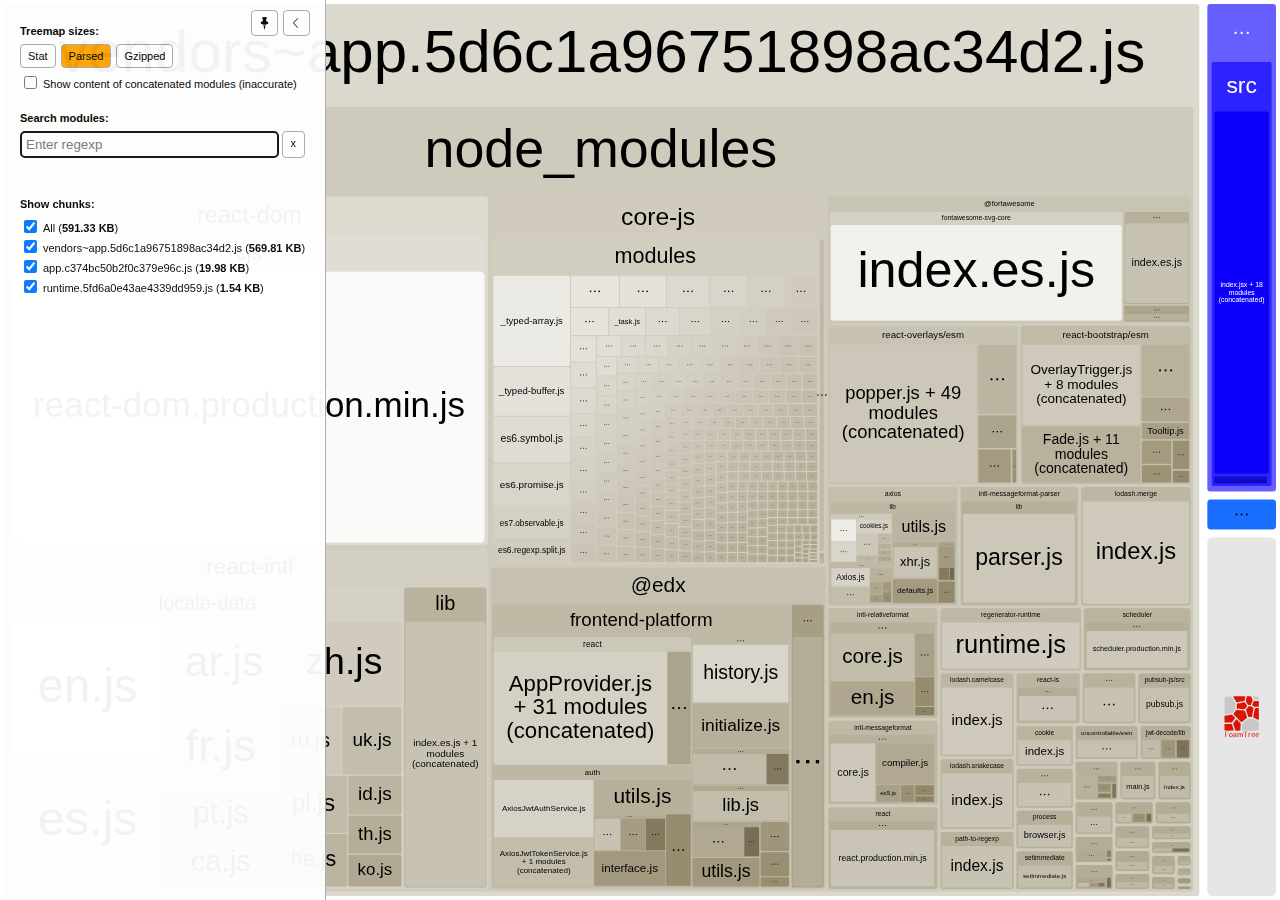
<file: eol_progress_tab/static/eol_progress_tab/report.html>
<!DOCTYPE html>
<html>
  <head>
    <meta charset="UTF-8"/>
    <meta name="viewport" content="width=device-width, initial-scale=1"/>
    <title>@eol-uchile/eol_progress_tab_frontend [18 May 2021 at 19:42]</title>
    <link rel="shortcut icon" href="[data-uri]" type="image/x-icon" />

    <script>
      window.enableWebSocket = false;
    </script>
    
  <!-- viewer.js -->
  <script>
    !function(e){var t={};function n(r){if(t[r])return t[r].exports;var i=t[r]={i:r,l:!1,exports:{}};return e[r].call(i.exports,i,i.exports,n),i.l=!0,i.exports}n.m=e,n.c=t,n.d=function(e,t,r){n.o(e,t)||Object.defineProperty(e,t,{enumerable:!0,get:r})},n.r=function(e){"undefined"!=typeof Symbol&&Symbol.toStringTag&&Object.defineProperty(e,Symbol.toStringTag,{value:"Module"}),Object.defineProperty(e,"__esModule",{value:!0})},n.t=function(e,t){if(1&t&&(e=n(e)),8&t)return e;if(4&t&&"object"==typeof e&&e&&e.__esModule)return e;var r=Object.create(null);if(n.r(r),Object.defineProperty(r,"default",{enumerable:!0,value:e}),2&t&&"string"!=typeof e)for(var i in e)n.d(r,i,function(t){return e[t]}.bind(null,i));return r},n.n=function(e){var t=e&&e.__esModule?function(){return e.default}:function(){return e};return n.d(t,"a",t),t},n.o=function(e,t){return Object.prototype.hasOwnProperty.call(e,t)},n.p="/",n(n.s=69)}([function(e,t,n){var r;
/*!
  Copyright (c) 2017 Jed Watson.
  Licensed under the MIT License (MIT), see
  http://jedwatson.github.io/classnames
*/!function(){"use strict";var n={}.hasOwnProperty;function i(){for(var e=[],t=0;t<arguments.length;t++){var r=arguments[t];if(r){var o=typeof r;if("string"===o||"number"===o)e.push(r);else if(Array.isArray(r)&&r.length){var a=i.apply(null,r);a&&e.push(a)}else if("object"===o)for(var s in r)n.call(r,s)&&r[s]&&e.push(s)}}return e.join(" ")}e.exports?(i.default=i,e.exports=i):void 0===(r=function(){return i}.apply(t,[]))||(e.exports=r)}()},function(e,t,n){var r=n(40);"string"==typeof r&&(r=[[e.i,r,""]]);var i={hmr:!0,transform:void 0,insertInto:void 0};n(3)(r,i);r.locals&&(e.exports=r.locals)},function(e,t,n){"use strict";e.exports=function(e){var t=[];return t.toString=function(){return this.map((function(t){var n=function(e,t){var n=e[1]||"",r=e[3];if(!r)return n;if(t&&"function"==typeof btoa){var i=(a=r,"/*# sourceMappingURL=data:application/json;charset=utf-8;base64,"+btoa(unescape(encodeURIComponent(JSON.stringify(a))))+" */"),o=r.sources.map((function(e){return"/*# sourceURL="+r.sourceRoot+e+" */"}));return[n].concat(o).concat([i]).join("\n")}var a;return[n].join("\n")}(t,e);return t[2]?"@media "+t[2]+"{"+n+"}":n})).join("")},t.i=function(e,n){"string"==typeof e&&(e=[[null,e,""]]);for(var r={},i=0;i<this.length;i++){var o=this[i][0];null!=o&&(r[o]=!0)}for(i=0;i<e.length;i++){var a=e[i];null!=a[0]&&r[a[0]]||(n&&!a[2]?a[2]=n:n&&(a[2]="("+a[2]+") and ("+n+")"),t.push(a))}},t}},function(e,t,n){var r,i,o={},a=(r=function(){return window&&document&&document.all&&!window.atob},function(){return void 0===i&&(i=r.apply(this,arguments)),i}),s=function(e,t){return t?t.querySelector(e):document.querySelector(e)},u=function(e){var t={};return function(e,n){if("function"==typeof e)return e();if(void 0===t[e]){var r=s.call(this,e,n);if(window.HTMLIFrameElement&&r instanceof window.HTMLIFrameElement)try{r=r.contentDocument.head}catch(i){r=null}t[e]=r}return t[e]}}(),l=null,c=0,h=[],f=n(29);function d(e,t){for(var n=0;n<e.length;n++){var r=e[n],i=o[r.id];if(i){i.refs++;for(var a=0;a<i.parts.length;a++)i.parts[a](r.parts[a]);for(;a<r.parts.length;a++)i.parts.push(m(r.parts[a],t))}else{var s=[];for(a=0;a<r.parts.length;a++)s.push(m(r.parts[a],t));o[r.id]={id:r.id,refs:1,parts:s}}}}function p(e,t){for(var n=[],r={},i=0;i<e.length;i++){var o=e[i],a=t.base?o[0]+t.base:o[0],s={css:o[1],media:o[2],sourceMap:o[3]};r[a]?r[a].parts.push(s):n.push(r[a]={id:a,parts:[s]})}return n}function g(e,t){var n=u(e.insertInto);if(!n)throw new Error("Couldn't find a style target. This probably means that the value for the 'insertInto' parameter is invalid.");var r=h[h.length-1];if("top"===e.insertAt)r?r.nextSibling?n.insertBefore(t,r.nextSibling):n.appendChild(t):n.insertBefore(t,n.firstChild),h.push(t);else if("bottom"===e.insertAt)n.appendChild(t);else{if("object"!=typeof e.insertAt||!e.insertAt.before)throw new Error("[Style Loader]\n\n Invalid value for parameter 'insertAt' ('options.insertAt') found.\n Must be 'top', 'bottom', or Object.\n (https://github.com/webpack-contrib/style-loader#insertat)\n");var i=u(e.insertAt.before,n);n.insertBefore(t,i)}}function b(e){if(null===e.parentNode)return!1;e.parentNode.removeChild(e);var t=h.indexOf(e);t>=0&&h.splice(t,1)}function v(e){var t=document.createElement("style");if(void 0===e.attrs.type&&(e.attrs.type="text/css"),void 0===e.attrs.nonce){var r=function(){0;return n.nc}();r&&(e.attrs.nonce=r)}return y(t,e.attrs),g(e,t),t}function y(e,t){Object.keys(t).forEach((function(n){e.setAttribute(n,t[n])}))}function m(e,t){var n,r,i,o;if(t.transform&&e.css){if(!(o="function"==typeof t.transform?t.transform(e.css):t.transform.default(e.css)))return function(){};e.css=o}if(t.singleton){var a=c++;n=l||(l=v(t)),r=C.bind(null,n,a,!1),i=C.bind(null,n,a,!0)}else e.sourceMap&&"function"==typeof URL&&"function"==typeof URL.createObjectURL&&"function"==typeof URL.revokeObjectURL&&"function"==typeof Blob&&"function"==typeof btoa?(n=function(e){var t=document.createElement("link");return void 0===e.attrs.type&&(e.attrs.type="text/css"),e.attrs.rel="stylesheet",y(t,e.attrs),g(e,t),t}(t),r=T.bind(null,n,t),i=function(){b(n),n.href&&URL.revokeObjectURL(n.href)}):(n=v(t),r=S.bind(null,n),i=function(){b(n)});return r(e),function(t){if(t){if(t.css===e.css&&t.media===e.media&&t.sourceMap===e.sourceMap)return;r(e=t)}else i()}}e.exports=function(e,t){if("undefined"!=typeof DEBUG&&DEBUG&&"object"!=typeof document)throw new Error("The style-loader cannot be used in a non-browser environment");(t=t||{}).attrs="object"==typeof t.attrs?t.attrs:{},t.singleton||"boolean"==typeof t.singleton||(t.singleton=a()),t.insertInto||(t.insertInto="head"),t.insertAt||(t.insertAt="bottom");var n=p(e,t);return d(n,t),function(e){for(var r=[],i=0;i<n.length;i++){var a=n[i];(s=o[a.id]).refs--,r.push(s)}e&&d(p(e,t),t);for(i=0;i<r.length;i++){var s;if(0===(s=r[i]).refs){for(var u=0;u<s.parts.length;u++)s.parts[u]();delete o[s.id]}}}};var x,w=(x=[],function(e,t){return x[e]=t,x.filter(Boolean).join("\n")});function C(e,t,n,r){var i=n?"":r.css;if(e.styleSheet)e.styleSheet.cssText=w(t,i);else{var o=document.createTextNode(i),a=e.childNodes;a[t]&&e.removeChild(a[t]),a.length?e.insertBefore(o,a[t]):e.appendChild(o)}}function S(e,t){var n=t.css,r=t.media;if(r&&e.setAttribute("media",r),e.styleSheet)e.styleSheet.cssText=n;else{for(;e.firstChild;)e.removeChild(e.firstChild);e.appendChild(document.createTextNode(n))}}function T(e,t,n){var r=n.css,i=n.sourceMap,o=void 0===t.convertToAbsoluteUrls&&i;(t.convertToAbsoluteUrls||o)&&(r=f(r)),i&&(r+="\n/*# sourceMappingURL=data:application/json;base64,"+btoa(unescape(encodeURIComponent(JSON.stringify(i))))+" */");var a=new Blob([r],{type:"text/css"}),s=e.href;e.href=URL.createObjectURL(a),s&&URL.revokeObjectURL(s)}},function(e,t,n){var r=n(32);"string"==typeof r&&(r=[[e.i,r,""]]);var i={hmr:!0,transform:void 0,insertInto:void 0};n(3)(r,i);r.locals&&(e.exports=r.locals)},function(e,t,n){"use strict";
/**
 * filesize
 *
 * @copyright 2018 Jason Mulligan <jason.mulligan@avoidwork.com>
 * @license BSD-3-Clause
 * @version 3.6.1
 */!function(t){var n=/^(b|B)$/,r={iec:{bits:["b","Kib","Mib","Gib","Tib","Pib","Eib","Zib","Yib"],bytes:["B","KiB","MiB","GiB","TiB","PiB","EiB","ZiB","YiB"]},jedec:{bits:["b","Kb","Mb","Gb","Tb","Pb","Eb","Zb","Yb"],bytes:["B","KB","MB","GB","TB","PB","EB","ZB","YB"]}},i={iec:["","kibi","mebi","gibi","tebi","pebi","exbi","zebi","yobi"],jedec:["","kilo","mega","giga","tera","peta","exa","zetta","yotta"]};function o(e){var t=arguments.length>1&&void 0!==arguments[1]?arguments[1]:{},o=[],a=0,s=void 0,u=void 0,l=void 0,c=void 0,h=void 0,f=void 0,d=void 0,p=void 0,g=void 0,b=void 0,v=void 0,y=void 0,m=void 0,x=void 0,w=void 0;if(isNaN(e))throw new Error("Invalid arguments");return l=!0===t.bits,v=!0===t.unix,u=t.base||2,b=void 0!==t.round?t.round:v?1:2,y=void 0!==t.separator&&t.separator||"",m=void 0!==t.spacer?t.spacer:v?"":" ",w=t.symbols||t.suffixes||{},x=2===u&&t.standard||"jedec",g=t.output||"string",h=!0===t.fullform,f=t.fullforms instanceof Array?t.fullforms:[],s=void 0!==t.exponent?t.exponent:-1,c=u>2?1e3:1024,(d=(p=Number(e))<0)&&(p=-p),(-1===s||isNaN(s))&&(s=Math.floor(Math.log(p)/Math.log(c)))<0&&(s=0),s>8&&(s=8),0===p?(o[0]=0,o[1]=v?"":r[x][l?"bits":"bytes"][s]):(a=p/(2===u?Math.pow(2,10*s):Math.pow(1e3,s)),l&&(a*=8)>=c&&s<8&&(a/=c,s++),o[0]=Number(a.toFixed(s>0?b:0)),o[1]=10===u&&1===s?l?"kb":"kB":r[x][l?"bits":"bytes"][s],v&&(o[1]="jedec"===x?o[1].charAt(0):s>0?o[1].replace(/B$/,""):o[1],n.test(o[1])&&(o[0]=Math.floor(o[0]),o[1]=""))),d&&(o[0]=-o[0]),o[1]=w[o[1]]||o[1],"array"===g?o:"exponent"===g?s:"object"===g?{value:o[0],suffix:o[1],symbol:o[1]}:(h&&(o[1]=f[s]?f[s]:i[x][s]+(l?"bit":"byte")+(1===o[0]?"":"s")),y.length>0&&(o[0]=o[0].toString().replace(".",y)),o.join(m))}o.partial=function(e){return function(t){return o(t,e)}},e.exports=o}("undefined"!=typeof window&&window)},function(e,t,n){var r=n(48);"string"==typeof r&&(r=[[e.i,r,""]]);var i={hmr:!0,transform:void 0,insertInto:void 0};n(3)(r,i);r.locals&&(e.exports=r.locals)},function(e,t,n){var r=n(37);"string"==typeof r&&(r=[[e.i,r,""]]);var i={hmr:!0,transform:void 0,insertInto:void 0};n(3)(r,i);r.locals&&(e.exports=r.locals)},function(e,t,n){var r=n(59),i=n(14),o=/[&<>"']/g,a=RegExp(o.source);e.exports=function(e){return(e=i(e))&&a.test(e)?e.replace(o,r):e}},function(e,t,n){var r=n(30);"string"==typeof r&&(r=[[e.i,r,""]]);var i={hmr:!0,transform:void 0,insertInto:void 0};n(3)(r,i);r.locals&&(e.exports=r.locals)},function(e,t,n){var r=n(31);"string"==typeof r&&(r=[[e.i,r,""]]);var i={hmr:!0,transform:void 0,insertInto:void 0};n(3)(r,i);r.locals&&(e.exports=r.locals)},function(e,t,n){var r=n(36);"string"==typeof r&&(r=[[e.i,r,""]]);var i={hmr:!0,transform:void 0,insertInto:void 0};n(3)(r,i);r.locals&&(e.exports=r.locals)},function(e,t,n){var r=n(61);"string"==typeof r&&(r=[[e.i,r,""]]);var i={hmr:!0,transform:void 0,insertInto:void 0};n(3)(r,i);r.locals&&(e.exports=r.locals)},function(e,t,n){var r=n(19).Symbol;e.exports=r},function(e,t,n){var r=n(56);e.exports=function(e){return null==e?"":r(e)}},function(e,t,n){var r=n(28);"string"==typeof r&&(r=[[e.i,r,""]]);var i={hmr:!0,transform:void 0,insertInto:void 0};n(3)(r,i);r.locals&&(e.exports=r.locals)},function(e,t,n){var r=n(38);"string"==typeof r&&(r=[[e.i,r,""]]);var i={hmr:!0,transform:void 0,insertInto:void 0};n(3)(r,i);r.locals&&(e.exports=r.locals)},function(e,t,n){var r=n(39);"string"==typeof r&&(r=[[e.i,r,""]]);var i={hmr:!0,transform:void 0,insertInto:void 0};n(3)(r,i);r.locals&&(e.exports=r.locals)},function(e,t){e.exports=function(e){var t=typeof e;return null!=e&&("object"==t||"function"==t)}},function(e,t,n){var r=n(42),i="object"==typeof self&&self&&self.Object===Object&&self,o=r||i||Function("return this")();e.exports=o},function(e,t,n){var r=n(44),i=n(47);e.exports=function(e){return"symbol"==typeof e||i(e)&&"[object Symbol]"==r(e)}},function(e,t){var n=RegExp("[\\u200d\\ud800-\\udfff\\u0300-\\u036f\\ufe20-\\ufe2f\\u20d0-\\u20ff\\ufe0e\\ufe0f]");e.exports=function(e){return n.test(e)}},function(e,t){
/**
 * Carrot Search FoamTree HTML5 (demo variant)
 * v3.4.5, 4fa198d722d767b68d0409e88290ea6de98d1eaa/4fa198d7, build FOAMTREE-SOFTWARE4-DIST-39, Jul 26, 2017
 * 
 * Carrot Search confidential.
 * Copyright 2002-2017, Carrot Search s.c, All Rights Reserved.
 */
!function(){var e,t=function(){var e,n=window.navigator.userAgent;try{window.localStorage.setItem("ftap5caavc","ftap5caavc"),window.localStorage.removeItem("ftap5caavc"),e=!0}catch(r){e=!1}return{of:function(){return/webkit/i.test(n)},mf:function(){return/Mac/.test(n)},lf:function(){return/iPad|iPod|iPhone/.test(n)},hf:function(){return/Android/.test(n)},ii:function(){return"ontouchstart"in window||!!window.DocumentTouch&&document instanceof window.DocumentTouch},hi:function(){return e},gi:function(){var e=document.createElement("canvas");return!(!e.getContext||!e.getContext("2d"))},Dd:function(e,n){return[].forEach&&t.gi()?e&&e():n&&n()}}}(),n=function(){function e(){return window.performance&&(window.performance.now||window.performance.mozNow||window.performance.msNow||window.performance.oNow||window.performance.webkitNow)||Date.now}var t=e();return{create:function(){return{now:(t=e(),function(){return t.call(window.performance)})};var t},now:function(){return t.call(window.performance)}}}();function r(){function r(){if(!u)throw"AF0";var e=n.now();0!==l&&(o.Kd=e-l),l=e,s=s.filter((function(e){return null!==e})),o.frames++;for(var t=0;t<s.length;t++){var r=s[t];null!==r&&(!0===r.ye.call(r.Yg)?s[t]=null:m.Sc(r.repeat)&&(r.repeat=r.repeat-1,0>=r.repeat&&(s[t]=null)))}s=s.filter((function(e){return null!==e})),u=!1,i(),0!==(e=n.now()-e)&&(o.Jd=e),o.totalTime+=e,o.Oe=1e3*o.frames/o.totalTime,l=0===s.length?0:n.now()}function i(){0<s.length&&!u&&(u=!0,a(r))}var o=this.rg={frames:0,totalTime:0,Jd:0,Kd:0,Oe:0};e=o;var a=t.lf()?function(e){window.setTimeout(e,0)}:window.requestAnimationFrame||window.webkitRequestAnimationFrame||window.mozRequestAnimationFrame||window.oRequestAnimationFrame||window.msRequestAnimationFrame||function(){var e=n.create();return function(t){var n=0;window.setTimeout((function(){var r=e.now();t(),n=e.now()-r}),16>n?16-n:0)}}(),s=[],u=!1,l=0;this.repeat=function(e,t,n){this.cancel(e),s.push({ye:e,Yg:n,repeat:t}),i()},this.d=function(e,t){this.repeat(e,1,t)},this.cancel=function(e){for(var t=0;t<s.length;t++){var n=s[t];null!==n&&n.ye===e&&(s[t]=null)}},this.k=function(){s=[]}}var i,o=t.Dd((function(){function e(){this.buffer=[],this.oa=0,this.Gc=m.extend({},s)}function t(e){return function(){var t,n=this.buffer,r=this.oa;for(n[r++]="call",n[r++]=e,n[r++]=arguments.length,t=0;t<arguments.length;t++)n[r++]=arguments[t];this.oa=r}}function n(e){return function(){return r[e].apply(r,arguments)}}(i=document.createElement("canvas")).width=1,i.height=1;var r=i.getContext("2d"),i=["font"],a="fillStyle globalAlpha globalCompositeOperation lineCap lineDashOffset lineJoin lineWidth miterLimit shadowBlur shadowColor shadowOffsetX shadowOffsetY strokeStyle textAlign textBaseline".split(" "),s={};return a.concat(i).forEach((function(e){s[e]=r[e]})),e.prototype.clear=function(){this.oa=0},e.prototype.Na=function(){return 0===this.oa},e.prototype.Ta=function(e){e instanceof o?function(e,t,n){for(var r=0,i=e.oa,o=e.buffer;r<n;)o[i++]=t[r++];e.oa=i}(e,this.buffer,this.oa):function(e,t,n,r){for(var i=0;i<n;)switch(t[i++]){case"set":e[t[i++]]=t[i++];break;case"setGlobalAlpha":e[t[i++]]=t[i++]*r;break;case"call":var o=t[i++];switch(t[i++]){case 0:e[o]();break;case 1:e[o](t[i++]);break;case 2:e[o](t[i++],t[i++]);break;case 3:e[o](t[i++],t[i++],t[i++]);break;case 4:e[o](t[i++],t[i++],t[i++],t[i++]);break;case 5:e[o](t[i++],t[i++],t[i++],t[i++],t[i++]);break;case 6:e[o](t[i++],t[i++],t[i++],t[i++],t[i++],t[i++]);break;case 7:e[o](t[i++],t[i++],t[i++],t[i++],t[i++],t[i++],t[i++]);break;case 8:e[o](t[i++],t[i++],t[i++],t[i++],t[i++],t[i++],t[i++],t[i++]);break;case 9:e[o](t[i++],t[i++],t[i++],t[i++],t[i++],t[i++],t[i++],t[i++],t[i++]);break;default:throw"CB0"}}}(e,this.buffer,this.oa,m.B(e.globalAlpha,1))},e.prototype.replay=e.prototype.Ta,e.prototype.d=function(){return new e},e.prototype.scratch=e.prototype.d,"arc arcTo beginPath bezierCurveTo clearRect clip closePath drawImage fill fillRect fillText lineTo moveTo putImageData quadraticCurveTo rect rotate scale setLineDash setTransform stroke strokeRect strokeText transform translate".split(" ").forEach((function(n){e.prototype[n]=t(n)})),["measureText","createLinearGradient","createRadialGradient","createPattern","getLineDash"].forEach((function(t){e.prototype[t]=n(t)})),["save","restore"].forEach((function(r){e.prototype[r]=function(e,t){return function(){e.apply(this,arguments),t.apply(this,arguments)}}(t(r),n(r))})),i.forEach((function(t){Object.defineProperty(e.prototype,t,{set:function(e){r[t]=e,this.Gc[t]=e;var n=this.buffer;n[this.oa++]="set",n[this.oa++]=t,n[this.oa++]=e},get:function(){return this.Gc[t]}})})),a.forEach((function(t){Object.defineProperty(e.prototype,t,{set:function(e){this.Gc[t]=e;var n=this.buffer;n[this.oa++]="globalAlpha"===t?"setGlobalAlpha":"set",n[this.oa++]=t,n[this.oa++]=e},get:function(){return this.Gc[t]}})})),e.prototype.roundRect=function(e,t,n,r,i){this.beginPath(),this.moveTo(e+i,t),this.lineTo(e+n-i,t),this.quadraticCurveTo(e+n,t,e+n,t+i),this.lineTo(e+n,t+r-i),this.quadraticCurveTo(e+n,t+r,e+n-i,t+r),this.lineTo(e+i,t+r),this.quadraticCurveTo(e,t+r,e,t+r-i),this.lineTo(e,t+i),this.quadraticCurveTo(e,t,e+i,t),this.closePath()},e.prototype.fillPolygonWithText=function(e,t,n,r,i){i||(i={});var a={sb:m.B(i.maxFontSize,D.Ea.sb),Zc:m.B(i.minFontSize,D.Ea.Zc),lineHeight:m.B(i.lineHeight,D.Ea.lineHeight),pb:m.B(i.horizontalPadding,D.Ea.pb),eb:m.B(i.verticalPadding,D.Ea.eb),tb:m.B(i.maxTotalTextHeight,D.Ea.tb),fontFamily:m.B(i.fontFamily,D.Ea.fontFamily),fontStyle:m.B(i.fontStyle,D.Ea.fontStyle),fontVariant:m.B(i.fontVariant,D.Ea.fontVariant),fontWeight:m.B(i.fontWeight,D.Ea.fontWeight),verticalAlign:m.B(i.verticalAlign,D.Ea.verticalAlign)},s=i.cache;if(s&&m.Q(i,"area")){s.jd||(s.jd=new o);var u=i.area,l=m.B(i.cacheInvalidationThreshold,.05);e=D.xe(a,this,r,e,z.q(e,{}),{x:t,y:n},i.allowForcedSplit||!1,i.allowEllipsis||!1,s,u,l,i.invalidateCache)}else e=D.Le(a,this,r,e,z.q(e,{}),{x:t,y:n},i.allowForcedSplit||!1,i.allowEllipsis||!1);return e.la?{fit:!0,lineCount:e.mc,fontSize:e.fontSize,box:{x:e.da.x,y:e.da.y,w:e.da.f,h:e.da.i},ellipsis:e.ec}:{fit:!1}},e})),a=t.Dd((function(){function e(e){this.O=e,this.d=[],this.Ib=[void 0],this.Nc=["#SIZE#px sans-serif"],this.Ld=[0],this.Md=[1],this.ie=[0],this.je=[0],this.ke=[0],this.Qd=[10],this.hc=[10],this.Sb=[this.Ib,this.Nc,this.hc,this.Ld,this.Md,this.ie,this.Qd,this.je,this.ke],this.ga=[1,0,0,1,0,0]}function t(e){var t=e.O,n=e.Sb[0].length-1;e.Ib[n]&&(t.setLineDash(e.Ib[n]),t.Tj=e.Ld[n]),t.miterLimit=e.Qd[n],t.lineWidth=e.Md[n],t.shadowBlur=e.ie[n],t.shadowOffsetX=e.je[n],t.shadowOffsetY=e.ke[n],t.font=e.Nc[n].replace("#SIZE#",e.hc[n].toString())}function n(e,t,n){return e*n[0]+t*n[2]+n[4]}function r(e,t,n){return e*n[1]+t*n[3]+n[5]}function i(e,t){for(var n=0;n<e.length;n++)e[n]*=t[0];return e}e.prototype.save=function(){this.d.push(this.ga.slice(0));for(var e=0;e<this.Sb.length;e++){var t=this.Sb[e];t.push(t[t.length-1])}this.O.save()},e.prototype.restore=function(){this.ga=this.d.pop();for(var e=0;e<this.Sb.length;e++)this.Sb[e].pop();this.O.restore(),t(this)},e.prototype.scale=function(e,n){(r=this.ga)[0]*=e,r[1]*=e,r[2]*=n,r[3]*=n;var r=this.ga,o=this.Sb,a=o[0].length-1,s=this.Ib[a];for(s&&i(s,r),s=2;s<o.length;s++){o[s][a]*=r[0]}t(this)},e.prototype.translate=function(e,t){var n=this.ga;n[4]+=n[0]*e+n[2]*t,n[5]+=n[1]*e+n[3]*t},["moveTo","lineTo"].forEach((function(t){e.prototype[t]=function(e){return function(t,i){var o=this.ga;return this.O[e].call(this.O,n(t,i,o),r(t,i,o))}}(t)})),["clearRect","fillRect","strokeRect","rect"].forEach((function(t){e.prototype[t]=function(e){return function(t,i,o,a){var s=this.ga;return this.O[e].call(this.O,n(t,i,s),r(t,i,s),o*s[0],a*s[3])}}(t)})),"fill stroke beginPath closePath clip createImageData createPattern getImageData putImageData getLineDash setLineDash".split(" ").forEach((function(t){e.prototype[t]=function(e){return function(){return this.O[e].apply(this.O,arguments)}}(t)})),[{vb:"lineDashOffset",zb:function(e){return e.Ld}},{vb:"lineWidth",zb:function(e){return e.Md}},{vb:"miterLimit",zb:function(e){return e.Qd}},{vb:"shadowBlur",zb:function(e){return e.ie}},{vb:"shadowOffsetX",zb:function(e){return e.je}},{vb:"shadowOffsetY",zb:function(e){return e.ke}}].forEach((function(t){Object.defineProperty(e.prototype,t.vb,{set:function(e){var n=t.zb(this);e*=this.ga[0],n[n.length-1]=e,this.O[t.vb]=e}})}));var o=/(\d+(?:\.\d+)?)px/;return Object.defineProperty(e.prototype,"font",{set:function(e){var t=o.exec(e);if(1<t.length){var n=this.hc.length-1;this.hc[n]=parseFloat(t[1]),this.Nc[n]=e.replace(o,"#SIZE#px"),this.O.font=this.Nc[n].replace("#SIZE#",(this.hc[n]*this.ga[0]).toString())}}}),"fillStyle globalAlpha globalCompositeOperation lineCap lineJoin shadowColor strokeStyle textAlign textBaseline".split(" ").forEach((function(t){Object.defineProperty(e.prototype,t,{set:function(e){this.O[t]=e}})})),e.prototype.arc=function(e,t,i,o,a,s){var u=this.ga;this.O.arc(n(e,t,u),r(e,t,u),i*u[0],o,a,s)},e.prototype.arcTo=function(e,t,i,o,a){var s=this.ga;this.O.arc(n(e,t,s),r(e,t,s),n(i,o,s),r(i,o,s),a*s[0])},e.prototype.bezierCurveTo=function(e,t,i,o,a,s){var u=this.ga;this.O.bezierCurveTo(n(e,t,u),r(e,t,u),n(i,o,u),r(i,o,u),n(a,s,u),r(a,s,u))},e.prototype.drawImage=function(e,t,i,o,a,s,u,l,c){function h(t,i,o,a){d.push(n(t,i,f)),d.push(r(t,i,f)),o=m.V(o)?e.width:o,a=m.V(a)?e.height:a,d.push(o*f[0]),d.push(a*f[3])}var f=this.ga,d=[e];m.V(s)?h(t,i,o,a):h(s,u,l,c),this.O.drawImage.apply(this.O,d)},e.prototype.quadraticCurveTo=function(e,t,i,o){var a=this.ga;this.O.quadraticCurveTo(n(e,t,a),r(e,t,a),n(i,o,a),r(i,o,a))},e.prototype.fillText=function(e,t,i,o){var a=this.ga;this.O.fillText(e,n(t,i,a),r(t,i,a),m.Sc(o)?o*a[0]:1e20)},e.prototype.setLineDash=function(e){e=i(e.slice(0),this.ga),this.Ib[this.Ib.length-1]=e,this.O.setLineDash(e)},e})),s=(i=!t.of()||t.lf()||t.hf()?1:7,{eh:function(){function e(e){e.beginPath(),u.le(e,l)}(a=document.createElement("canvas")).width=800,a.height=600;var t,r=a.getContext("2d"),o=a.width,a=a.height,s=0,l=[{x:0,y:100}];for(t=1;6>=t;t++)s=2*t*Math.PI/6,l.push({x:0+100*Math.sin(s),y:0+100*Math.cos(s)});t={polygonPlainFill:[e,function(e){e.fillStyle="rgb(255, 0, 0)",e.fill()}],polygonPlainStroke:[e,function(e){e.strokeStyle="rgb(128, 0, 0)",e.lineWidth=2,e.closePath(),e.stroke()}],polygonGradientFill:[e,function(e){var t=e.createRadialGradient(0,0,10,0,0,60);t.addColorStop(0,"rgb(255, 0, 0)"),t.addColorStop(1,"rgb(255, 255, 0)"),e.fillStyle=t,e.fill()}],polygonGradientStroke:[e,function(e){var t=e.createLinearGradient(-100,-100,100,100);t.addColorStop(0,"rgb(224, 0, 0)"),t.addColorStop(1,"rgb(32, 0, 0)"),e.strokeStyle=t,e.lineWidth=2,e.closePath(),e.stroke()}],polygonExposureShadow:[e,function(e){e.shadowBlur=50,e.shadowColor="rgba(0, 0, 0, 1)",e.fillStyle="rgba(0, 0, 0, 1)",e.globalCompositeOperation="source-over",e.fill(),e.shadowBlur=0,e.shadowColor="transparent",e.globalCompositeOperation="destination-out",e.fill()}],labelPlainFill:[function(e){e.fillStyle="#000",e.font="24px sans-serif",e.textAlign="center"},function(e){e.fillText("Some text",0,-16),e.fillText("for testing purposes",0,16)}]},s=100/Object.keys(t).length;var c,h=n.now(),f={};for(c in t){var d,p=t[c],g=n.now(),b=0;do{for(r.save(),r.translate(Math.random()*o,Math.random()*a),d=3*Math.random()+.5,r.scale(d,d),d=0;d<p.length;d++)p[d](r);r.restore(),b++,d=n.now()}while(d-g<s);f[c]=i*(d-g)/b}return f.total=n.now()-h,f}}),u={le:function(e,t){var n=t[0];e.moveTo(n.x,n.y);for(var r=t.length-1;0<r;r--)n=t[r],e.lineTo(n.x,n.y)},rj:function(e,t,n,r){var i,o,a,s,u,l=[],c=0,h=t.length;for(a=0;a<h;a++)i=t[a],o=t[(a+1)%h],i=z.d(i,o),i=Math.sqrt(i),l.push(i),c+=i;n=r*(n+.5*r*c/h),r={};c={};var f={};for(a=0;a<h;a++)i=t[a],o=t[(a+1)%h],s=t[(a+2)%h],u=l[(a+1)%h],u=Math.min(.5,n/u),z.Aa(1-u,o,s,c),z.Aa(u,o,s,f),0==a&&(s=Math.min(.5,n/l[0]),z.Aa(s,i,o,r),e.moveTo(r.x,r.y)),e.quadraticCurveTo(o.x,o.y,c.x,c.y),e.lineTo(f.x,f.y);return!0}};function l(e){function t(e){c[e].style.opacity=f*h[e]}function n(e){e.width=Math.round(o*e.n),e.height=Math.round(a*e.n)}function r(){return/relative|absolute|fixed/.test(window.getComputedStyle(i,null).getPropertyValue("position"))}var i,o,a,s,u,l=[],c={},h={},f=0;this.H=function(t){i=t,r()||(i.style.position="relative"),0!=i.clientWidth&&0!=i.clientHeight||I.Pa("element has zero dimensions: "+i.clientWidth+" x "+i.clientHeight+"."),i.innerHTML="",o=i.clientWidth,a=i.clientHeight,s=0!==o?o:void 0,u=0!==a?a:void 0,"embedded"===i.getAttribute("data-foamtree")&&I.Pa("visualization already embedded in the element."),i.setAttribute("data-foamtree","embedded"),e.c.p("stage:initialized",this,i,o,a)},this.lb=function(){i.removeAttribute("data-foamtree"),l=[],c={},e.c.p("stage:disposed",this,i)},this.k=function(){if(r()||(i.style.position="relative"),o=i.clientWidth,a=i.clientHeight,0!==o&&0!==a&&(o!==s||a!==u)){for(var t=l.length-1;0<=t;t--)n(l[t]);e.c.p("stage:resized",s,u,o,a),s=o,u=a}},this.fj=function(e,t){e.n=t,n(e)},this.oc=function(r,o,a){var s=document.createElement("canvas");return s.setAttribute("style","position: absolute; top: 0; bottom: 0; left: 0; right: 0; width: 100%; height: 100%; -webkit-touch-callout: none; -webkit-user-select: none; -moz-user-select: none; -ms-user-select: none; user-select: none;"),s.n=o,n(s),l.push(s),c[r]=s,h[r]=1,t(r),a||i.appendChild(s),e.c.p("stage:newLayer",r,s),s},this.kc=function(e,n){return m.V(n)||(h[e]=n,t(e)),h[e]},this.d=function(e){return m.V(e)||(f=e,m.Ga(c,(function(e,n){t(n)}))),f}}function c(e){function t(e,t,n){return y=!0,p.x=0,p.y=0,g.x=0,g.y=0,a=f,s.x=d.x,s.y=d.y,t(),u*=e,l=n?u/a:e,l=Math.max(.25/a,l),!0}function n(e,t){return t.x=e.x/f+d.x,t.y=e.y/f+d.y,t}function r(e,t,n,r,i,o,a,s,u){var l=(e-n)*(o-s)-(t-r)*(i-a);return!(1e-5>Math.abs(l))&&(u.x=((e*r-t*n)*(i-a)-(e-n)*(i*s-o*a))/l,u.y=((e*r-t*n)*(o-s)-(t-r)*(i*s-o*a))/l,!0)}var i,o,a=1,s={x:0,y:0},u=1,l=1,c=1,h={x:0,y:0},f=1,d={x:0,y:0},p={x:0,y:0},g={x:0,y:0},b={x:0,y:0,f:0,i:0},v={x:0,y:0,f:0,i:0,scale:1},y=!0;e.c.j("stage:initialized",(function(e,t,n,r){i=n,o=r,b.x=0,b.y=0,b.f=n,b.i=r,v.x=0,v.y=0,v.f=n,v.i=r,v.scale=1})),e.c.j("stage:resized",(function(e,t,n,r){function a(e){e.x*=l,e.y*=c}function u(e){a(e),e.f*=l,e.i*=c}i=n,o=r;var l=n/e,c=r/t;a(s),a(d),a(h),a(p),a(g),u(b),u(v)})),this.Yb=function(e,r){return t(r,(function(){n(e,h)}),!0)},this.Y=function(e,n){if(1==Math.round(1e4*n)/1e4){var i=b.x-d.x,o=b.y-d.y;return t(1,(function(){}),!0),this.d(-i,-o)}return t(n,(function(){for(var t=!1;!t;){t=Math.random();var n=Math.random(),i=Math.random(),o=Math.random();t=r(e.x+t*e.f,e.y+n*e.i,b.x+t*b.f,b.y+n*b.i,e.x+i*e.f,e.y+o*e.i,b.x+i*b.f,b.y+o*b.i,h)}}),!0)},this.sc=function(e,n){var a,s,u,l;return(a=e.f/e.i)<(s=i/o)?(u=e.i*s,l=e.i,a=e.x-.5*(u-e.f),s=e.y):a>s?(u=e.f,l=e.f*o/i,a=e.x,s=e.y-.5*(l-e.i)):(a=e.x,s=e.y,u=e.f,l=e.i),a-=u*n,u*=1+2*n,r(a,s-=l*n,d.x,d.y,a+u,s,d.x+i/f,d.y,h)?t(i/f/u,m.ta,!1):(y=!1,this.d(f*(d.x-a),f*(d.y-s)))},this.d=function(e,t){var n=Math.round(1e4*e)/1e4,r=Math.round(1e4*t)/1e4;return g.x+=n/f,g.y+=r/f,0!==n||0!==r},this.reset=function(e){return e&&this.content(0,0,i,o),this.Y({x:b.x+d.x,y:b.y+d.y,f:b.f/f,i:b.i/f},c/u)},this.Qb=function(e){c=Math.min(1,Math.round(1e4*(e||u))/1e4)},this.k=function(){return d.x<b.x?(b.x-d.x)*f:d.x+i/f>b.x+b.f?-(d.x+i/f-b.x-b.f)*f:0},this.A=function(){return d.y<b.y?(b.y-d.y)*f:d.y+o/f>b.y+b.i?-(d.y+o/f-b.y-b.i)*f:0},this.update=function(e){var t=Math.abs(Math.log(l));6>t?t=2:(t/=4,t+=3*t*(1<l?e:1-e)),t=1<l?Math.pow(e,t):1-Math.pow(1-e,t),f=a*(t=(y?t:1)*(l-1)+1),d.x=h.x-(h.x-s.x)/t,d.y=h.y-(h.y-s.y)/t,d.x-=p.x*(1-e)+g.x*e,d.y-=p.y*(1-e)+g.y*e,1===e&&(p.x=g.x,p.y=g.y),v.x=d.x,v.y=d.y,v.f=i/f,v.i=o/f,v.scale=f},this.S=function(e){return e.x=v.x,e.y=v.y,e.scale=v.scale,e},this.absolute=function(e,t){return n(e,t||{})},this.nd=function(e,t){var n=t||{};return n.x=(e.x-d.x)*f,n.y=(e.y-d.y)*f,n},this.Hc=function(e){return this.scale()<c/e},this.Rd=function(){return m.Fd(f,1)},this.scale=function(){return Math.round(1e4*f)/1e4},this.content=function(e,t,n,r){b.x=e,b.y=t,b.f=n,b.i=r},this.Jc=function(e,t){var n;for(n=e.length-1;0<=n;n--){var r=e[n];r.save(),r.scale(f,f),r.translate(-d.x,-d.y)}for(t(v),n=e.length-1;0<=n;n--)(r=e[n]).restore()}}var h=new function(){function e(e){if("hsl"==e.model||"hsla"==e.model)return e;var t,n=e.r/=255,r=e.g/=255,i=e.b/=255,o=Math.max(n,r,i),a=(o+(u=Math.min(n,r,i)))/2;if(o==u)t=u=0;else{var s=o-u,u=.5<a?s/(2-o-u):s/(o+u);switch(o){case n:t=(r-i)/s+(r<i?6:0);break;case r:t=(i-n)/s+2;break;case i:t=(n-r)/s+4}t/=6}return e.h=360*t,e.s=100*u,e.l=100*a,e.model="hsl",e}var t={h:0,s:0,l:0,a:1,model:"hsla"};this.Ba=function(n){return m.Tc(n)?e(h.Hg(n)):m.jc(n)?e(n):t},this.Hg=function(e){var n;return(n=/rgba\(\s*([^,\s]+)\s*,\s*([^,\s]+)\s*,\s*([^,\s]+)\s*,\s*([^,\s]+)\s*\)/.exec(e))&&5==n.length?{r:parseFloat(n[1]),g:parseFloat(n[2]),b:parseFloat(n[3]),a:parseFloat(n[4]),model:"rgba"}:(n=/hsla\(\s*([^,\s]+)\s*,\s*([^,%\s]+)%\s*,\s*([^,\s%]+)%\s*,\s*([^,\s]+)\s*\)/.exec(e))&&5==n.length?{h:parseFloat(n[1]),s:parseFloat(n[2]),l:parseFloat(n[3]),a:parseFloat(n[4]),model:"hsla"}:(n=/rgb\(\s*([^,\s]+)\s*,\s*([^,\s]+)\s*,\s*([^,\s]+)\s*\)/.exec(e))&&4==n.length?{r:parseFloat(n[1]),g:parseFloat(n[2]),b:parseFloat(n[3]),a:1,model:"rgb"}:(n=/hsl\(\s*([^,\s]+)\s*,\s*([^,\s%]+)%\s*,\s*([^,\s%]+)%\s*\)/.exec(e))&&4==n.length?{h:parseFloat(n[1]),s:parseFloat(n[2]),l:parseFloat(n[3]),a:1,model:"hsl"}:(n=/#([0-9a-fA-F]{2})([0-9a-fA-F]{2})([0-9a-fA-F]{2})/.exec(e))&&4==n.length?{r:parseInt(n[1],16),g:parseInt(n[2],16),b:parseInt(n[3],16),a:1,model:"rgb"}:(n=/#([0-9a-fA-F])([0-9a-fA-F])([0-9a-fA-F])/.exec(e))&&4==n.length?{r:17*parseInt(n[1],16),g:17*parseInt(n[2],16),b:17*parseInt(n[3],16),a:1,model:"rgb"}:t},this.Cg=function(e){function t(e,t,n){return 0>n&&(n+=1),1<n&&(n-=1),n<1/6?e+6*(t-e)*n:.5>n?t:n<2/3?e+(t-e)*(2/3-n)*6:e}if("rgb"==e.model||"rgba"==e.model)return Math.sqrt(e.r*e.r*.241+e.g*e.g*.691+e.b*e.b*.068)/255;var n,r;n=e.l/100;var i=e.s/100;if(r=e.h/360,0==e.Wj)n=e=r=n;else{var o=2*n-(i=.5>n?n*(1+i):n+i-n*i);n=t(o,i,r+1/3),e=t(o,i,r),r=t(o,i,r-1/3)}return Math.sqrt(65025*n*n*.241+65025*e*e*.691+65025*r*r*.068)/255},this.Ng=function(e){if(m.Tc(e))return e;if(!m.jc(e))return"#000";switch(e.model){case"hsla":return h.Ig(e);case"hsl":return h.Ac(e);case"rgba":return h.Lg(e);case"rgb":return h.Kg(e);default:return"#000"}},this.Lg=function(e){return"rgba("+(.5+e.r|0)+","+(.5+e.g|0)+","+(.5+e.b|0)+","+e.a+")"},this.Kg=function(e){return"rgba("+(.5+e.r|0)+","+(.5+e.g|0)+","+(.5+e.b|0)+")"},this.Ig=function(e){return"hsla("+(.5+e.h|0)+","+(.5+e.s|0)+"%,"+(.5+e.l|0)+"%,"+e.a+")"},this.Ac=function(e){return"hsl("+(.5+e.h|0)+","+(.5+e.s|0)+"%,"+(.5+e.l|0)+"%)"},this.Y=function(e,t,n){return"hsl("+(.5+e|0)+","+(.5+t|0)+"%,"+(.5+n|0)+"%)"}};function f(){var e,t=!1,n=[],r=this,i=new function(){this.N=function(i){return i&&(t?i.apply(r,e):n.push(i)),this},this.ih=function(e){return r=e,{then:this.N}}};this.J=function(){e=arguments;for(var i=0;i<n.length;i++)n[i].apply(r,e);return t=!0,this},this.L=function(){return i}}function d(e){var t=new f,n=e.length;if(0<e.length)for(var r=e.length-1;0<=r;r--)e[r].N((function(){0==--n&&t.J()}));else t.J();return t.L()}function p(e){var t=0;this.d=function(){t++},this.k=function(){0===--t&&e()},this.clear=function(){t=0},this.A=function(){return 0===t}}var g=function(e,t,n,r){return r=r||{},e=e.getBoundingClientRect(),r.x=t-e.left,r.y=n-e.top,r};function b(){var e=document,t={};this.addEventListener=function(n,r){var i=t[n];i||(i=[],t[n]=i),i.push(r),e.addEventListener(n,r)},this.d=function(){m.Ga(t,(function(t,n){for(var r=t.length-1;0<=r;r--)e.removeEventListener(n,t[r])}))}}function v(e){function n(e){return function(t){r(t)&&e.apply(this,arguments)}}function r(t){for(t=t.target;t;){if(t===e)return!0;t=t.parentElement}return!1}function i(e,t,n){o(e,n=n||{});for(var r=0;r<t.length;r++)t[r].call(e.target,n);return(void 0===n.Mb&&n.zi||"prevent"===n.Mb)&&e.preventDefault(),n}function o(t,n){return g(e,t.clientX,t.clientY,n),n.altKey=t.altKey,n.metaKey=t.metaKey,n.ctrlKey=t.ctrlKey,n.shiftKey=t.shiftKey,n.xb=3===t.which,n}var a=new b,s=[],u=[],l=[],c=[],h=[],f=[],d=[],p=[],v=[],y=[],m=[];this.d=function(e){s.push(e)},this.k=function(e){h.push(e)},this.ya=function(e){u.push(e)},this.Ba=function(e){l.push(e)},this.Pa=function(e){c.push(e)},this.Aa=function(e){m.push(e)},this.za=function(e){f.push(e)},this.Ja=function(e){d.push(e)},this.Y=function(e){p.push(e)},this.A=function(e){v.push(e)},this.S=function(e){y.push(e)},this.lb=function(){a.d()};var x,w,C,S,T={x:0,y:0},M={x:0,y:0},k=!1,j=!1;a.addEventListener("mousedown",n((function(t){if(t.target!==e){var n=i(t,l);M.x=n.x,M.y=n.y,T.x=n.x,T.y=n.y,k=!0,i(t,p),w=!1,x=window.setTimeout((function(){100>z.d(T,n)&&(window.clearTimeout(S),i(t,u),w=!0)}),400)}}))),a.addEventListener("mouseup",(function(e){if(i(e,c),k){if(j&&i(e,y),window.clearTimeout(x),!w&&!j&&r(e)){var t=function(e){var t={};return t.x=e.pageX,t.y=e.pageY,t}(e);C&&100>z.d(t,C)?i(e,h):i(e,s),C=t,S=window.setTimeout((function(){C=null}),350)}j=k=!1}})),a.addEventListener("mousemove",(function(e){var t=o(e,{});r(e)&&i(e,f,{type:"move"}),T.x=t.x,T.y=t.y,k&&!j&&100<z.d(M,T)&&(j=!0),j&&i(e,v,t)})),a.addEventListener("mouseout",n((function(e){i(e,d,{type:"out"})}))),a.addEventListener(void 0!==document.onmousewheel?"mousewheel":"MozMousePixelScroll",n((function(e){var n=e.wheelDelta,r=e.detail;i(e,m,{wd:(r?n?0<n/r/40*r?1:-1:-r/(t.mf()?40:19):n/40)/3,zi:!0})}))),a.addEventListener("contextmenu",n((function(e){e.preventDefault()})))}var y=function(){function e(e){return function(t){return Math.pow(t,e)}}function t(e){return function(t){return 1-Math.pow(1-t,e)}}function n(e){return function(t){return 1>(t*=2)?.5*Math.pow(t,e):1-.5*Math.abs(Math.pow(2-t,e))}}function r(e){return function(t){for(var n=0;n<e.length;n++)t=(0,e[n])(t);return t}}return{pa:function(e){switch(e){case"linear":return y.Jb;case"bounce":return y.Vg;case"squareIn":return y.og;case"squareOut":return y.Rb;case"squareInOut":return y.pg;case"cubicIn":return y.Zg;case"cubicOut":return y.ze;case"cubicInOut":return y.$g;case"quadIn":return y.Ri;case"quadOut":return y.Ti;case"quadInOut":return y.Si;default:return y.Jb}},Jb:function(e){return e},Vg:r([n(2),function(e){return 0===e?0:1===e?1:e*(e*(e*(e*(25.9425*e-85.88)+105.78)-58.69)+13.8475)}]),og:e(2),Rb:t(2),pg:n(2),Zg:e(3),ze:t(3),$g:n(3),Ri:e(2),Ti:t(2),Si:n(2),d:r}}(),m={V:function(e){return void 0===e},nf:function(e){return null===e},Sc:function(e){return"[object Number]"===Object.prototype.toString.call(e)},Tc:function(e){return"[object String]"===Object.prototype.toString.call(e)},Gd:function(e){return"function"==typeof e},jc:function(e){return e===Object(e)},Fd:function(e,t){return 1e-6>e-t&&-1e-6<e-t},jf:function(e){return m.V(e)||m.nf(e)||m.Tc(e)&&!/\S/.test(e)},Q:function(e,t){return e&&e.hasOwnProperty(t)},ob:function(e,t){if(e)for(var n=t.length-1;0<=n;n--)if(e.hasOwnProperty(t[n]))return!0;return!1},extend:function(e){return m.dh(Array.prototype.slice.call(arguments,1),(function(t){if(t)for(var n in t)t.hasOwnProperty(n)&&(e[n]=t[n])})),e},A:function(e,t){return e.map((function(e){return e[t]}),[])},dh:function(e,t,n){null!=e&&(e.forEach?e.forEach(t,n):m.Ga(e,t,n))},Ga:function(e,t,n){for(var r in e)if(e.hasOwnProperty(r)&&!1===t.call(n,e[r],r,e))break},B:function(){for(var e=0;e<arguments.length;e++){var t=arguments[e];if(!(m.V(t)||m.Sc(t)&&isNaN(t)||m.Tc(t)&&m.jf(t)))return t}},cg:function(e,t){var n=e.indexOf(t);0<=n&&e.splice(n,1)},ah:function(e,t,n){var r;return function(){var i=this,o=arguments,a=n&&!r;clearTimeout(r),r=setTimeout((function(){r=null,n||e.apply(i,o)}),t),a&&e.apply(i,o)}},defer:function(e){setTimeout(e,1)},k:function(e){return e},ta:function(){}},x=function(e,n,r){return t.hi()?function(){var t=n+":"+JSON.stringify(arguments),i=window.localStorage.getItem(t);return i&&(i=JSON.parse(i)),i&&Date.now()-i.t<r?i.v:(i=e.apply(this,arguments),window.localStorage.setItem(t,JSON.stringify({v:i,t:Date.now()})),i)}:e},w=function(e,t){function n(){var n=[];if(Array.isArray(e))for(var r=0;r<e.length;r++){var i=e[r];i&&n.push(i.apply(t,arguments))}else e&&n.push(e.apply(t,arguments));return n}return n.empty=function(){return 0===e.length&&!m.Gd(e)},n};function C(){var e={};this.j=function(t,n){var r=e[t];r||(r=[],e[t]=r),r.push(n)},this.p=function(t,n){var r=e[t];if(r)for(var i=Array.prototype.slice.call(arguments,1),o=0;o<r.length;o++)r[o].apply(this,i)}}var S=function(e){for(var t="",n=0;n<e.length;n++)t+=String.fromCharCode(1^e.charCodeAt(n));return t};function T(e){function t(t,n,r){var l,c=this,h=0;this.id=a++,this.name=r||"{unnamed on "+t+"}",this.target=function(){return t},this.Gb=function(){return-1!=u.indexOf(c)},this.start=function(){if(!c.Gb()){if(-1==u.indexOf(c)){var t=s.now();!0===c.xf(t)&&(u=u.slice()).push(c)}0<u.length&&e.repeat(i)}return this},this.stop=function(){for(o(c);l<n.length;l++){var e=n[l];e.jb&&e.Ya.call()}return this},this.eg=function(){l=void 0},this.xf=function(e){var t;if(h++,0!==n.length)for(m.V(l)?(t=n[l=0]).W&&t.W.call(t,e,h,c):t=n[l];l<n.length;){if(t.Ya&&t.Ya.call(t,e,h,c))return!0;t.Da&&t.Da.call(t,e,h,c),m.V(l)&&(l=-1),++l<n.length&&((t=n[l]).W&&t.W.call(t,e,h,c))}return!1}}function r(e){return m.V(e)?u.slice():u.filter((function(t){return t.target()===e}))}function i(){!function(){var e=s.now();u.forEach((function(t){!0!==t.xf(e)&&o(t)}))}(),0==u.length&&e.cancel(i)}function o(e){u=u.filter((function(t){return t!==e}))}var a=0,s=n.create(),u=[];this.d=function(){for(var e=u.length-1;0<=e;e--)u[e].stop();u=[]},this.D=function(){function e(){}function n(e){var t,n,r=e.target,i=e.duration,o=e.ca;this.W=function(){for(var i in t={},e.G)r.hasOwnProperty(i)&&(t[i]={start:m.V(e.G[i].start)?r[i]:m.Gd(e.G[i].start)?e.G[i].start.call(void 0):e.G[i].start,end:m.V(e.G[i].end)?r[i]:m.Gd(e.G[i].end)?e.G[i].end.call(void 0):e.G[i].end,P:m.V(e.G[i].P)?y.Jb:e.G[i].P});n=s.now()},this.Ya=function(){var e,a=s.now()-n;a=0===i?1:Math.min(i,a)/i;for(e in t){var u=t[e];r[e]=u.start+(u.end-u.start)*u.P(a)}return o&&o.call(r,a),1>a}}function i(e,t,n){this.jb=n,this.Ya=function(){return e.call(t),!1}}function o(e){var t;this.W=function(n,r){t=r+e},this.Ya=function(e,n){return n<t}}function a(e){var t;this.W=function(n){t=n+e},this.Ya=function(e){return e<t}}function u(e){this.W=function(){e.forEach((function(e){e.start()}))},this.Ya=function(){for(var t=0;t<e.length;t++)if(e[t].Gb())return!0;return!1}}return e.m=function(e,r){return new function(){function s(t,n,r,o){return n?(m.V(r)&&(r=e),t.Bb(new i(n,r,o))):t}var l=[];this.Bb=function(e){return l.push(e),this},this.fb=function(e){return this.Bb(new a(e))},this.oe=function(e){return this.Bb(new o(e||1))},this.call=function(e,t){return s(this,e,t,!1)},this.jb=function(e,t){return s(this,e,t,!0)},this.ia=function(t){return m.V(t.target)&&(t.target=e),this.Bb(new n(t))},this.Za=function(e){return this.Bb(new u(e))},this.eg=function(){return this.Bb({Ya:function(e,t){return t.eg(),!0}})},this.xa=function(){return new t(e,l,r)},this.start=function(){return this.xa().start()},this.Fg=function(){var e=new f;return this.oe().call(e.J).xa(),e.L()},this.bb=function(){var e=this.Fg();return this.start(),e}}},e.tc=function(t){return r(t).forEach((function(e){e.stop()})),e.m(t,void 0)},e}()}var M=function(){var e={He:function(e,t){if(e.e)for(var n=e.e,r=0;r<n.length;r++)t(n[r],r)},Kc:function(t,n){if(t.e)for(var r=t.e,i=0;i<r.length;i++)if(!1===e.Kc(r[i],n)||!1===n(r[i],i))return!1}};return e.F=e.Kc,e.Lc=function(t,n){if(t.e)for(var r=t.e,i=0;i<r.length;i++)if(!1===n(r[i],i)||!1===e.Lc(r[i],n))return!1},e.Fa=function(t,n){if(t.e)for(var r=t.e,i=0;i<r.length;i++)if(!1===e.Fa(r[i],n))return!1;return n(t)},e.Nj=e.Fa,e.xd=function(t,n){!1!==n(t)&&e.Lc(t,n)},e.Mc=function(t,n){var r=[];return e.Lc(t,(function(e){r.push(e)})),n?r.filter(n):r},e.Ge=function(e,t){for(var n=e.parent;n&&!1!==t(n);)n=n.parent},e.ki=function(e,t){for(var n=e.parent;n&&n!==t;)n=n.parent;return!!n},e}(),z=new function(){function e(e,t){var n=e.x-t.x,r=e.y-t.y;return n*n+r*r}function t(e,t,n){for(var r=0;r<e.length;r++){var i=z.za(e[r],e[r+1]||e[0],t,n,!0);if(i)return i}}return this.za=function(e,t,n,r,i){var o=e.x;e=e.y;var a=t.x-o;t=t.y-e;var s=n.x,u=n.y;n=r.x-s;var l=r.y-u;if(!(1e-12>=(r=a*l-n*t)&&-1e-12<=r)&&(n=((s-=o)*l-n*(u-=e))/r,0<=(r=(s*t-a*u)/r)&&(i||1>=r)&&0<=n&&1>=n))return{x:o+a*n,y:e+t*n}},this.Jg=function(e,t,n,r){var i=e.x;e=e.y;var o=t.x-i;t=t.y-e;var a=n.x;n=n.y;var s=r.x-a,u=o*(r=r.y-n)-s*t;if(!(1e-12>=u&&-1e-12<=u)&&(0<=(r=((a-i)*r-s*(n-e))/u)&&1>=r))return{x:i+o*r,y:e+t*r}},this.Bc=function(e,n,r){for(var i,o=z.k(n,{}),a=(l=z.k(r,{})).x-o.x,s=l.y-o.y,u=[],l=0;l<r.length;l++)i=r[l],u.push({x:i.x-a,y:i.y-s});for(r=[],i=[],l=0;l<e.length;l++){var c=e[l];(f=t(n,o,c))?(r.push(f),i.push(t(u,o,c))):(r.push(null),i.push(null))}for(l=0;l<e.length;l++)if(f=r[l],c=i[l],f&&c){n=e[l];u=o;var h=f.x-o.x,f=f.y-o.y;if(1e-12<(f=Math.sqrt(h*h+f*f))){h=n.x-o.x;var d=n.y-o.y;f=Math.sqrt(h*h+d*d)/f;n.x=u.x+f*(c.x-u.x),n.y=u.y+f*(c.y-u.y)}else n.x=u.x,n.y=u.y}for(l=0;l<e.length;l++)(i=e[l]).x+=a,i.y+=s},this.q=function(e,t){if(0!==e.length){var n,r,i,o;n=r=e[0].x,i=o=e[0].y;for(var a=e.length;0<--a;)n=Math.min(n,e[a].x),r=Math.max(r,e[a].x),i=Math.min(i,e[a].y),o=Math.max(o,e[a].y);return t.x=n,t.y=i,t.f=r-n,t.i=o-i,t}},this.A=function(e){return[{x:e.x,y:e.y},{x:e.x+e.f,y:e.y},{x:e.x+e.f,y:e.y+e.i},{x:e.x,y:e.y+e.i}]},this.k=function(e,t){for(var n=0,r=0,i=e.length,o=e[0],a=0,s=1;s<i-1;s++){var u=e[s],l=e[s+1],c=o.y+u.y+l.y,h=(u.x-o.x)*(l.y-o.y)-(l.x-o.x)*(u.y-o.y);n=n+h*(o.x+u.x+l.x),r=r+h*c,a=a+h}return t.x=n/(3*a),t.y=r/(3*a),t.ja=a/2,t},this.re=function(e,t){this.k(e,t),t.Ob=Math.sqrt(t.ja/Math.PI)},this.Va=function(e,t){for(var n=0;n<e.length;n++){var r=e[n],i=e[n+1]||e[0];if(0>(t.y-r.y)*(i.x-r.x)-(t.x-r.x)*(i.y-r.y))return!1}return!0},this.Mg=function(e,t,n){var r=e.x,i=t.x;if(e.x>t.x&&(r=t.x,i=e.x),i>n.x+n.f&&(i=n.x+n.f),r<n.x&&(r=n.x),r>i)return!1;var o=e.y,a=t.y,s=t.x-e.x;return 1e-7<Math.abs(s)&&(o=(a=(t.y-e.y)/s)*r+(e=e.y-a*e.x),a=a*i+e),o>a&&(r=a,a=o,o=r),a>n.y+n.i&&(a=n.y+n.i),o<n.y&&(o=n.y),o<=a},this.se=function(n,r,i,o,a){var s,u;function l(i,o,a){if(r.x===f.x&&r.y===f.y)return a;var l=t(n,r,f),h=Math.sqrt(e(l,r)/(i*i+o*o));return h<c?(c=h,s=l.x,u=l.y,0!==o?Math.abs(u-r.y)/Math.abs(o):Math.abs(s-r.x)/Math.abs(i)):a}o=m.B(o,.5),a=m.B(a,.5),i=m.B(i,1);var c=Number.MAX_VALUE;u=s=0;var h,f={x:0,y:0},d=o*i;return i*=1-o,o=1-a,f.x=r.x-d,f.y=r.y-a,h=l(d,a,h),f.x=r.x+i,f.y=r.y-a,h=l(i,a,h),f.x=r.x-d,f.y=r.y+o,h=l(d,o,h),f.x=r.x+i,f.y=r.y+o,l(i,o,h)},this.Eg=function(e,t){function n(e,t,n){var r=t.x,i=n.x;t=t.y;var o=i-r,a=(n=n.y)-t;return Math.abs(a*e.x-o*e.y-r*n+i*t)/Math.sqrt(o*o+a*a)}for(var r=e.length,i=n(t,e[r-1],e[0]),o=0;o<r-1;o++){var a=n(t,e[o],e[o+1]);a<i&&(i=a)}return i},this.Wb=function(e,t,n){var r;n={x:t.x+Math.cos(n),y:t.y-Math.sin(n)};var i=[],o=[],a=e.length;for(r=0;r<a;r++){if((s=z.Jg(e[r],e[(r+1)%a],t,n))&&(i.push(s),2==o.push(r)))break}if(2==i.length){var s=i[0],u=(i=i[1],o[0]),l=(o=o[1],[i,s]);for(r=u+1;r<=o;r++)l.push(e[r]);for(r=[s,i];o!=u;)o=(o+1)%a,r.push(e[o]);return e=[l,r],a=n.x-t.x,r=i.x-s.x,0===a&&(a=n.y-t.y,r=i.y-s.y),(0>a?-1:0<a?1:0)!=(0>r?-1:0<r?1:0)&&e.reverse(),e}},this.Aa=function(e,t,n,r){return r.x=e*(t.x-n.x)+n.x,r.y=e*(t.y-n.y)+n.y,r},this.d=e,this.qe=function(e,n,r){if(m.Sc(n))n=2*Math.PI*n/360;else{var i=z.q(e,{});switch(n){case"random":n=Math.random()*Math.PI*2;break;case"top":n=Math.atan2(-i.i,0);break;case"bottom":n=Math.atan2(i.i,0);break;case"topleft":n=Math.atan2(-i.i,-i.f);break;default:n=Math.atan2(i.i,i.f)}}return i=z.k(e,{}),z.Aa(r,t(e,i,{x:i.x+Math.cos(n),y:i.y+Math.sin(n)}),i,{})},this},k=new function(){function e(e,t){this.face=e,this.kd=t,this.pc=this.dd=null}function t(e,t,n){this.ma=[e,t,n],this.C=Array(3);var r=t.y-e.y,i=n.z-e.z,o=t.x-e.x;t=t.z-e.z;var a=n.x-e.x;e=n.y-e.y,this.Oa={x:r*i-t*e,y:t*a-o*i,z:o*e-r*a},this.kb=[],this.td=this.visible=!1}this.S=function(r){function o(t,n,r){var i,o,a=t.ma[0],u=(h=t.Oa).x,l=h.y,h=h.z,f=Array(c);for(i=(n=n.kb).length,s=0;s<i;s++)f[(o=n[s].kd).index]=!0,0>u*(o.x-a.x)+l*(o.y-a.y)+h*(o.z-a.z)&&e.d(t,o);for(i=(n=r.kb).length,s=0;s<i;s++)!0!==f[(o=n[s].kd).index]&&0>u*(o.x-a.x)+l*(o.y-a.y)+h*(o.z-a.z)&&e.d(t,o)}var a,s,u,l,c=r.length;for(a=0;a<c;a++)r[a].index=a,r[a].$b=null;var h,f=[];if(0<(h=function(){function n(e,n,r,i){var o=(n.y-e.y)*(r.z-e.z)-(n.z-e.z)*(r.y-e.y),a=(n.z-e.z)*(r.x-e.x)-(n.x-e.x)*(r.z-e.z),s=(n.x-e.x)*(r.y-e.y)-(n.y-e.y)*(r.x-e.x);return o*i.x+a*i.y+s*i.z>o*e.x+a*e.y+s*e.z?new t(e,n,r):new t(r,n,e)}function i(e,t,n,r){function i(e,t,n){return(e=e.ma)[((t=e[0]==t?0:e[1]==t?1:2)+1)%3]!=n?(t+2)%3:t}t.C[i(t,n,r)]=e,e.C[i(e,r,n)]=t}if(4>c)return 0;var o=r[0],a=r[1],s=r[2],u=r[3],l=n(o,a,s,u),h=n(o,s,u,a),d=n(o,a,u,s),p=n(a,s,u,o);for(i(l,h,s,o),i(l,d,o,a),i(l,p,a,s),i(h,d,u,o),i(h,p,s,u),i(d,p,u,a),f.push(l,h,d,p),o=4;o<c;o++)for(a=r[o],s=0;4>s;s++)l=(u=f[s]).ma[0],0>(h=u.Oa).x*(a.x-l.x)+h.y*(a.y-l.y)+h.z*(a.z-l.z)&&e.d(u,a);return 4}())){for(;h<c;){if((u=r[h]).$b){for(a=u.$b;null!==a;)a.face.visible=!0,a=a.pc;var d,p;a=0;e:for(;a<f.length;a++)if(l=f[a],!1===l.visible){var g=l.C;for(s=0;3>s;s++)if(!0===g[s].visible){d=l,p=s;break e}}l=[];g=[];var b=d,v=p;do{if(l.push(b),g.push(v),v=(v+1)%3,!1===b.C[v].visible)do{for(a=b.ma[v],b=b.C[v],s=0;3>s;s++)b.ma[s]==a&&(v=s)}while(!1===b.C[v].visible&&(b!==d||v!==p))}while(b!==d||v!==p);var y=null,m=null;for(a=0;a<l.length;a++){b=l[a],v=g[a];var x,w=b.C[v],C=b.ma[(v+1)%3],S=b.ma[v],T=C.y-u.y,M=S.z-u.z,z=C.x-u.x,k=C.z-u.z,j=S.x-u.x,L=S.y-u.y;0<i.length?((x=i.pop()).ma[0]=u,x.ma[1]=C,x.ma[2]=S,x.Oa.x=T*M-k*L,x.Oa.y=k*j-z*M,x.Oa.z=z*L-T*j,x.kb.length=0,x.visible=!1,x.td=!0):x={ma:[u,C,S],C:Array(3),Oa:{x:T*M-k*L,y:k*j-z*M,z:z*L-T*j},kb:[],visible:!1},f.push(x),b.C[v]=x,x.C[1]=b,null!==m&&(m.C[0]=x,x.C[2]=m),m=x,null===y&&(y=x),o(x,b,w)}for(m.C[0]=y,y.C[2]=m,a=[],s=0;s<f.length;s++)if(!0===(l=f[s]).visible){for(b=(g=l.kb).length,u=0;u<b;u++)y=(v=g[u]).dd,m=v.pc,null!==y&&(y.pc=m),null!==m&&(m.dd=y),null===y&&(v.kd.$b=m),n.push(v);l.td&&i.push(l)}else a.push(l);f=a}h++}for(a=0;a<f.length;a++)(l=f[a]).td&&i.push(l)}return{Je:f}},e.d=function(t,r){var i;0<n.length?((i=n.pop()).face=t,i.kd=r,i.pc=null,i.dd=null):i=new e(t,r),t.kb.push(i);var o=r.$b;null!==o&&(o.dd=i),i.pc=o,r.$b=i};for(var n=Array(2e3),r=0;r<n.length;r++)n[r]=new e(null,null);var i=Array(1e3);for(r=0;r<i.length;r++)i[r]={ma:Array(3),C:Array(3),Oa:{x:0,y:0,z:0},kb:[],visible:!1}},j=new function(){function e(e,n,r,i,o,a,s,u){var l=(e-r)*(a-u)-(n-i)*(o-s);return Math.abs(l)<t?void 0:{x:((e*i-n*r)*(o-s)-(e-r)*(o*u-a*s))/l,y:((e*i-n*r)*(a-u)-(n-i)*(o*u-a*s))/l}}var t=1e-12;return this.cb=function(n,r){for(var i=n[0],o=i.x,a=i.y,s=i.x,u=i.y,l=n.length-1;0<l;l--)i=n[l],o=Math.min(o,i.x),a=Math.min(a,i.y),s=Math.max(s,i.x),u=Math.max(u,i.y);if(s-o<3*r||u-a<3*r)i=void 0;else{e:{for(null==(i=!0)&&(i=!1),o=[],a=n.length,s=0;s<=a;s++){u=n[s%a],l=n[(s+1)%a];var c,h,f,d=n[(s+2)%a];c=l.x-u.x,h=l.y-u.y;var p=r*c/(f=Math.sqrt(c*c+h*h)),g=r*h/f;if(c=d.x-l.x,h=d.y-l.y,c=r*c/(f=Math.sqrt(c*c+h*h)),h=r*h/f,(u=e(u.x-g,u.y+p,l.x-g,l.y+p,l.x-h,l.y+c,d.x-h,d.y+c))&&(o.push(u),d=o.length,i&&3<=d&&(u=o[d-3],l=o[d-2],d=o[d-1],0>(l.x-u.x)*(d.y-u.y)-(d.x-u.x)*(l.y-u.y)))){i=void 0;break e}}o.shift(),i=3>o.length?void 0:o}if(!i)e:{for(o=n.slice(0),i=0;i<n.length;i++){if(s=n[i%n.length],d=(l=n[(i+1)%n.length]).x-s.x,a=l.y-s.y,d=r*d/(u=Math.sqrt(d*d+a*a)),u=r*a/u,a=s.x-u,s=s.y+d,u=l.x-u,l=l.y+d,0!=o.length){for(g=a-u,h=s-l,d=[],c=f=!0,p=void 0,p=0;p<o.length;p++){var b=g*(s-o[p].y)-(a-o[p].x)*h;b<=t&&b>=-t&&(b=0),d.push(b),0<b&&(f=!1),0>b&&(c=!1)}if(f)o=[];else if(!c){for(g=[],p=0;p<o.length;p++)h=(p+1)%o.length,f=d[p],c=d[h],0<=f&&g.push(o[p]),(0<f&&0>c||0>f&&0<c)&&g.push(e(o[p].x,o[p].y,o[h].x,o[h].y,a,s,u,l));o=g}}if(3>o.length){i=void 0;break e}}i=o}}return i},this},L=new function(){function e(e){for(var t=o=e[0].x,n=a=e[0].y,r=1;r<e.length;r++){var i=e[r],o=Math.min(o,i.x),a=Math.min(a,i.y);t=Math.max(t,i.x),n=Math.max(n,i.y)}return[{x:o+2*(e=t-o),y:a+2*(n-=a),f:0},{x:o+2*e,y:a-2*n,f:0},{x:o-2*e,y:a+2*n,f:0}]}this.S=function(t,n){function r(e){var t=[e[0]],n=e[0][0],r=e[0][1],i=e.length,o=1;e:for(;o<i;o++)for(var a=1;a<i;a++){var s=e[a];if(null!==s){if(s[1]===n){if(t.unshift(s),n=s[0],e[a]=null,t.length===i)break e;continue}if(s[0]===r&&(t.push(s),r=s[1],e[a]=null,t.length===i))break e}}return t[0][0]!=t[i-1][1]&&t.push([t[i-1][1],t[0][0]]),t}function i(e,t,n,r){var i,o=[],a=[],s=n.length,u=t.length,l=0,c=-1,h=-1,f=-1,d=null,p=r;for(r=0;r<s;r++){var g=(p+1)%s,b=n[p][0],v=n[g][0];if(z.d(b.ha,v.ha)>1e-12)if(b.ub&&v.ub){var y=[],m=[];for(i=0;i<u&&(c=(l+1)%u,!(d=z.za(t[l],t[c],b.ha,v.ha,!1))||(m.push(l),2!==y.push(d)));i++)l=c;if(2===y.length){if(c=y[1],b=(d=z.d(b.ha,y[0]))<(c=z.d(b.ha,c))?0:1,d=d<c?1:0,c=m[b],-1===h&&(h=c),-1!==f)for(;c!=f;)f=(f+1)%u,o.push(t[f]),a.push(null);o.push(y[b],y[d]),a.push(n[p][2],null),f=m[d]}}else if(b.ub&&!v.ub)for(i=0;i<u;i++){if(c=(l+1)%u,d=z.za(t[l],t[c],b.ha,v.ha,!1)){if(-1!==f)for(y=f;l!=y;)y=(y+1)%u,o.push(t[y]),a.push(null);o.push(d),a.push(n[p][2]),-1===h&&(h=l);break}l=c}else if(!b.ub&&v.ub)for(i=0;i<u;i++){if(c=(l+1)%u,d=z.za(t[l],t[c],b.ha,v.ha,!1)){o.push(b.ha,d),a.push(n[p][2],null),f=l;break}l=c}else o.push(b.ha),a.push(n[p][2]);p=g}if(0==o.length)a=o=null;else if(-1!==f)for(;h!=f;)f=(f+1)%u,o.push(t[f]),a.push(null);e.o=o,e.C=a}if(1===t.length)t[0].o=n.slice(0),t[0].C=[];else{var o,a;a=e(n);var s,u=[];for(o=0;o<a.length;o++)s=a[o],u.push({x:s.x,y:s.y,z:s.x*s.x+s.y*s.y-s.f});for(o=0;o<t.length;o++)(s=t[o]).o=null,u.push({x:s.x,y:s.y,z:s.x*s.x+s.y*s.y-s.f});var l=k.S(u).Je;for(function(){for(o=0;o<l.length;o++){var e=l[o],t=(i=e.ma)[0],n=i[1],r=i[2],i=t.x,a=t.y,s=(t=t.z,n.x),u=n.y,c=(n=n.z,r.x),h=r.y,f=(r=r.z,i*(u-h)+s*(h-a)+c*(a-u));e.ha={x:-(a*(n-r)+u*(r-t)+h*(t-n))/f/2,y:-(t*(s-c)+n*(c-i)+r*(i-s))/f/2}}}(),function(e){for(o=0;o<l.length;o++){var t=l[o];t.ub=!z.Va(e,t.ha)}}(n),u=function(e,t){var n,r=Array(t.length);for(n=0;n<r.length;n++)r[n]=[];for(n=0;n<e.length;n++){var i=e[n];if(!(0>i.Oa.z))for(var o=i.C,a=0;a<o.length;a++){var s=o[a];if(!(0>s.Oa.z)){var u=(l=i.ma)[(a+1)%3].index,l=l[a].index;2<u&&r[u-3].push([i,s,2<l?t[l-3]:null])}}}return r}(l,t),o=0;o<t.length;o++)if(0!==(s=u[o]).length){var c=t[o],h=(s=r(s)).length,f=-1;for(a=0;a<h;a++)s[a][0].ub&&(f=a);if(0<=f)i(c,n,s,f);else{f=[];var d=[];for(a=0;a<h;a++)z.d(s[a][0].ha,s[(a+1)%h][0].ha)>1e-12&&(f.push(s[a][0].ha),d.push(s[a][2]));c.o=f,c.C=d}c.o&&3>c.o.length&&(c.o=null,c.C=null)}}},this.zc=function(t,n){var r,i,o=!1,a=t.length;for(i=0;i<a;i++)null===(r=t[i]).o&&(o=!0),r.pe=r.f;if(o){o=e(n);var s,u,l=[];for(i=t.length,r=0;r<o.length;r++)s=o[r],l.push({x:s.x,y:s.y,z:s.x*s.x+s.y*s.y});for(r=0;r<i;r++)s=t[r],l.push({x:s.x,y:s.y,z:s.x*s.x+s.y*s.y});for(s=k.S(l).Je,o=Array(i),r=0;r<i;r++)o[r]={};for(l=s.length,r=0;r<l;r++)if(0<(u=s[r]).Oa.z){var c=u.ma,h=c.length;for(u=0;u<h-1;u++){var f=c[u].index-3,d=c[u+1].index-3;0<=f&&0<=d&&(o[f][d]=!0,o[d][f]=!0)}u=c[0].index-3,0<=d&&0<=u&&(o[d][u]=!0,o[u][d]=!0)}for(r=0;r<i;r++){u=o[r],s=t[r];var p;d=Number.MAX_VALUE,l=null;for(p in u)u=t[p],d>(c=z.d(s,u))&&(d=c,l=u);s.Uj=l,s.vf=Math.sqrt(d)}for(i=0;i<a;i++)r=t[i],p=Math.min(Math.sqrt(r.f),.95*r.vf),r.f=p*p;for(this.S(t,n),i=0;i<a;i++)(r=t[i]).pe!==r.f&&0<r.uc&&(p=Math.min(r.uc,r.pe-r.f),r.f+=p,r.uc-=p)}}},_=new function(){this.Dg=function(e){for(var t=0,n=(e=e.e).length,r=0;r<n;r++){var i=e[r];if(i.o){var o=i.x,a=i.y;z.k(i.o,i),t<(i=(0<(o-=i.x)?o:-o)+(0<(i=a-i.y)?i:-i))&&(t=i)}}return t},this.ya=function(e,t){var n,r,i,o,a=e.e;switch(t){case"random":return e.e[Math.floor(a.length*Math.random())];case"topleft":var s=(n=a[0]).x+n.y;for(o=1;o<a.length;o++)(i=(r=a[o]).x+r.y)<s&&(s=i,n=r);return n;case"bottomright":for(s=(n=a[0]).x+n.y,o=1;o<a.length;o++)(i=(r=a[o]).x+r.y)>s&&(s=i,n=r);return n;default:for(n=a[0],i=r=z.d(e,n),o=a.length-1;1<=o;o--)s=a[o],(r=z.d(e,s))<i&&(i=r,n=s);return n}},this.Ja=function(e,t,n){var r=e.e;if(r[0].C){var i,o,a=r.length;for(e=0;e<a;e++)r[e].ld=!1,r[e].ic=0;for(o=i=0,(a=[])[i++]=t||r[0],t=t.ic=0;o<i;)if(!(r=a[o++]).ld&&r.C){n(r,t++,r.ic),r.ld=!0;var s=r.C,u=s.length;for(e=0;e<u;e++){var l=s[e];l&&!0!==l.ld&&(0===l.ic&&(l.ic=r.ic+1),a[i++]=l)}}}else for(e=0;e<r.length;e++)n(r[e],e,1)}},D=function(){function e(e,o,u,c,d,p,g,b){var w=m.extend({},s,e);1>e.lineHeight&&(e.lineHeight=1),e=w.fontFamily;var C=w.fontStyle+" "+w.fontVariant+" "+w.fontWeight,S=w.sb,T=w.Zc,M=C+" "+e;w.Ne=M;var z={la:!1,mc:0,fontSize:0};if(o.save(),o.font=C+" "+x+"px "+e,o.textBaseline="middle",o.textAlign="center",t(o,w),u=u.trim(),v.text=u,function(e,t,n,r){for(var i,o,a=0;a<e.length;a++)e[a].y===t.y&&(void 0===i?i=a:o=a);void 0===o&&(o=i),i!==o&&e[o].x<e[i].x&&(a=i,i=o,o=a),r.o=e,r.q=t,r.vd=n,r.tf=i,r.uf=o}(c,d,p,y),/[\u3000-\u303f\u3040-\u309f\u30a0-\u30ff\uff00-\uff9f\u4e00-\u9faf\u3400-\u4dbf]/.test(u)?(r(v),n(o,v,M),i(w,v,y,T,S,!0,z)):(n(o,v,M),i(w,v,y,T,S,!1,z),!z.la&&(g&&(r(v),n(o,v,M)),b||g)&&(b&&(z.ec=!0),i(w,v,y,T,T,!0,z))),z.la){var k="",j=0,L=Number.MAX_VALUE,_=Number.MIN_VALUE;a(w,v,z.mc,z.fontSize,y,z.ec,(function(e,t){0<k.length&&t===l&&(k+=l),k+=e}),(function(e,t,n,r,i){r===f&&(k+=h),o.save(),o.translate(p.x,t),e=z.fontSize/x,o.scale(e,e),o.fillText(k,0,0),o.restore(),k=n,j<i&&(j=i),L>t&&(L=t),_<t&&(_=t)})),z.da={x:p.x-j/2,y:L-z.fontSize/2,f:j,i:_-L+z.fontSize},o.restore()}else o.clear&&o.clear();return z}function t(e,t){var n=t.Ne,r=u[n];void 0===r&&(r={},u[n]=r),r[l]=e.measureText(l).width,r[c]=e.measureText(c).width}function n(e,t,n){var r,i=t.text.split(/(\n|[ \f\r\t\v\u2028\u2029]+|\u00ad+|\u200b+)/),o=[],a=[],s=i.length>>>1;for(r=0;r<s;r++)o.push(i[2*r]),a.push(i[2*r+1]);for(2*r<i.length&&(o.push(i[2*r]),a.push(void 0)),n=u[n],r=0;r<o.length;r++)void 0===(s=n[i=o[r]])&&(s=e.measureText(i).width,n[i]=s);t.md=o,t.lg=a}function r(e){for(var t=e.text.split(/\s+/),n=[],r={".":!0,",":!0,";":!0,"?":!0,"!":!0,":":!0,"。":!0},i=0;i<t.length;i++){var o=t[i];if(3<o.length){for(var a=(a=(a="")+o.charAt(0))+o.charAt(1),s=2;s<o.length-2;s++){var u=o.charAt(s);r[u]||(a+=d),a+=u}a+=d,a+=o.charAt(o.length-2),a+=o.charAt(o.length-1),n.push(a)}else n.push(o)}e.text=n.join(l)}function i(e,t,n,r,i,o,s){var u=e.lineHeight,l=Math.max(e.eb,.001),c=e.tb,h=t.md,f=n.vd,d=n.q,p=void 0,g=void 0;switch(e.verticalAlign){case"top":f=d.y+d.i-f.y;break;case"bottom":f=f.y-d.y;break;default:f=2*Math.min(f.y-d.y,d.y+d.i-f.y)}if(0>=(c=Math.min(f,c*n.q.i)))s.la=!1;else{f=r,i=Math.min(i,c),d=Math.min(1,c/Math.max(20,t.md.length));do{var b=(f+i)/2,v=Math.min(h.length,Math.floor((c+b*(u-1-2*l))/(b*u))),y=void 0;if(0<v)for(var m=1,x=v;;){var w=Math.floor((m+x)/2);if(a(e,t,w,b,n,o&&b===r&&w===v,null,null)){if(m===(x=p=y=w))break}else if((m=w+1)>x)break}void 0!==y?f=g=b:i=b}while(i-f>d);void 0===g?(s.la=!1,s.fontSize=0):(s.la=!0,s.fontSize=g,s.mc=p,s.ec=o&&b===f)}}function a(e,t,n,r,i,o,a,s){var h=e.pb,f=r*(e.lineHeight-1),d=e.verticalAlign,v=Math.max(e.eb,.001);e=u[e.Ne];var y=t.md;t=t.lg;var m,w=i.o,C=i.vd,S=i.tf,T=i.uf;switch(d){case"top":i=C.y+r/2+r*v,m=1;break;case"bottom":i=C.y-(r*n+f*(n-1))+r/2-r*v,m=-1;break;default:i=C.y-(r*(n-1)/2+f*(n-1)/2),m=1}for(d=i,v=0;v<n;v++)p[2*v]=i-r/2,p[2*v+1]=i+r/2,i+=m*r,i+=m*f;for(;g.length<p.length;)g.push(Array(2));v=p,i=2*n,m=g;for(var M=w.length,z=S,k=(S=(S-1+M)%M,T),j=(T=(T+1)%M,0);j<i;){for(var L=v[j],_=w[S];_.y<L;)z=S,_=w[S=(S-1+M)%M];for(var D=w[T];D.y<L;)k=T,D=w[T=(T+1)%M];var O=w[z],A=w[k];D=A.x+(D.x-A.x)*(L-A.y)/(D.y-A.y);m[j][0]=O.x+(_.x-O.x)*(L-O.y)/(_.y-O.y),m[j][1]=D,j++}for(v=0;v<n;v++)w=2*v,m=(m=(i=C.x)-g[w][0])<(M=g[w][1]-i)?m:M,w=(M=i-g[w+1][0])<(w=g[w+1][1]-i)?M:w,b[v]=2*(m<w?m:w)-h*r;for(z=e[l]*r/x,m=e[c]*r/x,S=b[h=0],C=0,w=void 0,v=0;v<y.length;v++){if(i=y[v],k=t[v],C+(M=e[i]*r/x)<S&&y.length-v>=n-h&&"\n"!=w)C+=M," "===k&&(C+=z),a&&a(i,w);else{if(M>S&&(h!==n-1||!o))return!1;if(h+1>=n)return!!o&&(((n=S-C-m)>m||M>m)&&(0<(n=Math.floor(i.length*n/M))&&a&&a(i.substring(0,n),w)),a&&a(c,void 0),s&&s(h,d,i,w,C),!0);if(h++,s&&s(h,d,i,w,C),d+=r,d+=f,C=M," "===k&&(C+=z),M>(S=b[h])&&(h!==n||!o))return!1}w=k}return s&&s(h,d,void 0,void 0,C),!0}var s={sb:72,Zc:0,lineHeight:1.05,pb:1,eb:.5,tb:.9,fontFamily:"sans-serif",fontStyle:"normal",fontWeight:"normal",fontVariant:"normal",verticalAlign:"center"},u={},l=" ",c="…",h="‐",f="­",d="​",p=[],g=[],b=[],v={text:"",md:void 0,lg:void 0},y={o:void 0,q:void 0,vd:void 0,tf:0,uf:0},x=100;return{Le:e,xe:function(t,n,r,i,o,a,s,u,l,c,h,f){var d,p=0,g=0;return r=r.toString().trim(),!f&&l.result&&r===l.sg&&Math.abs(c-l.ue)/c<=h&&((d=l.result).la&&(p=a.x-l.zg,g=a.y-l.Ag,h=l.jd,n.save(),n.translate(p,g),h.Ta(n),n.restore())),d||((h=l.jd).clear(),(d=e(t,h,r,i,o,a,s,u)).la&&h.Ta(n),l.ue=c,l.zg=a.x,l.Ag=a.y,l.result=d,l.sg=r),d.la?{la:!0,mc:d.mc,fontSize:d.fontSize,da:{x:d.da.x+p,y:d.da.y+g,f:d.da.f,i:d.da.i},ec:d.ec}:{la:!1}},yi:function(){return{ue:0,zg:0,Ag:0,result:void 0,jd:new o,sg:void 0}},Ea:s}}(),O=new function(){function e(e,t){return function(r,i,o,a){function s(e,t,n,r,i){e.o=[{x:t,y:n},{x:t+r,y:n},{x:t+r,y:n+i},{x:t,y:n+i}]}var u=i.x,l=i.y,c=i.f;if(i=i.i,0!=r.length)if(1==r.length)r[0].x=u+c/2,r[0].y=l+i/2,r[0].Ed=0,o&&s(r[0],u,l,c,i);else{r=r.slice(0);for(var h=0,f=0;f<r.length;f++)h+=r[f].T;for(h=c*i/h,f=0;f<r.length;f++)r[f].vc=r[f].T*h;(function e(r,i,a,u,l){if(0!=r.length){var c,h,f,d,p=r.shift(),g=n(p);if(t(u,l)){c=i,f=g/u;do{d=(h=(g=p.shift()).vc)/f;var b=a,v=f;(h=g).x=c+d/2,h.y=b+v/2,o&&s(g,c,a,d,f),c+=d}while(0<p.length);return e(r,i,a+f,u,l-f)}c=a,d=g/l;do{b=c,v=f=(h=(g=p.shift()).vc)/d,(h=g).x=i+d/2,h.y=b+v/2,o&&s(g,i,c,d,f),c+=f}while(0<p.length);return e(r,i+d,a,u-d,l)}})(a=e(r,c,i,[[r.shift()]],a),u,l,c,i)}}}function t(e,t,r,i){function o(e){return Math.max(Math.pow(u*e/s,r),Math.pow(s/(u*e),i))}var a=n(e),s=a*a,u=t*t;for(t=o(e[0].vc),a=1;a<e.length;a++)t=Math.max(t,o(e[a].vc));return t}function n(e){for(var t=0,n=0;n<e.length;n++)t+=e[n].vc;return t}this.te=e((function(e,r,i,o,a){for(var s=1/(a=Math.pow(2,a)),u=r<i;0<e.length;){var l=o[o.length-1],c=e.shift(),h=u?r:i,f=u?a:s,d=u?s:a,p=t(l,h,f,d);l.push(c),p<(h=t(l,h,f,d))&&(l.pop(),o.push([c]),u?i-=n(l)/r:r-=n(l)/i,u=r<i)}return o}),(function(e,t){return e<t})),this.Xb=e((function(e,n,r,i,o){function a(e){if(1<i.length){for(var r=i[i.length-1],o=i[i.length-2].slice(0),a=0;a<r.length;a++)o.push(r[a]);t(o,n,s,u)<e&&i.splice(-2,2,o)}}for(var s=Math.pow(2,o),u=1/s;0<e.length;){if(o=t(r=i[i.length-1],n,s,u),0==e.length)return;var l=e.shift();r.push(l),o<t(r,n,s,u)&&(r.pop(),a(o),i.push([l]))}return a(t(i[i.length-1],n,s,u)),i}),(function(){return!0}))};function A(e){var t,n={},r=e.Ud;e.c.j("model:loaded",(function(e){t=e})),this.H=function(){e.c.p("api:initialized",this)},this.Dc=function(e,t,i,o){this.pd(n,t),this.qd(n,t),this.od(n,t,!1),o&&o(n),e(r,n,i)},this.ud=function(e,n,r,i,o,a,s){if(e){for(e=n.length-1;0<=e;e--){var u=n[e],l=m.extend({group:u.group},o);l[r]=i(u),a(l)}0<n.length&&s(m.extend({groups:M.Mc(t,i).map((function(e){return e.group}))},o))}},this.qd=function(e,t){return e.selected=t.selected,e.hovered=t.Eb,e.open=t.open,e.openness=t.Lb,e.exposed=t.U,e.exposure=t.ka,e.transitionProgress=t.ua,e.revealed=!t.ba.Na(),e.browseable=t.Qa?t.M:void 0,e.visible=t.ea,e.labelDrawn=t.ra&&t.ra.la,e},this.pd=function(e,t){var n=t.parent;return e.group=t.group,e.parent=n&&n.group,e.weightNormalized=t.xg,e.level=t.R-1,e.siblingCount=n&&n.e.length,e.hasChildren=!t.empty(),e.index=t.index,e.indexByWeight=t.Ed,e.description=t.description,e.attribution=t.na,e},this.od=function(e,t,n){if(e.polygonCenterX=t.K.x,e.polygonCenterY=t.K.y,e.polygonArea=t.K.ja,e.boxLeft=t.q.x,e.boxTop=t.q.y,e.boxWidth=t.q.f,e.boxHeight=t.q.i,t.ra&&t.ra.la){var r=t.ra.da;e.labelBoxLeft=r.x,e.labelBoxTop=r.y,e.labelBoxWidth=r.f,e.labelBoxHeight=r.i,e.labelFontSize=t.ra.fontSize}return n&&t.aa&&(e.polygon=t.aa.map((function(e){return{x:e.x,y:e.y}})),e.neighbors=t.C&&t.C.map((function(e){return e&&e.group}))),e}}var I=new function(){var e=window.console;this.Pa=function(e){throw"FoamTree: "+e},this.info=function(t){e.info("FoamTree: "+t)},this.warn=function(t){e.warn("FoamTree: "+t)}};function N(e){function t(t,r){t.e=[],t.La=!0;var o=i(r),a=0;if("flattened"==e.Ua&&0<r.length&&0<t.R){var s=r.reduce((function(e,t){return e+m.B(t.weight,1)}),0);(u=n(t.group,!1)).description=!0,u.T=s*e.cc,u.index=a++,u.parent=t,u.R=t.R+1,u.id=u.id+"_d",t.e.push(u)}for(s=0;s<r.length;s++){var u,l=r[s];if(0>=(u=m.B(l.weight,1))){if(!e.uj)continue;u=.9*o}(l=n(l,!0)).T=u,l.index=a,l.parent=t,l.R=t.R+1,t.e.push(l),a++}}function n(e,t){var n=new ee;return r(e),n.id=e.__id,n.group=e,t&&(l[e.__id]=n),n}function r(e){m.Q(e,"__id")||(Object.defineProperty(e,"__id",{enumerable:!1,configurable:!1,writable:!1,value:u}),u++)}function i(e){for(var t=Number.MAX_VALUE,n=0;n<e.length;n++){var r=e[n].weight;0<r&&t>r&&(t=r)}return t===Number.MAX_VALUE&&(t=1),t}function o(e){if(!e.empty()){var t,n=0;for(t=(e=e.e).length-1;0<=t;t--){var r=e[t].T;n<r&&(n=r)}for(t=e.length-1;0<=t;t--)(r=e[t]).xg=r.T/n}}function a(e){if(!e.empty()){e=e.e.slice(0).sort((function(e,t){return e.T<t.T?1:e.T>t.T?-1:e.index-t.index}));for(var t=0;t<e.length;t++)e[t].Ed=t}}function s(){for(var t=p.e.reduce((function(e,t){return e+t.T}),0),n=0;n<p.e.length;n++){var r=p.e[n];r.na&&(r.T=Math.max(.025,e.Ug)*t)}}var u,l,c,h,f,d=this,p=new ee;this.H=function(){return p},this.S=function(n){var r=n.group.groups,i=e.qi;return!!(!n.e&&!n.description&&r&&0<r.length&&f+r.length<=i)&&(f+=r.length,t(n,r),o(n),a(n),!0)},this.Y=function(e){p.group=e,p.Ca=!1,p.M=!1,p.Qa=!1,p.open=!0,p.Lb=1,u=function e(t,n){if(!t)return n;var r=Math.max(n,t.__id||0),i=t.groups;if(i&&0<i.length)for(var o=i.length-1;0<=o;o--)r=e(i[o],r);return r}(e,0)+1,l={},c={},h={},f=0,e&&(r(e),l[e.__id]=p,m.V(e.id)||(c[e.id]=e),function e(t){var n=t.groups;if(n)for(var i=0;i<n.length;i++){var o=n[i];r(o);var a=o.__id;l[a]=null,h[a]=t,a=o.id,m.V(a)||(c[a]=o),e(o)}}(e)),t(p,e&&e.groups||[]),function(e){if(!e.empty()){var t=n({attribution:!0});t.index=e.e.length,t.parent=e,t.R=e.R+1,t.na=!0,e.e.push(t)}}(p),o(p),s(),a(p)},this.update=function(){M.Fa(p,(function(e){if(!e.empty())for(var t=i((e=e.e).map((function(e){return e.group}))),n=0;n<e.length;n++){var r=e[n];r.T=0<r.group.weight?r.group.weight:.9*t}})),o(p),s(),a(p)},this.k=function(e){return function(){if(m.V(e)||m.nf(e))return[];if(Array.isArray(e))return e.map(d.d,d);if(m.jc(e)){if(m.Q(e,"__id"))return[d.d(e)];if(m.Q(e,"all")){var t=[];return M.F(p,(function(e){t.push(e)})),t}if(m.Q(e,"groups"))return d.k(e.groups)}return[d.d(e)]}().filter((function(e){return void 0!==e}))},this.d=function(e){if(m.jc(e)&&m.Q(e,"__id")){if(e=e.__id,m.Q(l,e)){if(null===l[e]){for(var t=h[e],n=[];t&&(t=t.__id,n.push(t),!l[t]);)t=h[t];for(t=n.length-1;0<=t;t--)this.S(l[n[t]])}return l[e]}}else if(m.Q(c,e))return this.d(c[e])},this.A=function(e,t,n){return{e:d.k(e),Ia:m.B(e&&e[t],!0),Ha:m.B(e&&e.keepPrevious,n)}}}function P(e,t,n){var r={};t.Ha&&M.F(e,(function(e){n(e)&&(r[e.id]=e)})),e=t.e,t=t.Ia;for(var i=e.length-1;0<=i;i--){var o=e[i];r[o.id]=t?o:void 0}var a=[];return m.Ga(r,(function(e){void 0!==e&&a.push(e)})),a}function E(e){function t(e,t){var n=e.ka;t.opacity=1,t.Ka=1,t.va=0>n?1-k.ei/100*n:1,t.wa=0>n?1-k.fi/100*n:1,t.fa=0>n?1+.5*n:1}function n(e){return e=e.ka,Math.max(.001,0===e?1:1+e*(k.Xa-1))}function r(t,n,r,c){var h=a();if(0===t.length&&!h)return(new f).J().L();var g=t.reduce((function(e,t){return e[t.id]=!0,e}),{}),m=[];if(t=[],C.reduce((function(e,t){return e||g[t.id]&&(!t.U||1!==t.ka)||!g[t.id]&&!t.parent.U&&(t.U||-1!==t.ka)}),!1)){var w=[],T={};C.forEach((function(e){g[e.id]&&(e.U||m.push(e),e.U=!0,M.Fa(e,(function(e){w.push(u(e,1)),T[e.id]=!0})))})),0<w.length?(M.F(p,(function(e){g[e.id]||(e.U&&m.push(e),e.U=!1),T[e.id]||w.push(u(e,-1))})),t.push(x.D.m({}).Za(w).call(l).bb()),i(g),t.push(o(h)),r&&(v.sc(S,k.Qc,k.Wa,y.pa(k.gc)),v.Qb())):(t.push(s(r)),n&&M.F(p,(function(e){e.U&&m.push(e)})))}return d(t).N((function(){b.ud(n,m,"exposed",(function(e){return e.U}),{indirect:c},e.options.Ef,e.options.Df)}))}function i(e){C.reduce(c(!0,void 0,(function(t){return t.U||e[t.id]})),h(S)),S.x-=S.f*(k.Xa-1)/2,S.y-=S.i*(k.Xa-1)/2,S.f*=k.Xa,S.i*=k.Xa}function o(t){return t||!v.Rd()?x.D.m(g).ia({duration:.7*k.Wa,G:{x:{end:S.x+S.f/2,P:y.pa(k.gc)},y:{end:S.y+S.i/2,P:y.pa(k.gc)}},ca:function(){e.c.p("foamtree:dirty",!0)}}).bb():(g.x=S.x+S.f/2,g.y=S.y+S.i/2,(new f).J().L())}function a(){return!!C&&C.reduce((function(e,t){return e||0!==t.ka}),!1)}function s(e){var t=[],n=[];return M.F(p,(function(e){0!==e.ka&&n.push(u(e,0,(function(){this.U=!1})))})),t.push(x.D.m({}).Za(n).bb()),v.content(0,0,T,z),e&&(t.push(v.reset(k.Wa,y.pa(k.gc))),v.Qb()),d(t)}function u(n,r,i){var o=x.D.m(n);return 0===n.ka&&0!==r&&o.call((function(){this.Cc(j),this.Ab(t)})),o.ia({duration:k.Wa,G:{ka:{end:r,P:y.pa(k.gc)}},ca:function(){p.I=!0,p.Ma=!0,e.c.p("foamtree:dirty",!0)}}),0===r&&o.call((function(){this.Nd(),this.nc(),this.fd(j),this.ed(t)})),o.call(i).xa()}function l(){var e=p.e.reduce(c(!1,j.Ub,void 0),h({})).da,t=k.Qc,n=Math.min(e.x,S.x-S.f*t),r=Math.max(e.x+e.f,S.x+S.f*(1+t)),i=Math.min(e.y,S.y-S.i*t);e=Math.max(e.y+e.i,S.y+S.i*(1+t));v.content(n,i,r-n,e-i)}function c(e,t,n){var r={};return function(i,o){if(!n||n(o)){for(var a,s=e&&o.aa||o.o,u=s.length-1;0<=u;u--)a=void 0!==t?t(o,s[u],r):s[u],i.$c=Math.min(i.$c,a.x),i.Od=Math.max(i.Od,a.x),i.ad=Math.min(i.ad,a.y),i.Pd=Math.max(i.Pd,a.y);i.da.x=i.$c,i.da.y=i.ad,i.da.f=i.Od-i.$c,i.da.i=i.Pd-i.ad}return i}}function h(e){return{$c:Number.MAX_VALUE,Od:Number.MIN_VALUE,ad:Number.MAX_VALUE,Pd:Number.MIN_VALUE,da:e}}var p,g,b,v,x,w,C,S,T,z,k=e.options,j={rf:function(e,t){return t.scale=n(e),!1},Tb:function(e,t){var r=n(e),i=g.x,o=g.y;t.translate(i,o),t.scale(r,r),t.translate(-i,-o)},Vb:function(e,t,r){e=n(e);var i=g.x,o=g.y;r.x=(t.x-i)/e+i,r.y=(t.y-o)/e+o},Ub:function(e,t,r){e=n(e);var i=g.x,o=g.y;return r.x=(t.x-i)*e+i,r.y=(t.y-o)*e+o,r}};e.c.j("stage:initialized",(function(e,t,n,r){g={x:n/2,y:r/2},S={x:0,y:0,f:T=n,i:z=r}})),e.c.j("stage:resized",(function(e,t,n,r){g.x*=n/e,g.y*=r/t,T=n,z=r})),e.c.j("api:initialized",(function(e){b=e})),e.c.j("zoom:initialized",(function(e){v=e})),e.c.j("model:loaded",(function(e,t){p=e,C=t})),e.c.j("model:childrenAttached",(function(e){C=e})),e.c.j("timeline:initialized",(function(e){x=e})),e.c.j("openclose:initialized",(function(e){w=e}));var L=["groupExposureScale","groupUnexposureScale","groupExposureZoomMargin"];e.c.j("options:changed",(function(e){m.ob(e,L)&&a()&&(i({}),v.Bj(S,k.Qc),v.Qb())})),this.H=function(){e.c.p("expose:initialized",this)},this.fc=function(e,t,n,i){var o=e.e.reduce((function(e,t){for(var n=t;n=n.parent;)e[n.id]=!0;return e}),{}),a=P(p,e,(function(e){return e.U&&!e.open&&!o[e.id]})),s=new f;return function(e,t){for(var n=e.reduce((function(e,t){return e[t.id]=t,e}),{}),r=e.length-1;0<=r;r--)M.F(e[r],(function(e){n[e.id]=void 0}));var i=[];m.Ga(n,(function(e){e&&M.Ge(e,(function(e){e.open||i.push(e)}))}));var o=[];return m.Ga(n,(function(e){e&&e.open&&o.push(e)})),r=[],0!==i.length&&r.push(w.Kb({e:i,Ia:!0,Ha:!0},t,!0)),d(r)}(a,t).N((function(){r(a.filter((function(e){return e.o&&e.aa})),t,n,i).N(s.J)})),s.L()}}function G(e){function t(t){function n(e,t){var n=Math.min(1,Math.max(0,e.ua));t.opacity=n,t.va=1,t.wa=n,t.Ka=n,t.fa=e.Hb}var i=e.options,u=i.pj,l=i.qj,c=i.mj,h=i.nj,d=i.oj,p=i.fe,g=u+l+c+h+d,b=0<g?p/g:0,v=[];if(s.hb(i.hg,i.gg,i.ig,i.jg,i.fg),0===b&&t.e&&t.M){for(p=t.e,g=0;g<p.length;g++){var m=p[g];m.ua=1,m.Hb=1,m.Ab(n),m.nc(),m.ed(n)}return t.I=!0,e.c.p("foamtree:dirty",0<b),(new f).J().L()}if(t.e&&t.M){_.Ja(t,_.ya(t,e.options.he),(function(t,o,f){t.Cc(s),t.Ab(n),f="groups"===e.options.ge?f:o,o=r.D.m(t).fb(f*b*u).ia({duration:b*l,G:{ua:{end:1,P:y.pa(i.lj)}},ca:function(){this.I=!0,e.c.p("foamtree:dirty",0<b)}}).xa(),f=r.D.m(t).fb(a?b*(c+f*h):0).ia({duration:a?b*d:0,G:{Hb:{end:1,P:y.Jb}},ca:function(){this.I=!0,e.c.p("foamtree:dirty",0<b)}}).xa(),t=r.D.m(t).Za([o,f]).oe().jb((function(){this.Nd(),this.nc(),this.fd(s),this.ed(n)})).xa(),v.push(t)})),o.d();var x=new f;return r.D.m({}).Za(v).call((function(){o.k(),x.J()})).start(),x.L()}return(new f).J().L()}var n,r,i=[],o=new p(m.ta);e.c.j("stage:initialized",(function(){})),e.c.j("stage:resized",(function(){})),e.c.j("stage:newLayer",(function(e,t){i.push(t)})),e.c.j("model:loaded",(function(e){n=e,o.clear()})),e.c.j("zoom:initialized",(function(){})),e.c.j("timeline:initialized",(function(e){r=e}));var a=!1;e.c.j("render:renderers:resolved",(function(e){a=e.labelPlainFill||!1}));var s=new function(){var e=0,t=0,n=0,r=0,i=0,o=0;this.hb=function(a,s,u,l,c){t=1-(e=1+s),n=u,r=l,i=c,o=a},this.rf=function(o,a){return a.scale=e+t*o.ua,0!==i||0!==n||0!==r},this.Tb=function(a,s){var u=e+t*a.ua,l=a.parent,c=o*a.x+(1-o)*l.x,h=o*a.y+(1-o)*l.y;s.translate(c,h),s.scale(u,u),u=1-a.ua,s.rotate(i*Math.PI*u),s.translate(-c,-h),s.translate(l.q.f*n*u,l.q.i*r*u)},this.Vb=function(i,a,s){var u=e+t*i.ua,l=o*i.x+(1-o)*i.parent.x,c=o*i.y+(1-o)*i.parent.y,h=1-i.ua;i=i.parent,s.x=(a.x-l)/u+l-i.q.f*n*h,s.y=(a.y-c)/u+c-i.q.i*r*h},this.Ub=function(i,a,s){var u=e+t*i.ua,l=o*i.x+(1-o)*i.parent.x,c=o*i.y+(1-o)*i.parent.y,h=1-i.ua;i=i.parent,s.x=(a.x-l)*u+l-i.q.f*n*h,s.y=(a.y-c)*u+c-i.q.i*r*h}};this.H=function(){},this.k=function(){function t(e,t){var n=Math.min(1,Math.max(0,e.ua));t.opacity=n,t.va=1,t.wa=n,t.Ka=n,t.fa=e.Hb}function i(e,t){var n=Math.min(1,Math.max(0,e.Zd));t.opacity=n,t.Ka=n,t.va=1,t.wa=1,t.fa=e.Hb}var u=e.options,l=u.Yd,c=u.Ii,h=u.Ji,f=u.Ki,d=u.Ei,p=u.Fi,g=u.Gi,b=u.Ai,v=u.Bi,m=u.Ci,x=d+p+g+b+v+m+c+h+f,w=0<x?l/x:0,C=[];return o.A()?s.hb(u.Oi,u.Mi,u.Pi,u.Qi,u.Li):s.hb(u.hg,u.gg,u.ig,u.jg,u.fg),_.Ja(n,_.ya(n,e.options.Ni),(function(n,o,l){var x="groups"===e.options.Hi?l:o;C.push(r.D.m(n).call((function(){this.Ab(t)})).fb(a?w*(d+x*p):0).ia({duration:a?w*g:0,G:{Hb:{end:0,P:y.Jb}},ca:function(){this.I=!0,e.c.p("foamtree:dirty",!0)}}).xa()),M.F(n,(function(t){C.push(r.D.m(t).call((function(){this.Cc(s),this.Ab(i)})).fb(w*(b+v*x)).ia({duration:w*m,G:{Zd:{end:0,P:y.Jb}},ca:function(){this.I=!0,e.c.p("foamtree:dirty",!0)}}).jb((function(){this.selected=!1,this.fd(s)})).xa())})),C.push(r.D.m(n).call((function(){this.Cc(s)})).fb(w*(c+h*x)).ia({duration:w*f,G:{ua:{end:0,P:y.pa(u.Di)}},ca:function(){this.I=!0,e.c.p("foamtree:dirty",!0)}}).jb((function(){this.selected=!1,this.fd(s)})).xa())})),r.D.m({}).Za(C).bb()},this.d=function(e){return t(e)}}function B(e){function t(e,t){var n,r=[];if(M.F(a,(function(t){if(t.e){var n=m.Q(e,t.id);t.open!==n&&(n||t.U||M.F(t,(function(e){if(e.U)return r.push(t),!1})))}})),0===r.length)return(new f).J().L();for(n=r.length-1;0<=n;n--)r[n].open=!1;var i=o.fc({e:r,Ia:!0,Ha:!0},t,!0,!0);for(n=r.length-1;0<=n;n--)r[n].open=!0;return i}function n(t,n,o){function u(t,n){t.Ab(l);var o=i.D.m(t).ia({duration:e.options.cd,G:{Lb:{end:n?1:0,P:y.ze}},ca:function(){this.I=!0,e.c.p("foamtree:dirty",!0)}}).call((function(){this.open=n,t.gb=!1})).jb((function(){this.nc(),this.ed(l),delete r[this.id]})).xa();return r[t.id]=o}function l(e,t){t.opacity=1-e.Lb,t.va=1,t.wa=1,t.fa=1,t.Ka=1}var c=[],h=[];return M.F(a,(function(e){if(e.M&&e.X){var n=m.Q(t,e.id),i=r[e.id];if(i&&i.Gb())i.stop();else if(e.open===n)return;e.gb=n,n||(e.open=n,e.Td=!1),h.push(e),c.push(u(e,n))}})),0<c.length?(e.c.p("openclose:changing"),i.D.m({}).Za(c).bb().N((function(){s.ud(n,h,"open",(function(e){return e.open}),{indirect:o},e.options.Mf,e.options.Lf)}))):(new f).J().L()}var r,i,o,a,s;e.c.j("api:initialized",(function(e){s=e})),e.c.j("model:loaded",(function(e){a=e,r={}})),e.c.j("timeline:initialized",(function(e){i=e})),e.c.j("expose:initialized",(function(e){o=e})),this.H=function(){e.c.p("openclose:initialized",this)},this.Kb=function(r,i,o){if("flattened"==e.options.Ua)return(new f).J().L();r=P(a,r,(function(e){return e.open||e.gb}));for(var s=new f,u=0;u<r.length;u++)r[u].gb=!0;0<r.length&&e.c.p("foamtree:attachChildren",r);var l=r.reduce((function(e,t){return e[t.id]=!0,e}),{});return t(l,i).N((function(){n(l,i,o).N(s.J)})),s.L()}}function R(e){function t(t,i){var o,a=P(n,t,(function(e){return e.selected}));for(M.F(n,(function(e){!0===e.selected&&(e.selected=!e.selected,e.I=!e.I,e.ab=!e.ab)})),o=a.length-1;0<=o;o--){var s=a[o];s.selected=!s.selected,s.I=!s.I,s.ab=!s.ab}var u=[];M.F(n,(function(e){e.I&&u.push(e)})),0<u.length&&e.c.p("foamtree:dirty",!1),r.ud(i,u,"selected",(function(e){return e.selected}),{},e.options.Of,e.options.Nf)}var n,r;e.c.j("api:initialized",(function(e){r=e})),e.c.j("model:loaded",(function(e){n=e})),this.H=function(){e.c.p("select:initialized",this)},this.select=function(e,n){return t(e,n)}}function F(e){function n(e){return function(t){e.call(this,{x:t.x,y:t.y,scale:t.scale,wd:t.delta,ctrlKey:t.ctrlKey,metaKey:t.metaKey,altKey:t.altKey,shiftKey:t.shiftKey,xb:t.secondary,touches:t.touches})}}function r(){function t(e){return function(t){return t.x*=A/u.clientWidth,t.y*=I/u.clientHeight,e(t)}}"external"!==G.gf&&("hammerjs"===G.gf&&m.Q(window,"Hammer")&&(U.H(u),U.m("tap",t(E.d),!0),U.m("doubletap",t(E.k),!0),U.m("hold",t(E.ya),!0),U.m("touch",t(E.Aa),!1),U.m("release",t(E.Ba),!1),U.m("dragstart",t(E.Y),!0),U.m("drag",t(E.A),!0),U.m("dragend",t(E.S),!0),U.m("transformstart",t(E.Va),!0),U.m("transform",t(E.Ja),!0),U.m("transformend",t(E.cb),!0)),D=new v(u),O=new b,D.d(t(E.d)),D.k(t(E.k)),D.ya(t(E.ya)),D.Ba(t(E.Aa)),D.Pa(t(E.Ba)),D.Y(t(E.Y)),D.A(t(E.A)),D.S(t(E.S)),D.za(t(E.za)),D.Ja(t(E.za)),D.Aa(t(E.Pa)),O.addEventListener("keyup",(function(t){var n=!1,r=void 0,i=G.Sf({keyCode:t.keyCode,preventDefault:function(){n=!0},preventOriginalEventDefault:function(){r="prevent"},allowOriginalEventDefault:function(){r="allow"}});"prevent"===r&&t.preventDefault(),(n=n||0<=i.indexOf(!1))||27===t.keyCode&&e.c.p("interaction:reset")})))}function i(){l.Hc(2)?e.c.p("interaction:reset"):l.normalize(G.wc,y.pa(G.xc))}function o(e){return function(){x.empty()||e.apply(this,arguments)}}function a(e,t,n){var r={},i={};return function(o){var a;switch(e){case"click":a=G.yf;break;case"doubleclick":a=G.zf;break;case"hold":a=G.Ff;break;case"hover":a=G.Gf;break;case"mousemove":a=G.If;break;case"mousewheel":a=G.Kf;break;case"mousedown":a=G.Hf;break;case"mouseup":a=G.Jf;break;case"dragstart":a=G.Cf;break;case"drag":a=G.Af;break;case"dragend":a=G.Bf;break;case"transformstart":a=G.Rf;break;case"transform":a=G.Pf;break;case"transformend":a=G.Qf}var u=!1,c=!a.empty(),h=l.absolute(o,r),f=(t||c)&&s(h),d=(t||c)&&function(e){var t=void 0,n=0;return M.Kc(x,(function(r){!0===r.open&&r.ea&&r.scale>n&&H(r,e)&&(t=r,n=r.scale)})),t}(h);c&&(c=f?f.group:null,h=f?f.Vb(h,i):h,o.Mb=void 0,a=a({type:e,group:c,topmostClosedGroup:c,bottommostOpenGroup:d?d.group:null,x:o.x,y:o.y,xAbsolute:h.x,yAbsolute:h.y,scale:m.B(o.scale,1),secondary:o.xb,touches:m.B(o.touches,1),delta:m.B(o.wd,0),ctrlKey:o.ctrlKey,metaKey:o.metaKey,altKey:o.altKey,shiftKey:o.shiftKey,preventDefault:function(){u=!0},preventOriginalEventDefault:function(){o.Mb="prevent"},allowOriginalEventDefault:function(){o.Mb="allow"}}),u=u||0<=a.indexOf(!1),f&&f.na&&"click"===e&&(u=!1)),u||n&&n({Ec:f,Wg:d},o)}}function s(e,t){var n;if("flattened"==G.Ua)n=function(e){return function e(t,n){var r=n.e;if(r){for(var i,o=-Number.MAX_VALUE,a=0;a<r.length;a++){var s=r[a];!s.description&&s.ea&&H(s,t)&&s.scale>o&&(i=s,o=s.scale)}var u;return i&&(u=e(t,i)),u||i}}(e,x)}(e);else{n=t||0;for(var r=N.length,i=void 0,o=0;o<r;o++){var a=N[o];a.scale>n&&!1===a.open&&a.ea&&H(a,e)&&(i=a,n=a.scale)}n=i}return n}var u,l,c,h,f,d,p,x,w,C,T,k,j,L,_,D,O,A,I,N,P=t.mf(),E=this,G=e.options,B=!1;e.c.j("stage:initialized",(function(e,t,n,i){u=t,A=n,I=i,r()})),e.c.j("stage:resized",(function(e,t,n,r){A=n,I=r})),e.c.j("stage:disposed",(function(){D.lb(),U.lb(),O.d()})),e.c.j("expose:initialized",(function(e){h=e})),e.c.j("zoom:initialized",(function(e){l=e})),e.c.j("openclose:initialized",(function(e){f=e})),e.c.j("select:initialized",(function(e){d=e})),e.c.j("titlebar:initialized",(function(e){p=e})),e.c.j("timeline:initialized",(function(e){c=e})),e.c.j("model:loaded",(function(e,t){x=e,N=t})),e.c.j("model:childrenAttached",(function(e){N=e})),this.H=function(){},this.Aa=o(a("mousedown",!1,(function(){l.vi()}))),this.Ba=o(a("mouseup",!1,void 0)),this.d=o(a("click",!0,(function(e,t){if(!t.xb&&!t.shiftKey){var n=e.Ec;n&&(n.na?document.location.href=S("iuuq;..b`ssnurd`sbi/bnl.gn`lusdd"):d.select({e:[n],Ia:!n.selected,Ha:t.metaKey||t.ctrlKey},!0))}}))),this.k=o(a("doubleclick",!0,(function(t,n){var r,i;n.xb||n.shiftKey?(r=t.Ec)&&(r.parent.U&&(r=r.parent),i={e:r.parent!==x?[r.parent]:[],Ia:!0,Ha:!1},d.select(i,!0),h.fc(i,!0,!0,!1)):(r=t.Ec)&&(i={e:[r],Ia:!0,Ha:!1},r.gb=!0,e.c.p("foamtree:attachChildren",[r]),h.fc(i,!0,!0,!1)),r&&c.D.m({}).fb(G.Wa/2).call((function(){f.Kb({e:M.Mc(x,(function(e){return e.Td&&!M.ki(r,e)})),Ia:!1,Ha:!0},!0,!0),r.Td=!0,f.Kb({e:[r],Ia:!(n.xb||n.shiftKey),Ha:!0},!0,!0)})).start()}))),this.ya=o(a("hold",!0,(function(e,t){var n,r=!(t.metaKey||t.ctrlKey||t.shiftKey||t.xb);(n=r?e.Ec:e.Wg)&&n!==x&&f.Kb({e:[n],Ia:r,Ha:!0},!0,!1)}))),this.Y=o(a("dragstart",!1,(function(e,t){w=t.x,C=t.y,T=Date.now(),B=!0}))),this.A=o(a("drag",!1,(function(e,t){if(B){var n=Date.now();L=Math.min(1,n-T),T=n;n=t.x-w;var r=t.y-C;l.ti(n,r),k=n,j=r,w=t.x,C=t.y}}))),this.S=o(a("dragend",!1,(function(){if(B){B=!1;var e=Math.sqrt(k*k+j*j)/L;4<=e?l.ui(e,k,j):l.wf()}}))),this.Va=o(a("transformstart",!1,(function(e,t){_=1,w=t.x,C=t.y})));var R=1,F=!1;this.Ja=o(a("transform",!1,(function(e,t){var n=t.scale-.01;l.Qg(t,n/_,t.x-w,t.y-C),_=n,w=t.x,C=t.y,R=_,F=F||2<t.touches}))),this.cb=o(a("transformend",!1,(function(){F&&.8>R?e.c.p("interaction:reset"):i(),F=!1}))),this.Pa=o(a("mousewheel",!1,function(){var e=m.ah((function(){i()}),300);return function(t,n){var r=G.Hj;1!==r&&(r=Math.pow(r,n.wd),P?(l.Rg(n,r),e()):l.Yb(n,r,G.wc,y.pa(G.xc)).N(i))}}())),this.za=o(function(){var t,n=void 0,r={},i=!1,o=a("hover",!1,(function(){n&&(n.Eb=!1,n.I=!0),t&&(t.Eb=!0,t.I=!0),p.update(t),e.c.p("foamtree:dirty",!1)})),u=a("mousemove",!1,void 0);return function(e){if("out"===e.type)i=(t=void 0)!==n;else if(l.absolute(e,r),n&&!n.open&&H(n,r)){var a=s(r,n.scale);a&&a!=n?(i=!0,t=a):i=!1}else t=s(r),i=t!==n;i&&(o(e),n=t,i=!1),n&&u(e)}}()),this.hb={click:n(this.d),doubleclick:n(this.k),hold:n(this.ya),mouseup:n(this.Ba),mousedown:n(this.Aa),dragstart:n(this.Y),drag:n(this.A),dragend:n(this.S),transformstart:n(this.Va),transform:n(this.Ja),transformend:n(this.cb),hover:n(this.za),mousewheel:n(this.Pa)};var U=function(){var e,t={};return{H:function(t){e=window.Hammer(t,{doubletap_interval:350,hold_timeout:400,doubletap_distance:10})},m:function(n,r,i){t[n]=r,e.on(n,function(e,t){return function(n){var r=(n=n.gesture).center;(r=g(u,r.pageX,r.pageY,{})).scale=n.scale,r.xb=1<n.touches.length,r.touches=n.touches.length,e.call(u,r),(void 0===r.Mb&&t||"prevent"===r.Mb)&&n.preventDefault()}}(r,i))},lb:function(){e&&m.Ga(t,(function(t,n){e.off(n,t)}))}}}(),H=function(){var e={};return function(t,n){return t.Vb(n,e),t.aa&&z.Va(t.aa,e)}}()}function U(e){function t(e,t,n,r){var i,o=0,a=[];for(i=0;i<t.length;i++){var s=Math.sqrt(z.d(t[i],t[(i+1)%t.length]));a.push(s),o+=s}for(i=0;i<a.length;i++)a[i]/=o;e[0].x=n.x,e[0].y=n.y;var u=s=o=0;for(i=1;i<e.length;i++){var l=e[i],c=.95*Math.pow(i/e.length,r);for(o=o+.3819;s<o;)s+=a[u],u=(u+1)%a.length;var h=1-(s-o)/a[d=(u-1+a.length)%a.length],f=t[d].x,d=t[d].y,p=t[u].x,g=t[u].y;f=(f-n.x)*c+n.x,d=(d-n.y)*c+n.y,p=(p-n.x)*c+n.x,g=(g-n.y)*c+n.y;l.x=f*(1-h)+p*h,l.y=d*(1-h)+g*h}}var n={random:{Fb:function(e,t){for(var n=0;n<e.length;n++){var r=e[n];r.x=t.x+Math.random()*t.f,r.y=t.y+Math.random()*t.i}},Zb:"box"},ordered:{Fb:function(e,t){var n=e.slice(0);r.lc&&n.sort(te),O.Xb(n,t,!1,r.ce)},Zb:"box"},squarified:{Fb:function(e,t){var n=e.slice(0);r.lc&&n.sort(te),O.te(n,t,!1,r.ce)},Zb:"box"},fisheye:{Fb:function(e,n,i){e=e.slice(0),r.lc&&e.sort(te),t(e,n,i,.25)},Zb:"polygon"},blackhole:{Fb:function(e,n,i){e=e.slice(0),r.lc&&e.sort(te).reverse(),t(e,n,i,1)},Zb:"polygon"}};n.order=n.ordered,n.treemap=n.squarified;var r=e.options;this.d=function(e,t,i){if(0<e.length){if("box"===(i=n[i.relaxationInitializer||i.initializer||r.gj||"random"]).Zb){var o=z.q(t,{});i.Fb(e,o),z.Bc(e,z.A(o),t)}else i.Fb(e,t,z.k(t,{}));for(o=e.length-1;0<=o;o--){if((i=e[o]).description){e=z.qe(t,r.Ic,r.bh),i.x=e.x,i.y=e.y;break}if(i.na){e=z.qe(t,r.ve,r.Sg),i.x=e.x,i.y=e.y;break}}}}}function H(e){var t,n=e.options,r=new V(e,this),i=new W(e,this),o={relaxed:r,ordered:i,squarified:i},a=o[e.options.Wc]||r;this.Bg=5e-5,e.c.j("model:loaded",(function(e){t=e})),e.c.j("options:changed",(function(e){e.layout&&m.Q(o,n.Wc)&&(a=o[n.Wc])})),this.step=function(e,t,n,r){return a.step(e,t,n,r)},this.complete=function(e){a.complete(e)},this.kf=function(e){return e===t||2*Math.sqrt(e.K.ja/(Math.PI*e.e.length))>=Math.max(n.Ve,5e-5)},this.yd=function(e,t){for(var r=Math.pow(n.Ra,e.R),i=n.mb*r,o=(r=n.Ad*r,e.e),s=o.length-1;0<=s;s--){var u=o[s];a.we(u,r);var l=u;l.aa=0<i?j.cb(l.o,i):l.o,l.aa&&(z.q(l.aa,l.q),z.re(l.aa,l.K)),u.e&&t.push(u)}},this.qc=function(e){a.qc(e)},this.Nb=function(e){a.Nb(e)}}function V(e,t){function n(e){if(e.e){e=e.e;for(var t=0;t<e.length;t++){var n=e[t];n.uc=n.rc*h.Rh}}}function r(e,r){t.kf(e)&&(e.u||(e.u=j.cb(e.o,h.Ad*Math.pow(h.Ra,e.R-1)),e.u&&"flattened"==h.Ua&&"stab"==h.dc&&s(e)),e.u&&(c.Nb(e),f.d(i(e),e.u,e.group),e.M=!0,r(e)),n(e))}function i(e){return"stab"==h.dc&&0<e.e.length&&e.e[0].description?e.e.slice(1):e.e}function o(e){var t=i(e);return L.S(t,e.u),L.zc(t,e.u),_.Dg(e)*Math.sqrt(l.K.ja/e.K.ja)}function a(e){return e<h.bg||1e-4>e}function s(e){var t=h.cc/(1+h.cc),n=z.q(e.u,{}),r={x:n.x,y:0},i=n.y,o=n.i,a=h.Ce*Math.pow(h.Ra,e.R-1),s=o*h.Be,u=h.Ic;"bottom"==u||0<=u&&180>u?(u=Math.PI,i+=o,o=-1):(u=0,o=1);for(var l,c=e.u,f=u,d=0,p=1,g=z.k(c,{}),b=g.ja,v=(t=b*t,0);d<p&&20>v++;){var y=(d+p)/2;r.y=n.y+n.i*y,l=z.Wb(c,r,f),z.k(l[0],g);var m=g.ja-t;if(.01>=Math.abs(m)/b)break;0<(0==f?1:-1)*m?p=y:d=y}z.q(l[0],n),(n.i<a||n.i>s)&&(r.y=n.i<a?i+o*Math.min(a,s):i+o*s,l=z.Wb(e.u,r,u)),e.e[0].o=l[0],e.u=l[1]}function u(e){e!==l&&2*Math.sqrt(e.K.ja/(Math.PI*e.e.length))<Math.max(.85*h.Ve,t.Bg)&&(e.M=!1,e.Ca=!1,e.Qa=!0,e.u=null)}var l,c=this,h=e.options,f=new U(e),d=0;e.c.j("model:loaded",(function(e){l=e,d=0})),this.step=function(e,n,s,c){function f(n){return n.M&&n.Ca?u(n):n.Qa&&n.o&&r(n,(function(){var t=i(n);L.S(t,n.u),L.zc(t,n.u),e(n)})),n.u&&n.M?(n.parent&&n.parent.Z||n.La?(l=o(n),c&&c(n),n.La=!a(l)&&!s,n.Z=!0):l=0,t.yd(n,g),l):0;var l}for(var p=0,g=[l];0<g.length;)p=Math.max(p,f(g.shift()));var b=a(p);return n&&function(e,t,n){d<e&&(d=e);var r=h.bg;h.Sd(t?1:1-(e-r)/(d-r||1),t,n),t&&(d=0)}(p,b,s),b},this.complete=function(e){for(var n=[l];0<n.length;){var i=n.shift();if(!i.M&&i.Qa&&i.o&&r(i,e),i.u){if(i.parent&&i.parent.Z||i.La){for(var s=1e-4>i.K.ja,u=0;!(a(o(i))||s&&32<u++););i.Z=!0,i.La=!1}t.yd(i,n)}}},this.qc=function(e){M.F(e,n)},this.we=function(e,t){if(e.M){var n=e.u;n&&(e.Xd=n),e.u=j.cb(e.o,t),e.u&&"flattened"==h.Ua&&"stab"==h.dc&&s(e),n&&!e.u&&(e.Z=!0),e.u&&e.Xd&&z.Bc(i(e),e.Xd,e.u)}},this.Nb=function(e){for(var t,n=i(e),r=e.ja,o=t=0;o<n.length;o++)t+=n[o].T;for(e.ak=t,e=0;e<n.length;e++)(o=n[e]).qg=o.f,o.rc=r/Math.PI*(0<t?o.T/t:1/n.length)}}function W(e,t){function n(e,n){if(t.kf(e)){if(!e.u||e.parent&&e.parent.Z){var r=a.Ad*Math.pow(a.Ra,e.R-1);e.u=z.A(function(e,t){var n=2*t;return e.x+=t,e.y+=t,e.f-=n,e.i-=n,e}(z.q(e.o,{}),r))}e.u&&(e.M=!0,n(e))}else e.M=!1,M.Fa(e,(function(e){e.u=null}))}function r(e){var t;"stab"==a.dc&&0<e.e.length&&e.e[0].description?(t=e.e.slice(1),function(e){function t(){r.o=z.A(i),r.x=i.x+i.f/2,r.y=i.y+i.i/2}var n=a.cc/(1+a.cc),r=e.e[0],i=z.q(e.u,{}),o=i.i,s=(n=Math.min(Math.max(o*n,a.Ce*Math.pow(a.Ra,e.R-1)),o*a.Be),a.Ic);"bottom"==s||0<=s&&180>s?(i.i=o-n,e.u=z.A(i),i.y+=o-n,i.i=n,t()):(i.i=n,t(),i.y+=n,i.i=o-n,e.u=z.A(i))}(e)):t=e.e,a.lc&&t.sort(te),"floating"==a.dc&&i(t,a.Ic,(function(e){return e.description})),i(t,a.ve,(function(e){return e.na}));var n=z.q(e.u,{});(s[a.Wc]||O.Xb)(t,n,!0,a.ce),e.La=!1,e.Z=!0,e.I=!0,e.Ma=!0}function i(e,t,n){for(var r=0;r<e.length;r++){var i=e[r];if(n(i)){e.splice(r,1),"topleft"==t||135<=t&&315>t?e.unshift(i):e.push(i);break}}}var o,a=e.options,s={squarified:O.te,ordered:O.Xb};e.c.j("model:loaded",(function(e){o=e})),this.step=function(e,t,n){return this.complete(e),t&&a.Sd(1,!0,n),!0},this.complete=function(e){for(var i=[o];0<i.length;){var a=i.shift();(!a.M||a.parent&&a.parent.Z)&&a.Qa&&a.o&&n(a,e),a.u&&((a.parent&&a.parent.Z||a.La)&&r(a),t.yd(a,i))}},this.Nb=this.qc=this.we=m.ta}var q,K,Y,Z,$=new function(){this.Gg=function(e){e.beginPath(),e.moveTo(3.2,497),e.bezierCurveTo(.1,495.1,0,494.1,0,449.6),e.bezierCurveTo(0,403.5,-.1,404.8,4.1,402.6),e.bezierCurveTo(5.2,402,7.4,401.4,9,401.2),e.bezierCurveTo(10.6,401,31.2,400.6,54.7,400.2),e.bezierCurveTo(99.5,399.4,101,399.5,104.6,402.3),e.bezierCurveTo(107.9,404.9,107.6,404,129.3,473.2),e.bezierCurveTo(131,478.6,132.9,484.4,133.4,486.1),e.bezierCurveTo(135.2,491.4,135.4,494.9,134,496.4),e.bezierCurveTo(132.8,497.7,131.7,497.7,68.6,497.7),e.bezierCurveTo(24.2,497.7,4,497.5,3.2,497),e.closePath(),e.fillStyle="rgba(220,20,3,1)",e.fill(),e.beginPath(),e.moveTo(162.1,497),e.bezierCurveTo(159.5,496.3,157.7,494.6,156.2,491.6),e.bezierCurveTo(155.5,490.3,148.7,469.4,141.1,445.2),e.bezierCurveTo(126.1,397.5,125.6,395.4,128.1,389.8),e.bezierCurveTo(129.5,386.7,164.1,339,168,334.9),e.bezierCurveTo(170.3,332.5,172.2,332.1,175.1,333.7),e.bezierCurveTo(176.1,334.2,189.3,347,204.3,362.1),e.bezierCurveTo(229.4,387.4,231.8,390,233.5,394),e.bezierCurveTo(235.2,397.8,235.4,399.2,235.4,404.3),e.bezierCurveTo(235.3,415,230.5,489.9,229.8,492.5),e.bezierCurveTo(228.4,497.5,229.2,497.4,194.7,497.5),e.bezierCurveTo(177.8,497.6,163.1,497.4,162.1,497),e.closePath(),e.fillStyle="rgba(220,20,3,1)",e.fill(),e.beginPath(),e.moveTo(258.7,497),e.bezierCurveTo(255.8,496.1,252.6,492.3,252,489.1),e.bezierCurveTo(251.4,484.8,256.8,405.2,258.1,401.1),e.bezierCurveTo(260.4,393.4,262.7,391.1,300.4,359.2),e.bezierCurveTo(319.9,342.6,337.7,327.9,339.9,326.5),e.bezierCurveTo(347.4,321.6,350.4,321,372,320.5),e.bezierCurveTo(393.4,320,400.5,320.4,407.5,322.5),e.bezierCurveTo(413.9,324.4,487.4,359.5,490.6,362.1),e.bezierCurveTo(492,363.3,493.9,365.8,495,367.7),e.lineTo(496.8,371.2),e.lineTo(497,419.3),e.bezierCurveTo(497.1,445.7,497,468,496.8,468.8),e.bezierCurveTo(496.2,471.6,489.6,480.8,485,485.3),e.bezierCurveTo(478.6,491.7,474.9,494.1,468.2,496),e.lineTo(462.3,497.7),e.lineTo(361.6,497.7),e.bezierCurveTo(303.1,497.6,259.9,497.3,258.7,497),e.closePath(),e.fillStyle="rgba(200,200,200,1)",e.fill(),e.beginPath(),e.moveTo(4.4,380.8),e.bezierCurveTo(2.9,380.2,1.7,379.8,1.6,379.8),e.bezierCurveTo(1.5,379.8,1.2,378.8,.7,377.6),e.bezierCurveTo(.2,376.1,0,361.6,0,331.2),e.bezierCurveTo(0,281.2,-.2,283.1,4.9,280.9),e.bezierCurveTo(7.1,279.9,19.3,278.2,54.8,274.1),e.bezierCurveTo(80.6,271.1,102.9,268.6,104.4,268.6),e.bezierCurveTo(105.8,268.6,109.1,269.4,111.7,270.4),e.bezierCurveTo(116,272.1,117.2,273.2,133.4,289.3),e.bezierCurveTo(150.9,306.8,153.4,310,153.4,314.5),e.bezierCurveTo(153.4,317.6,151.1,321.3,136.4,341.2),e.bezierCurveTo(109.4,377.8,111.6,375.3,105.4,378.1),e.lineTo(101.3,380),e.lineTo(75.7,380.5),e.bezierCurveTo(6.8,381.8,7.3,381.8,4.4,380.8),e.closePath(),e.fillStyle="rgba(220,20,3,1)",e.fill(),e.beginPath(),e.moveTo(243.5,372.4),e.bezierCurveTo(240.2,370.8,136.6,266.7,134.2,262.6),e.bezierCurveTo(132.1,259,131.7,254.9,133.2,251.3),e.bezierCurveTo(134.5,248.2,166.3,206,169.3,203.4),e.bezierCurveTo(172.6,200.5,178.5,198.4,183.2,198.4),e.bezierCurveTo(187.1,198.4,275.2,204.1,281.6,204.8),e.bezierCurveTo(289.7,205.7,294.6,208.7,297.6,214.6),e.bezierCurveTo(300.5,220.3,327.4,297.4,327.8,301.1),e.bezierCurveTo(328.3,305.7,326.7,310.4,323.4,314),e.bezierCurveTo(322,315.6,307.8,327.9,291.9,341.3),e.bezierCurveTo(256.2,371.4,256.6,371.2,253.9,372.5),e.bezierCurveTo(251.1,373.9,246.5,373.9,243.5,372.4),e.closePath(),e.fillStyle="rgba(220,20,3,1)",e.fill(),e.beginPath(),e.moveTo(489.3,339.1),e.bezierCurveTo(488.6,338.9,473.7,331.9,456.3,323.6),e.bezierCurveTo(435.9,313.9,423.8,307.8,422.4,306.4),e.bezierCurveTo(419.5,303.7,418,300.2,418,296.1),e.bezierCurveTo(418,292.5,438,185,439.3,181.6),e.bezierCurveTo(441.2,176.6,445.5,173.1,450.8,172.1),e.bezierCurveTo(456,171.2,487.1,169.2,489.6,169.7),e.bezierCurveTo(493.1,170.3,495.5,171.9,497,174.7),e.bezierCurveTo(498.1,176.7,498.2,181.7,498.4,253.2),e.bezierCurveTo(498.5,295.3,498.4,330.9,498.2,332.5),e.bezierCurveTo(497.5,337.4,493.7,340.2,489.3,339.1),e.closePath(),e.fillStyle="rgba(220,20,3,1)",e.fill(),e.beginPath(),e.moveTo(353.2,300.7),e.bezierCurveTo(350.4,299.8,347.9,297.9,346.5,295.6),e.bezierCurveTo(345.8,294.5,338.2,273.7,329.6,249.5),e.bezierCurveTo(314.6,207.1,314.1,205.3,314.1,200.4),e.bezierCurveTo(314.1,196.7,314.4,194.6,315.3,193),e.bezierCurveTo(316,191.7,322.5,181.6,329.8,170.6),e.bezierCurveTo(346.8,144.8,345.4,145.8,365.8,144.4),e.bezierCurveTo(380.9,143.4,385.7,143.7,390.6,146.3),e.bezierCurveTo(397.3,149.8,417.4,164.4,419.2,167),e.bezierCurveTo(422.4,171.8,422.4,171.8,410.6,234.4),e.bezierCurveTo(402.3,278.6,399.3,293.2,398.1,295.3),e.bezierCurveTo(395.4,300.1,393.7,300.5,373,300.9),e.bezierCurveTo(363.1,301.1,354.2,301,353.2,300.7),e.closePath(),e.fillStyle="rgba(220,20,3,1)",e.fill(),e.beginPath(),e.moveTo(6.2,259.9),e.bezierCurveTo(4.9,259.2,3.2,257.8,2.4,256.8),e.bezierCurveTo(1,254.9,1,254.8,.8,148.7),e.bezierCurveTo(.7,74,.9,40.8,1.4,36.7),e.bezierCurveTo(2.3,29.6,4.7,24.4,9.8,18.3),e.bezierCurveTo(14.1,13.1,20.9,7.3,25,5.3),e.bezierCurveTo(26.5,4.6,31,3.3,34.9,2.6),e.bezierCurveTo(41.3,1.3,44.2,1.2,68.5,1.4),e.lineTo(95.1,1.6),e.lineTo(99,3.5),e.bezierCurveTo(101.2,4.6,103.9,6.6,105.2,8.1),e.bezierCurveTo(107.7,11,153.1,88.2,155.8,94),e.bezierCurveTo(159.1,101.4,159.6,104.7,159.5,121.6),e.bezierCurveTo(159.5,147.8,158.4,177.2,157.3,181),e.bezierCurveTo(156.8,182.8,155.6,186.1,154.6,188.1),e.bezierCurveTo(152.6,192.2,119.5,237.2,115.1,241.8),e.bezierCurveTo(112.1,244.9,106.3,248.3,102,249.4),e.bezierCurveTo(99.2,250.1,13,261.1,10.1,261.1),e.bezierCurveTo(9.2,261.1,7.5,260.6,6.2,259.9),e.closePath(),e.fillStyle="rgba(200,200,200,1)",e.fill(),e.beginPath(),e.moveTo(234.1,183.4),e.bezierCurveTo(180.2,179.7,182.3,180,179.5,174.5),e.lineTo(178,171.4),e.lineTo(178.7,142.4),e.bezierCurveTo(179.4,114.8,179.5,113.3,180.9,110.4),e.bezierCurveTo(183.5,105,182.7,105.2,237.9,95.3),e.bezierCurveTo(285.1,86.7,287.9,86.3,291,87.1),e.bezierCurveTo(292.8,87.6,295.3,88.8,296.7,89.9),e.bezierCurveTo(299.1,91.8,321.9,124.4,325,130.3),e.bezierCurveTo(326.9,134,327.2,139.1,325.7,142.6),e.bezierCurveTo(324.5,145.5,302.5,179.1,300.2,181.5),e.bezierCurveTo(297,184.9,293.5,186.3,287.4,186.5),e.bezierCurveTo(284.4,186.6,260.4,185.2,234.1,183.4),e.closePath(),e.fillStyle="rgba(220,20,3,1)",e.fill(),e.beginPath(),e.moveTo(435.8,153.4),e.bezierCurveTo(434.8,153.1,433,152.3,431.7,151.6),e.bezierCurveTo(428.4,150,410.1,137.1,407,134.4),e.bezierCurveTo(404.1,131.8,402.7,128.3,403.2,125.1),e.bezierCurveTo(403.6,122.9,420.3,81.3,423,75.9),e.bezierCurveTo(424.7,72.6,426.6,70.4,429.3,68.9),e.bezierCurveTo(431.1,67.9,435,67.7,462.2,67.6),e.lineTo(493.1,67.3),e.lineTo(495.4,69.6),e.bezierCurveTo(497,71.3,497.8,72.8,498.1,75),e.bezierCurveTo(498.4,76.6,498.5,92.9,498.4,111.1),e.bezierCurveTo(498.2,141.2,498.1,144.3,497,146.3),e.bezierCurveTo(494.8,150.3,493.3,150.6,470.3,152.4),e.bezierCurveTo(448.6,154,438.8,154.3,435.8,153.4),e.closePath(),e.fillStyle="rgba(220,20,3,1)",e.fill(),e.beginPath(),e.moveTo(346.6,125.3),e.bezierCurveTo(345,124.5,342.6,122.6,341.4,121),e.bezierCurveTo(337.1,115.7,313,79.8,311.6,76.7),e.bezierCurveTo(309.4,71.7,309.3,68,311.2,58.2),e.bezierCurveTo(319.2,16.9,321.3,7.1,322.4,5.2),e.bezierCurveTo(323.1,4,324.7,2.4,326,1.6),e.bezierCurveTo(328.3,.3,329.4,.3,353.9,.3),e.bezierCurveTo(379.2,.3,379.5,.3,382.4,1.8),e.bezierCurveTo(384,2.7,386,4.5,386.9,5.9),e.bezierCurveTo(388.6,8.6,405.1,46.3,407.2,52.2),e.bezierCurveTo(408.7,56.3,408.8,60.7,407.7,64.1),e.bezierCurveTo(407.3,65.4,402.2,78.2,396.3,92.7),e.bezierCurveTo(382.6,126.3,384.1,124.6,366.6,126),e.bezierCurveTo(353.4,127.1,350,127,346.6,125.3),e.closePath(),e.fillStyle="rgba(220,20,3,1)",e.fill(),e.beginPath(),e.moveTo(179.2,85.6),e.bezierCurveTo(175.7,84.6,171.9,82,170,79.2),e.bezierCurveTo(167.2,75.2,130.6,12.4,129.3,9.3),e.bezierCurveTo(128.2,6.7,128.1,5.9,128.8,4.2),e.bezierCurveTo(130.5,0,125.2,.3,211.7,0),e.bezierCurveTo(255.3,-.1,292.2,0,293.9,.3),e.bezierCurveTo(297.7,.8,301.1,4,301.8,7.6),e.bezierCurveTo(302.3,10.5,293.9,55.2,291.9,59.6),e.bezierCurveTo(290.4,63,286.1,66.9,282.3,68.3),e.bezierCurveTo(279.6,69.3,193.5,85.1,185.5,86.1),e.bezierCurveTo(183.8,86.3,181,86.1,179.2,85.6),e.closePath(),e.fillStyle="rgba(220,20,3,1)",e.fill(),e.beginPath(),e.moveTo(431.9,47.7),e.bezierCurveTo(428.7,46.9,426.4,45.2,424.6,42.3),e.bezierCurveTo(421.8,37.8,409.2,7.7,409.2,5.5),e.bezierCurveTo(409.2,1.2,408,1.3,451.6,1.3),e.bezierCurveTo(495,1.3,494,1.2,496.1,5.4),e.bezierCurveTo(497,7.2,497.2,10.2,497,25.5),e.lineTo(496.8,43.5),e.lineTo(494.9,45.4),e.lineTo(493,47.3),e.lineTo(474.8,47.7),e.bezierCurveTo(450.1,48.3,434.5,48.3,431.9,47.7),e.closePath(),e.fillStyle="rgba(200,200,200,1)",e.fill(),e.beginPath(),e.moveTo(1.3,511.9),e.lineTo(1.3,514.3),e.lineTo(3.7,514.3),e.bezierCurveTo(7.2,514.4,9.5,515.5,10.6,517.6),e.bezierCurveTo(11.7,519.8,12.1,522.7,12,526.3),e.lineTo(12,591),e.lineTo(22.8,591),e.lineTo(22.8,553.2),e.lineTo(49.9,553.2),e.lineTo(49.9,548.5),e.lineTo(22.8,548.5),e.lineTo(22.8,516.7),e.lineTo(41.9,516.7),e.bezierCurveTo(46.7,516.7,50.4,517.8,52.9,520),e.bezierCurveTo(55.5,522.2,56.8,525.7,56.8,530.5),e.lineTo(59.2,530.5),e.lineTo(59.2,521.5),e.bezierCurveTo(59.3,519,58.7,516.8,57.3,514.9),e.bezierCurveTo(55.9,513,53.1,512,49,511.9),e.closePath(),e.fillStyle="rgba(220,20,3,1)",e.fill(),e.beginPath(),e.moveTo(107.6,562.8),e.bezierCurveTo(107.6,569.9,106.2,575.7,103.5,580.3),e.bezierCurveTo(100.8,584.8,97.2,587.2,92.7,587.4),e.bezierCurveTo(88.1,587.2,84.5,584.8,81.8,580.3),e.bezierCurveTo(79.1,575.7,77.8,569.9,77.7,562.8),e.bezierCurveTo(77.8,555.8,79.1,550,81.8,545.4),e.bezierCurveTo(84.5,540.8,88.1,538.4,92.7,538.3),e.bezierCurveTo(97.2,538.4,100.8,540.8,103.5,545.4),e.bezierCurveTo(106.2,550,107.6,555.8,107.6,562.8),e.moveTo(66.3,562.8),e.bezierCurveTo(66.4,571.1,68.7,578,73.2,583.5),e.bezierCurveTo(77.8,589.1,84.2,591.9,92.7,592.1),e.bezierCurveTo(101.1,591.9,107.6,589.1,112.1,583.5),e.bezierCurveTo(116.7,578,118.9,571.1,119,562.8),e.bezierCurveTo(118.9,554.5,116.7,547.6,112.1,542.1),e.bezierCurveTo(107.6,536.6,101.1,533.7,92.7,533.5),e.bezierCurveTo(84.2,533.7,77.8,536.6,73.2,542.1),e.bezierCurveTo(68.7,547.6,66.4,554.5,66.3,562.8),e.closePath(),e.fillStyle="rgba(220,20,3,1)",e.fill(),e.beginPath(),e.moveTo(161.5,579.6),e.bezierCurveTo(160.3,581.4,158.9,583.1,157.2,584.5),e.bezierCurveTo(155.4,585.9,153.1,586.7,150.1,586.8),e.bezierCurveTo(147,586.8,144.4,585.9,142.2,584),e.bezierCurveTo(140,582.1,138.9,579.3,138.8,575.4),e.bezierCurveTo(138.8,571.7,140.5,568.9,143.8,566.7),e.bezierCurveTo(147.2,564.6,151.9,563.5,157.9,563.4),e.lineTo(161.5,563.4),e.moveTo(172.3,591),e.lineTo(172.3,558.6),e.bezierCurveTo(172.1,548.2,169.9,541.3,165.8,538),e.bezierCurveTo(161.7,534.7,156.9,533.2,151.3,533.5),e.bezierCurveTo(147.6,533.5,144.1,533.8,140.8,534.5),e.bezierCurveTo(137.4,535.1,135,536.2,133.4,537.7),e.bezierCurveTo(131.9,539.2,131.1,540.8,130.7,542.6),e.bezierCurveTo(130.4,544.4,130.3,546.4,130.4,548.5),e.lineTo(135.8,548.5),e.bezierCurveTo(136.7,544.6,138.3,542,140.5,540.5),e.bezierCurveTo(142.8,538.9,145.6,538.2,148.9,538.3),e.bezierCurveTo(152.6,538.1,155.6,539.4,157.9,542.2),e.bezierCurveTo(160.2,545,161.4,550.5,161.5,558.6),e.lineTo(157.9,558.6),e.bezierCurveTo(149.6,558.5,142.5,559.7,136.6,562.1),e.bezierCurveTo(130.7,564.5,127.6,568.9,127.4,575.4),e.bezierCurveTo(127.7,581.8,129.8,586.3,133.6,588.7),e.bezierCurveTo(137.4,591.1,141.1,592.3,144.7,592.1),e.bezierCurveTo(149.2,592.1,152.8,591.3,155.6,590),e.bezierCurveTo(158.3,588.6,160.3,587.1,161.5,585.6),e.lineTo(162.1,585.6),e.lineTo(166.3,591),e.closePath(),e.fillStyle="rgba(220,20,3,1)",e.fill(),e.beginPath(),e.moveTo(200.3,539.5),e.bezierCurveTo(199.8,538,198.7,536.8,197,536),e.bezierCurveTo(195.4,535.1,193.1,534.7,190.2,534.7),e.lineTo(179.4,534.7),e.lineTo(179.4,537.1),e.lineTo(181.8,537.1),e.bezierCurveTo(185.3,537.1,187.6,538.2,188.7,540.4),e.bezierCurveTo(189.8,542.5,190.3,545.4,190.2,549.1),e.lineTo(190.2,591),e.lineTo(200.9,591),e.lineTo(200.9,545.2),e.bezierCurveTo(202.4,543.5,204.2,542,206.2,540.8),e.bezierCurveTo(208.3,539.6,210.5,538.9,212.9,538.9),e.bezierCurveTo(215.9,538.8,218.3,540,219.9,542.5),e.bezierCurveTo(221.6,544.9,222.4,549.1,222.5,555),e.lineTo(222.5,591),e.lineTo(233.2,591),e.lineTo(233.2,555),e.bezierCurveTo(233.3,553.8,233.2,552.3,233.2,550.6),e.bezierCurveTo(233.1,549,232.9,547.6,232.6,546.7),e.bezierCurveTo(233.9,544.8,235.7,543,238,541.4),e.bezierCurveTo(240.4,539.8,242.7,539,245.2,538.9),e.bezierCurveTo(248.2,538.8,250.6,540,252.3,542.5),e.bezierCurveTo(253.9,544.9,254.8,549.1,254.8,555),e.lineTo(254.8,591),e.lineTo(265.6,591),e.lineTo(265.6,555),e.bezierCurveTo(265.4,546.5,263.8,540.8,260.6,537.8),e.bezierCurveTo(257.4,534.7,253.4,533.3,248.8,533.5),e.bezierCurveTo(245.4,533.5,242.2,534.2,238.9,535.7),e.bezierCurveTo(235.7,537.1,233,539.2,230.9,541.9),e.bezierCurveTo(229.3,538.6,227.3,536.4,224.8,535.2),e.bezierCurveTo(222.3,534,219.5,533.4,216.5,533.5),e.bezierCurveTo(212.9,533.6,209.8,534.2,207.1,535.4),e.bezierCurveTo(204.5,536.5,202.4,537.9,200.9,539.5),e.closePath(),e.fillStyle="rgba(220,20,3,1)",e.fill(),e.beginPath(),e.moveTo(284,511.9),e.bezierCurveTo(279.9,512,277.2,513,275.8,514.9),e.bezierCurveTo(274.4,516.8,273.7,519,273.8,521.5),e.lineTo(273.8,530.5),e.lineTo(276.2,530.5),e.bezierCurveTo(276.3,525.7,277.6,522.2,280.1,520),e.bezierCurveTo(282.7,517.8,286.4,516.7,291.2,516.7),e.lineTo(302,516.7),e.lineTo(302,590.9),e.lineTo(312.7,590.9),e.lineTo(312.7,516.7),e.lineTo(339.7,516.7),e.lineTo(339.7,511.9),e.closePath(),e.fillStyle="rgba(220,20,3,1)",e.fill(),e.beginPath(),e.moveTo(349.4,590.9),e.lineTo(360.2,590.9),e.lineTo(360.2,546.7),e.bezierCurveTo(361.4,544.8,363,543.4,364.9,542.3),e.bezierCurveTo(366.9,541.2,369.1,540.7,371.5,540.7),e.bezierCurveTo(373.7,540.7,375.5,541,377.2,541.6),e.bezierCurveTo(378.9,542.2,380.2,543.1,381.1,544.3),e.lineTo(385.9,540.7),e.bezierCurveTo(385.3,539.5,384.7,538.4,384,537.5),e.bezierCurveTo(383.4,536.6,382.6,535.9,381.7,535.3),e.bezierCurveTo(380.8,534.7,379.7,534.2,378.3,533.9),e.bezierCurveTo(377,533.6,375.8,533.5,374.5,533.5),e.bezierCurveTo(370.9,533.6,367.9,534.3,365.5,535.7),e.bezierCurveTo(363.2,537,361.4,538.5,360.2,540.1),e.lineTo(359.6,540.1),e.bezierCurveTo(359,538.3,357.9,536.9,356.3,536),e.bezierCurveTo(354.6,535.1,352.4,534.7,349.4,534.7),e.lineTo(339.8,534.7),e.lineTo(339.8,537.1),e.lineTo(341,537.1),e.bezierCurveTo(344.5,537.1,346.8,538.2,347.9,540.4),e.bezierCurveTo(349,542.5,349.5,545.4,349.4,549.1),e.closePath(),e.fillStyle="rgba(220,20,3,1)",e.fill(),e.beginPath(),e.moveTo(440.3,559.8),e.bezierCurveTo(440.3,551.4,438.3,544.9,434.4,540.4),e.bezierCurveTo(430.4,535.8,424.4,533.5,416.3,533.5),e.bezierCurveTo(408.8,533.7,403,536.6,399,542.1),e.bezierCurveTo(395,547.6,393,554.5,393,562.8),e.bezierCurveTo(393,571.1,395.1,578,399.3,583.5),e.bezierCurveTo(403.5,589.1,409.7,591.9,418.1,592.1),e.bezierCurveTo(422.6,592.2,426.7,591.2,430.2,589.2),e.bezierCurveTo(433.8,587.2,437,584,439.7,579.6),e.lineTo(437.3,577.8),e.bezierCurveTo(435.2,580.8,432.9,583.1,430.2,584.8),e.bezierCurveTo(427.6,586.5,424.4,587.3,420.5,587.4),e.bezierCurveTo(415.4,587.2,411.4,585.1,408.6,580.9),e.bezierCurveTo(405.8,576.8,404.4,571.3,404.4,564.6),e.lineTo(440,564.6),e.moveTo(404.4,559.8),e.bezierCurveTo(404.4,553.7,405.6,548.7,407.9,544.9),e.bezierCurveTo(410.3,541,413.3,539,416.9,538.9),e.bezierCurveTo(421.1,538.9,424.3,540.8,426.4,544.4),e.bezierCurveTo(428.4,548.1,429.5,553.2,429.5,559.8),e.closePath(),e.fillStyle="rgba(220,20,3,1)",e.fill(),e.beginPath(),e.moveTo(497.1,559.8),e.bezierCurveTo(497.1,551.4,495.1,544.9,491.2,540.4),e.bezierCurveTo(487.2,535.8,481.2,533.5,473.1,533.5),e.bezierCurveTo(465.6,533.7,459.9,536.6,455.9,542.1),e.bezierCurveTo(451.9,547.6,449.8,554.5,449.8,562.8),e.bezierCurveTo(449.8,571.1,451.9,578,456.1,583.5),e.bezierCurveTo(460.3,589.1,466.6,591.9,474.9,592.1),e.bezierCurveTo(479.4,592.2,483.5,591.2,487.1,589.2),e.bezierCurveTo(490.6,587.2,493.8,584,496.5,579.6),e.lineTo(494.1,577.8),e.bezierCurveTo(492,580.8,489.7,583.1,487.1,584.8),e.bezierCurveTo(484.4,586.5,481.2,587.3,477.3,587.4),e.bezierCurveTo(472.2,587.2,468.2,585.1,465.4,580.9),e.bezierCurveTo(462.6,576.8,461.2,571.3,461.2,564.6),e.lineTo(496.8,564.6),e.moveTo(461.2,559.8),e.bezierCurveTo(461.2,553.7,462.4,548.7,464.8,544.9),e.bezierCurveTo(467.1,541,470.1,539,473.7,538.9),e.bezierCurveTo(477.9,538.9,481.1,540.8,483.2,544.4),e.bezierCurveTo(485.3,548.1,486.3,553.2,486.3,559.8),e.closePath(),e.fillStyle="rgba(220,20,3,1)",e.fill()}};function J(e,n){function r(e,t){var n=(i=e.K.Ob)/15,r=.5*i/15,i=i/5,o=e.K.x,a=e.K.y;t.fillRect(o-r,a-r,n,n),t.fillRect(o-r-i,a-r,n,n),t.fillRect(o-r+i,a-r,n,n)}function i(e,t,n,r){null===e&&n.clearRect(0,0,D,O);var i,o=Array(ne.length);for(i=ne.length-1;0<=i;i--)o[i]=ne[i].qa(n,r);for(i=ne.length-1;0<=i;i--)o[i]&&ne[i].W(n,r);for(I.Jc([n,_],(function(r){var i;if(null!==e){for(n.save(),n.globalCompositeOperation="destination-out",n.fillStyle=n.strokeStyle="rgba(255, 255, 255, 1)",i=e.length-1;0<=i;i--){var a=e[i];(l=a.o)&&(n.save(),n.beginPath(),a.Tb(n),u.le(n,l),n.fill(),0<(a=W.mb*Math.pow(W.Ra,a.R-1))&&(n.lineWidth=a/2,n.stroke()),n.restore())}n.restore()}if(r=r.scale,0!==t.length){for(i={},l=ne.length-1;0<=l;l--)ne[l].Og(i);for(a=te.length-1;0<=a;a--)if(i[(l=te[a]).id])for(var s=l.be,l=0;l<t.length;l++){var c=t[l];!c.parent||c.parent.Ca&&c.parent.M?s(c,r):c.ba.clear()}}for(i=ne.length-1;0<=i;i--)a=ne[i],o[i]&&a.ee(t,n,r)})),i=ne.length-1;0<=i;i--)o[i]&&ne[i].Da(n);W.rd&&(n.canvas.style.opacity=.99,setTimeout((function(){n.canvas.style.opacity=1}),1))}function o(e){v===C?e<.9*U&&(v=w,T=k,f()):e>=U&&(v=C,T=j,f())}function l(){var e=null,t=null,n=null;return I.Jc([],(function(r){o(r.scale);var i=!1;M.F(E,(function(e){e.$&&(i=e.Nd()||i,e.nc(),e.Sa=H.d(e)||e.Sa)})),i&&(E.I=!0);var a="onSurfaceDirty"===W.oh;M.xd(E,(function(e){e.parent&&e.parent.Z&&(e.ba.clear(),e.Sa=!0,a||(e.Fc=!0,e.ac.clear())),a&&(e.Fc=!0,e.ac.clear())}));var s=r.scale*r.scale;if(M.xd(E,(function(e){if(e.M){for(var t=e.e,n=0;n<t.length;n++)if(5<t[n].K.ja*s)return void(e.X=!0);e.X=!1}})),function(e){E.ea=!0,M.xd(E,(function(t){if(t.$&&t.X&&t.Ca&&t.M&&(E.I||t.Z||t.me)){t.me=!1;var n=t.e,r={x:0,y:0,f:0,i:0},i=!!t.u;if(1<D/e.f){var o;for(o=n.length-1;0<=o;o--)n[o].ea=!1;if(t.ea&&i)for(o=n.length-1;0<=o;o--)if(1!==(t=n[o]).scale&&(t.Vb(e,r),r.f=e.f/t.scale,r.i=e.i/t.scale),!1===t.ea&&t.o){var a=(i=t.o).length;if(z.Va(t.o,1===t.scale?e:r))t.ea=!0;else for(var s=0;s<a;s++)if(z.Mg(i[s],i[(s+1)%a],1===t.scale?e:r)){t.ea=!0,t.C&&(t=t.C[s])&&(n[t.index].ea=!0);break}}}else for(o=0;o<n.length;o++)n[o].ea=i}}))}(r),n=[],M.Lc(E,(function(e){if(e.parent.X&&e.ea&&e.$){n.push(e);for(var t=e.parent;t!==E&&(t.open||0===t.opacity);)t=t.parent;t!==E&&.02>Math.abs(t.scale-e.scale)&&(e.scale=Math.min(e.scale,t.scale))}})),function e(t,n,r){t.Cb=Math.floor(1e3*t.scale)-r*n,0<t.opacity&&!t.open&&n++;var i=t.e;if(i)for(var o=i.length-1;0<=o;o--)t.$&&e(i[o],n,r)}(E,0,"flattened"==W.Ua?-1:1),n.sort((function(e,t){return e.Cb-t.Cb})),c())e=n,t=null;else{var u={},l={},h="none"!=W.Cd&&W.mb<W.nb/2,f=W.mb<W.Rc/2+W.Bd*W.Xe.a;M.F(E,(function(e){if(e.$&&!e.description&&(e.Z||e.I||e.Yc&&e.parent.X&&e.Sa)){var t,n,r,i=[e],o=e.C||e.parent.e;if(h)for(t=0;t<o.length;t++)(n=o[t])&&i.push(n);else if(f)if(!e.selected&&e.ab){for(n=!0,t=0;t<o.length;t++)o[t]?i.push(o[t]):n=!1;!n&&1<e.R&&i.push(e.parent)}else for(t=0;t<o.length;t++)(n=o[t])&&n.selected&&i.push(n);for(t=e.parent;t!=E;)t.selected&&(r=t),t=t.parent;for(r&&i.push(r),t=0;t<i.length;t++){for(e=(r=i[t]).parent;e&&e!==E;)0<e.opacity&&(r=e),e=e.parent;l[r.id]=!0,M.Fa(r,(function(e){u[e.id]=!0}))}}})),e=n.filter((function(e){return u[e.id]})),t=e.filter((function(e){return l[e.id]}))}})),function(){var e=!1;W.ag&&M.F(E,(function(t){if(t.$&&0!==t.sa.a&&1!==t.sa.a)return e=!0,!1})),e?(M.Kc(E,(function(e){if(e.$&&(e.opacity!==e.bd||e.Ma)){var t=e.e;if(t){for(var n=0,r=t.length-1;0<=r;r--)n=Math.max(n,t[r].Xc);e.Xc=n+e.opacity*e.sa.a}else e.Xc=e.opacity*e.sa.a}})),M.F(E,(function(e){if(e.$&&(e.opacity!==e.bd||e.Ma)){for(var t=e.Xc,n=e;(n=n.parent)&&n!==E;)t+=n.opacity*n.sa.a*W.Zf;e.sd=0<t?1-Math.pow(1-e.sa.a,1/t):0,e.bd=e.opacity}}))):M.F(E,(function(e){e.$&&(e.sd=1,e.bd=-1)}))}(),{wg:e,vg:t,ea:n}}function c(){var e=E.Z||E.I||"none"==W.ef;if(!e&&!E.empty()){var t=E.e[0].scale;M.F(E,(function(n){if(n.$&&n.ea&&n.scale!==t)return e=!0,!1}))}return!e&&0<W.Re&&1!=W.Xa&&M.F(E,(function(t){if(t.$&&0<t.ka)return e=!0,!1})),"accurate"==W.ef&&(!(e=(e=e||0===W.mb)||"none"!=W.Cd&&W.mb<W.nb/2)&&W.mb<W.Rc/2+W.Bd*W.Xe.a&&M.F(E,(function(t){if(t.$&&(t.selected&&!t.ab||!t.selected&&t.ab))return e=!0,!1}))),e}function f(){function e(e,n,r,i,o){function a(e,t,n,r,i){return e[r]&&(t-=n*g[r],e[r]=!1,i&&(t+=n*g[i],e[i]=!0)),t}switch(e=m.extend({},e),r){case"never":e.labelPlainFill=!1;break;case"always":case"auto":e.labelPlainFill=!0}if(W.Pc)switch(i){case"never":e.contentDecoration=!1;break;case"always":case"auto":e.contentDecoration=!0}else e.contentDecoration=!1;var s=0;return m.Ga(e,(function(e,t){e&&(s+=n*g["contentDecoration"===t?"labelPlainFill":t])})),e.polygonExposureShadow=t,(s+=2*g.polygonExposureShadow)<=o||(s=a(e,s,2,"polygonExposureShadow"))<=o||(s=a(e,s,n,"polygonGradientFill","polygonPlainFill"))<=o||(s=a(e,s,n,"polygonGradientStroke"))<=o||(s=a(e,s,n,"polygonPlainStroke"))<=o||"auto"===i&&(s=a(e,s,n,"contentDecoration"))<=o||"auto"===r&&(s=a(e,s,n,"labelPlainFill")),e}var t=v===w,n=0,r=0;M.He(E,(function(e){var t=1;M.F(e,(function(){t++})),n+=t,r=Math.max(r,t)}));var i={};switch(W.xh){case"plain":i.polygonPlainFill=!0;break;case"gradient":i.polygonPlainFill=!t,i.polygonGradientFill=t}switch(W.Cd){case"plain":i.polygonPlainStroke=!0;break;case"gradient":i.polygonPlainStroke=!t,i.polygonGradientStroke=t}B=e(i,n,W.Fj,W.Dj,W.Ej),F=e(i,2*r,"always","always",W.hh),R=e(i,n,"always","always",W.gh)}function d(e){return function(t,n){return t===v?!0===B[e]:!0===(n?F:R)[e]}}function p(e,t){return function(n,r){return e(n,r)&&t(n,r)}}var g,b,v,w,C,S,T,k,j,L,_,D,O,A,I,N,P,E,G,B,R,F,U=t.of()?50:1e4,H=new Q(e),V=new X(e),W=e.options;e.c.j("stage:initialized",(function(e,t,n,r){D=n,O=r,b=(A=e).oc("wireframe",W.yb,!1),w=b.getContext("2d"),C=new a(w),S=A.oc("hifi",W.n,!1),k=S.getContext("2d"),j=new a(k),v=w,T=k,w.n=W.yb,C.n=W.yb,k.n=W.n,j.n=W.n,L=A.oc("tmp",Math.max(W.n,W.yb),!0),(_=L.getContext("2d")).n=1,[w,k,_].forEach((function(e){e.scale(e.n,e.n)}))})),e.c.j("stage:resized",(function(e,t,n,r){D=n,O=r,[w,k,_].forEach((function(e){e.scale(e.n,e.n)}))})),e.c.j("model:loaded",(function(t){G=!0,function e(t){var n=0;if(!t.empty()){for(var r=t.e,i=r.length-1;0<=i;i--)n=Math.max(n,e(r[i]));n+=1}return t.ng=n}(E=t),f(),e.c.p("render:renderers:resolved",B,F,R)}));var J="groupFillType groupStrokeType wireframeDrawMaxDuration wireframeLabelDrawing wireframeContentDecorationDrawing finalCompleteDrawMaxDuration finalIncrementalDrawMaxDuration groupContentDecorator".split(" "),ee=["groupLabelLightColor","groupLabelDarkColor","groupLabelColorThreshold","groupUnexposureLabelColorThreshold"];e.c.j("options:changed",(function(e){function t(e,t,n,r){A.fj(e,n),t.n=n,r&&t.scale(n,n)}e.dataObject||(m.ob(e,J)&&f(),m.ob(e,ee)&&M.F(E,(function(e){e.zd=-1})));var n=m.Q(e,"pixelRatio");e=m.Q(e,"wireframePixelRatio"),(n||e)&&(n&&t(S,T,W.n,!0),e&&t(b,v,W.yb,!0),t(L,_,Math.max(W.n,W.yb),!1))})),e.c.j("zoom:initialized",(function(e){I=e})),e.c.j("timeline:initialized",(function(e){N=e})),e.c.j("api:initialized",(function(e){P=e}));var te=[{id:"offsetPolygon",be:function(e){if((e.selected||0<e.opacity&&!1===e.open||!e.X)&&e.ba.Na()){var t=e.ba;if(t.clear(),e.aa){var n=e.aa,r=W.jh;0<r?(r=Math.min(1,r*Math.pow(1-W.kh*r,e.ng)),u.rj(t,n,e.parent.K.Ob/32,r)):u.le(t,n)}e.Vd=!0}}},{id:"label",be:function(e){e.Sa&&e.Yc&&H.k(e)}},{id:"custom",be:function(t,n){if(t.aa&&(0<t.opacity&&(!1===t.open||!0===t.selected)||!t.X)&&t.Fc&&e.options.Pc&&!t.na){var r={};P.pd(r,t),P.qd(r,t),P.od(r,t,!0),r.context=t.ac,r.polygonContext=t.ba,r.labelContext=t.Uc,r.shapeDirty=t.Vd,r.viewportScale=n;var i={groupLabelDrawn:!0,groupPolygonDrawn:!0};e.options.nh(e.Ud,r,i),i.groupLabelDrawn||(t.pf=!1),i.groupPolygonDrawn||(t.Wd=!1),t.Vd=!1,t.Fc=!1}}}].reverse(),ne=[new function(e){var t=Array(e.length);this.ee=function(n,r,i){if(0!==n.length){var o,a,s=[],u=n[0].Cb;for(o=0;o<n.length;o++)(a=n[o]).Cb!==u&&(s.push(o),u=a.Cb);s.push(o);for(var l=u=0;l<s.length;l++){for(var c=s[l],h=e.length-1;0<=h;h--)if(t[h]){var f=e[h];for(r.save(),o=u;o<c;o++)a=n[o],r.save(),a.Tb(r),f.wb.call(f,a,r,i),r.restore();f.ib.call(f,r,i),r.restore()}u=c}}},this.qa=function(n,r){for(var i=!1,o=e.length-1;0<=o;o--)t[o]=e[o].qa(n,r),i|=t[o];return i},this.W=function(n,r){for(var i=e.length-1;0<=i;i--)if(t[i]){var o=e[i];o.W.call(o,n,r)}},this.Da=function(n){for(var r=e.length-1;0<=r;r--)if(t[r]){var i=e[r];i.Da.call(i,n)}},this.Og=function(n){for(var r=e.length-1;0<=r;r--){var i=e[r];if(t[r])for(var o=i.$a.length-1;0<=o;o--)n[i.$a[o]]=!0}}}([{$a:["offsetPolygon"],qa:d("polygonExposureShadow"),W:function(e){_.save(),_.scale(e.n,e.n)},Da:function(){_.restore()},d:function(){},ib:function(e){this.mg&&(this.mg=!1,e.save(),e.setTransform(1,0,0,1,0,0),e.drawImage(L,0,0,e.canvas.width,e.canvas.height,0,0,e.canvas.width,e.canvas.height),e.restore(),_.save(),_.setTransform(1,0,0,1,0,0),_.clearRect(0,0,L.width,L.height),_.restore())},wb:function(e,t,n){if(!(e.open&&e.X||e.ba.Na())){var r=W.Re*e.opacity*e.ka*("flattened"==W.Ua?1-e.parent.ka:(1-e.Lb)*e.parent.Lb)*(1.1<=W.Xa?1:(W.Xa-1)/.1);0<r&&(_.save(),_.beginPath(),e.Tb(_),e.ba.Ta(_),_.shadowBlur=n*t.n*r,_.shadowColor=W.ph,_.fillStyle="rgba(0, 0, 0, 1)",_.globalCompositeOperation="source-over",_.globalAlpha=e.opacity,_.fill(),_.shadowBlur=0,_.shadowColor="transparent",_.globalCompositeOperation="destination-out",_.fill(),_.restore(),this.mg=!0)}}},{$a:["offsetPolygon"],qa:function(){return!0},W:function(){function e(e){var n=e.sa,r=e.Eb,i=e.selected,o=t(n.l*e.va+(r?W.Ch:0)+(i?W.Th:0)),a=t(n.s*e.wa+(r?W.Dh:0)+(i?W.Uh:0));return(e=e.Qe).h=(n.h+(r?W.Bh:0)+(i?W.Sh:0))%360,e.s=a,e.l=o,e}function t(e){return 100<e?100:0>e?0:e}var n=[{type:"fill",qa:d("polygonPlainFill"),hd:function(t,n){n.fillStyle=h.Ac(e(t))}},{type:"fill",qa:d("polygonGradientFill"),hd:function(n,r){var i=n.K.Ob,o=e(n);(i=r.createRadialGradient(n.x,n.y,0,n.x,n.y,i*W.th)).addColorStop(0,h.Y((o.h+W.qh)%360,t(o.s+W.sh),t(o.l+W.rh))),i.addColorStop(1,h.Y((o.h+W.uh)%360,t(o.s+W.wh),t(o.l+W.vh))),n.ba.Ta(r),r.fillStyle=i}},{type:"stroke",qa:p(d("polygonPlainStroke"),(function(){return 0<W.nb})),hd:function(e,n){var r=e.sa,i=e.Eb,o=e.selected;n.strokeStyle=h.Y((r.h+W.af+(i?W.Se:0)+(o?W.Ye:0))%360,t(r.s*e.wa+W.cf+(i?W.Ue:0)+(o?W.$e:0)),t(r.l*e.va+W.bf+(i?W.Te:0)+(o?W.Ze:0))),n.lineWidth=W.nb*Math.pow(W.Ra,e.R-1)}},{type:"stroke",qa:p(d("polygonGradientStroke"),(function(){return 0<W.nb})),hd:function(e,n){var r=e.K.Ob*W.$h,i=e.sa,o=Math.PI*W.Wh/180,a=(r=n.createLinearGradient(e.x+r*Math.cos(o),e.y+r*Math.sin(o),e.x+r*Math.cos(o+Math.PI),e.y+r*Math.sin(o+Math.PI)),e.Eb),s=e.selected,u=(o=(i.h+W.af+(a?W.Se:0)+(s?W.Ye:0))%360,t(i.s*e.wa+W.cf+(a?W.Ue:0)+(s?W.$e:0)));i=t(i.l*e.va+W.bf+(a?W.Te:0)+(s?W.Ze:0));r.addColorStop(0,h.Y((o+W.Xh)%360,t(u+W.Zh),t(i+W.Yh))),r.addColorStop(1,h.Y((o+W.ai)%360,t(u+W.ci),t(i+W.bi))),n.strokeStyle=r,n.lineWidth=W.nb*Math.pow(W.Ra,e.R-1)}}],r=Array(n.length);return function(e,t){for(var i=n.length-1;0<=i;i--)r[i]=n[i].qa(e,t);this.vj=n,this.Xg=r}}(),Da:function(){},d:function(){},ib:function(){},wb:function(e,t){if(e.Wd&&!((0===e.opacity||e.open)&&e.X||e.ba.Na()||!W.De&&e.description)){var n=this.vj,r=this.Xg;t.beginPath(),e.ba.Ta(t);for(var i=!1,o=!1,a=n.length-1;0<=a;a--){var s=n[a];if(r[a])switch(s.hd(e,t),s.type){case"fill":i=!0;break;case"stroke":o=!0}}n=(e.X?e.opacity:1)*e.sa.a,r=!e.empty(),a=W.ag?e.sd:1,i&&(i=r&&e.X&&e.M&&e.e[0].$?1-e.e.reduce((function(e,t){return e+t.ua*t.Zd}),0)/e.e.length*(1-W.Zf):1,t.globalAlpha=n*i*a,q(t)),o&&(t.globalAlpha=n*(r?W.wi:1)*a,t.closePath(),K(t),t.stroke())}}},{$a:["offsetPolygon"],qa:function(){return 0<W.Rc},W:function(){},Da:function(){},d:function(){},ib:function(){},wb:function(e,t,n){if(e.Wd&&e.selected&&!e.ba.Na()){t.globalAlpha=e.Ka,t.beginPath();var r=Math.pow(W.Ra,e.R-1);t.lineWidth=W.Rc*r,t.strokeStyle=W.Vh;var i=W.Bd;0<i&&(t.shadowBlur=i*r*n*t.n,t.shadowColor=W.We),e.ba.Ta(t),t.closePath(),t.stroke()}}},{$a:[],qa:function(){return!0},W:function(){},Da:function(){},d:function(){},ib:function(){},wb:function(e,t){e.na&&!e.ba.Na()&&function(n){var r=$.yc.width,i=$.yc.height,o=z.se(e.aa,e.K,r/i);o=Math.min(Math.min(.9*o,.5*e.q.i)/i,.5*e.q.f/r),t.save(),t.translate(e.x,e.y),t.globalAlpha=e.opacity*e.fa,t.scale(o,o),t.translate(-r/2,-i/2),n(t),t.restore()}((function(e){$.Gg(e)}))}},{$a:[],qa:function(e,t){return function(n,r){return e(n,r)||t(n,r)}}(d("labelPlainFill"),p(d("contentDecoration"),(function(){return W.Pc}))),W:function(){},Da:function(){},d:function(){},ib:function(){},wb:function(e,t,n){(0<e.opacity&&0<e.fa&&!e.open||!e.X)&&!e.ba.Na()&&(e.Vc=e.ra&&e.ra.la&&W.n*e.ra.fontSize*e.scale*n>=W.Ph,!W.De&&e.description?e.rb=e.parent.rb:"auto"===e.Hd?(n=(t=e.Qe).h+(t.s<<9)+(t.l<<16),e.zd!==n&&(e.rb=h.Cg(t)>(0>e.ka?W.di:W.Eh)?W.Fh:W.Oh,e.zd=n)):e.rb=e.Hd)}},{$a:["custom"],qa:p(d("contentDecoration"),(function(){return W.Pc})),W:function(){},Da:function(){},d:function(){},ib:function(){},wb:function(e,t){!(0<e.opacity&&0<e.fa&&!e.open||!e.X)||e.ac.Na()||e.ba.Na()||(e.Vc||void 0===e.ra?(t.globalAlpha=e.fa*(e.X?e.opacity:1)*(e.empty()?1:W.$f),t.fillStyle=e.rb,t.strokeStyle=e.rb,e.ac.Ta(t)):r(e,t))}},{$a:["label"],qa:d("labelPlainFill"),W:function(){},Da:function(){},d:function(){},ib:function(){},wb:function(e,t,n){e.pf&&e.Yc&&(0<e.opacity&&0<e.fa&&!e.open||!e.X)&&!e.ba.Na()&&e.ra&&(t.fillStyle=e.rb,t.globalAlpha=e.fa*(e.X?e.opacity:1)*(e.empty()?1:W.$f),e.Vc?Z(e,t,n):r(e,t))}}].reverse())];this.H=function(){g=x((function(){return s.eh()}),"CarrotSearchFoamTree",12096e5)({version:"3.4.5",build:"4fa198d722d767b68d0409e88290ea6de98d1eaa/4fa198d7",brandingAllowed:!1}),V.H()},this.clear=function(){v.clearRect(0,0,D,O),T.clearRect(0,0,D,O)};var re=!1,ie=void 0;this.k=function(e){re?ie=e:e()},this.ee=function(){function e(){window.clearTimeout(t),re=!0,t=setTimeout((function(){if(re=!1,function(){if(W.n!==W.yb)return!0;var e="polygonPlainFill polygonPlainStroke polygonGradientFill polygonGradientStroke labelPlainFill contentDecoration".split(" ");M.F(E,(function(t){if(t.$&&t.U)return e.push("polygonExposureShadow"),!1}));for(var t=e.length-1;0<=t;t--){var n=e[t];if(!!B[n]!=!!F[n])return!0}return!1}()){var e=!c();i(null,r.ea,T,e),m.defer((function(){oe.sj(),ie&&(ie(),ie=void 0)}))}}),Math.max(W.Gj,3*n.rg.Kd,3*n.rg.Jd))}var t,r;return function(t){Y(V);var n=null!==(r=l()).vg,o=0<A.kc("hifi"),a=o&&(n||!t);t=n||G||!t,G=!1,o&&!a&&oe.tj(),i(r.vg,r.wg,a?T:v,t),M.Fa(E,(function(e){e.Z=!1,e.I=!1,e.ab=!1})),a||e(),W.Vf(n)}}(),this.d=function(e){e=e||{},Y(V),E.I=!0;var t=l(),n=W.n;try{var r=m.B(e.pixelRatio,W.n);W.n=r;var o=A.oc("export",r,!0),s=o.getContext("2d");v===C&&(s=new a(s)),s.scale(r,r);var u=m.Q(e,"backgroundColor");u&&(s.save(),s.fillStyle=e.backgroundColor,s.fillRect(0,0,D,O),s.restore()),i(u?[]:null,t.wg,s,!0)}finally{W.n=n}return o.toDataURL(m.B(e.format,"image/png"),m.B(e.quality,.8))};var oe=function(){function e(e,t,r,i){function o(e,t,n,r){return N.D.m({opacity:A.kc(e)}).ia({duration:n,G:{opacity:{end:t,P:r}},ca:function(){A.kc(e,this.opacity)}}).xa()}var a=m.Fd(A.kc(e),1),s=m.Fd(A.kc(r),0);if(!a||!s){for(var u=n.length-1;0<=u;u--)n[u].stop();return n=[],a||n.push(o(e,1,t,y.Rb)),s||n.push(o(r,0,i,y.og)),N.D.m({}).Za(n).start()}}var t,n=[];return{tj:function(){W.rd?1!==b.style.opacity&&(b.style.visibility="visible",S.style.visibility="hidden",b.style.opacity=1,S.style.opacity=0):t&&t.Gb()||(t=e("wireframe",W.Me,"hifi",W.Me))},sj:function(){W.rd?(S.style.visibility="visible",b.style.visibility="hidden",b.style.opacity=0,S.style.opacity=1):e("hifi",W.yg,"wireframe",W.yg)}}}();return Y=function(e){e.apply()},q=function(e){e.fill()},K=function(e){e.stroke()},this}function Q(e){function t(e){return i.Nh?(u.fontFamily=o.fontFamily,u.fontStyle=o.fontStyle,u.fontVariant=o.fontVariant,u.fontWeight=o.fontWeight,u.lineHeight=o.lineHeight,u.horizontalPadding=o.pb,u.verticalPadding=o.eb,u.maxTotalTextHeight=o.tb,u.maxFontSize=o.sb,r.Dc(i.Mh,e,u),a.fontFamily=u.fontFamily,a.fontStyle=u.fontStyle,a.fontVariant=u.fontVariant,a.fontWeight=u.fontWeight,a.lineHeight=u.lineHeight,a.pb=u.horizontalPadding,a.eb=u.verticalPadding,a.tb=u.maxTotalTextHeight,a.sb=u.maxFontSize,a):o}function n(e){void 0!==e.groupLabelFontFamily&&(o.fontFamily=e.groupLabelFontFamily),void 0!==e.groupLabelFontStyle&&(o.fontStyle=e.groupLabelFontStyle),void 0!==e.groupLabelFontVariant&&(o.fontVariant=e.groupLabelFontVariant),void 0!==e.groupLabelFontWeight&&(o.fontWeight=e.groupLabelFontWeight),void 0!==e.groupLabelLineHeight&&(o.lineHeight=e.groupLabelLineHeight),void 0!==e.groupLabelHorizontalPadding&&(o.pb=e.groupLabelHorizontalPadding),void 0!==e.groupLabelVerticalPadding&&(o.eb=e.groupLabelVerticalPadding),void 0!==e.groupLabelMaxTotalHeight&&(o.tb=e.groupLabelMaxTotalHeight),void 0!==e.groupLabelMaxFontSize&&(o.sb=e.groupLabelMaxFontSize)}var r,i=e.options,o={},a={},s={groupLabel:""},u={};e.c.j("api:initialized",(function(e){r=e})),e.c.j("options:changed",n),n(e.Ud),this.d=function(e){if(!e.aa)return!1;var t=e.group.label;return i.Hh&&!e.na&&(s.labelText=t,r.Dc(i.Gh,e,s),t=s.labelText),e.qf=t,e.Id!=t},this.k=function(e){var n=e.qf;e.Id=n,e.Uc.clear(),e.ra=void 0,!e.aa||m.jf(n)||"flattened"==i.Ua&&!e.empty()&&e.M||(e.ra=D.xe(t(e),e.Uc,n,e.aa,e.q,e.K,!1,!1,e.li,e.K.ja,i.Qh,e.Sa)),e.Sa=!1},Z=this.A=function(e,t){e.Uc.Ta(t)}}function X(e){function t(e,t){var n,r,i=e.e,a=i.length,s=o.K.Ob;for(n=0;n<a;n++)(r=i[n]).Db=(180*(Math.atan2(r.x-e.x,r.y-e.y)+t)/Math.PI+180)/360,r.Oc=Math.min(1,Math.sqrt(z.d(r,e))/s)}function n(e,t){var n=e.e,r=n.length;if(1===r||2===r&&n[0].description)n[0].Db=.5;else{var i,o,a=0,s=Number.MAX_VALUE,u=Math.sin(t),l=Math.cos(t);for(i=0;i<r;i++){var c=(o=n[i]).x*u+o.y*l;a<c&&(a=c),s>c&&(s=c),o.Db=c,o.Oc=1}for(i=0;i<r;i++)(o=n[i]).Db=(o.Db-s)/(a-s)}}function r(e,t,n,r){return(t=t[r])+(n[r]-t)*e}var i,o,a={radial:t,linear:n},s=e.options,u={groupColor:null,labelColor:null};return e.c.j("model:loaded",(function(e){o=e})),e.c.j("api:initialized",(function(e){i=e})),this.H=function(){},this.apply=function(){function e(e,t,n,r){var i=0>e+n*r?0:100<e+n*r?100:e+n*r;return i+t*((0>e-n*(1-r)?0:100<e-n*(1-r)?100:e-n*(1-r))-i)}var l=a[s.Ui]||t,c=n,f=s.dj,d=s.Xi,p=s.lh,g=s.mh,b=s.Yi,v=s.bj;!function t(n){if(n.M&&n.Ca){var o,a,y=n.e;if(n.Z||n.Ma||g){for(0===n.R?l(n,s.Vi*Math.PI/180):c(n,s.Zi*Math.PI/180),o=y.length-1;0<=o;o--){(a=y[o]).Ma=!0;var x,w,C,S,T=a.Db,M=a.Pe;0===n.R?(x=r(T,f,d,"h"),w=(v+(1-v)*a.Oc)*r(T,f,d,"s"),C=(1+(0>a.ka?b*(a.ka+1):b)*(1-a.Oc))*r(T,f,d,"l"),S=r(T,f,d,"a")):(x=(C=n.sa).h,w=C.s,C=e(C.l,T,s.$i,s.aj),S=n.Pe.a),M.h=x,M.s=w,M.l=C,M.a=S,x=a.sa,a.na?(x.h=0,x.s=0,x.l="light"==s.Tg?90:10,x.a=1):(x.h=M.h,x.s=M.s,x.l=M.l,x.a=M.a),g&&!a.na&&(u.groupColor=x,u.labelColor="auto",i.Dc(p,a,u,(function(e){e.ratio=T})),a.sa=h.Ba(u.groupColor),a.sa.a=m.Q(u.groupColor,"a")?u.groupColor.a:1,"auto"!==u.labelColor&&(a.Hd=h.Ng(u.labelColor)))}n.Ma=!1}for(o=y.length-1;0<=o;o--)t(y[o])}}(o)},this}function ee(){this.uc=this.pe=this.rc=this.qg=this.f=this.xg=this.T=this.y=this.x=this.id=0,this.o=this.parent=this.e=null,this.q={x:0,y:0,f:0,i:0},this.C=null,this.Id=this.qf=void 0,this.ld=!1,this.Oc=this.Db=0,this.Pe={h:0,s:0,l:0,a:0,model:"hsla"},this.sa={h:0,s:0,l:0,a:0,model:"hsla"},this.Qe={h:0,s:0,l:0,model:"hsl"},this.zd=-1,this.Hd="auto",this.rb="#000",this.ng=this.R=this.Ed=this.index=0,this.na=!1,this.ja=this.vf=0,this.ea=!1,this.aa=null,this.K={x:0,y:0,ja:0,Ob:0},this.Xd=this.u=null,this.Yc=this.$=this.ab=this.Fc=this.me=this.Vd=this.Sa=this.Ma=this.I=this.Z=this.La=this.Ca=this.M=this.Qa=!1,this.wa=this.va=this.Ka=this.fa=this.opacity=this.scale=1,this.ua=0,this.Zd=1,this.Lb=this.ka=this.Hb=0,this.description=this.selected=this.Eb=this.Td=this.open=this.U=!1,this.Cb=0,this.pf=this.Wd=this.X=!0,this.ra=void 0,this.Vc=!1,this.Uc=new o,this.ba=new o,this.ac=new o,this.li=D.yi(),this.Xc=0,this.sd=1,this.bd=-1,this.empty=function(){return!this.e||0===this.e.length};var e=[];this.Cc=function(t){e.push(t)},this.fd=function(t){m.cg(e,t)};var t={scale:1};this.Nd=function(){var n=!1;this.scale=1;for(var r=0;r<e.length;r++)n=e[r].rf(this,t)||n,this.scale*=t.scale;return n},this.Tb=function(t){for(var n=0;n<e.length;n++)e[n].Tb(this,t)},this.Ub=function(t,n){n.x=t.x,n.y=t.y;for(var r=0;r<e.length;r++)e[r].Ub(this,n,n);return n},this.Vb=function(t,n){n.x=t.x,n.y=t.y;for(var r=0;r<e.length;r++)e[r].Vb(this,n,n);return n};var n=[];this.Ab=function(e){n.push(e)},this.ed=function(e){m.cg(n,e)};var r={opacity:1,wa:1,va:1,fa:1,Ka:1};this.nc=function(){if(0!==n.length){this.Ka=this.fa=this.va=this.wa=this.opacity=1;for(var e=n.length-1;0<=e;e--)(0,n[e])(this,r),this.opacity*=r.opacity,this.va*=r.va,this.wa*=r.wa,this.fa*=r.fa,this.Ka*=r.Ka}}}function te(e,t){return t.T>e.T?1:t.T<e.T?-1:e.index-t.index}function ne(e){var t,n,r,i,o,a,s=this,u=e.options;e.c.j("stage:initialized",(function(o,a,l,c){r=l,i=c,t=o.oc("titlebar",u.n,!1),(n=t.getContext("2d")).n=u.n,n.scale(n.n,n.n),e.c.p("titlebar:initialized",s)})),e.c.j("stage:resized",(function(e,t,o,a){r=o,i=a,n.scale(n.n,n.n)})),e.c.j("zoom:initialized",(function(e){a=e})),e.c.j("api:initialized",(function(e){o=e})),e.c.j("model:loaded",(function(){n.clearRect(0,0,r,i)})),this.update=function(e){if(n.clearRect(0,0,r,i),e){!e.empty()&&e.e[0].description&&(e=e.e[0]);var t=u.Aj,s=u.zj,l=Math.min(i/2,u.ne+2*t),c=l-2*t,h=r-2*s;if(!(0>=c||0>=h)){var f,d=e.Vc?e.ra.fontSize*e.scale*a.scale():0,p={titleBarText:e.Id,titleBarTextColor:u.ug,titleBarBackgroundColor:u.tg,titleBarMaxFontSize:u.ne,titleBarShown:d<u.ri};e.na?f=S("B`ssnu!Rd`sbi!Gn`lUsdd!whrt`mh{`uhno/!Bmhbj!uid!mnfn!un!fn!un!iuuq;..b`ssnurd`sbi/bnl.gn`lusdd!gns!lnsd!edu`hmr/"):(o.Dc(u.wj,e,p,(function(e){e.titleBarWidth=h,e.titleBarHeight=c,e.labelFontSize=d,e.viewportScale=a.scale()})),f=p.titleBarText),f&&0!==f.length&&p.titleBarShown&&(t={x:s,y:(e=a.nd(e.Ub(e,{}),{}).y>i/2)?t:i-l+t,f:h,i:c},s=z.A(t),n.fillStyle=u.tg,n.fillRect(0,e?0:i-l,r,l),n.fillStyle=u.ug,D.Le({fontFamily:u.xj||u.Ih,fontStyle:u.Yj||u.Jh,fontWeight:u.$j||u.Lh,fontVariant:u.Zj||u.Kh,sb:u.ne,Zc:u.yj,pb:0,eb:0,tb:1},n,f,s,t,{x:t.x+t.f/2,y:t.y+t.i/2},!0,!0).la||n.clearRect(0,0,r,i))}}}}function re(e){function t(e,t,n){return x=!0,u&&u.stop(),l&&l.stop(),a(p.reset(e),t,n).N((function(){x=!1}))}function n(t){p.update(t),h.I=!0,e.c.p("foamtree:dirty",!0)}function r(e,t){return p.d((0!==p.k()?.35:1)*e,(0!==p.A()?.35:1)*t)}function i(){if(1===g.Pb){var e=Math.round(1e4*p.k())/1e4;0!==e&&(b.$d=e,u=d.D.tc(b).ia({duration:500,G:{x:{start:e,end:0,P:y.Rb}},ca:function(){p.d(b.x-b.$d,0),n(1),b.$d=b.x}}).start())}}function o(){if(1===g.Pb){var e=Math.round(1e4*p.A())/1e4;0!==e&&(v.ae=e,l=d.D.tc(v).ia({duration:500,G:{y:{start:e,end:0,P:y.Rb}},ca:function(){p.d(0,v.y-v.ae),n(1),v.ae=v.y}}).start())}}function a(e,t,r){return e?d.D.tc(g).ia({duration:void 0===t?700:t,G:{Pb:{start:0,end:1,P:r||y.pg}},ca:function(){n(g.Pb)}}).bb():(new f).J().L()}function s(e){return function(){return x?(new f).J().L():e.apply(this,arguments)}}var u,l,h,d,p=new c(e),g={Pb:1},b={Ee:0,x:0,$d:0},v={Fe:0,y:0,ae:0},m=this,x=!1;e.c.j("model:loaded",(function(e){h=e,p.reset(!1),p.update(1)})),e.c.j("timeline:initialized",(function(e){d=e})),this.H=function(){e.c.p("zoom:initialized",this)},this.reset=function(e,n){return p.Qb(1),t(!0,e,n)},this.normalize=s((function(e,n){p.Hc(1)?t(!1,e,n):m.wf()})),this.wf=function(){i(),o()},this.k=s((function(e,t,n,r){return m.sc(e.q,t,n,r)})),this.Yb=s((function(e,t,n,r){return a(p.Yb(e,t),n,r)})),this.sc=s((function(e,t,n,r){return a(p.sc(e,t),n,r)})),this.Bj=s((function(e,t){p.sc(e,t)&&n(1)})),this.ti=s((function(e,t){1===g.Pb&&r(e,t)&&n(1)})),this.Rg=s((function(e,t){p.Yb(e,t)&&n(1)})),this.Qg=s((function(e,t,i,o){e=0|p.Yb(e,t),(e|=r(i,o))&&n(1)})),this.ui=s((function(e,t,a){1===g.Pb&&(u=d.D.tc(b).ia({duration:e/.03,G:{Ee:{start:t,end:0,P:y.Rb}},ca:function(){p.d(b.Ee,0)&&n(1),i()}}).start(),l=d.D.tc(v).ia({duration:e/.03,G:{Fe:{start:a,end:0,P:y.Rb}},ca:function(){r(0,v.Fe)&&n(1),o()}}).start())})),this.vi=function(){u&&0===p.k()&&u.stop(),l&&0===p.A()&&l.stop()},this.Jc=function(e,t){p.Jc(e,t)},this.Qb=function(e){return p.Qb(e)},this.Hc=function(e){return p.Hc(e)},this.Rd=function(){return p.Rd()},this.absolute=function(e,t){return p.absolute(e,t)},this.nd=function(e,t){return p.nd(e,t)},this.scale=function(){return p.scale()},this.d=function(e){return p.S(e)},this.content=function(e,t,n,r){p.content(e,t,n,r)}}function ie(t,i,o){function a(e){var t=[];return M.F(v,(function(n){e(n)&&t.push(n.group)})),{groups:t}}function s(e,t){var n=(i=w.options).kj,r=i.jj,i=i.fe,o=0<n+r?i:0,a=[];return _.Ja(e,_.ya(e,w.options.he),(function(e,i,s){i="groups"===w.options.ge?s:i,e.e&&(e=k.D.m(e).fb(o*(r+n*i)).call(t).xa(),a.push(e))})),k.D.m({}).Za(a).bb()}function u(e){ce||(ce=!0,S.d((function(){ce=!1,w.c.p("repaint:before"),U.ee(this.Pg)}),{Pg:e}))}function c(e){function t(e,i){var o=e.$;if(e.$=i<=n,e.Yc=i<=r,e.$!==o&&M.Ge(e,(function(e){e.me=!0})),e.open||e.gb||i++,o=e.e)for(var a=0;a<o.length;a++)t(o[a],i)}var n=w.options.sf,r=Math.min(w.options.sf,w.options.oi);if(e)for(var i=0;i<e.length;i++){var o=e[i];t(o,b(o))}else t(v,0)}function h(e,t){var n=[],r=g(e,t);r.si&&w.c.p("model:childrenAttached",M.Mc(v)),r.ej&&P.complete((function(e){ue.qb(e),n.push(e)}));for(var i=r=0;i<n.length;i++){var o=n[i];o.e&&(r+=o.e.length),o.Ca=!0,q.d(o)}return r}function g(e,t){function n(e,t){var n=!e.na&&t-(e.gb?1:0)<o;s=s||n,e.Qa=e.Qa||n,e.open||e.gb||t++;var i=e.e;if(!i&&n&&(a=I.S(e)||a,i=e.e,u&&(e.Sa=!0)),i)for(n=0;n<i.length;n++)r.push(i[n],t)}var r,o=t||w.options.pi,a=!1,s=!1,u="flattened"===i.Ua;for(r=e?e.reduce((function(e,t){return e.push(t,1),e}),[]):[v,1];0<r.length;)n(r.shift(),r.shift());return{si:a,ej:s}}function b(e){for(var t=0;e.parent;)e.open||e.gb||t++,e=e.parent;return t}var v,x=this,w={c:new C,options:i,Ud:o},S=new r,k=new T(S),j=n.create(),L=new l(w),D=new re(w),O=new A(w),I=new N(w.options),P=new H(w),U=new J(w,S),V=new F(w);new ne(w);var W=new E(w),q=new G(w),K=new B(w),Y=new R(w);w.c.j("stage:initialized",(function(e,t,n,r){ie.ff(n,r)})),w.c.j("stage:resized",(function(e,t,n,r){ie.ij(e,t,n,r)})),w.c.j("foamtree:attachChildren",h),w.c.j("openclose:changing",c),w.c.j("interaction:reset",(function(){le(!0)})),w.c.j("foamtree:dirty",u),this.H=function(){w.c.p("timeline:initialized",k),v=I.H(),L.H(t),O.H(),U.H(),V.H(),W.H(),q.H(),D.H(),K.H(),Y.H()},this.lb=function(){k.d(),se.stop(),S.k(),L.lb()};var Z="groupLabelFontFamily groupLabelFontStyle groupLabelFontVariant groupLabelFontWeight groupLabelLineHeight groupLabelHorizontalPadding groupLabelVerticalPadding groupLabelDottingThreshold groupLabelMaxTotalHeight groupLabelMinFontSize groupLabelMaxFontSize groupLabelDecorator".split(" "),$="rainbowColorDistribution rainbowLightnessDistribution rainbowColorDistributionAngle rainbowLightnessDistributionAngle rainbowColorModelStartPoint rainbowLightnessCorrection rainbowSaturationCorrection rainbowStartColor rainbowEndColor rainbowHueShift rainbowHueShiftCenter rainbowSaturationShift rainbowSaturationShiftCenter rainbowLightnessShift rainbowLightnessShiftCenter attributionTheme".split(" "),Q=!1,X=["groupBorderRadius","groupBorderRadiusCorrection","groupBorderWidth","groupInsetWidth","groupBorderWidthScaling"],ee=["maxGroupLevelsDrawn","maxGroupLabelLevelsDrawn"];this.Xb=function(e){w.c.p("options:changed",e),m.ob(e,Z)&&M.F(v,(function(e){e.Sa=!0})),m.ob(e,$)&&(v.Ma=!0),m.ob(e,X)&&(Q=!0),m.ob(e,ee)&&(c(),h())},this.reload=function(){oe.reload()},this.yc=function(e,t){m.defer((function(){if(Q)ie.mi(e),Q=!1;else{if(t)for(var n=I.k(t),r=n.length-1;0<=r;r--)n[r].I=!0;else v.I=!0;u(e)}}))},this.Y=function(){L.k()},this.update=function(){I.update(),ie.Cj()},this.reset=function(){return le(!1)},this.S=U.d,this.Ja=function(){var e={};return function(t,n){var r=I.d(t);return r?O.od(e,r,n):null}}(),this.Ba=function(){var e={x:0,y:0},t={x:0,y:0};return function(n,r){var i=I.d(n);return i?(e.x=r.x,e.y=r.y,i.Ub(e,e),D.nd(e,e),t.x=e.x,t.y=e.y,t):null}}(),this.ya=function(){var e={};return function(t){return(t=I.d(t))?O.qd(e,t):null}}(),this.Wb=function(){var e={};return function(t){return(t=I.d(t))?O.pd(e,t):null}}(),this.za=function(){var e={};return function(){return D.d(e)}}(),this.zc=function(){this.A({groups:a((function(e){return e.group.selected})),newState:!0,keepPrevious:!1}),this.k({groups:a((function(e){return e.group.open})),newState:!0,keepPrevious:!1}),this.d({groups:a((function(e){return e.group.exposed})),newState:!0,keepPrevious:!1})},this.Pa=function(){return a((function(e){return e.U}))},this.d=function(e){return oe.submit((function(){return W.fc(I.A(e,"exposed",!1),!1,!0,!1)}))},this.cb=function(){return a((function(e){return e.open}))},this.k=function(e){return oe.submit((function(){return K.Kb(I.A(e,"open",!0),!1,!1)}))},this.Va=function(){return a((function(e){return e.selected}))},this.A=function(e){return oe.submit((function(){return Y.select(I.A(e,"selected",!0),!1),(new f).J().L()}))},this.Bc=function(e){return(e=I.d(e))?e===v?D.reset(i.wc,y.pa(i.xc)):D.k(e,i.Qc,i.wc,y.pa(i.xc)):(new f).J().L()},this.Aa=function(e,t){var n=I.k(e);if(n){var r=h(n,t);return c(n),r}return 0},this.hb=function(e){return V.hb[e]},this.Ac=function(){var t=e;return{frames:t.frames,totalTime:t.totalTime,lastFrameTime:t.Jd,lastInterFrameTime:t.Kd,fps:t.Oe}};var te,ie=function(){function e(e,o){var a=e||n,s=o||r;n=a,r=s;var u=i.bc&&i.bc.boundary;u&&2<u.length?v.o=u.map((function(e){return{x:a*e.x,y:s*e.y}})):v.o=[{x:0,y:0},{x:a,y:0},{x:a,y:s},{x:0,y:s}],t()}function t(){v.Z=!0,v.u=v.o,v.q=z.q(v.o,v.q),v.K=v,z.re(v.o,v.K)}var n,r;return{ff:e,ij:function(t,n,r,i){ue.stop();var o=r/t,a=i/n;M.He(v,(function(e){e.x=e.x*o+(Math.random()-.5)*r/1e3,e.y=e.y*a+(Math.random()-.5)*i/1e3})),e(r,i),v.La=!0,P.step(ue.qb,!0,!1,(function(e){var t=e.e;if(t){P.Nb(e);for(var n=t.length-1;0<=n;n--){var r=t[n];r.f=r.rc}e.La=!0}}))?u(!1):(P.qc(v),w.options.de?(u(!1),se.dg(),se.gd()):(P.complete(ue.qb),v.Ma=!0,u(!1)))},mi:function(e){var n=!1;return v.empty()||(t(),se.Gb()||(n=P.step(ue.qb,!1,!1),u(e))),n},Cj:function(){M.Fa(v,(function(e){e.empty()||P.Nb(e)})),P.qc(v),w.options.de?(se.dg(),M.Fa(v,(function(e){e.empty()||ue.df(e)}))):(M.Fa(v,(function(e){e.empty()||ue.qb(v)})),P.complete(ue.qb),v.Ma=!0,u(!1))}}}(),oe=function(){function e(){var e;0===i.Yd&&D.reset(0),w.options.Uf(i.bc),ie.ff(),I.Y(i.bc),g(),c(),w.c.p("model:loaded",v,M.Mc(v)),v.empty()||(v.open=!0,v.Qa=!0,i.de?e=se.gd():(se.xi(),e=n()),function(){var e=i.Wa,t=i.cd;i.Wa=0,i.cd=0,x.zc(),i.Wa=e,i.cd=t}(),0<i.fe?(U.clear(),L.d(1)):e=d([e,t(1)])),w.options.Tf(i.bc),e&&(w.options.Xf(),e.N((function(){U.k((function(){S.d(w.options.Wf)}))})))}function t(e,t){return 0===i.Ke||t?(L.d(e),(new f).J().L()):k.D.m({opacity:L.d()}).oe(2).ia({duration:i.Ke,G:{opacity:{end:e,P:y.pa(i.fh)}},ca:function(){L.d(this.opacity)}}).bb()}function n(){M.Fa(v,(function(e){e.Ca=!1}));var e=new f,t=new p(e.J);return t.d(),v.Ca=!0,q.d(v).N(t.k),s(v,(function e(){this.M&&this.o&&(this.Z=this.Ca=!0,t.d(),q.d(this).N(t.k),t.d(),s(this,e).N(t.k))})),e.L()}function r(){for(var e=0;e<a.length;e++){var t=a[e],n=t.action();m.Q(n,"then")?n.N(t.Ae.J):t.Ae.J()}a=[]}var o=!1,a=[];return{reload:function(){o||(v.empty()?e():(ue.stop(),k.d(),se.stop(),o=!0,d(0<i.Yd?[q.k(),le(!1)]:[t(0)]).N((function(){t(0,!0),o=!1,e(),m.defer(r)}))))},submit:function(e){if(o){var t=new f;return a.push({action:e,Ae:t}),t.L()}return e()}}}(),ae=new p((function(){te.J()})),se=function(){function e(){return o||(ae.A()&&(te=new f),ae.d(),t(),o=!0,S.repeat(n)),te.L()}function t(){r=j.now()}function n(){var t=j.now()-r>i.hj;t=P.step((function(t){t.Ca=!0,ue.df(t),ae.d(),q.d(t).N(ae.k),ae.d(),s(t,(function(){this.Qa=!0,e()})).N(ae.k)}),!0,t)||t;return u(!0),t&&(o=!1,ae.k()),t}var r,o=!1;return{xi:function(){P.complete(ue.qb)},gd:e,dg:t,Gb:function(){return!ae.A()},stop:function(){S.cancel(n),o=!1,ae.clear()}}}(),ue=function(){function e(e){var t=!e.empty();if(e.Ca=!0,t){for(var n=e.e,r=n.length-1;0<=r;r--){var i=n[r];i.f=i.rc}e.La=!0}return t}var t=[];return{df:function(n){var r=w.options,i=r.zh;0<i?_.Ja(n,_.ya(n,w.options.he),(function(e,n,o){n="groups"===w.options.ge?o:n,ae.d(),t.push(k.D.m(e).fb(n*r.yh*i).ia({duration:i,G:{f:{start:e.qg,end:e.rc,P:y.pa(r.Ah)}},ca:function(){this.f=Math.max(0,this.f),this.parent.La=!0,se.gd()}}).jb(ae.k).start())})):e(n)&&se.gd()},qb:e,stop:function(){for(var e=t.length-1;0<=e;e--)t[e].stop();t=[]}}}(),le=function(){var e=!1;return function(t){if(e)return(new f).J().L();e=!0;var n=[];n.push(D.reset(i.wc,y.pa(i.xc)));var r=new f;return W.fc({e:[],Ia:!1,Ha:!1},t,!1,!0).N((function(){K.Kb({e:[],Ia:!1,Ha:!1},t,!1).N(r.J)})),n.push(r.L()),d(n).N((function(){e=!1,t&&i.Yf()}))}}(),ce=!1}function oe(){return{version:"3.4.5",build:"4fa198d722d767b68d0409e88290ea6de98d1eaa/4fa198d7",brandingAllowed:!1}}$.yc={width:498,height:592},t.Dd((function(){window.CarrotSearchFoamTree=function(e){function t(e,t){if(!s||s.exists(e))switch(e){case"selection":return c.Va();case"open":return c.cb();case"exposure":return c.Pa();case"state":return c.ya.apply(this,t);case"geometry":return c.Ja.apply(this,t);case"hierarchy":return c.Wb.apply(this,t);case"containerCoordinates":return c.Ba.apply(this,t);case"imageData":return c.S.apply(this,t);case"viewport":return c.za();case"times":return c.Ac();case"onModelChanged":case"onRedraw":case"onRolloutStart":case"onRolloutComplete":case"onRelaxationStep":case"onGroupHover":case"onGroupOpenOrCloseChanging":case"onGroupExposureChanging":case"onGroupSelectionChanging":case"onGroupSelectionChanged":case"onGroupClick":case"onGroupDoubleClick":case"onGroupHold":var n=u[e];return Array.isArray(n)?n:[n];default:return u[e]}}function n(e){function t(e,t){return m.Q(n,e)?(t(n[e]),delete n[e],1):0}var n;if(0===arguments.length)return 0;1===arguments.length?n=m.extend({},arguments[0]):2===arguments.length&&((n={})[arguments[0]]=arguments[1]),s&&s.validate(n,l.ni);var r=0;c&&(r+=t("selection",c.A),r+=t("open",c.k),r+=t("exposure",c.d));var o={};return m.Ga(n,(function(e,t){(u[t]!==e||m.jc(e))&&(o[t]=e,r++),u[t]=e})),0<r&&i(o),r}function r(e,t){var n="on"+e.charAt(0).toUpperCase()+e.slice(1),r=u[n];u[n]=t(Array.isArray(r)?r:[r]),(r={})[n]=u[n],i(r)}function i(e){!function(){function t(t,n){return m.Q(e,t)||void 0===n?w(u[t],a):n}l.ni=u.logging,l.bc=u.dataObject,l.n=u.pixelRatio,l.yb=u.wireframePixelRatio,l.Ua=u.stacking,l.dc=u.descriptionGroupType,l.Ic=u.descriptionGroupPosition,l.bh=u.descriptionGroupDistanceFromCenter,l.cc=u.descriptionGroupSize,l.Ce=u.descriptionGroupMinHeight,l.Be=u.descriptionGroupMaxHeight,l.De=u.descriptionGroupPolygonDrawn,l.Wc=u.layout,l.lc=u.layoutByWeightOrder,l.uj=u.showZeroWeightGroups,l.Ve=u.groupMinDiameter,l.ce=u.rectangleAspectRatioPreference,l.gj=u.initializer||u.relaxationInitializer,l.hj=u.relaxationMaxDuration,l.de=u.relaxationVisible,l.bg=u.relaxationQualityThreshold,l.Rh=u.groupResizingBudget,l.zh=u.groupGrowingDuration,l.yh=u.groupGrowingDrag,l.Ah=u.groupGrowingEasing,l.jh=u.groupBorderRadius,l.mb=u.groupBorderWidth,l.Ra=u.groupBorderWidthScaling,l.Ad=u.groupInsetWidth,l.kh=u.groupBorderRadiusCorrection,l.nb=u.groupStrokeWidth,l.Rc=u.groupSelectionOutlineWidth,l.Vh=u.groupSelectionOutlineColor,l.Bd=u.groupSelectionOutlineShadowSize,l.We=u.groupSelectionOutlineShadowColor,l.Sh=u.groupSelectionFillHueShift,l.Uh=u.groupSelectionFillSaturationShift,l.Th=u.groupSelectionFillLightnessShift,l.Ye=u.groupSelectionStrokeHueShift,l.$e=u.groupSelectionStrokeSaturationShift,l.Ze=u.groupSelectionStrokeLightnessShift,l.xh=u.groupFillType,l.th=u.groupFillGradientRadius,l.qh=u.groupFillGradientCenterHueShift,l.sh=u.groupFillGradientCenterSaturationShift,l.rh=u.groupFillGradientCenterLightnessShift,l.uh=u.groupFillGradientRimHueShift,l.wh=u.groupFillGradientRimSaturationShift,l.vh=u.groupFillGradientRimLightnessShift,l.Cd=u.groupStrokeType,l.nb=u.groupStrokeWidth,l.af=u.groupStrokePlainHueShift,l.cf=u.groupStrokePlainSaturationShift,l.bf=u.groupStrokePlainLightnessShift,l.$h=u.groupStrokeGradientRadius,l.Wh=u.groupStrokeGradientAngle,l.ai=u.groupStrokeGradientUpperHueShift,l.ci=u.groupStrokeGradientUpperSaturationShift,l.bi=u.groupStrokeGradientUpperLightnessShift,l.Xh=u.groupStrokeGradientLowerHueShift,l.Zh=u.groupStrokeGradientLowerSaturationShift,l.Yh=u.groupStrokeGradientLowerLightnessShift,l.Bh=u.groupHoverFillHueShift,l.Dh=u.groupHoverFillSaturationShift,l.Ch=u.groupHoverFillLightnessShift,l.Se=u.groupHoverStrokeHueShift,l.Ue=u.groupHoverStrokeSaturationShift,l.Te=u.groupHoverStrokeLightnessShift,l.Xa=u.groupExposureScale,l.ph=u.groupExposureShadowColor,l.Re=u.groupExposureShadowSize,l.Qc=u.groupExposureZoomMargin,l.ei=u.groupUnexposureLightnessShift,l.fi=u.groupUnexposureSaturationShift,l.di=u.groupUnexposureLabelColorThreshold,l.Wa=u.exposeDuration,l.gc=u.exposeEasing,l.cd=u.openCloseDuration,l.lh=w(u.groupColorDecorator,a),l.mh=u.groupColorDecorator!==m.ta,l.Gh=w(u.groupLabelDecorator,a),l.Hh=u.groupLabelDecorator!==m.ta,l.Mh=w(u.groupLabelLayoutDecorator,a),l.Nh=u.groupLabelLayoutDecorator!==m.ta,l.nh=w(u.groupContentDecorator,a),l.Pc=u.groupContentDecorator!==m.ta,l.oh=u.groupContentDecoratorTriggering,l.cj=u.rainbowStartColor,l.Wi=u.rainbowEndColor,l.Ui=u.rainbowColorDistribution,l.Vi=u.rainbowColorDistributionAngle,l.Zi=u.rainbowLightnessDistributionAngle,l.$i=u.rainbowLightnessShift,l.aj=u.rainbowLightnessShiftCenter,l.bj=u.rainbowSaturationCorrection,l.Yi=u.rainbowLightnessCorrection,l.Zf=u.parentFillOpacity,l.wi=u.parentStrokeOpacity,l.$f=u.parentLabelOpacity,l.ag=u.parentOpacityBalancing,l.Qh=u.groupLabelUpdateThreshold,l.Ih=u.groupLabelFontFamily,l.Jh=u.groupLabelFontStyle,l.Kh=u.groupLabelFontVariant,l.Lh=u.groupLabelFontWeight,l.Ph=u.groupLabelMinFontSize,l.Qj=u.groupLabelMaxFontSize,l.Pj=u.groupLabelLineHeight,l.Oj=u.groupLabelHorizontalPadding,l.Sj=u.groupLabelVerticalPadding,l.Rj=u.groupLabelMaxTotalHeight,l.Fh=u.groupLabelDarkColor,l.Oh=u.groupLabelLightColor,l.Eh=u.groupLabelColorThreshold,l.Ej=u.wireframeDrawMaxDuration,l.Fj=u.wireframeLabelDrawing,l.Dj=u.wireframeContentDecorationDrawing,l.yg=u.wireframeToFinalFadeDuration,l.Gj=u.wireframeToFinalFadeDelay,l.gh=u.finalCompleteDrawMaxDuration,l.hh=u.finalIncrementalDrawMaxDuration,l.Me=u.finalToWireframeFadeDuration,l.rd=u.androidStockBrowserWorkaround,l.ef=u.incrementalDraw,l.qi=u.maxGroups,l.pi=u.maxGroupLevelsAttached,l.sf=u.maxGroupLevelsDrawn,l.oi=u.maxGroupLabelLevelsDrawn,l.he=u.rolloutStartPoint,l.ge=u.rolloutMethod,l.lj=u.rolloutEasing,l.fe=u.rolloutDuration,l.gg=u.rolloutScalingStrength,l.ig=u.rolloutTranslationXStrength,l.jg=u.rolloutTranslationYStrength,l.fg=u.rolloutRotationStrength,l.hg=u.rolloutTransformationCenter,l.pj=u.rolloutPolygonDrag,l.qj=u.rolloutPolygonDuration,l.mj=u.rolloutLabelDelay,l.nj=u.rolloutLabelDrag,l.oj=u.rolloutLabelDuration,l.kj=u.rolloutChildGroupsDrag,l.jj=u.rolloutChildGroupsDelay,l.Ni=u.pullbackStartPoint,l.Hi=u.pullbackMethod,l.Di=u.pullbackEasing,l.Vj=u.pullbackType,l.Yd=u.pullbackDuration,l.Mi=u.pullbackScalingStrength,l.Pi=u.pullbackTranslationXStrength,l.Qi=u.pullbackTranslationYStrength,l.Li=u.pullbackRotationStrength,l.Oi=u.pullbackTransformationCenter,l.Ii=u.pullbackPolygonDelay,l.Ji=u.pullbackPolygonDrag,l.Ki=u.pullbackPolygonDuration,l.Ei=u.pullbackLabelDelay,l.Fi=u.pullbackLabelDrag,l.Gi=u.pullbackLabelDuration,l.Ai=u.pullbackChildGroupsDelay,l.Bi=u.pullbackChildGroupsDrag,l.Ci=u.pullbackChildGroupsDuration,l.Ke=u.fadeDuration,l.fh=u.fadeEasing,l.Hj=u.zoomMouseWheelFactor,l.wc=u.zoomMouseWheelDuration,l.xc=u.zoomMouseWheelEasing,l.ri=u.maxLabelSizeForTitleBar,l.xj=u.titleBarFontFamily,l.tg=u.titleBarBackgroundColor,l.ug=u.titleBarTextColor,l.yj=u.titleBarMinFontSize,l.ne=u.titleBarMaxFontSize,l.zj=u.titleBarTextPaddingLeftRight,l.Aj=u.titleBarTextPaddingTopBottom,l.wj=u.titleBarDecorator,l.Lj=u.attributionText,l.Ij=u.attributionLogo,l.Kj=u.attributionLogoScale,l.Mj=u.attributionUrl,l.ve=u.attributionPosition,l.Sg=u.attributionDistanceFromCenter,l.Ug=u.attributionWeight,l.Tg=u.attributionTheme,l.gf=u.interactionHandler,l.Uf=t("onModelChanging",l.Uf),l.Tf=t("onModelChanged",l.Tf),l.Vf=t("onRedraw",l.Vf),l.Xf=t("onRolloutStart",l.Xf),l.Wf=t("onRolloutComplete",l.Wf),l.Sd=t("onRelaxationStep",l.Sd),l.Yf=t("onViewReset",l.Yf),l.Mf=t("onGroupOpenOrCloseChanging",l.Mf),l.Lf=t("onGroupOpenOrCloseChanged",l.Lf),l.Ef=t("onGroupExposureChanging",l.Ef),l.Df=t("onGroupExposureChanged",l.Df),l.Of=t("onGroupSelectionChanging",l.Of),l.Nf=t("onGroupSelectionChanged",l.Nf),l.Gf=t("onGroupHover",l.Gf),l.If=t("onGroupMouseMove",l.If),l.yf=t("onGroupClick",l.yf),l.zf=t("onGroupDoubleClick",l.zf),l.Ff=t("onGroupHold",l.Ff),l.Kf=t("onGroupMouseWheel",l.Kf),l.Jf=t("onGroupMouseUp",l.Jf),l.Hf=t("onGroupMouseDown",l.Hf),l.Cf=t("onGroupDragStart",l.Cf),l.Af=t("onGroupDrag",l.Af),l.Bf=t("onGroupDragEnd",l.Bf),l.Rf=t("onGroupTransformStart",l.Rf),l.Pf=t("onGroupTransform",l.Pf),l.Qf=t("onGroupTransformEnd",l.Qf),l.Sf=t("onKeyUp",l.Sf)}(),l.dj=h.Ba(l.cj),l.Xi=h.Ba(l.Wi),l.Xe=h.Ba(l.We),l.Jj=null,c&&(c.Xb(e),m.Q(e,"dataObject")&&c.reload())}function o(e){return function(){return e.apply(this,arguments).ih(a)}}var a=this,s=window.CarrotSearchFoamTree.asserts,u=m.extend({},window.CarrotSearchFoamTree.defaults),l={};n(e),(e=u.element||document.getElementById(u.id))||I.Pa("Element to embed FoamTree in not found."),u.element=e;var c=new ie(e,l,u);c.H();var f={get:function(e){return 0===arguments.length?m.extend({},u):t(arguments[0],Array.prototype.slice.call(arguments,1))},set:n,on:function(e,t){r(e,(function(e){return e.push(t),e}))},off:function(e,t){r(e,(function(e){return e.filter((function(e){return e!==t}))}))},resize:c.Y,redraw:c.yc,update:c.update,attach:c.Aa,select:o(c.A),expose:o(c.d),open:o(c.k),reset:o(c.reset),zoom:o(c.Bc),trigger:function(e,t){var n=c.hb(e);n&&n(t)},dispose:function(){function e(){throw"FoamTree instance disposed"}c.lb(),m.Ga(f,(function(t,n){"dispose"!==n&&(a[n]=e)}))}};m.Ga(f,(function(e,t){a[t]=e})),c.reload()},window["CarrotSearchFoamTree.asserts"]&&(window.CarrotSearchFoamTree.asserts=window["CarrotSearchFoamTree.asserts"],delete window["CarrotSearchFoamTree.asserts"]),window.CarrotSearchFoamTree.supported=!0,window.CarrotSearchFoamTree.version=oe,window.CarrotSearchFoamTree.defaults=Object.freeze({id:void 0,element:void 0,logging:!1,dataObject:void 0,pixelRatio:1,wireframePixelRatio:1,layout:"relaxed",layoutByWeightOrder:!0,showZeroWeightGroups:!0,groupMinDiameter:10,rectangleAspectRatioPreference:-1,relaxationInitializer:"fisheye",relaxationMaxDuration:3e3,relaxationVisible:!1,relaxationQualityThreshold:1,stacking:"hierarchical",descriptionGroupType:"stab",descriptionGroupPosition:225,descriptionGroupDistanceFromCenter:1,descriptionGroupSize:.125,descriptionGroupMinHeight:35,descriptionGroupMaxHeight:.5,descriptionGroupPolygonDrawn:!1,maxGroups:5e4,maxGroupLevelsAttached:4,maxGroupLevelsDrawn:4,maxGroupLabelLevelsDrawn:3,groupGrowingDuration:0,groupGrowingEasing:"bounce",groupGrowingDrag:0,groupResizingBudget:2,groupBorderRadius:.15,groupBorderWidth:4,groupBorderWidthScaling:.6,groupInsetWidth:6,groupBorderRadiusCorrection:1,groupSelectionOutlineWidth:5,groupSelectionOutlineColor:"#222",groupSelectionOutlineShadowSize:0,groupSelectionOutlineShadowColor:"#fff",groupSelectionFillHueShift:0,groupSelectionFillSaturationShift:0,groupSelectionFillLightnessShift:0,groupSelectionStrokeHueShift:0,groupSelectionStrokeSaturationShift:0,groupSelectionStrokeLightnessShift:-10,groupFillType:"gradient",groupFillGradientRadius:1,groupFillGradientCenterHueShift:0,groupFillGradientCenterSaturationShift:0,groupFillGradientCenterLightnessShift:20,groupFillGradientRimHueShift:0,groupFillGradientRimSaturationShift:0,groupFillGradientRimLightnessShift:-5,groupStrokeType:"plain",groupStrokeWidth:1.5,groupStrokePlainHueShift:0,groupStrokePlainSaturationShift:0,groupStrokePlainLightnessShift:-10,groupStrokeGradientRadius:1,groupStrokeGradientAngle:45,groupStrokeGradientUpperHueShift:0,groupStrokeGradientUpperSaturationShift:0,groupStrokeGradientUpperLightnessShift:20,groupStrokeGradientLowerHueShift:0,groupStrokeGradientLowerSaturationShift:0,groupStrokeGradientLowerLightnessShift:-20,groupHoverFillHueShift:0,groupHoverFillSaturationShift:0,groupHoverFillLightnessShift:20,groupHoverStrokeHueShift:0,groupHoverStrokeSaturationShift:0,groupHoverStrokeLightnessShift:-10,groupExposureScale:1.15,groupExposureShadowColor:"rgba(0, 0, 0, 0.5)",groupExposureShadowSize:50,groupExposureZoomMargin:.1,groupUnexposureLightnessShift:65,groupUnexposureSaturationShift:-65,groupUnexposureLabelColorThreshold:.35,exposeDuration:700,exposeEasing:"squareInOut",groupColorDecorator:m.ta,groupLabelDecorator:m.ta,groupLabelLayoutDecorator:m.ta,groupContentDecorator:m.ta,groupContentDecoratorTriggering:"onLayoutDirty",openCloseDuration:500,rainbowColorDistribution:"radial",rainbowColorDistributionAngle:-45,rainbowLightnessDistributionAngle:45,rainbowSaturationCorrection:.1,rainbowLightnessCorrection:.4,rainbowStartColor:"hsla(0, 100%, 55%, 1)",rainbowEndColor:"hsla(359, 100%, 55%, 1)",rainbowLightnessShift:30,rainbowLightnessShiftCenter:.4,parentFillOpacity:.7,parentStrokeOpacity:1,parentLabelOpacity:1,parentOpacityBalancing:!0,wireframeDrawMaxDuration:15,wireframeLabelDrawing:"auto",wireframeContentDecorationDrawing:"auto",wireframeToFinalFadeDuration:500,wireframeToFinalFadeDelay:300,finalCompleteDrawMaxDuration:80,finalIncrementalDrawMaxDuration:100,finalToWireframeFadeDuration:200,androidStockBrowserWorkaround:t.hf(),incrementalDraw:"fast",groupLabelFontFamily:"sans-serif",groupLabelFontStyle:"normal",groupLabelFontWeight:"normal",groupLabelFontVariant:"normal",groupLabelLineHeight:1.05,groupLabelHorizontalPadding:1,groupLabelVerticalPadding:1,groupLabelMinFontSize:6,groupLabelMaxFontSize:160,groupLabelMaxTotalHeight:.9,groupLabelUpdateThreshold:.05,groupLabelDarkColor:"#000",groupLabelLightColor:"#fff",groupLabelColorThreshold:.35,rolloutStartPoint:"center",rolloutEasing:"squareOut",rolloutMethod:"groups",rolloutDuration:2e3,rolloutScalingStrength:-.7,rolloutTranslationXStrength:0,rolloutTranslationYStrength:0,rolloutRotationStrength:-.7,rolloutTransformationCenter:.7,rolloutPolygonDrag:.1,rolloutPolygonDuration:.5,rolloutLabelDelay:.8,rolloutLabelDrag:.1,rolloutLabelDuration:.5,rolloutChildGroupsDrag:.1,rolloutChildGroupsDelay:.2,pullbackStartPoint:"center",pullbackEasing:"squareIn",pullbackMethod:"groups",pullbackDuration:1500,pullbackScalingStrength:-.7,pullbackTranslationXStrength:0,pullbackTranslationYStrength:0,pullbackRotationStrength:-.7,pullbackTransformationCenter:.7,pullbackPolygonDelay:.3,pullbackPolygonDrag:.1,pullbackPolygonDuration:.8,pullbackLabelDelay:0,pullbackLabelDrag:.1,pullbackLabelDuration:.3,pullbackChildGroupsDelay:.1,pullbackChildGroupsDrag:.1,pullbackChildGroupsDuration:.3,fadeDuration:700,fadeEasing:"cubicInOut",zoomMouseWheelFactor:1.5,zoomMouseWheelDuration:500,zoomMouseWheelEasing:"squareOut",maxLabelSizeForTitleBar:8,titleBarFontFamily:null,titleBarFontStyle:"normal",titleBarFontWeight:"normal",titleBarFontVariant:"normal",titleBarBackgroundColor:"rgba(0, 0, 0, 0.5)",titleBarTextColor:"rgba(255, 255, 255, 1)",titleBarMinFontSize:10,titleBarMaxFontSize:40,titleBarTextPaddingLeftRight:20,titleBarTextPaddingTopBottom:15,titleBarDecorator:m.ta,attributionText:null,attributionLogo:null,attributionLogoScale:.5,attributionUrl:"http://carrotsearch.com/foamtree",attributionPosition:"bottom-right",attributionDistanceFromCenter:1,attributionWeight:.025,attributionTheme:"light",interactionHandler:t.ii()?"hammerjs":"builtin",onModelChanging:[],onModelChanged:[],onRedraw:[],onRolloutStart:[],onRolloutComplete:[],onRelaxationStep:[],onViewReset:[],onGroupOpenOrCloseChanging:[],onGroupOpenOrCloseChanged:[],onGroupExposureChanging:[],onGroupExposureChanged:[],onGroupSelectionChanging:[],onGroupSelectionChanged:[],onGroupHover:[],onGroupMouseMove:[],onGroupClick:[],onGroupDoubleClick:[],onGroupHold:[],onGroupMouseWheel:[],onGroupMouseUp:[],onGroupMouseDown:[],onGroupDragStart:[],onGroupDrag:[],onGroupDragEnd:[],onGroupTransformStart:[],onGroupTransform:[],onGroupTransformEnd:[],onKeyUp:[],selection:null,open:null,exposure:null,imageData:null,hierarchy:null,geometry:null,containerCoordinates:null,state:null,viewport:null,times:null}),window.CarrotSearchFoamTree.geometry=Object.freeze({rectangleInPolygon:function(e,t,n,r,i,o,a){return i=m.B(i,1),o=m.B(o,.5),a=m.B(a,.5),{x:t-(e=z.se(e,{x:t,y:n},r,o,a)*i)*r*o,y:n-e*a,w:e*r,h:e}},circleInPolygon:function(e,t,n){return z.Eg(e,{x:t,y:n})},stabPolygon:function(e,t,n,r){return z.Wb(e,{x:t,y:n},r)},polygonCentroid:function(e){return{x:(e=z.k(e,{})).x,y:e.y,area:e.ja}},boundingBox:function(e){for(var t=e[0].x,n=e[0].y,r=e[0].x,i=e[0].y,o=1;o<e.length;o++){var a=e[o];a.x<t&&(t=a.x),a.y<n&&(n=a.y),a.x>r&&(r=a.x),a.y>i&&(i=a.y)}return{x:t,y:n,w:r-t,h:i-n}}})}),(function(){window.CarrotSearchFoamTree=function(){window.console.error("FoamTree is not supported on this browser.")},window.CarrotSearchFoamTree.Xj=!1}))}(),e.exports=CarrotSearchFoamTree},function(e,t,n){var r=n(33);"string"==typeof r&&(r=[[e.i,r,""]]);var i={hmr:!0,transform:void 0,insertInto:void 0};n(3)(r,i);r.locals&&(e.exports=r.locals)},function(e,t,n){var r=n(18),i=n(41),o=n(43),a=Math.max,s=Math.min;e.exports=function(e,t,n){var u,l,c,h,f,d,p=0,g=!1,b=!1,v=!0;if("function"!=typeof e)throw new TypeError("Expected a function");function y(t){var n=u,r=l;return u=l=void 0,p=t,h=e.apply(r,n)}function m(e){return p=e,f=setTimeout(w,t),g?y(e):h}function x(e){var n=e-d;return void 0===d||n>=t||n<0||b&&e-p>=c}function w(){var e=i();if(x(e))return C(e);f=setTimeout(w,function(e){var n=t-(e-d);return b?s(n,c-(e-p)):n}(e))}function C(e){return f=void 0,v&&u?y(e):(u=l=void 0,h)}function S(){var e=i(),n=x(e);if(u=arguments,l=this,d=e,n){if(void 0===f)return m(d);if(b)return clearTimeout(f),f=setTimeout(w,t),y(d)}return void 0===f&&(f=setTimeout(w,t)),h}return t=o(t)||0,r(n)&&(g=!!n.leading,c=(b="maxWait"in n)?a(o(n.maxWait)||0,t):c,v="trailing"in n?!!n.trailing:v),S.cancel=function(){void 0!==f&&clearTimeout(f),p=0,u=d=l=f=void 0},S.flush=function(){return void 0===f?h:C(i())},S}},function(e,t,n){var r=n(49);"string"==typeof r&&(r=[[e.i,r,""]]);var i={hmr:!0,transform:void 0,insertInto:void 0};n(3)(r,i);r.locals&&(e.exports=r.locals)},function(e,t,n){var r=n(50)("toUpperCase");e.exports=r},function(e,t,n){var r=n(14),i=/[\\^$.*+?()[\]{}|]/g,o=RegExp(i.source);e.exports=function(e){return(e=r(e))&&o.test(e)?e.replace(i,"\\$&"):e}},function(e,t,n){(t=e.exports=n(2)(!1)).push([e.i,".Tooltip__container{font:var(--main-font);position:absolute;padding:5px 10px;border-radius:4px;background:#fff;border:1px solid #aaa;opacity:.9;white-space:nowrap;visibility:visible;transition:opacity .2s ease,visibility .2s ease}.Tooltip__hidden{opacity:0;visibility:hidden}",""]),t.locals={container:"Tooltip__container",hidden:"Tooltip__hidden"}},function(e,t){e.exports=function(e){var t="undefined"!=typeof window&&window.location;if(!t)throw new Error("fixUrls requires window.location");if(!e||"string"!=typeof e)return e;var n=t.protocol+"//"+t.host,r=n+t.pathname.replace(/\/[^\/]*$/,"/");return e.replace(/url\s*\(((?:[^)(]|\((?:[^)(]+|\([^)(]*\))*\))*)\)/gi,(function(e,t){var i,o=t.trim().replace(/^"(.*)"$/,(function(e,t){return t})).replace(/^'(.*)'$/,(function(e,t){return t}));return/^(#|data:|http:\/\/|https:\/\/|file:\/\/\/|\s*$)/i.test(o)?e:(i=0===o.indexOf("//")?o:0===o.indexOf("/")?n+o:r+o.replace(/^\.\//,""),"url("+JSON.stringify(i)+")")}))}},function(e,t,n){(t=e.exports=n(2)(!1)).push([e.i,".Button__button{background:#fff;border:1px solid #aaa;border-radius:4px;cursor:pointer;display:inline-block;font:var(--main-font);outline:none;padding:5px 7px;transition:background .3s ease;white-space:nowrap}.Button__button:focus,.Button__button:hover{background:#ffefd7}.Button__button.Button__active{background:orange;color:#000}.Button__button[disabled]{cursor:default}",""]),t.locals={button:"Button__button",active:"Button__active"}},function(e,t,n){(t=e.exports=n(2)(!1)).push([e.i,".Switcher__container{font:var(--main-font);white-space:nowrap}.Switcher__label{font-weight:700;font-size:11px;margin-bottom:7px}.Switcher__item+.Switcher__item{margin-left:5px}",""]),t.locals={container:"Switcher__container",label:"Switcher__label",item:"Switcher__item"}},function(e,t,n){(t=e.exports=n(2)(!1)).push([e.i,".Sidebar__container{background:#fff;border:none;border-right:1px solid #aaa;box-sizing:border-box;max-width:calc(50% - 10px);opacity:.95;z-index:1}.Sidebar__container:not(.Sidebar__hidden){min-width:200px}.Sidebar__container:not(.Sidebar__pinned){bottom:0;position:absolute;top:0;transition:transform .2s ease}.Sidebar__container.Sidebar__pinned{position:relative}.Sidebar__container.Sidebar__left{left:0}.Sidebar__container.Sidebar__left.Sidebar__hidden{transform:translateX(calc(-100% + 7px))}.Sidebar__content{box-sizing:border-box;height:100%;overflow-y:auto;padding:25px 20px 20px;width:100%}.Sidebar__empty.Sidebar__pinned .Sidebar__content{padding:0}.Sidebar__pinButton,.Sidebar__toggleButton{cursor:pointer;height:26px;line-height:0;position:absolute;top:10px;width:27px}.Sidebar__pinButton{right:47px}.Sidebar__toggleButton{padding-left:6px;right:15px}.Sidebar__hidden .Sidebar__toggleButton{right:-35px;transition:transform .2s ease}.Sidebar__hidden .Sidebar__toggleButton:hover{transform:translateX(4px)}.Sidebar__resizer{bottom:0;cursor:col-resize;position:absolute;right:0;top:0;width:7px}",""]),t.locals={toggleTime:".2s",container:"Sidebar__container",hidden:"Sidebar__hidden",pinned:"Sidebar__pinned",left:"Sidebar__left",content:"Sidebar__content",empty:"Sidebar__empty",pinButton:"Sidebar__pinButton",toggleButton:"Sidebar__toggleButton",resizer:"Sidebar__resizer"}},function(e,t,n){(t=e.exports=n(2)(!1)).push([e.i,".Icon__icon{background:no-repeat 50%/contain;display:inline-block}",""]),t.locals={icon:"Icon__icon"}},function(e,t){e.exports="[data-uri]"},function(e,t){e.exports="[data-uri]"},function(e,t,n){(t=e.exports=n(2)(!1)).push([e.i,".Checkbox__label{display:inline-block}.Checkbox__checkbox,.Checkbox__label{cursor:pointer}.Checkbox__itemText{margin-left:3px;position:relative;top:-2px;vertical-align:middle}",""]),t.locals={label:"Checkbox__label",checkbox:"Checkbox__checkbox",itemText:"Checkbox__itemText"}},function(e,t,n){(t=e.exports=n(2)(!1)).push([e.i,".CheckboxList__container{font:var(--main-font);white-space:nowrap}.CheckboxList__label{font-size:11px;font-weight:700;margin-bottom:7px}.CheckboxList__item+.CheckboxList__item{margin-top:1px}",""]),t.locals={container:"CheckboxList__container",label:"CheckboxList__label",item:"CheckboxList__item"}},function(e,t,n){(t=e.exports=n(2)(!1)).push([e.i,".ContextMenuItem__item{cursor:pointer;margin:0;padding:8px 14px;-webkit-user-select:none;user-select:none}.ContextMenuItem__item:hover{background:#ffefd7}.ContextMenuItem__disabled{cursor:default;color:grey}.ContextMenuItem__item.ContextMenuItem__disabled:hover{background:transparent}",""]),t.locals={item:"ContextMenuItem__item",disabled:"ContextMenuItem__disabled"}},function(e,t,n){(t=e.exports=n(2)(!1)).push([e.i,".ContextMenu__container{font:var(--main-font);position:absolute;padding:0;border-radius:4px;background:#fff;border:1px solid #aaa;list-style:none;opacity:1;white-space:nowrap;visibility:visible;transition:opacity .2s ease,visibility .2s ease}.ContextMenu__hidden{opacity:0;visibility:hidden}",""]),t.locals={container:"ContextMenu__container",hidden:"ContextMenu__hidden"}},function(e,t,n){(t=e.exports=n(2)(!1)).push([e.i,".ModulesTreemap__container{align-items:stretch;display:flex;height:100%;position:relative;width:100%}.ModulesTreemap__map{flex:1}.ModulesTreemap__sidebarGroup{font:var(--main-font);margin-bottom:20px}.ModulesTreemap__showOption{margin-top:5px}.ModulesTreemap__activeSize{font-weight:700}.ModulesTreemap__foundModulesInfo{display:flex;font:var(--main-font);margin:8px 0 0}.ModulesTreemap__foundModulesInfoItem+.ModulesTreemap__foundModulesInfoItem{margin-left:15px}.ModulesTreemap__foundModulesContainer{margin-top:15px;max-height:600px;overflow:auto}.ModulesTreemap__foundModulesChunk+.ModulesTreemap__foundModulesChunk{margin-top:15px}.ModulesTreemap__foundModulesChunkName{cursor:pointer;font:var(--main-font);font-weight:700;margin-bottom:7px}.ModulesTreemap__foundModulesList{margin-left:7px}",""]),t.locals={container:"ModulesTreemap__container",map:"ModulesTreemap__map",sidebarGroup:"ModulesTreemap__sidebarGroup",showOption:"ModulesTreemap__showOption",activeSize:"ModulesTreemap__activeSize",foundModulesInfo:"ModulesTreemap__foundModulesInfo",foundModulesInfoItem:"ModulesTreemap__foundModulesInfoItem",foundModulesContainer:"ModulesTreemap__foundModulesContainer",foundModulesChunk:"ModulesTreemap__foundModulesChunk",foundModulesChunkName:"ModulesTreemap__foundModulesChunkName",foundModulesList:"ModulesTreemap__foundModulesList"}},function(e,t,n){var r=n(19);e.exports=function(){return r.Date.now()}},function(e,t,n){e.exports=!1},function(e,t,n){var r=n(18),i=n(20),o=/^\s+|\s+$/g,a=/^[-+]0x[0-9a-f]+$/i,s=/^0b[01]+$/i,u=/^0o[0-7]+$/i,l=parseInt;e.exports=function(e){if("number"==typeof e)return e;if(i(e))return NaN;if(r(e)){var t="function"==typeof e.valueOf?e.valueOf():e;e=r(t)?t+"":t}if("string"!=typeof e)return 0===e?e:+e;e=e.replace(o,"");var n=s.test(e);return n||u.test(e)?l(e.slice(2),n?2:8):a.test(e)?NaN:+e}},function(e,t,n){var r=n(13),i=n(45),o=n(46),a=r?r.toStringTag:void 0;e.exports=function(e){return null==e?void 0===e?"[object Undefined]":"[object Null]":a&&a in Object(e)?i(e):o(e)}},function(e,t,n){var r=n(13),i=Object.prototype,o=i.hasOwnProperty,a=i.toString,s=r?r.toStringTag:void 0;e.exports=function(e){var t=o.call(e,s),n=e[s];try{e[s]=void 0;var r=!0}catch(u){}var i=a.call(e);return r&&(t?e[s]=n:delete e[s]),i}},function(e,t){var n=Object.prototype.toString;e.exports=function(e){return n.call(e)}},function(e,t){e.exports=function(e){return null!=e&&"object"==typeof e}},function(e,t,n){(t=e.exports=n(2)(!1)).push([e.i,".Search__container{font:var(--main-font);white-space:nowrap}.Search__label{font-weight:700;margin-bottom:7px}.Search__row{display:flex}.Search__input{border:1px solid #aaa;border-radius:4px;display:block;flex:1;padding:5px}.Search__clear{flex:0 0 auto;line-height:1;margin-left:3px;padding:5px 8px 7px}",""]),t.locals={container:"Search__container",label:"Search__label",row:"Search__row",input:"Search__input",clear:"Search__clear"}},function(e,t,n){(t=e.exports=n(2)(!1)).push([e.i,".ModulesList__container{font:var(--main-font)}",""]),t.locals={container:"ModulesList__container"}},function(e,t,n){var r=n(51),i=n(21),o=n(53),a=n(14);e.exports=function(e){return function(t){t=a(t);var n=i(t)?o(t):void 0,s=n?n[0]:t.charAt(0),u=n?r(n,1).join(""):t.slice(1);return s[e]()+u}}},function(e,t,n){var r=n(52);e.exports=function(e,t,n){var i=e.length;return n=void 0===n?i:n,!t&&n>=i?e:r(e,t,n)}},function(e,t){e.exports=function(e,t,n){var r=-1,i=e.length;t<0&&(t=-t>i?0:i+t),(n=n>i?i:n)<0&&(n+=i),i=t>n?0:n-t>>>0,t>>>=0;for(var o=Array(i);++r<i;)o[r]=e[r+t];return o}},function(e,t,n){var r=n(54),i=n(21),o=n(55);e.exports=function(e){return i(e)?o(e):r(e)}},function(e,t){e.exports=function(e){return e.split("")}},function(e,t){var n="[\\ud800-\\udfff]",r="[\\u0300-\\u036f\\ufe20-\\ufe2f\\u20d0-\\u20ff]",i="\\ud83c[\\udffb-\\udfff]",o="[^\\ud800-\\udfff]",a="(?:\\ud83c[\\udde6-\\uddff]){2}",s="[\\ud800-\\udbff][\\udc00-\\udfff]",u="(?:"+r+"|"+i+")"+"?",l="[\\ufe0e\\ufe0f]?"+u+("(?:\\u200d(?:"+[o,a,s].join("|")+")[\\ufe0e\\ufe0f]?"+u+")*"),c="(?:"+[o+r+"?",r,a,s,n].join("|")+")",h=RegExp(i+"(?="+i+")|"+c+l,"g");e.exports=function(e){return e.match(h)||[]}},function(e,t,n){var r=n(13),i=n(57),o=n(58),a=n(20),s=r?r.prototype:void 0,u=s?s.toString:void 0;e.exports=function e(t){if("string"==typeof t)return t;if(o(t))return i(t,e)+"";if(a(t))return u?u.call(t):"";var n=t+"";return"0"==n&&1/t==-1/0?"-0":n}},function(e,t){e.exports=function(e,t){for(var n=-1,r=null==e?0:e.length,i=Array(r);++n<r;)i[n]=t(e[n],n,e);return i}},function(e,t){var n=Array.isArray;e.exports=n},function(e,t,n){var r=n(60)({"&":"&amp;","<":"&lt;",">":"&gt;",'"':"&quot;","'":"&#39;"});e.exports=r},function(e,t){e.exports=function(e){return function(t){return null==e?void 0:e[t]}}},function(e,t,n){t=e.exports=n(2)(!1);var r=n(62),i=r(n(63)),o=r(n(64)),a=r(n(65)),s=r(n(66));t.push([e.i,".ModuleItem__container{background:no-repeat 0;cursor:pointer;margin-bottom:4px;padding-left:18px;position:relative;white-space:nowrap}.ModuleItem__container.ModuleItem__module{background-image:url("+i+");background-position-x:1px}.ModuleItem__container.ModuleItem__folder{background-image:url("+o+")}.ModuleItem__container.ModuleItem__chunk{background-image:url("+a+")}.ModuleItem__container.ModuleItem__invisible:hover:before{background:url("+s+') no-repeat 0;content:"";height:100%;left:0;top:1px;position:absolute;width:13px}',""]),t.locals={container:"ModuleItem__container",module:"ModuleItem__module",folder:"ModuleItem__folder",chunk:"ModuleItem__chunk",invisible:"ModuleItem__invisible"}},function(e,t,n){"use strict";e.exports=function(e,t){return"string"!=typeof e?e:(/^['"].*['"]$/.test(e)&&(e=e.slice(1,-1)),/["'() \t\n]/.test(e)||t?'"'+e.replace(/"/g,'\\"').replace(/\n/g,"\\n")+'"':e)}},function(e,t){e.exports="[data-uri]"},function(e,t){e.exports="[data-uri]"},function(e,t){e.exports="[data-uri]"},function(e,t){e.exports="[data-uri]"},function(e,t,n){var r=n(68);"string"==typeof r&&(r=[[e.i,r,""]]);var i={hmr:!0,transform:void 0,insertInto:void 0};n(3)(r,i);r.locals&&(e.exports=r.locals)},function(e,t,n){(e.exports=n(2)(!1)).push([e.i,":root{--main-font:normal 11px Verdana,sans-serif}#app,body,html{height:100%;margin:0;overflow:hidden;padding:0;width:100%}body.resizing{-webkit-user-select:none!important;user-select:none!important}body.resizing *{pointer-events:none}body.resizing.col{cursor:col-resize!important}",""])},function(e,t,n){"use strict";n.r(t);var r=function(){},i={},o=[],a=[];function s(e,t){var n,s,u,l,c=a;for(l=arguments.length;l-- >2;)o.push(arguments[l]);for(t&&null!=t.children&&(o.length||o.push(t.children),delete t.children);o.length;)if((s=o.pop())&&void 0!==s.pop)for(l=s.length;l--;)o.push(s[l]);else"boolean"==typeof s&&(s=null),(u="function"!=typeof e)&&(null==s?s="":"number"==typeof s?s=String(s):"string"!=typeof s&&(u=!1)),u&&n?c[c.length-1]+=s:c===a?c=[s]:c.push(s),n=u;var h=new r;return h.nodeName=e,h.children=c,h.attributes=null==t?void 0:t,h.key=null==t?void 0:t.key,void 0!==i.vnode&&i.vnode(h),h}function u(e,t){for(var n in t)e[n]=t[n];return e}function l(e,t){null!=e&&("function"==typeof e?e(t):e.current=t)}var c="function"==typeof Promise?Promise.resolve().then.bind(Promise.resolve()):setTimeout;var h=/acit|ex(?:s|g|n|p|$)|rph|ows|mnc|ntw|ine[ch]|zoo|^ord/i,f=[];function d(e){!e._dirty&&(e._dirty=!0)&&1==f.push(e)&&(i.debounceRendering||c)(p)}function p(){for(var e;e=f.pop();)e._dirty&&I(e)}function g(e,t,n){return"string"==typeof t||"number"==typeof t?void 0!==e.splitText:"string"==typeof t.nodeName?!e._componentConstructor&&b(e,t.nodeName):n||e._componentConstructor===t.nodeName}function b(e,t){return e.normalizedNodeName===t||e.nodeName.toLowerCase()===t.toLowerCase()}function v(e){var t=u({},e.attributes);t.children=e.children;var n=e.nodeName.defaultProps;if(void 0!==n)for(var r in n)void 0===t[r]&&(t[r]=n[r]);return t}function y(e){var t=e.parentNode;t&&t.removeChild(e)}function m(e,t,n,r,i){if("className"===t&&(t="class"),"key"===t);else if("ref"===t)l(n,null),l(r,e);else if("class"!==t||i)if("style"===t){if(r&&"string"!=typeof r&&"string"!=typeof n||(e.style.cssText=r||""),r&&"object"==typeof r){if("string"!=typeof n)for(var o in n)o in r||(e.style[o]="");for(var o in r)e.style[o]="number"==typeof r[o]&&!1===h.test(o)?r[o]+"px":r[o]}}else if("dangerouslySetInnerHTML"===t)r&&(e.innerHTML=r.__html||"");else if("o"==t[0]&&"n"==t[1]){var a=t!==(t=t.replace(/Capture$/,""));t=t.toLowerCase().substring(2),r?n||e.addEventListener(t,x,a):e.removeEventListener(t,x,a),(e._listeners||(e._listeners={}))[t]=r}else if("list"!==t&&"type"!==t&&!i&&t in e){try{e[t]=null==r?"":r}catch(u){}null!=r&&!1!==r||"spellcheck"==t||e.removeAttribute(t)}else{var s=i&&t!==(t=t.replace(/^xlink:?/,""));null==r||!1===r?s?e.removeAttributeNS("http://www.w3.org/1999/xlink",t.toLowerCase()):e.removeAttribute(t):"function"!=typeof r&&(s?e.setAttributeNS("http://www.w3.org/1999/xlink",t.toLowerCase(),r):e.setAttribute(t,r))}else e.className=r||""}function x(e){return this._listeners[e.type](i.event&&i.event(e)||e)}var w=[],C=0,S=!1,T=!1;function M(){for(var e;e=w.shift();)i.afterMount&&i.afterMount(e),e.componentDidMount&&e.componentDidMount()}function z(e,t,n,r,i,o){C++||(S=null!=i&&void 0!==i.ownerSVGElement,T=null!=e&&!("__preactattr_"in e));var a=k(e,t,n,r,o);return i&&a.parentNode!==i&&i.appendChild(a),--C||(T=!1,o||M()),a}function k(e,t,n,r,i){var o=e,a=S;if(null!=t&&"boolean"!=typeof t||(t=""),"string"==typeof t||"number"==typeof t)return e&&void 0!==e.splitText&&e.parentNode&&(!e._component||i)?e.nodeValue!=t&&(e.nodeValue=t):(o=document.createTextNode(t),e&&(e.parentNode&&e.parentNode.replaceChild(o,e),j(e,!0))),o.__preactattr_=!0,o;var s,u,l=t.nodeName;if("function"==typeof l)return function(e,t,n,r){var i=e&&e._component,o=i,a=e,s=i&&e._componentConstructor===t.nodeName,u=s,l=v(t);for(;i&&!u&&(i=i._parentComponent);)u=i.constructor===t.nodeName;i&&u&&(!r||i._component)?(A(i,l,3,n,r),e=i.base):(o&&!s&&(N(o),e=a=null),i=D(t.nodeName,l,n),e&&!i.nextBase&&(i.nextBase=e,a=null),A(i,l,1,n,r),e=i.base,a&&e!==a&&(a._component=null,j(a,!1)));return e}(e,t,n,r);if(S="svg"===l||"foreignObject"!==l&&S,l=String(l),(!e||!b(e,l))&&(s=l,(u=S?document.createElementNS("http://www.w3.org/2000/svg",s):document.createElement(s)).normalizedNodeName=s,o=u,e)){for(;e.firstChild;)o.appendChild(e.firstChild);e.parentNode&&e.parentNode.replaceChild(o,e),j(e,!0)}var c=o.firstChild,h=o.__preactattr_,f=t.children;if(null==h){h=o.__preactattr_={};for(var d=o.attributes,p=d.length;p--;)h[d[p].name]=d[p].value}return!T&&f&&1===f.length&&"string"==typeof f[0]&&null!=c&&void 0!==c.splitText&&null==c.nextSibling?c.nodeValue!=f[0]&&(c.nodeValue=f[0]):(f&&f.length||null!=c)&&function(e,t,n,r,i){var o,a,s,u,l,c=e.childNodes,h=[],f={},d=0,p=0,b=c.length,v=0,m=t?t.length:0;if(0!==b)for(var x=0;x<b;x++){var w=c[x],C=w.__preactattr_;null!=(S=m&&C?w._component?w._component.__key:C.key:null)?(d++,f[S]=w):(C||(void 0!==w.splitText?!i||w.nodeValue.trim():i))&&(h[v++]=w)}if(0!==m)for(x=0;x<m;x++){var S;if(u=t[x],l=null,null!=(S=u.key))d&&void 0!==f[S]&&(l=f[S],f[S]=void 0,d--);else if(p<v)for(o=p;o<v;o++)if(void 0!==h[o]&&g(a=h[o],u,i)){l=a,h[o]=void 0,o===v-1&&v--,o===p&&p++;break}l=k(l,u,n,r),s=c[x],l&&l!==e&&l!==s&&(null==s?e.appendChild(l):l===s.nextSibling?y(s):e.insertBefore(l,s))}if(d)for(var x in f)void 0!==f[x]&&j(f[x],!1);for(;p<=v;)void 0!==(l=h[v--])&&j(l,!1)}(o,f,n,r,T||null!=h.dangerouslySetInnerHTML),function(e,t,n){var r;for(r in n)t&&null!=t[r]||null==n[r]||m(e,r,n[r],n[r]=void 0,S);for(r in t)"children"===r||"innerHTML"===r||r in n&&t[r]===("value"===r||"checked"===r?e[r]:n[r])||m(e,r,n[r],n[r]=t[r],S)}(o,t.attributes,h),S=a,o}function j(e,t){var n=e._component;n?N(n):(null!=e.__preactattr_&&l(e.__preactattr_.ref,null),!1!==t&&null!=e.__preactattr_||y(e),L(e))}function L(e){for(e=e.lastChild;e;){var t=e.previousSibling;j(e,!0),e=t}}var _=[];function D(e,t,n){var r,i=_.length;for(e.prototype&&e.prototype.render?(r=new e(t,n),P.call(r,t,n)):((r=new P(t,n)).constructor=e,r.render=O);i--;)if(_[i].constructor===e)return r.nextBase=_[i].nextBase,_.splice(i,1),r;return r}function O(e,t,n){return this.constructor(e,n)}function A(e,t,n,r,o){e._disable||(e._disable=!0,e.__ref=t.ref,e.__key=t.key,delete t.ref,delete t.key,void 0===e.constructor.getDerivedStateFromProps&&(!e.base||o?e.componentWillMount&&e.componentWillMount():e.componentWillReceiveProps&&e.componentWillReceiveProps(t,r)),r&&r!==e.context&&(e.prevContext||(e.prevContext=e.context),e.context=r),e.prevProps||(e.prevProps=e.props),e.props=t,e._disable=!1,0!==n&&(1!==n&&!1===i.syncComponentUpdates&&e.base?d(e):I(e,1,o)),l(e.__ref,e))}function I(e,t,n,r){if(!e._disable){var o,a,s,l=e.props,c=e.state,h=e.context,f=e.prevProps||l,d=e.prevState||c,p=e.prevContext||h,g=e.base,b=e.nextBase,y=g||b,m=e._component,x=!1,S=p;if(e.constructor.getDerivedStateFromProps&&(c=u(u({},c),e.constructor.getDerivedStateFromProps(l,c)),e.state=c),g&&(e.props=f,e.state=d,e.context=p,2!==t&&e.shouldComponentUpdate&&!1===e.shouldComponentUpdate(l,c,h)?x=!0:e.componentWillUpdate&&e.componentWillUpdate(l,c,h),e.props=l,e.state=c,e.context=h),e.prevProps=e.prevState=e.prevContext=e.nextBase=null,e._dirty=!1,!x){o=e.render(l,c,h),e.getChildContext&&(h=u(u({},h),e.getChildContext())),g&&e.getSnapshotBeforeUpdate&&(S=e.getSnapshotBeforeUpdate(f,d));var T,k,L=o&&o.nodeName;if("function"==typeof L){var _=v(o);(a=m)&&a.constructor===L&&_.key==a.__key?A(a,_,1,h,!1):(T=a,e._component=a=D(L,_,h),a.nextBase=a.nextBase||b,a._parentComponent=e,A(a,_,0,h,!1),I(a,1,n,!0)),k=a.base}else s=y,(T=m)&&(s=e._component=null),(y||1===t)&&(s&&(s._component=null),k=z(s,o,h,n||!g,y&&y.parentNode,!0));if(y&&k!==y&&a!==m){var O=y.parentNode;O&&k!==O&&(O.replaceChild(k,y),T||(y._component=null,j(y,!1)))}if(T&&N(T),e.base=k,k&&!r){for(var P=e,E=e;E=E._parentComponent;)(P=E).base=k;k._component=P,k._componentConstructor=P.constructor}}for(!g||n?w.push(e):x||(e.componentDidUpdate&&e.componentDidUpdate(f,d,S),i.afterUpdate&&i.afterUpdate(e));e._renderCallbacks.length;)e._renderCallbacks.pop().call(e);C||r||M()}}function N(e){i.beforeUnmount&&i.beforeUnmount(e);var t=e.base;e._disable=!0,e.componentWillUnmount&&e.componentWillUnmount(),e.base=null;var n=e._component;n?N(n):t&&(null!=t.__preactattr_&&l(t.__preactattr_.ref,null),e.nextBase=t,y(t),_.push(e),L(t)),l(e.__ref,null)}function P(e,t){this._dirty=!0,this.context=t,this.props=e,this.state=this.state||{},this._renderCallbacks=[]}function E(e,t,n){return z(n,e,{},!1,t,!1)}u(P.prototype,{setState:function(e,t){this.prevState||(this.prevState=this.state),this.state=u(u({},this.state),"function"==typeof e?e(this.state,this.props):e),t&&this._renderCallbacks.push(t),d(this)},forceUpdate:function(e){e&&this._renderCallbacks.push(e),I(this,2)},render:function(){}});function G(e,t,n,r){n&&Object.defineProperty(e,t,{enumerable:n.enumerable,configurable:n.configurable,writable:n.writable,value:n.initializer?n.initializer.call(r):void 0})}function B(e,t,n,r,i){var o={};return Object.keys(r).forEach((function(e){o[e]=r[e]})),o.enumerable=!!o.enumerable,o.configurable=!!o.configurable,("value"in o||o.initializer)&&(o.writable=!0),o=n.slice().reverse().reduce((function(n,r){return r(e,t,n)||n}),o),i&&void 0!==o.initializer&&(o.value=o.initializer?o.initializer.call(i):void 0,o.initializer=void 0),void 0===o.initializer&&(Object.defineProperty(e,t,o),o=null),o}const R=[];Object.freeze(R);const F={};function U(){return++Xe.mobxGuid}function H(e){throw V(!1,e),"X"}function V(e,t){if(!e)throw new Error("[mobx] "+(t||"An invariant failed, however the error is obfuscated because this is an production build."))}Object.freeze(F);function W(e){let t=!1;return function(){if(!t)return t=!0,e.apply(this,arguments)}}const q=()=>{};function K(e){return null!==e&&"object"==typeof e}function Y(e){if(null===e||"object"!=typeof e)return!1;const t=Object.getPrototypeOf(e);return t===Object.prototype||null===t}function Z(e,t,n){Object.defineProperty(e,t,{enumerable:!1,writable:!0,configurable:!0,value:n})}function $(e,t){const n="isMobX"+e;return t.prototype[n]=!0,function(e){return K(e)&&!0===e[n]}}function J(e){return e instanceof Map}function Q(e){return e instanceof Set}function X(e){return null===e?null:"object"==typeof e?""+e:e}const ee=Symbol("mobx administration");class te{constructor(e="Atom@"+U()){this.name=e,this.isPendingUnobservation=!1,this.isBeingObserved=!1,this.observers=new Set,this.diffValue=0,this.lastAccessedBy=0,this.lowestObserverState=Ee.NOT_TRACKING}onBecomeObserved(){this.onBecomeObservedListeners&&this.onBecomeObservedListeners.forEach(e=>e())}onBecomeUnobserved(){this.onBecomeUnobservedListeners&&this.onBecomeUnobservedListeners.forEach(e=>e())}reportObserved(){return st(this)}reportChanged(){ot(),function(e){if(e.lowestObserverState===Ee.STALE)return;e.lowestObserverState=Ee.STALE,e.observers.forEach(t=>{t.dependenciesState===Ee.UP_TO_DATE&&(t.isTracing!==Be.NONE&&ut(t,e),t.onBecomeStale()),t.dependenciesState=Ee.STALE})}(this),at()}toString(){return this.name}}const ne=$("Atom",te);function re(e,t=q,n=q){const r=new te(e);var i;return t!==q&&Ct("onBecomeObserved",r,t,i),n!==q&&function(e,t,n){Ct("onBecomeUnobserved",e,t,n)}(r,n),r}const ie={identity:function(e,t){return e===t},structural:function(e,t){return ln(e,t)},default:function(e,t){return Object.is(e,t)}},oe=Symbol("mobx did run lazy initializers"),ae=Symbol("mobx pending decorators"),se={},ue={};function le(e,t){const n=t?se:ue;return n[e]||(n[e]={configurable:!0,enumerable:t,get(){return ce(this),this[e]},set(t){ce(this),this[e]=t}})}function ce(e){if(!0===e[oe])return;const t=e[ae];if(t){Z(e,oe,!0);for(let n in t){const r=t[n];r.propertyCreator(e,r.prop,r.descriptor,r.decoratorTarget,r.decoratorArguments)}}}function he(e,t){return function(){let n;const r=function(r,i,o,a){if(!0===a)return t(r,i,o,r,n),null;if(!Object.prototype.hasOwnProperty.call(r,ae)){const e=r[ae];Z(r,ae,Object.assign({},e))}return r[ae][i]={prop:i,propertyCreator:t,descriptor:o,decoratorTarget:r,decoratorArguments:n},le(i,e)};return fe(arguments)?(n=R,r.apply(null,arguments)):(n=Array.prototype.slice.call(arguments),r)}}function fe(e){return(2===e.length||3===e.length)&&"string"==typeof e[1]||4===e.length&&!0===e[3]}function de(e,t,n){return jt(e)?e:Array.isArray(e)?Te.array(e,{name:n}):Y(e)?Te.object(e,void 0,{name:n}):J(e)?Te.map(e,{name:n}):Q(e)?Te.set(e,{name:n}):e}function pe(e){return e}function ge(e){V(e);const t=he(!0,(t,n,r,i,o)=>{const a=r?r.initializer?r.initializer.call(t):r.value:void 0;Xt(t).addObservableProp(n,a,e)}),n=t;return n.enhancer=e,n}const be={deep:!0,name:void 0,defaultDecorator:void 0,proxy:!0};function ve(e){return null==e?be:"string"==typeof e?{name:e,deep:!0,proxy:!0}:e}Object.freeze(be);const ye=ge(de),me=ge((function(e,t,n){return null==e||on(e)||Ut(e)||Kt(e)||Jt(e)?e:Array.isArray(e)?Te.array(e,{name:n,deep:!1}):Y(e)?Te.object(e,void 0,{name:n,deep:!1}):J(e)?Te.map(e,{name:n,deep:!1}):Q(e)?Te.set(e,{name:n,deep:!1}):H(!1)})),xe=ge(pe),we=ge((function(e,t,n){return ln(e,t)?t:e}));function Ce(e){return e.defaultDecorator?e.defaultDecorator.enhancer:!1===e.deep?pe:de}const Se={box(e,t){arguments.length>2&&Me("box");const n=ve(t);return new Ie(e,Ce(n),n.name,!0,n.equals)},array(e,t){arguments.length>2&&Me("array");const n=ve(t);return function(e,t,n="ObservableArray@"+U(),r=!1){const i=new Bt(n,t,r);o=i.values,a=ee,s=i,Object.defineProperty(o,a,{enumerable:!1,writable:!1,configurable:!0,value:s});var o,a,s;const u=new Proxy(i.values,Gt);if(i.proxy=u,e&&e.length){const t=Oe(!0);i.spliceWithArray(0,0,e),Ae(t)}return u}(e,Ce(n),n.name)},map(e,t){arguments.length>2&&Me("map");const n=ve(t);return new Wt(e,Ce(n),n.name)},set(e,t){arguments.length>2&&Me("set");const n=ve(t);return new $t(e,Ce(n),n.name)},object(e,t,n){"string"==typeof arguments[1]&&Me("object");const r=ve(n);if(!1===r.proxy)return St({},e,t,r);{const n=Tt(r),i=function(e){const t=new Proxy(e,Dt);return e[ee].proxy=t,t}(St({},void 0,void 0,r));return Mt(i,e,t,n),i}},ref:xe,shallow:me,deep:ye,struct:we},Te=function(e,t,n){if("string"==typeof arguments[1])return ye.apply(null,arguments);if(jt(e))return e;const r=Y(e)?Te.object(e,t,n):Array.isArray(e)?Te.array(e,t):J(e)?Te.map(e,t):Q(e)?Te.set(e,t):e;if(r!==e)return r;H(!1)};function Me(e){H(`Expected one or two arguments to observable.${e}. Did you accidentally try to use observable.${e} as decorator?`)}Object.keys(Se).forEach(e=>Te[e]=Se[e]);const ze=he(!1,(e,t,n,r,i)=>{const{get:o,set:a}=n,s=i[0]||{};Xt(e).addComputedProp(e,t,Object.assign({get:o,set:a,context:e},s))}),ke=ze({equals:ie.structural}),je=function(e,t,n){if("string"==typeof t)return ze.apply(null,arguments);if(null!==e&&"object"==typeof e&&1===arguments.length)return ze.apply(null,arguments);const r="object"==typeof t?t:{};return r.get=e,r.set="function"==typeof t?t:r.set,r.name=r.name||e.name||"",new Ne(r)};function Le(e,t,n){const r=function(){return _e(e,t,n||this,arguments)};return r.isMobxAction=!0,r}function _e(e,t,n,r){const i=function(e,t,n,r){let i=0;0;const o=Ke();ot();const a=Oe(!0);return{prevDerivation:o,prevAllowStateChanges:a,notifySpy:!1,startTime:i}}();let o=!0;try{const e=t.apply(n,r);return o=!1,e}finally{o?(Xe.suppressReactionErrors=o,De(i),Xe.suppressReactionErrors=!1):De(i)}}function De(e){Ae(e.prevAllowStateChanges),at(),Ye(e.prevDerivation),e.notifySpy}function Oe(e){const t=Xe.allowStateChanges;return Xe.allowStateChanges=e,t}function Ae(e){Xe.allowStateChanges=e}je.struct=ke;class Ie extends te{constructor(e,t,n="ObservableValue@"+U(),r=!0,i=ie.default){super(n),this.enhancer=t,this.name=n,this.equals=i,this.hasUnreportedChange=!1,this.value=t(e,void 0,n)}dehanceValue(e){return void 0!==this.dehancer?this.dehancer(e):e}set(e){this.value;if((e=this.prepareNewValue(e))!==Xe.UNCHANGED){0,this.setNewValue(e)}}prepareNewValue(e){if(He(this),Ot(this)){const t=It(this,{object:this,type:"update",newValue:e});if(!t)return Xe.UNCHANGED;e=t.newValue}return e=this.enhancer(e,this.value,this.name),this.equals(this.value,e)?Xe.UNCHANGED:e}setNewValue(e){const t=this.value;this.value=e,this.reportChanged(),Nt(this)&&Et(this,{type:"update",object:this,newValue:e,oldValue:t})}get(){return this.reportObserved(),this.dehanceValue(this.value)}intercept(e){return At(this,e)}observe(e,t){return t&&e({object:this,type:"update",newValue:this.value,oldValue:void 0}),Pt(this,e)}toJSON(){return this.get()}toString(){return`${this.name}[${this.value}]`}valueOf(){return X(this.get())}[Symbol.toPrimitive](){return this.valueOf()}}$("ObservableValue",Ie);class Ne{constructor(e){this.dependenciesState=Ee.NOT_TRACKING,this.observing=[],this.newObserving=null,this.isBeingObserved=!1,this.isPendingUnobservation=!1,this.observers=new Set,this.diffValue=0,this.runId=0,this.lastAccessedBy=0,this.lowestObserverState=Ee.UP_TO_DATE,this.unboundDepsCount=0,this.__mapid="#"+U(),this.value=new Re(null),this.isComputing=!1,this.isRunningSetter=!1,this.isTracing=Be.NONE,this.derivation=e.get,this.name=e.name||"ComputedValue@"+U(),e.set&&(this.setter=Le(this.name+"-setter",e.set)),this.equals=e.equals||(e.compareStructural||e.struct?ie.structural:ie.default),this.scope=e.context,this.requiresReaction=!!e.requiresReaction,this.keepAlive=!!e.keepAlive}onBecomeStale(){!function(e){if(e.lowestObserverState!==Ee.UP_TO_DATE)return;e.lowestObserverState=Ee.POSSIBLY_STALE,e.observers.forEach(t=>{t.dependenciesState===Ee.UP_TO_DATE&&(t.dependenciesState=Ee.POSSIBLY_STALE,t.isTracing!==Be.NONE&&ut(t,e),t.onBecomeStale())})}(this)}onBecomeObserved(){this.onBecomeObservedListeners&&this.onBecomeObservedListeners.forEach(e=>e())}onBecomeUnobserved(){this.onBecomeUnobservedListeners&&this.onBecomeUnobservedListeners.forEach(e=>e())}get(){this.isComputing&&H(`Cycle detected in computation ${this.name}: ${this.derivation}`),0!==Xe.inBatch||0!==this.observers.size||this.keepAlive?(st(this),Ue(this)&&this.trackAndCompute()&&function(e){if(e.lowestObserverState===Ee.STALE)return;e.lowestObserverState=Ee.STALE,e.observers.forEach(t=>{t.dependenciesState===Ee.POSSIBLY_STALE?t.dependenciesState=Ee.STALE:t.dependenciesState===Ee.UP_TO_DATE&&(e.lowestObserverState=Ee.UP_TO_DATE)})}(this)):Ue(this)&&(this.warnAboutUntrackedRead(),ot(),this.value=this.computeValue(!1),at());const e=this.value;if(Fe(e))throw e.cause;return e}peek(){const e=this.computeValue(!1);if(Fe(e))throw e.cause;return e}set(e){if(this.setter){V(!this.isRunningSetter,`The setter of computed value '${this.name}' is trying to update itself. Did you intend to update an _observable_ value, instead of the computed property?`),this.isRunningSetter=!0;try{this.setter.call(this.scope,e)}finally{this.isRunningSetter=!1}}else V(!1,!1)}trackAndCompute(){const e=this.value,t=this.dependenciesState===Ee.NOT_TRACKING,n=this.computeValue(!0),r=t||Fe(e)||Fe(n)||!this.equals(e,n);return r&&(this.value=n),r}computeValue(e){let t;if(this.isComputing=!0,Xe.computationDepth++,e)t=Ve(this,this.derivation,this.scope);else if(!0===Xe.disableErrorBoundaries)t=this.derivation.call(this.scope);else try{t=this.derivation.call(this.scope)}catch(n){t=new Re(n)}return Xe.computationDepth--,this.isComputing=!1,t}suspend(){this.keepAlive||(We(this),this.value=void 0)}observe(e,t){let n=!0,r=void 0;return mt(()=>{let i=this.get();if(!n||t){const t=Ke();e({type:"update",object:this,newValue:i,oldValue:r}),Ye(t)}n=!1,r=i})}warnAboutUntrackedRead(){}toJSON(){return this.get()}toString(){return`${this.name}[${this.derivation.toString()}]`}valueOf(){return X(this.get())}[Symbol.toPrimitive](){return this.valueOf()}}const Pe=$("ComputedValue",Ne);var Ee,Ge,Be;(Ge=Ee||(Ee={}))[Ge.NOT_TRACKING=-1]="NOT_TRACKING",Ge[Ge.UP_TO_DATE=0]="UP_TO_DATE",Ge[Ge.POSSIBLY_STALE=1]="POSSIBLY_STALE",Ge[Ge.STALE=2]="STALE",function(e){e[e.NONE=0]="NONE",e[e.LOG=1]="LOG",e[e.BREAK=2]="BREAK"}(Be||(Be={}));class Re{constructor(e){this.cause=e}}function Fe(e){return e instanceof Re}function Ue(e){switch(e.dependenciesState){case Ee.UP_TO_DATE:return!1;case Ee.NOT_TRACKING:case Ee.STALE:return!0;case Ee.POSSIBLY_STALE:{const n=Ke(),r=e.observing,i=r.length;for(let o=0;o<i;o++){const i=r[o];if(Pe(i)){if(Xe.disableErrorBoundaries)i.get();else try{i.get()}catch(t){return Ye(n),!0}if(e.dependenciesState===Ee.STALE)return Ye(n),!0}}return Ze(e),Ye(n),!1}}}function He(e){const t=e.observers.size>0;Xe.computationDepth>0&&t&&H(!1),Xe.allowStateChanges||!t&&"strict"!==Xe.enforceActions||H(!1)}function Ve(e,t,n){Ze(e),e.newObserving=new Array(e.observing.length+100),e.unboundDepsCount=0,e.runId=++Xe.runId;const r=Xe.trackingDerivation;let i;if(Xe.trackingDerivation=e,!0===Xe.disableErrorBoundaries)i=t.call(n);else try{i=t.call(n)}catch(o){i=new Re(o)}return Xe.trackingDerivation=r,function(e){const t=e.observing,n=e.observing=e.newObserving;let r=Ee.UP_TO_DATE,i=0,o=e.unboundDepsCount;for(let a=0;a<o;a++){const e=n[a];0===e.diffValue&&(e.diffValue=1,i!==a&&(n[i]=e),i++),e.dependenciesState>r&&(r=e.dependenciesState)}n.length=i,e.newObserving=null,o=t.length;for(;o--;){const n=t[o];0===n.diffValue&&rt(n,e),n.diffValue=0}for(;i--;){const t=n[i];1===t.diffValue&&(t.diffValue=0,nt(t,e))}r!==Ee.UP_TO_DATE&&(e.dependenciesState=r,e.onBecomeStale())}(e),i}function We(e){const t=e.observing;e.observing=[];let n=t.length;for(;n--;)rt(t[n],e);e.dependenciesState=Ee.NOT_TRACKING}function qe(e){const t=Ke();try{return e()}finally{Ye(t)}}function Ke(){const e=Xe.trackingDerivation;return Xe.trackingDerivation=null,e}function Ye(e){Xe.trackingDerivation=e}function Ze(e){if(e.dependenciesState===Ee.UP_TO_DATE)return;e.dependenciesState=Ee.UP_TO_DATE;const t=e.observing;let n=t.length;for(;n--;)t[n].lowestObserverState=Ee.UP_TO_DATE}class $e{constructor(){this.version=5,this.UNCHANGED={},this.trackingDerivation=null,this.computationDepth=0,this.runId=0,this.mobxGuid=0,this.inBatch=0,this.pendingUnobservations=[],this.pendingReactions=[],this.isRunningReactions=!1,this.allowStateChanges=!0,this.enforceActions=!1,this.spyListeners=[],this.globalReactionErrorHandlers=[],this.computedRequiresReaction=!1,this.disableErrorBoundaries=!1,this.suppressReactionErrors=!1}}let Je=!0,Qe=!1,Xe=function(){const e=tt();return e.__mobxInstanceCount>0&&!e.__mobxGlobals&&(Je=!1),e.__mobxGlobals&&e.__mobxGlobals.version!==(new $e).version&&(Je=!1),Je?e.__mobxGlobals?(e.__mobxInstanceCount+=1,e.__mobxGlobals.UNCHANGED||(e.__mobxGlobals.UNCHANGED={}),e.__mobxGlobals):(e.__mobxInstanceCount=1,e.__mobxGlobals=new $e):(setTimeout(()=>{Qe||H("There are multiple, different versions of MobX active. Make sure MobX is loaded only once or use `configure({ isolateGlobalState: true })`")},1),new $e)}();function et(){return Xe}function tt(){return"undefined"!=typeof window?window:void 0}function nt(e,t){e.observers.add(t),e.lowestObserverState>t.dependenciesState&&(e.lowestObserverState=t.dependenciesState)}function rt(e,t){e.observers.delete(t),0===e.observers.size&&it(e)}function it(e){!1===e.isPendingUnobservation&&(e.isPendingUnobservation=!0,Xe.pendingUnobservations.push(e))}function ot(){Xe.inBatch++}function at(){if(0==--Xe.inBatch){ht();const e=Xe.pendingUnobservations;for(let t=0;t<e.length;t++){const n=e[t];n.isPendingUnobservation=!1,0===n.observers.size&&(n.isBeingObserved&&(n.isBeingObserved=!1,n.onBecomeUnobserved()),n instanceof Ne&&n.suspend())}Xe.pendingUnobservations=[]}}function st(e){const t=Xe.trackingDerivation;return null!==t?(t.runId!==e.lastAccessedBy&&(e.lastAccessedBy=t.runId,t.newObserving[t.unboundDepsCount++]=e,e.isBeingObserved||(e.isBeingObserved=!0,e.onBecomeObserved())),!0):(0===e.observers.size&&Xe.inBatch>0&&it(e),!1)}function ut(e,t){if(console.log(`[mobx.trace] '${e.name}' is invalidated due to a change in: '${t.name}'`),e.isTracing===Be.BREAK){const i=[];!function e(t,n,r){if(n.length>=1e3)return void n.push("(and many more)");n.push(`${new Array(r).join("\t")}${t.name}`),t.dependencies&&t.dependencies.forEach(t=>e(t,n,r+1))}((n=e,zt(an(n,r))),i,1),new Function(`debugger;\n/*\nTracing '${e.name}'\n\nYou are entering this break point because derivation '${e.name}' is being traced and '${t.name}' is now forcing it to update.\nJust follow the stacktrace you should now see in the devtools to see precisely what piece of your code is causing this update\nThe stackframe you are looking for is at least ~6-8 stack-frames up.\n\n${e instanceof Ne?e.derivation.toString().replace(/[*]\//g,"/"):""}\n\nThe dependencies for this derivation are:\n\n${i.join("\n")}\n*/\n    `)()}var n,r}class lt{constructor(e="Reaction@"+U(),t,n){this.name=e,this.onInvalidate=t,this.errorHandler=n,this.observing=[],this.newObserving=[],this.dependenciesState=Ee.NOT_TRACKING,this.diffValue=0,this.runId=0,this.unboundDepsCount=0,this.__mapid="#"+U(),this.isDisposed=!1,this._isScheduled=!1,this._isTrackPending=!1,this._isRunning=!1,this.isTracing=Be.NONE}onBecomeStale(){this.schedule()}schedule(){this._isScheduled||(this._isScheduled=!0,Xe.pendingReactions.push(this),ht())}isScheduled(){return this._isScheduled}runReaction(){if(!this.isDisposed){if(ot(),this._isScheduled=!1,Ue(this)){this._isTrackPending=!0;try{this.onInvalidate(),this._isTrackPending}catch(e){this.reportExceptionInDerivation(e)}}at()}}track(e){this.isDisposed&&H("Reaction already disposed"),ot();this._isRunning=!0;const t=Ve(this,e,void 0);this._isRunning=!1,this._isTrackPending=!1,this.isDisposed&&We(this),Fe(t)&&this.reportExceptionInDerivation(t.cause),at()}reportExceptionInDerivation(e){if(this.errorHandler)return void this.errorHandler(e,this);if(Xe.disableErrorBoundaries)throw e;const t=`[mobx] Encountered an uncaught exception that was thrown by a reaction or observer component, in: '${this}'`;Xe.suppressReactionErrors?console.warn(`[mobx] (error in reaction '${this.name}' suppressed, fix error of causing action below)`):console.error(t,e),Xe.globalReactionErrorHandlers.forEach(t=>t(e,this))}dispose(){this.isDisposed||(this.isDisposed=!0,this._isRunning||(ot(),We(this),at()))}getDisposer(){const e=this.dispose.bind(this);return e[ee]=this,e}toString(){return`Reaction[${this.name}]`}trace(e=!1){!function(...e){let t=!1;"boolean"==typeof e[e.length-1]&&(t=e.pop());const n=function(e){switch(e.length){case 0:return Xe.trackingDerivation;case 1:return an(e[0]);case 2:return an(e[0],e[1])}}(e);if(!n)return H(!1);n.isTracing===Be.NONE&&console.log(`[mobx.trace] '${n.name}' tracing enabled`);n.isTracing=t?Be.BREAK:Be.LOG}(this,e)}}let ct=e=>e();function ht(){Xe.inBatch>0||Xe.isRunningReactions||ct(ft)}function ft(){Xe.isRunningReactions=!0;const e=Xe.pendingReactions;let t=0;for(;e.length>0;){100==++t&&(console.error("Reaction doesn't converge to a stable state after 100 iterations."+` Probably there is a cycle in the reactive function: ${e[0]}`),e.splice(0));let n=e.splice(0);for(let e=0,t=n.length;e<t;e++)n[e].runReaction()}Xe.isRunningReactions=!1}const dt=$("Reaction",lt);function pt(){H(!1)}function gt(e){return function(t,n,r){if(r){if(r.value)return{value:Le(e,r.value),enumerable:!1,configurable:!0,writable:!0};const{initializer:t}=r;return{enumerable:!1,configurable:!0,writable:!0,initializer(){return Le(e,t.call(this))}}}return bt(e).apply(this,arguments)}}function bt(e){return function(t,n,r){Object.defineProperty(t,n,{configurable:!0,enumerable:!1,get(){},set(t){Z(this,n,vt(e,t))}})}}const vt=function(e,t,n,r){return 1===arguments.length&&"function"==typeof e?Le(e.name||"<unnamed action>",e):2===arguments.length&&"function"==typeof t?Le(e,t):1===arguments.length&&"string"==typeof e?gt(e):!0!==r?gt(t).apply(null,arguments):void Z(e,t,Le(e.name||t,n.value,this))};function yt(e,t,n){Z(e,t,Le(t,n.bind(e)))}function mt(e,t=F){const n=t&&t.name||e.name||"Autorun@"+U();let r;if(!t.scheduler&&!t.delay)r=new lt(n,(function(){this.track(i)}),t.onError);else{const e=wt(t);let o=!1;r=new lt(n,()=>{o||(o=!0,e(()=>{o=!1,r.isDisposed||r.track(i)}))},t.onError)}function i(){e(r)}return r.schedule(),r.getDisposer()}vt.bound=function(e,t,n,r){return!0===r?(yt(e,t,n.value),null):n?{configurable:!0,enumerable:!1,get(){return yt(this,t,n.value||n.initializer.call(this)),this[t]},set:pt}:{enumerable:!1,configurable:!0,set(e){yt(this,t,e)},get(){}}};const xt=e=>e();function wt(e){return e.scheduler?e.scheduler:e.delay?t=>setTimeout(t,e.delay):xt}function Ct(e,t,n,r){const i="string"==typeof n?an(t,n):an(t),o="string"==typeof n?r:n,a=`${e}Listeners`;return i[a]?i[a].add(o):i[a]=new Set([o]),"function"!=typeof i[e]?H(!1):function(){const e=i[a];e&&(e.delete(o),0===e.size&&delete i[a])}}function St(e,t,n,r){const i=Tt(r=ve(r));return ce(e),Xt(e,r.name,i.enhancer),t&&Mt(e,t,n,i),e}function Tt(e){return e.defaultDecorator||(!1===e.deep?xe:ye)}function Mt(e,t,n,r){ot();try{for(let i in t){const o=Object.getOwnPropertyDescriptor(t,i);0;const a=(n&&i in n?n[i]:o.get?ze:r)(e,i,o,!0);a&&Object.defineProperty(e,i,a)}}finally{at()}}function zt(e){const t={name:e.name};return e.observing&&e.observing.length>0&&(t.dependencies=function(e){const t=[];return e.forEach(e=>{-1===t.indexOf(e)&&t.push(e)}),t}(e.observing).map(zt)),t}function kt(e,t){return null!=e&&(void 0!==t?!!on(e)&&e[ee].values.has(t):on(e)||!!e[ee]||ne(e)||dt(e)||Pe(e))}function jt(e){return 1!==arguments.length&&H(!1),kt(e)}function Lt(e,t){ot();try{return e.apply(t)}finally{at()}}function _t(e){return e[ee]}const Dt={has(e,t){if(t===ee||"constructor"===t||t===oe)return!0;const n=_t(e);return"string"==typeof t?n.has(t):t in e},get(e,t){if(t===ee||"constructor"===t||t===oe)return e[t];const n=_t(e),r=n.values.get(t);if(r instanceof te){const e=r.get();return void 0===e&&n.has(t),e}return"string"==typeof t&&n.has(t),e[t]},set:(e,t,n)=>"string"==typeof t&&(function e(t,n,r){if(2!==arguments.length)if(on(t)){const e=t[ee];e.values.get(n)?e.write(n,r):e.addObservableProp(n,r,e.defaultEnhancer)}else if(Kt(t))t.set(n,r);else{if(!Ut(t))return H(!1);"number"!=typeof n&&(n=parseInt(n,10)),V(n>=0,`Not a valid index: '${n}'`),ot(),n>=t.length&&(t.length=n+1),t[n]=r,at()}else{ot();const r=n;try{for(let n in r)e(t,n,r[n])}finally{at()}}}(e,t,n),!0),deleteProperty(e,t){if("string"!=typeof t)return!1;return _t(e).remove(t),!0},ownKeys:e=>(_t(e).keysAtom.reportObserved(),Reflect.ownKeys(e)),preventExtensions:e=>(H("Dynamic observable objects cannot be frozen"),!1)};function Ot(e){return void 0!==e.interceptors&&e.interceptors.length>0}function At(e,t){const n=e.interceptors||(e.interceptors=[]);return n.push(t),W(()=>{const e=n.indexOf(t);-1!==e&&n.splice(e,1)})}function It(e,t){const n=Ke();try{const r=e.interceptors;if(r)for(let e=0,n=r.length;e<n&&(V(!(t=r[e](t))||t.type,"Intercept handlers should return nothing or a change object"),t);e++);return t}finally{Ye(n)}}function Nt(e){return void 0!==e.changeListeners&&e.changeListeners.length>0}function Pt(e,t){const n=e.changeListeners||(e.changeListeners=[]);return n.push(t),W(()=>{const e=n.indexOf(t);-1!==e&&n.splice(e,1)})}function Et(e,t){const n=Ke();let r=e.changeListeners;if(r){r=r.slice();for(let e=0,n=r.length;e<n;e++)r[e](t);Ye(n)}}const Gt={get:(e,t)=>t===ee?e[ee]:"length"===t?e[ee].getArrayLength():"number"==typeof t?Rt.get.call(e,t):"string"!=typeof t||isNaN(t)?Rt.hasOwnProperty(t)?Rt[t]:e[t]:Rt.get.call(e,parseInt(t)),set:(e,t,n)=>"length"===t?(e[ee].setArrayLength(n),!0):"number"==typeof t?(Rt.set.call(e,t,n),!0):!isNaN(t)&&(Rt.set.call(e,parseInt(t),n),!0),preventExtensions:e=>(H("Observable arrays cannot be frozen"),!1)};class Bt{constructor(e,t,n){this.owned=n,this.values=[],this.proxy=void 0,this.lastKnownLength=0,this.atom=new te(e||"ObservableArray@"+U()),this.enhancer=(n,r)=>t(n,r,e+"[..]")}dehanceValue(e){return void 0!==this.dehancer?this.dehancer(e):e}dehanceValues(e){return void 0!==this.dehancer&&e.length>0?e.map(this.dehancer):e}intercept(e){return At(this,e)}observe(e,t=!1){return t&&e({object:this.proxy,type:"splice",index:0,added:this.values.slice(),addedCount:this.values.length,removed:[],removedCount:0}),Pt(this,e)}getArrayLength(){return this.atom.reportObserved(),this.values.length}setArrayLength(e){if("number"!=typeof e||e<0)throw new Error("[mobx.array] Out of range: "+e);let t=this.values.length;if(e!==t)if(e>t){const n=new Array(e-t);for(let r=0;r<e-t;r++)n[r]=void 0;this.spliceWithArray(t,0,n)}else this.spliceWithArray(e,t-e)}updateArrayLength(e,t){if(e!==this.lastKnownLength)throw new Error("[mobx] Modification exception: the internal structure of an observable array was changed.");this.lastKnownLength+=t}spliceWithArray(e,t,n){He(this.atom);const r=this.values.length;if(void 0===e?e=0:e>r?e=r:e<0&&(e=Math.max(0,r+e)),t=1===arguments.length?r-e:null==t?0:Math.max(0,Math.min(t,r-e)),void 0===n&&(n=R),Ot(this)){const r=It(this,{object:this.proxy,type:"splice",index:e,removedCount:t,added:n});if(!r)return R;t=r.removedCount,n=r.added}n=0===n.length?n:n.map(e=>this.enhancer(e,void 0));const i=this.spliceItemsIntoValues(e,t,n);return 0===t&&0===n.length||this.notifyArraySplice(e,n,i),this.dehanceValues(i)}spliceItemsIntoValues(e,t,n){if(n.length<1e4)return this.values.splice(e,t,...n);{const r=this.values.slice(e,e+t);return this.values=this.values.slice(0,e).concat(n,this.values.slice(e+t)),r}}notifyArrayChildUpdate(e,t,n){const r=!this.owned&&!1,i=Nt(this),o=i||r?{object:this.proxy,type:"update",index:e,newValue:t,oldValue:n}:null;this.atom.reportChanged(),i&&Et(this,o)}notifyArraySplice(e,t,n){const r=!this.owned&&!1,i=Nt(this),o=i||r?{object:this.proxy,type:"splice",index:e,removed:n,added:t,removedCount:n.length,addedCount:t.length}:null;this.atom.reportChanged(),i&&Et(this,o)}}const Rt={intercept(e){return this[ee].intercept(e)},observe(e,t=!1){return this[ee].observe(e,t)},clear(){return this.splice(0)},replace(e){const t=this[ee];return t.spliceWithArray(0,t.values.length,e)},toJS(){return this.slice()},toJSON(){return this.toJS()},splice(e,t,...n){const r=this[ee];switch(arguments.length){case 0:return[];case 1:return r.spliceWithArray(e);case 2:return r.spliceWithArray(e,t)}return r.spliceWithArray(e,t,n)},spliceWithArray(e,t,n){return this[ee].spliceWithArray(e,t,n)},push(...e){const t=this[ee];return t.spliceWithArray(t.values.length,0,e),t.values.length},pop(){return this.splice(Math.max(this[ee].values.length-1,0),1)[0]},shift(){return this.splice(0,1)[0]},unshift(...e){const t=this[ee];return t.spliceWithArray(0,0,e),t.values.length},reverse(){const e=this.slice();return e.reverse.apply(e,arguments)},sort(e){const t=this.slice();return t.sort.apply(t,arguments)},remove(e){const t=this[ee],n=t.dehanceValues(t.values).indexOf(e);return n>-1&&(this.splice(n,1),!0)},get(e){const t=this[ee];if(t){if(e<t.values.length)return t.atom.reportObserved(),t.dehanceValue(t.values[e]);console.warn(`[mobx.array] Attempt to read an array index (${e}) that is out of bounds (${t.values.length}). Please check length first. Out of bound indices will not be tracked by MobX`)}},set(e,t){const n=this[ee],r=n.values;if(e<r.length){He(n.atom);const i=r[e];if(Ot(n)){const r=It(n,{type:"update",object:this,index:e,newValue:t});if(!r)return;t=r.newValue}(t=n.enhancer(t,i))!==i&&(r[e]=t,n.notifyArrayChildUpdate(e,t,i))}else{if(e!==r.length)throw new Error(`[mobx.array] Index out of bounds, ${e} is larger than ${r.length}`);n.spliceWithArray(e,0,[t])}}};["concat","every","filter","forEach","indexOf","join","lastIndexOf","map","reduce","reduceRight","slice","some","toString","toLocaleString"].forEach(e=>{Rt[e]=function(){const t=this[ee];t.atom.reportObserved();const n=t.dehanceValues(t.values);return n[e].apply(n,arguments)}});const Ft=$("ObservableArrayAdministration",Bt);function Ut(e){return K(e)&&Ft(e[ee])}var Ht;const Vt={};class Wt{constructor(e,t=de,n="ObservableMap@"+U()){if(this.enhancer=t,this.name=n,this[Ht]=Vt,this._keysAtom=re(`${this.name}.keys()`),this[Symbol.toStringTag]="Map","function"!=typeof Map)throw new Error("mobx.map requires Map polyfill for the current browser. Check babel-polyfill or core-js/es6/map.js");this._data=new Map,this._hasMap=new Map,this.merge(e)}_has(e){return this._data.has(e)}has(e){return this._hasMap.has(e)?this._hasMap.get(e).get():this._updateHasMapEntry(e,!1).get()}set(e,t){const n=this._has(e);if(Ot(this)){const r=It(this,{type:n?"update":"add",object:this,newValue:t,name:e});if(!r)return this;t=r.newValue}return n?this._updateValue(e,t):this._addValue(e,t),this}delete(e){if(Ot(this)){if(!It(this,{type:"delete",object:this,name:e}))return!1}if(this._has(e)){const t=!1,n=Nt(this),r=n||t?{type:"delete",object:this,oldValue:this._data.get(e).value,name:e}:null;return Lt(()=>{this._keysAtom.reportChanged(),this._updateHasMapEntry(e,!1),this._data.get(e).setNewValue(void 0),this._data.delete(e)}),n&&Et(this,r),!0}return!1}_updateHasMapEntry(e,t){let n=this._hasMap.get(e);return n?n.setNewValue(t):(n=new Ie(t,pe,`${this.name}.${qt(e)}?`,!1),this._hasMap.set(e,n)),n}_updateValue(e,t){const n=this._data.get(e);if((t=n.prepareNewValue(t))!==Xe.UNCHANGED){const r=!1,i=Nt(this),o=i||r?{type:"update",object:this,oldValue:n.value,name:e,newValue:t}:null;0,n.setNewValue(t),i&&Et(this,o)}}_addValue(e,t){He(this._keysAtom),Lt(()=>{const n=new Ie(t,this.enhancer,`${this.name}.${qt(e)}`,!1);this._data.set(e,n),t=n.value,this._updateHasMapEntry(e,!0),this._keysAtom.reportChanged()});const n=Nt(this),r=n?{type:"add",object:this,name:e,newValue:t}:null;n&&Et(this,r)}get(e){return this.has(e)?this.dehanceValue(this._data.get(e).get()):this.dehanceValue(void 0)}dehanceValue(e){return void 0!==this.dehancer?this.dehancer(e):e}keys(){return this._keysAtom.reportObserved(),this._data.keys()}values(){const e=this;let t=0;const n=Array.from(this.keys());return dn({next:()=>t<n.length?{value:e.get(n[t++]),done:!1}:{done:!0}})}entries(){const e=this;let t=0;const n=Array.from(this.keys());return dn({next:function(){if(t<n.length){const r=n[t++];return{value:[r,e.get(r)],done:!1}}return{done:!0}}})}[(Ht=ee,Symbol.iterator)](){return this.entries()}forEach(e,t){for(const[n,r]of this)e.call(t,r,n,this)}merge(e){return Kt(e)&&(e=e.toJS()),Lt(()=>{Y(e)?Object.keys(e).forEach(t=>this.set(t,e[t])):Array.isArray(e)?e.forEach(([e,t])=>this.set(e,t)):J(e)?(e.constructor!==Map&&H("Cannot initialize from classes that inherit from Map: "+e.constructor.name),e.forEach((e,t)=>this.set(t,e))):null!=e&&H("Cannot initialize map from "+e)}),this}clear(){Lt(()=>{qe(()=>{for(const e of this.keys())this.delete(e)})})}replace(e){return Lt(()=>{const t=Y(n=e)?Object.keys(n):Array.isArray(n)?n.map(([e])=>e):J(n)||Kt(n)?Array.from(n.keys()):H(`Cannot get keys from '${n}'`);var n;Array.from(this.keys()).filter(e=>-1===t.indexOf(e)).forEach(e=>this.delete(e)),this.merge(e)}),this}get size(){return this._keysAtom.reportObserved(),this._data.size}toPOJO(){const e={};for(const[t,n]of this)e["symbol"==typeof t?t:qt(t)]=n;return e}toJS(){return new Map(this)}toJSON(){return this.toPOJO()}toString(){return this.name+"[{ "+Array.from(this.keys()).map(e=>`${qt(e)}: ${""+this.get(e)}`).join(", ")+" }]"}observe(e,t){return Pt(this,e)}intercept(e){return At(this,e)}}function qt(e){return e&&e.toString?e.toString():new String(e).toString()}const Kt=$("ObservableMap",Wt);var Yt;const Zt={};class $t{constructor(e,t=de,n="ObservableSet@"+U()){if(this.name=n,this[Yt]=Zt,this._data=new Set,this._atom=re(this.name),this[Symbol.toStringTag]="Set","function"!=typeof Set)throw new Error("mobx.set requires Set polyfill for the current browser. Check babel-polyfill or core-js/es6/set.js");this.enhancer=(e,r)=>t(e,r,n),e&&this.replace(e)}dehanceValue(e){return void 0!==this.dehancer?this.dehancer(e):e}clear(){Lt(()=>{qe(()=>{for(const e of this._data.values())this.delete(e)})})}forEach(e,t){for(const n of this)e.call(t,n,n,this)}get size(){return this._atom.reportObserved(),this._data.size}add(e){if(He(this._atom),Ot(this)){if(!It(this,{type:"add",object:this,newValue:e}))return this}if(!this.has(e)){Lt(()=>{this._data.add(this.enhancer(e,void 0)),this._atom.reportChanged()});const t=!1,n=Nt(this),r=n||t?{type:"add",object:this,newValue:e}:null;0,n&&Et(this,r)}return this}delete(e){if(Ot(this)){if(!It(this,{type:"delete",object:this,oldValue:e}))return!1}if(this.has(e)){const t=!1,n=Nt(this),r=n||t?{type:"delete",object:this,oldValue:e}:null;return Lt(()=>{this._atom.reportChanged(),this._data.delete(e)}),n&&Et(this,r),!0}return!1}has(e){return this._atom.reportObserved(),this._data.has(this.dehanceValue(e))}entries(){let e=0;const t=Array.from(this.keys()),n=Array.from(this.values());return dn({next(){const r=e;return e+=1,r<n.length?{value:[t[r],n[r]],done:!1}:{done:!0}}})}keys(){return this.values()}values(){this._atom.reportObserved();const e=this;let t=0;const n=Array.from(this._data.values());return dn({next:()=>t<n.length?{value:e.dehanceValue(n[t++]),done:!1}:{done:!0}})}replace(e){return Jt(e)&&(e=e.toJS()),Lt(()=>{Array.isArray(e)||Q(e)?(this.clear(),e.forEach(e=>this.add(e))):null!=e&&H("Cannot initialize set from "+e)}),this}observe(e,t){return Pt(this,e)}intercept(e){return At(this,e)}toJS(){return new Set(this)}toString(){return this.name+"[ "+Array.from(this).join(", ")+" ]"}[(Yt=ee,Symbol.iterator)](){return this.values()}}const Jt=$("ObservableSet",$t);class Qt{constructor(e,t=new Map,n,r){this.target=e,this.values=t,this.name=n,this.defaultEnhancer=r,this.keysAtom=new te(n+".keys")}read(e){return this.values.get(e).get()}write(e,t){const n=this.target,r=this.values.get(e);if(r instanceof Ne)r.set(t);else{if(Ot(this)){const r=It(this,{type:"update",object:this.proxy||n,name:e,newValue:t});if(!r)return;t=r.newValue}if((t=r.prepareNewValue(t))!==Xe.UNCHANGED){const i=Nt(this),o=!1,a=i||o?{type:"update",object:this.proxy||n,oldValue:r.value,name:e,newValue:t}:null;0,r.setNewValue(t),i&&Et(this,a)}}}has(e){const t=this.pendingKeys||(this.pendingKeys=new Map);let n=t.get(e);if(n)return n.get();{const r=!!this.values.get(e);return n=new Ie(r,pe,`${this.name}.${e.toString()}?`,!1),t.set(e,n),n.get()}}addObservableProp(e,t,n=this.defaultEnhancer){const{target:r}=this;if(Ot(this)){const n=It(this,{object:this.proxy||r,name:e,type:"add",newValue:t});if(!n)return;t=n.newValue}const i=new Ie(t,n,`${this.name}.${e}`,!1);this.values.set(e,i),t=i.value,Object.defineProperty(r,e,function(e){return en[e]||(en[e]={configurable:!0,enumerable:!0,get(){return this[ee].read(e)},set(t){this[ee].write(e,t)}})}(e)),this.notifyPropertyAddition(e,t)}addComputedProp(e,t,n){const{target:r}=this;n.name=n.name||`${this.name}.${t}`,this.values.set(t,new Ne(n)),(e===r||function(e,t){const n=Object.getOwnPropertyDescriptor(e,t);return!n||!1!==n.configurable&&!1!==n.writable}(e,t))&&Object.defineProperty(e,t,function(e){return tn[e]||(tn[e]={configurable:!1,enumerable:!1,get(){return nn(this).read(e)},set(t){nn(this).write(e,t)}})}(t))}remove(e){if(!this.values.has(e))return;const{target:t}=this;if(Ot(this)){if(!It(this,{object:this.proxy||t,name:e,type:"remove"}))return}try{ot();const n=Nt(this),r=!1,i=this.values.get(e),o=i&&i.get();if(i&&i.set(void 0),this.keysAtom.reportChanged(),this.values.delete(e),this.pendingKeys){const t=this.pendingKeys.get(e);t&&t.set(!1)}delete this.target[e];const a=n||r?{type:"remove",object:this.proxy||t,oldValue:o,name:e}:null;0,n&&Et(this,a)}finally{at()}}illegalAccess(e,t){console.warn(`Property '${t}' of '${e}' was accessed through the prototype chain. Use 'decorate' instead to declare the prop or access it statically through it's owner`)}observe(e,t){return Pt(this,e)}intercept(e){return At(this,e)}notifyPropertyAddition(e,t){const n=Nt(this),r=n?{type:"add",object:this.proxy||this.target,name:e,newValue:t}:null;if(n&&Et(this,r),this.pendingKeys){const t=this.pendingKeys.get(e);t&&t.set(!0)}this.keysAtom.reportChanged()}getKeys(){this.keysAtom.reportObserved();const e=[];for(const[t,n]of this.values)n instanceof Ie&&e.push(t);return e}}function Xt(e,t="",n=de){if(Object.prototype.hasOwnProperty.call(e,ee))return e[ee];Y(e)||(t=(e.constructor.name||"ObservableObject")+"@"+U()),t||(t="ObservableObject@"+U());const r=new Qt(e,new Map,t,n);return Z(e,ee,r),r}const en=Object.create(null),tn=Object.create(null);function nn(e){const t=e[ee];return t||(ce(e),e[ee])}const rn=$("ObservableObjectAdministration",Qt);function on(e){return!!K(e)&&(ce(e),rn(e[ee]))}function an(e,t){if("object"==typeof e&&null!==e){if(Ut(e))return void 0!==t&&H(!1),e[ee].atom;if(Jt(e))return e[ee];if(Kt(e)){const n=e;if(void 0===t)return n._keysAtom;const r=n._data.get(t)||n._hasMap.get(t);return r||H(!1),r}if(ce(e),t&&!e[ee]&&e[t],on(e)){if(!t)return H(!1);const n=e[ee].values.get(t);return n||H(!1),n}if(ne(e)||Pe(e)||dt(e))return e}else if("function"==typeof e&&dt(e[ee]))return e[ee];return H(!1)}function sn(e,t){return e||H("Expecting some object"),void 0!==t?sn(an(e,t)):ne(e)||Pe(e)||dt(e)||Kt(e)||Jt(e)?e:(ce(e),e[ee]?e[ee]:void H(!1))}const un=Object.prototype.toString;function ln(e,t){return cn(e,t)}function cn(e,t,n,r){if(e===t)return 0!==e||1/e==1/t;if(null==e||null==t)return!1;if(e!=e)return t!=t;const i=typeof e;return("function"===i||"object"===i||"object"==typeof t)&&function(e,t,n,r){e=hn(e),t=hn(t);const i=un.call(e);if(i!==un.call(t))return!1;switch(i){case"[object RegExp]":case"[object String]":return""+e==""+t;case"[object Number]":return+e!=+e?+t!=+t:0==+e?1/+e==1/t:+e==+t;case"[object Date]":case"[object Boolean]":return+e==+t;case"[object Symbol]":return"undefined"!=typeof Symbol&&Symbol.valueOf.call(e)===Symbol.valueOf.call(t)}const o="[object Array]"===i;if(!o){if("object"!=typeof e||"object"!=typeof t)return!1;const n=e.constructor,r=t.constructor;if(n!==r&&!("function"==typeof n&&n instanceof n&&"function"==typeof r&&r instanceof r)&&"constructor"in e&&"constructor"in t)return!1}r=r||[];let a=(n=n||[]).length;for(;a--;)if(n[a]===e)return r[a]===t;if(n.push(e),r.push(t),o){if(a=e.length,a!==t.length)return!1;for(;a--;)if(!cn(e[a],t[a],n,r))return!1}else{const i=Object.keys(e);let o;if(a=i.length,Object.keys(t).length!==a)return!1;for(;a--;)if(o=i[a],!fn(t,o)||!cn(e[o],t[o],n,r))return!1}return n.pop(),r.pop(),!0}(e,t,n,r)}function hn(e){return Ut(e)?e.slice():J(e)||Kt(e)||Q(e)||Jt(e)?Array.from(e.entries()):e}function fn(e,t){return Object.prototype.hasOwnProperty.call(e,t)}function dn(e){return e[Symbol.iterator]=pn,e}function pn(){return this}if("undefined"==typeof Proxy||"undefined"==typeof Symbol)throw new Error("[mobx] MobX 5+ requires Proxy and Symbol objects. If your environment doesn't support Symbol or Proxy objects, please downgrade to MobX 4. For React Native Android, consider upgrading JSCore.");function gn(e){return"number"==typeof e.parsedSize}function bn(e,t){for(const n of e){if(!1===t(n))return!1;if(n.groups&&!1===bn(n.groups,t))return!1}}"object"==typeof __MOBX_DEVTOOLS_GLOBAL_HOOK__&&__MOBX_DEVTOOLS_GLOBAL_HOOK__.injectMobx({spy:function(e){return console.warn("[mobx.spy] Is a no-op in production builds"),function(){}},extras:{getDebugName:function(e,t){let n;return n=void 0!==t?an(e,t):on(e)||Kt(e)||Jt(e)?sn(e):an(e),n.name}},$mobx:ee});var vn,yn,mn,xn,wn,Cn,Sn,Tn,Mn,zn={getItem(e){try{return JSON.parse(window.localStorage.getItem("".concat("wba",".").concat(e)))}catch(t){return null}},setItem(e,t){try{window.localStorage.setItem("".concat("wba",".").concat(e),JSON.stringify(t))}catch(n){}},removeItem(e){try{window.localStorage.removeItem("".concat("wba",".").concat(e))}catch(t){}}};const kn=new(vn=Te.ref,yn=Te.shallow,xn=B((mn=class{constructor(){this.cid=0,this.sizes=new Set(["statSize","parsedSize","gzipSize"]),G(this,"allChunks",xn,this),G(this,"selectedChunks",wn,this),G(this,"searchQuery",Cn,this),G(this,"defaultSize",Sn,this),G(this,"selectedSize",Tn,this),G(this,"showConcatenatedModulesContent",Mn,this)}setModules(e){bn(e,e=>{e.cid=this.cid++}),this.allChunks=e,this.selectedChunks=this.allChunks}get hasParsedSizes(){return this.allChunks.some(gn)}get activeSize(){const e=this.selectedSize||this.defaultSize;return this.hasParsedSizes&&this.sizes.has(e)?e:"statSize"}get visibleChunks(){const e=this.allChunks.filter(e=>this.selectedChunks.includes(e));return this.filterModulesForSize(e,this.activeSize)}get allChunksSelected(){return this.visibleChunks.length===this.allChunks.length}get totalChunksSize(){return this.allChunks.reduce((e,t)=>e+(t[this.activeSize]||0),0)}get searchQueryRegexp(){const e=this.searchQuery.trim();if(!e)return null;try{return new RegExp(e,"iu")}catch(t){return null}}get isSearching(){return!!this.searchQueryRegexp}get foundModulesByChunk(){if(!this.isSearching)return[];const e=this.searchQueryRegexp;return this.visibleChunks.map(t=>{let n=[];bn(t.groups,t=>{let r=0;if(e.test(t.label)?r+=3:t.path&&e.test(t.path)&&r++,!r)return;t.groups||(r+=1),(n[r-1]=n[r-1]||[]).push(t)});const{activeSize:r}=this;return n=n.filter(Boolean).reverse(),n.forEach(e=>e.sort((e,t)=>t[r]-e[r])),{chunk:t,modules:[].concat(...n)}}).filter(e=>e.modules.length>0).sort((e,t)=>e.modules.length-t.modules.length)}get foundModules(){return this.foundModulesByChunk.reduce((e,t)=>e.concat(t.modules),[])}get hasFoundModules(){return this.foundModules.length>0}get hasConcatenatedModules(){let e=!1;return bn(this.visibleChunks,t=>{if(t.concatenated)return e=!0,!1}),e}get foundModulesSize(){return this.foundModules.reduce((e,t)=>e+t[this.activeSize],0)}filterModulesForSize(e,t){return e.reduce((e,n)=>{if(n[t]){if(n.groups){const e=!n.concatenated||this.showConcatenatedModulesContent;n={...n,groups:e?this.filterModulesForSize(n.groups,t):null}}n.weight=n[t],e.push(n)}return e},[])}}).prototype,"allChunks",[vn],{configurable:!0,enumerable:!0,writable:!0,initializer:null}),wn=B(mn.prototype,"selectedChunks",[yn],{configurable:!0,enumerable:!0,writable:!0,initializer:null}),Cn=B(mn.prototype,"searchQuery",[Te],{configurable:!0,enumerable:!0,writable:!0,initializer:function(){return""}}),Sn=B(mn.prototype,"defaultSize",[Te],{configurable:!0,enumerable:!0,writable:!0,initializer:null}),Tn=B(mn.prototype,"selectedSize",[Te],{configurable:!0,enumerable:!0,writable:!0,initializer:null}),Mn=B(mn.prototype,"showConcatenatedModulesContent",[Te],{configurable:!0,enumerable:!0,writable:!0,initializer:function(){return!0===zn.getItem("showConcatenatedModulesContent")}}),B(mn.prototype,"hasParsedSizes",[je],Object.getOwnPropertyDescriptor(mn.prototype,"hasParsedSizes"),mn.prototype),B(mn.prototype,"activeSize",[je],Object.getOwnPropertyDescriptor(mn.prototype,"activeSize"),mn.prototype),B(mn.prototype,"visibleChunks",[je],Object.getOwnPropertyDescriptor(mn.prototype,"visibleChunks"),mn.prototype),B(mn.prototype,"allChunksSelected",[je],Object.getOwnPropertyDescriptor(mn.prototype,"allChunksSelected"),mn.prototype),B(mn.prototype,"totalChunksSize",[je],Object.getOwnPropertyDescriptor(mn.prototype,"totalChunksSize"),mn.prototype),B(mn.prototype,"searchQueryRegexp",[je],Object.getOwnPropertyDescriptor(mn.prototype,"searchQueryRegexp"),mn.prototype),B(mn.prototype,"isSearching",[je],Object.getOwnPropertyDescriptor(mn.prototype,"isSearching"),mn.prototype),B(mn.prototype,"foundModulesByChunk",[je],Object.getOwnPropertyDescriptor(mn.prototype,"foundModulesByChunk"),mn.prototype),B(mn.prototype,"foundModules",[je],Object.getOwnPropertyDescriptor(mn.prototype,"foundModules"),mn.prototype),B(mn.prototype,"hasFoundModules",[je],Object.getOwnPropertyDescriptor(mn.prototype,"hasFoundModules"),mn.prototype),B(mn.prototype,"hasConcatenatedModules",[je],Object.getOwnPropertyDescriptor(mn.prototype,"hasConcatenatedModules"),mn.prototype),B(mn.prototype,"foundModulesSize",[je],Object.getOwnPropertyDescriptor(mn.prototype,"foundModulesSize"),mn.prototype),mn);var jn=n(5),Ln=n.n(jn);function _n(e){return!(e.prototype&&e.prototype.render||P.isPrototypeOf(e))}function Dn(e){var t=arguments.length>1&&void 0!==arguments[1]?arguments[1]:{},n=t.prefix,r=void 0===n?"":n,i=t.suffix,o=void 0===i?"":i,a=e.displayName||e.name||e.constructor&&e.constructor.name||"<component>";return r+a+o}var On="function"==typeof Symbol&&"symbol"==typeof Symbol.iterator?function(e){return typeof e}:function(e){return e&&"function"==typeof Symbol&&e.constructor===Symbol&&e!==Symbol.prototype?"symbol":typeof e},An=function(e,t){if(!(e instanceof t))throw new TypeError("Cannot call a class as a function")},In=function(){function e(e,t){for(var n=0;n<t.length;n++){var r=t[n];r.enumerable=r.enumerable||!1,r.configurable=!0,"value"in r&&(r.writable=!0),Object.defineProperty(e,r.key,r)}}return function(t,n,r){return n&&e(t.prototype,n),r&&e(t,r),t}}(),Nn=function(e,t){if("function"!=typeof t&&null!==t)throw new TypeError("Super expression must either be null or a function, not "+typeof t);e.prototype=Object.create(t&&t.prototype,{constructor:{value:e,enumerable:!1,writable:!0,configurable:!0}}),t&&(Object.setPrototypeOf?Object.setPrototypeOf(e,t):e.__proto__=t)},Pn=function(e,t){if(!e)throw new ReferenceError("this hasn't been initialised - super() hasn't been called");return!t||"object"!=typeof t&&"function"!=typeof t?e:t},En=!1,Gn=console;function Bn(e,t,n,r,i){var o=function(e){var t=et().allowStateChanges;return et().allowStateChanges=e,t}(e),a=void 0;try{a=t(n,r,i)}finally{!function(e){et().allowStateChanges=e}(o)}return a}function Rn(e,t){var n=arguments.length>2&&void 0!==arguments[2]&&arguments[2],r=e[t],i=Un[t],o=r?!0===n?function(){i.apply(this,arguments),r.apply(this,arguments)}:function(){r.apply(this,arguments),i.apply(this,arguments)}:i;e[t]=o}function Fn(e,t){if(null==e||null==t||"object"!==(void 0===e?"undefined":On(e))||"object"!==(void 0===t?"undefined":On(t)))return e!==t;var n=Object.keys(e);if(n.length!==Object.keys(t).length)return!0;for(var r=void 0,i=n.length-1;r=n[i];i--)if(t[r]!==e[r])return!0;return!1}var Un={componentWillMount:function(){var e=this;if(!0!==En){var t=Dn(this),n=!1,r=!1;u.call(this,"props"),u.call(this,"state");var i=this.render.bind(this),o=null,a=!1,s=function(e,t,n){a=!1;var r=void 0,s=void 0;if(o.track((function(){try{s=Bn(!1,i,e,t,n)}catch(o){r=o}})),r)throw r;return s};this.render=function(){return(o=new lt(t+".render()",(function(){if(!a&&(a=!0,"function"==typeof e.componentWillReact&&e.componentWillReact(),!0!==e.__$mobxIsUnmounted)){var t=!0;try{r=!0,n||P.prototype.forceUpdate.call(e),t=!1}finally{r=!1,t&&o.dispose()}}}))).reactComponent=e,s.$mobx=o,e.render=s,s(e.props,e.state,e.context)}}function u(e){var t=this[e],i=re("reactive "+e);Object.defineProperty(this,e,{configurable:!0,enumerable:!0,get:function(){return i.reportObserved(),t},set:function(e){!r&&Fn(t,e)?(t=e,n=!0,i.reportChanged(),n=!1):t=e}})}},componentWillUnmount:function(){!0!==En&&(this.render.$mobx&&this.render.$mobx.dispose(),this.__$mobxIsUnmounted=!0)},componentDidMount:function(){},componentDidUpdate:function(){},shouldComponentUpdate:function(e,t){return En&&Gn.warn("[mobx-preact] It seems that a re-rendering of a React component is triggered while in static (server-side) mode. Please make sure components are rendered only once server-side."),this.state!==t||Fn(this.props,e)}};function Hn(e){var t,n;if(arguments.length>1&&Gn.warn('Mobx observer: Using observer to inject stores is not supported. Use `@connect(["store1", "store2"]) ComponentClass instead or preferably, use `@inject("store1", "store2") @observer ComponentClass` or `inject("store1", "store2")(observer(componentClass))``'),!0===e.isMobxInjector&&Gn.warn("Mobx observer: You are trying to use 'observer' on a component that already has 'inject'. Please apply 'observer' before applying 'inject'"),_n(e))return Hn((n=t=function(t){function n(){return An(this,n),Pn(this,(n.__proto__||Object.getPrototypeOf(n)).apply(this,arguments))}return Nn(n,t),In(n,[{key:"render",value:function(){return e.call(this,this.props,this.context)}}]),n}(P),t.displayName=Dn(e),n));if(!e)throw new Error("Please pass a valid component to 'observer'");var r=e.prototype||e;return Vn(r),e.isMobXReactObserver=!0,e}function Vn(e){Rn(e,"componentWillMount",!0),Rn(e,"componentDidMount"),e.shouldComponentUpdate||(e.shouldComponentUpdate=Un.shouldComponentUpdate)}Hn((function(e){return e.children[0]()})).displayName="Observer";"undefined"!=typeof window?window:"undefined"!=typeof self&&self;!function(e,t){e(t={exports:{}},t.exports)}((function(e,t){
/**
 * Copyright 2015, Yahoo! Inc.
 * Copyrights licensed under the New BSD License. See the accompanying LICENSE file for terms.
 */var n,r,i,o,a,s,u,l;e.exports=(n={childContextTypes:!0,contextTypes:!0,defaultProps:!0,displayName:!0,getDefaultProps:!0,getDerivedStateFromProps:!0,mixins:!0,propTypes:!0,type:!0},r={name:!0,length:!0,prototype:!0,caller:!0,callee:!0,arguments:!0,arity:!0},i=Object.defineProperty,o=Object.getOwnPropertyNames,a=Object.getOwnPropertySymbols,s=Object.getOwnPropertyDescriptor,u=Object.getPrototypeOf,l=u&&u(Object),function e(t,c,h){if("string"!=typeof c){if(l){var f=u(c);f&&f!==l&&e(t,f,h)}var d=o(c);a&&(d=d.concat(a(c)));for(var p=0;p<d.length;++p){var g=d[p];if(!(n[g]||r[g]||h&&h[g])){var b=s(c,g);try{i(t,g,b)}catch(v){}}}return t}return t})}));var Wn={children:!0,key:!0,ref:!0},qn=console;!function(e){function t(){return An(this,t),Pn(this,(t.__proto__||Object.getPrototypeOf(t)).apply(this,arguments))}Nn(t,e),In(t,[{key:"render",value:function(e){var t=e.children;return t.length>1?s("div",null," ",t," "):t[0]}},{key:"getChildContext",value:function(){var e={},t=this.context.mobxStores;if(t)for(var n in t)e[n]=t[n];for(var r in this.props)Wn[r]||"suppressChangedStoreWarning"===r||(e[r]=this.props[r]);return{mobxStores:e}}},{key:"componentWillReceiveProps",value:function(e){if(Object.keys(e).length!==Object.keys(this.props).length&&qn.warn("MobX Provider: The set of provided stores has changed. Please avoid changing stores as the change might not propagate to all children"),!e.suppressChangedStoreWarning)for(var t in e)Wn[t]||this.props[t]===e[t]||qn.warn("MobX Provider: Provided store '"+t+"' has changed. Please avoid replacing stores as the change might not propagate to all children")}}])}(P);if(!P)throw new Error("mobx-preact requires Preact to be available");function Kn(){return(Kn=Object.assign||function(e){for(var t=1;t<arguments.length;t++){var n=arguments[t];for(var r in n)Object.prototype.hasOwnProperty.call(n,r)&&(e[r]=n[r])}return e}).apply(this,arguments)}var Yn=n(22),Zn=n.n(Yn);class $n extends P{constructor(e){super(e),this.saveNodeRef=e=>this.node=e,this.resize=()=>{const{props:e}=this;this.treemap.resize(),e.onResize&&e.onResize()},this.treemap=null,this.zoomOutDisabled=!1}componentDidMount(){this.treemap=this.createTreemap(),window.addEventListener("resize",this.resize)}componentWillReceiveProps(e){if(e.data!==this.props.data)this.treemap.set({dataObject:this.getTreemapDataObject(e.data)});else if(e.highlightGroups!==this.props.highlightGroups){const t=[...e.highlightGroups,...this.props.highlightGroups];setTimeout(()=>this.treemap.redraw(!1,t))}}shouldComponentUpdate(){return!1}componentWillUnmount(){window.removeEventListener("resize",this.resize),this.treemap.dispose()}render(){return s("div",Kn({},this.props,{ref:this.saveNodeRef}))}getTreemapDataObject(e=this.props.data){return{groups:e}}createTreemap(){const e=this,{props:t}=this;return new Zn.a({element:this.node,layout:"squarified",stacking:"flattened",pixelRatio:window.devicePixelRatio||1,maxGroups:1/0,maxGroupLevelsDrawn:1/0,maxGroupLabelLevelsDrawn:1/0,maxGroupLevelsAttached:1/0,groupMinDiameter:0,groupLabelVerticalPadding:.2,rolloutDuration:0,pullbackDuration:0,fadeDuration:0,groupExposureZoomMargin:.2,zoomMouseWheelDuration:300,openCloseDuration:200,dataObject:this.getTreemapDataObject(),titleBarDecorator(e,t,n){n.titleBarShown=!1},groupColorDecorator(t,n,r){const{highlightGroups:i}=e.props,o=n.group;i&&i.has(o)&&(r.groupColor={model:"rgba",r:255,g:0,b:0,a:.8})},onGroupClick(n){Jn(n),(n.ctrlKey||n.secondary)&&t.onGroupSecondaryClick?t.onGroupSecondaryClick.call(e,n):(e.zoomOutDisabled=!1,this.zoom(n.group))},onGroupDoubleClick:Jn,onGroupHover(n){n.group&&n.group.attribution?n.preventDefault():t.onGroupHover&&t.onGroupHover.call(e,n)},onGroupMouseWheel(t){const{scale:n}=this.get("viewport");if(t.delta<0){if(e.zoomOutDisabled)return Jn(t);n<1&&(e.zoomOutDisabled=!0,Jn(t))}else e.zoomOutDisabled=!1}})}zoomToGroup(e){for(this.zoomOutDisabled=!1;e&&!this.treemap.get("state",e).revealed;)e=this.treemap.get("hierarchy",e).parent;e&&this.treemap.zoom(e)}isGroupRendered(e){const t=this.treemap.get("state",e);return!!t&&t.revealed}update(){this.treemap.update()}}function Jn(e){e.preventDefault()}var Qn=n(0),Xn=n.n(Qn),er=n(15),tr=n.n(er);class nr extends P{constructor(...e){super(...e),this.mouseCoords={x:0,y:0},this.state={left:0,top:0},this.handleMouseMove=e=>{Object.assign(this.mouseCoords,{x:e.pageX,y:e.pageY}),this.props.visible&&this.updatePosition()},this.saveNode=e=>this.node=e}componentDidMount(){document.addEventListener("mousemove",this.handleMouseMove,!0)}shouldComponentUpdate(e){return this.props.visible||e.visible}componentWillUnmount(){document.removeEventListener("mousemove",this.handleMouseMove,!0)}render(){const{children:e,visible:t}=this.props,n=Xn()({[tr.a.container]:!0,[tr.a.hidden]:!t});return s("div",{ref:this.saveNode,className:n,style:this.getStyle()},e)}getStyle(){return{left:this.state.left,top:this.state.top}}updatePosition(){if(!this.props.visible)return;const e={left:this.mouseCoords.x+nr.marginX,top:this.mouseCoords.y+nr.marginY},t=this.node.getBoundingClientRect();e.left+t.width>window.innerWidth&&(e.left=window.innerWidth-t.width),e.top+t.height>window.innerHeight&&(e.top=this.mouseCoords.y-nr.marginY-t.height),this.setState(e)}}nr.marginX=10,nr.marginY=30;var rr=n(9),ir=n.n(rr);class or extends P{shouldComponentUpdate(e,t){return!ar(e,this.props)||!ar(this.state,t)}}function ar(e,t){if(e===t)return!0;const n=Object.keys(e);if(n.length!==Object.keys(t).length)return!1;for(let r=0;r<n.length;r++){const i=n[r];if(e[i]!==t[i])return!1}return!0}class sr extends or{constructor(...e){super(...e),this.handleClick=e=>{this.elem.blur(),this.props.onClick(e)},this.saveRef=e=>this.elem=e}render({active:e,toggle:t,className:n,children:r,...i}){const o=Xn()(n,{[ir.a.button]:!0,[ir.a.active]:e,[ir.a.toggle]:t});return s("button",Kn({},i,{ref:this.saveRef,type:"button",className:o,disabled:this.disabled,onClick:this.handleClick}),r)}get disabled(){const{props:e}=this;return e.disabled||e.active&&!e.toggle}}class ur extends or{constructor(...e){super(...e),this.handleClick=()=>{this.props.onClick(this.props.item)}}render({item:e,...t}){return s(sr,Kn({},t,{onClick:this.handleClick}),e.label)}}var lr=n(10),cr=n.n(lr);class hr extends or{render(){const{label:e,items:t,activeItem:n,onSwitch:r}=this.props;return s("div",{className:cr.a.container},s("div",{className:cr.a.label},e,":"),s("div",null,t.map(e=>s(ur,{key:e.label,className:cr.a.item,item:e,active:e===n,onClick:r}))))}}var fr=n(4),dr=n.n(fr),pr=n(23),gr=n.n(pr);const br={"arrow-right":{src:n(34),size:[7,13]},pin:{src:n(35),size:[12,18]}};class vr extends or{render({className:e}){return s("i",{className:Xn()(gr.a.icon,e),style:this.style})}get style(){const{name:e,size:t,rotate:n}=this.props,r=br[e];if(!r)throw new TypeError("Can't find \"".concat(e,'" icon.'));let[i,o]=r.size;if(t){const e=t/Math.max(i,o);i=Math.min(Math.ceil(i*e),t),o=Math.min(Math.ceil(o*e),t)}return{backgroundImage:"url(".concat(r.src,")"),width:"".concat(i,"px"),height:"".concat(o,"px"),transform:n?"rotate(".concat(n,"deg)"):""}}}const yr=parseInt(dr.a.toggleTime);class mr extends P{constructor(...e){super(...e),this.allowHide=!0,this.toggling=!1,this.hideContentTimeout=null,this.width=null,this.state={visible:!0,renderContent:!0},this.handleClick=()=>{this.allowHide=!1},this.handleMouseEnter=()=>{this.toggling||this.props.pinned||(clearTimeout(this.hideTimeoutId),this.toggleVisibility(!0))},this.handleMouseMove=()=>{this.allowHide=!0},this.handleMouseLeave=()=>{!this.allowHide||this.toggling||this.props.pinned||this.toggleVisibility(!1)},this.handleToggleButtonClick=()=>{this.toggleVisibility()},this.handlePinButtonClick=()=>{const e=!this.props.pinned;this.width=e?this.node.getBoundingClientRect().width:null,this.updateNodeWidth(),this.props.onPinStateChange(e)},this.handleResizeStart=e=>{this.resizeInfo={startPageX:e.pageX,initialWidth:this.width},document.body.classList.add("resizing","col"),document.addEventListener("mousemove",this.handleResize,!0),document.addEventListener("mouseup",this.handleResizeEnd,!0)},this.handleResize=e=>{this.width=this.resizeInfo.initialWidth+(e.pageX-this.resizeInfo.startPageX),this.updateNodeWidth()},this.handleResizeEnd=()=>{document.body.classList.remove("resizing","col"),document.removeEventListener("mousemove",this.handleResize,!0),document.removeEventListener("mouseup",this.handleResizeEnd,!0),this.props.onResize()},this.saveNode=e=>this.node=e}componentDidMount(){this.hideTimeoutId=setTimeout(()=>this.toggleVisibility(!1),3e3)}componentWillUnmount(){clearTimeout(this.hideTimeoutId),clearTimeout(this.hideContentTimeout)}render(){const{position:e,pinned:t,children:n}=this.props,{visible:r,renderContent:i}=this.state,o=Xn()({[dr.a.container]:!0,[dr.a.pinned]:t,[dr.a.left]:"left"===e,[dr.a.hidden]:!r,[dr.a.empty]:!i});return s("div",{ref:this.saveNode,className:o,onClick:this.handleClick,onMouseLeave:this.handleMouseLeave},r&&s(sr,{type:"button",title:"Pin",className:dr.a.pinButton,active:t,toggle:!0,onClick:this.handlePinButtonClick},s(vr,{name:"pin",size:13})),s(sr,{type:"button",title:r?"Hide":"Show sidebar",className:dr.a.toggleButton,onClick:this.handleToggleButtonClick},s(vr,{name:"arrow-right",size:10,rotate:r?180:0})),t&&r&&s("div",{className:dr.a.resizer,onMouseDown:this.handleResizeStart}),s("div",{className:dr.a.content,onMouseEnter:this.handleMouseEnter,onMouseMove:this.handleMouseMove},i?n:null))}toggleVisibility(e){clearTimeout(this.hideContentTimeout);const{visible:t}=this.state,{onToggle:n,pinned:r}=this.props;if(void 0===e)e=!t;else if(e===t)return;this.setState({visible:e}),this.toggling=!0,setTimeout(()=>{this.toggling=!1},yr),r&&this.updateNodeWidth(e?this.width:null),e||r?(this.setState({renderContent:e}),n(e)):e||(this.hideContentTimeout=setTimeout(()=>{this.hideContentTimeout=null,this.setState({renderContent:!1}),n(!1)},yr))}updateNodeWidth(e=this.width){this.node.style.width=e?"".concat(e,"px"):""}}mr.defaultProps={pinned:!1,position:"left"};var xr=n(11),wr=n.n(xr);class Cr extends P{constructor(...e){super(...e),this.handleChange=()=>{this.props.onChange(!this.props.checked)}}render(){const{checked:e,className:t,children:n}=this.props;return s("label",{className:Xn()(wr.a.label,t)},s("input",{className:wr.a.checkbox,type:"checkbox",checked:e,onChange:this.handleChange}),s("span",{className:wr.a.itemText},n))}}var Sr=n(7),Tr=n.n(Sr);class Mr extends P{constructor(...e){super(...e),this.handleChange=()=>{this.props.onChange(this.props.item)}}render(){return s("div",{className:Tr.a.item},s(Cr,Kn({},this.props,{onChange:this.handleChange}),this.renderLabel()))}renderLabel(){const{children:e,item:t}=this.props;return e&&e.length?e[0](t):t===kr.ALL_ITEM?"All":t.label}}const zr=Symbol("ALL_ITEM");class kr extends or{constructor(e){super(e),this.handleToggleAllCheck=()=>{const e=this.isAllChecked()?[]:this.props.items;this.setState({checkedItems:e}),this.informAboutChange(e)},this.handleItemCheck=e=>{let t;t=this.isItemChecked(e)?this.state.checkedItems.filter(t=>t!==e):[...this.state.checkedItems,e],this.setState({checkedItems:t}),this.informAboutChange(t)},this.state={checkedItems:e.checkedItems||e.items}}componentWillReceiveProps(e){if(e.items!==this.props.items){if(this.isAllChecked())this.setState({checkedItems:e.items}),this.informAboutChange(e.items);else if(this.state.checkedItems.length){const t=e.items.filter(e=>this.state.checkedItems.find(t=>t.label===e.label));this.setState({checkedItems:t}),this.informAboutChange(t)}}else e.checkedItems!==this.props.checkedItems&&this.setState({checkedItems:e.checkedItems})}render(){const{label:e,items:t,renderLabel:n}=this.props;return s("div",{className:Tr.a.container},s("div",{className:Tr.a.label},e,":"),s("div",null,s(Mr,{item:zr,checked:this.isAllChecked(),onChange:this.handleToggleAllCheck},n),t.map(e=>s(Mr,{key:e.label,item:e,checked:this.isItemChecked(e),onChange:this.handleItemCheck},n))))}isItemChecked(e){return this.state.checkedItems.includes(e)}isAllChecked(){return this.props.items.length===this.state.checkedItems.length}informAboutChange(e){setTimeout(()=>this.props.onChange(e))}}kr.ALL_ITEM=zr;var jr=n(16),Lr=n.n(jr);function _r(){return!1}function Dr({children:e,disabled:t,onClick:n}){return s("li",{className:Xn()({[Lr.a.item]:!0,[Lr.a.disabled]:t}),onClick:t?_r:n},e)}var Or=n(17),Ar=n.n(Or);class Ir extends or{constructor(...e){super(...e),this.handleClickHideChunk=()=>{const{chunk:e}=this.props;if(e&&e.label){const t=kn.selectedChunks.filter(t=>t.label!==e.label);kn.selectedChunks=t}this.hide()},this.handleClickFilterToChunk=()=>{const{chunk:e}=this.props;if(e&&e.label){const t=kn.allChunks.filter(t=>t.label===e.label);kn.selectedChunks=t}this.hide()},this.handleClickShowAllChunks=()=>{kn.selectedChunks=kn.allChunks,this.hide()},this.handleDocumentMousedown=e=>{var t,n;e.ctrlKey||2===e.button||(t=e.target,n=this.node,t===n||n.contains(t))||(e.preventDefault(),e.stopPropagation(),this.hide())},this.saveNode=e=>this.node=e}componentDidMount(){this.boundingRect=this.node.getBoundingClientRect()}componentDidUpdate(e){this.props.visible&&!e.visible?document.addEventListener("mousedown",this.handleDocumentMousedown,!0):e.visible&&!this.props.visible&&document.removeEventListener("mousedown",this.handleDocumentMousedown,!0)}render(){const{visible:e}=this.props,t=Xn()({[Ar.a.container]:!0,[Ar.a.hidden]:!e}),n=kn.selectedChunks.length>1;return s("ul",{ref:this.saveNode,className:t,style:this.getStyle()},s(Dr,{disabled:!n,onClick:this.handleClickHideChunk},"Hide chunk"),s(Dr,{disabled:!n,onClick:this.handleClickFilterToChunk},"Hide all other chunks"),s("hr",null),s(Dr,{disabled:kn.allChunksSelected,onClick:this.handleClickShowAllChunks},"Show all chunks"))}hide(){this.props.onHide&&this.props.onHide()}getStyle(){const{boundingRect:e}=this;if(!e)return;const{coords:t}=this.props,n={left:t.x,top:t.y};return n.left+e.width>window.innerWidth&&(n.left=window.innerWidth-e.width),n.top+e.height>window.innerHeight&&(n.top=t.y-e.height),n}}var Nr=n(1),Pr=n.n(Nr),Er=n(24),Gr=n.n(Er),Br=n(6),Rr=n.n(Br);class Fr extends or{constructor(...e){super(...e),this.handleValueChange=Gr()(e=>{this.informChange(e.target.value)},400),this.handleInputBlur=()=>{this.handleValueChange.flush()},this.handleClearClick=()=>{this.clear(),this.focus()},this.handleKeyDown=e=>{let t=!0;switch(e.key){case"Escape":this.clear();break;case"Enter":this.handleValueChange.flush();break;default:t=!1}t&&e.stopPropagation()},this.saveInputNode=e=>this.input=e}componentDidMount(){this.props.autofocus&&this.focus()}componentWillUnmount(){this.handleValueChange.cancel()}render(){const{label:e,query:t}=this.props;return s("div",{className:Rr.a.container},s("div",{className:Rr.a.label},e,":"),s("div",{className:Rr.a.row},s("input",{ref:this.saveInputNode,className:Rr.a.input,type:"text",value:t,placeholder:"Enter regexp",onInput:this.handleValueChange,onBlur:this.handleInputBlur,onKeyDown:this.handleKeyDown}),s(sr,{className:Rr.a.clear,onClick:this.handleClearClick},"x")))}focus(){this.input&&this.input.focus()}clear(){this.handleValueChange.cancel(),this.informChange(""),this.input.value=""}informChange(e){this.props.onQueryChange(e)}}var Ur,Hr,Vr=n(25),Wr=n.n(Vr),qr=n(26),Kr=n.n(qr),Yr=n(8),Zr=n.n(Yr),$r=n(27),Jr=n.n($r),Qr=n(12),Xr=n.n(Qr);class ei extends or{constructor(...e){super(...e),this.state={visible:!0},this.handleClick=()=>this.props.onClick(this.props.module),this.handleMouseEnter=()=>{this.props.isVisible&&this.setState({visible:this.isVisible})}}render({module:e,showSize:t}){const n=!this.state.visible;return s("div",{className:Xn()(Xr.a.container,Xr.a[this.itemType],{[Xr.a.invisible]:n}),title:n?this.invisibleHint:null,onClick:this.handleClick,onMouseEnter:this.handleMouseEnter,onMouseLeave:this.handleMouseLeave},s("span",{dangerouslySetInnerHTML:{__html:this.titleHtml}}),t&&[" (",s("strong",null,Ln()(e[t])),")"])}get itemType(){const{module:e}=this.props;return e.path?e.groups?"folder":"module":"chunk"}get titleHtml(){let e;const{module:t}=this.props,n=t.path||t.label,r=this.props.highlightedText;if(r){const t=r instanceof RegExp?new RegExp(r.source,"igu"):new RegExp("(?:".concat(Jr()(r),")+"),"iu");let i,o;do{o=i,i=t.exec(n)}while(i);o&&(e=Zr()(n.slice(0,o.index))+"<strong>".concat(Zr()(o[0]),"</strong>")+Zr()(n.slice(o.index+o[0].length)))}return e||(e=Zr()(n)),e}get invisibleHint(){return"".concat(Kr()(this.itemType)," is not rendered in the treemap because it's too small.")}get isVisible(){const{isVisible:e}=this.props;return!e||e(this.props.module)}}class ti extends or{constructor(...e){super(...e),this.handleModuleClick=e=>this.props.onModuleClick(e)}render({modules:e,showSize:t,highlightedText:n,isModuleVisible:r,className:i}){return s("div",{className:Xn()(Wr.a.container,i)},e.map(e=>s(ei,{key:e.cid,module:e,showSize:t,highlightedText:n,isVisible:r,onClick:this.handleModuleClick})))}}const ni=[{label:"Stat",prop:"statSize"},{label:"Parsed",prop:"parsedSize"},{label:"Gzipped",prop:"gzipSize"}];let ri=Hn((B((Hr=class extends P{constructor(...e){super(...e),this.mouseCoords={x:0,y:0},this.state={selectedChunk:null,selectedMouseCoords:{x:0,y:0},sidebarPinned:!1,showChunkContextMenu:!1,showTooltip:!1,tooltipContent:null},this.renderChunkItemLabel=e=>{const t=e===kr.ALL_ITEM,n=t?"All":e.label,r=t?kn.totalChunksSize:e[kn.activeSize];return["".concat(n," ("),s("strong",null,Ln()(r)),")"]},this.handleConcatenatedModulesContentToggle=e=>{kn.showConcatenatedModulesContent=e,e?zn.setItem("showConcatenatedModulesContent",!0):zn.removeItem("showConcatenatedModulesContent")},this.handleChunkContextMenuHide=()=>{this.setState({showChunkContextMenu:!1})},this.handleResize=()=>{this.state.showChunkContextMenu&&this.setState({showChunkContextMenu:!1})},this.handleSidebarToggle=()=>{this.state.sidebarPinned&&setTimeout(()=>this.treemap.resize())},this.handleSidebarPinStateChange=e=>{this.setState({sidebarPinned:e}),setTimeout(()=>this.treemap.resize())},this.handleSidebarResize=()=>{this.treemap.resize()},this.handleSizeSwitch=e=>{kn.selectedSize=e.prop},this.handleQueryChange=e=>{kn.searchQuery=e},this.handleSelectedChunksChange=e=>{kn.selectedChunks=e},this.handleMouseLeaveTreemap=()=>{this.setState({showTooltip:!1})},this.handleTreemapGroupSecondaryClick=e=>{const{group:t}=e;t&&t.isAsset?this.setState({selectedChunk:t,selectedMouseCoords:{...this.mouseCoords},showChunkContextMenu:!0}):this.setState({selectedChunk:null,showChunkContextMenu:!1})},this.handleTreemapGroupHover=e=>{const{group:t}=e;t?this.setState({showTooltip:!0,tooltipContent:this.getTooltipContent(t)}):this.setState({showTooltip:!1})},this.handleFoundModuleClick=e=>this.treemap.zoomToGroup(e),this.handleMouseMove=e=>{Object.assign(this.mouseCoords,{x:e.pageX,y:e.pageY})},this.isModuleVisible=e=>this.treemap.isGroupRendered(e),this.saveTreemapRef=e=>this.treemap=e}componentDidMount(){document.addEventListener("mousemove",this.handleMouseMove,!0)}componentWillUnmount(){document.removeEventListener("mousemove",this.handleMouseMove,!0)}render(){const{selectedChunk:e,selectedMouseCoords:t,sidebarPinned:n,showChunkContextMenu:r,showTooltip:i,tooltipContent:o}=this.state;return s("div",{className:Pr.a.container},s(mr,{pinned:n,onToggle:this.handleSidebarToggle,onPinStateChange:this.handleSidebarPinStateChange,onResize:this.handleSidebarResize},s("div",{className:Pr.a.sidebarGroup},s(hr,{label:"Treemap sizes",items:this.sizeSwitchItems,activeItem:this.activeSizeItem,onSwitch:this.handleSizeSwitch}),kn.hasConcatenatedModules&&s("div",{className:Pr.a.showOption},s(Cr,{checked:kn.showConcatenatedModulesContent,onChange:this.handleConcatenatedModulesContentToggle},"Show content of concatenated modules".concat("statSize"===kn.activeSize?"":" (inaccurate)")))),s("div",{className:Pr.a.sidebarGroup},s(Fr,{label:"Search modules",query:kn.searchQuery,autofocus:!0,onQueryChange:this.handleQueryChange}),s("div",{className:Pr.a.foundModulesInfo},this.foundModulesInfo),kn.isSearching&&kn.hasFoundModules&&s("div",{className:Pr.a.foundModulesContainer},kn.foundModulesByChunk.map(({chunk:e,modules:t})=>s("div",{key:e.cid,className:Pr.a.foundModulesChunk},s("div",{className:Pr.a.foundModulesChunkName,onClick:()=>this.treemap.zoomToGroup(e)},e.label),s(ti,{className:Pr.a.foundModulesList,modules:t,showSize:kn.activeSize,highlightedText:kn.searchQueryRegexp,isModuleVisible:this.isModuleVisible,onModuleClick:this.handleFoundModuleClick}))))),this.chunkItems.length>1&&s("div",{className:Pr.a.sidebarGroup},s(kr,{label:"Show chunks",items:this.chunkItems,checkedItems:kn.selectedChunks,renderLabel:this.renderChunkItemLabel,onChange:this.handleSelectedChunksChange}))),s($n,{ref:this.saveTreemapRef,className:Pr.a.map,data:kn.visibleChunks,highlightGroups:this.highlightedModules,weightProp:kn.activeSize,onMouseLeave:this.handleMouseLeaveTreemap,onGroupHover:this.handleTreemapGroupHover,onGroupSecondaryClick:this.handleTreemapGroupSecondaryClick,onResize:this.handleResize}),s(nr,{visible:i},o),s(Ir,{visible:r,chunk:e,coords:t,onHide:this.handleChunkContextMenuHide}))}renderModuleSize(e,t){const n="".concat(t,"Size"),r=e[n],i=ni.find(e=>e.prop===n).label,o=kn.activeSize===n;return"number"==typeof r?s("div",{className:o?Pr.a.activeSize:""},i," size: ",s("strong",null,Ln()(r))):null}get sizeSwitchItems(){return kn.hasParsedSizes?ni:ni.slice(0,1)}get activeSizeItem(){return this.sizeSwitchItems.find(e=>e.prop===kn.activeSize)}get chunkItems(){const{allChunks:e,activeSize:t}=kn;let n=[...e];return"statSize"!==t&&(n=n.filter(gn)),n.sort((e,n)=>n[t]-e[t]),n}get highlightedModules(){return new Set(kn.foundModules)}get foundModulesInfo(){return kn.isSearching?kn.hasFoundModules?[s("div",{className:Pr.a.foundModulesInfoItem},"Count: ",s("strong",null,kn.foundModules.length)),s("div",{className:Pr.a.foundModulesInfoItem},"Total size: ",s("strong",null,Ln()(kn.foundModulesSize)))]:"Nothing found"+(kn.allChunksSelected?"":" in selected chunks"):" "}getTooltipContent(e){return e?s("div",null,s("div",null,s("strong",null,e.label)),s("br",null),this.renderModuleSize(e,"stat"),!e.inaccurateSizes&&this.renderModuleSize(e,"parsed"),!e.inaccurateSizes&&this.renderModuleSize(e,"gzip"),e.path&&s("div",null,"Path: ",s("strong",null,e.path)),e.isAsset&&s("div",null,s("br",null),s("strong",null,s("em",null,"Right-click to view options related to this chunk")))):null}}).prototype,"sizeSwitchItems",[je],Object.getOwnPropertyDescriptor(Hr.prototype,"sizeSwitchItems"),Hr.prototype),B(Hr.prototype,"activeSizeItem",[je],Object.getOwnPropertyDescriptor(Hr.prototype,"activeSizeItem"),Hr.prototype),B(Hr.prototype,"chunkItems",[je],Object.getOwnPropertyDescriptor(Hr.prototype,"chunkItems"),Hr.prototype),B(Hr.prototype,"highlightedModules",[je],Object.getOwnPropertyDescriptor(Hr.prototype,"highlightedModules"),Hr.prototype),B(Hr.prototype,"foundModulesInfo",[je],Object.getOwnPropertyDescriptor(Hr.prototype,"foundModulesInfo"),Hr.prototype),Ur=Hr))||Ur;n(67);let ii;try{window.enableWebSocket&&(ii=new WebSocket("ws://".concat(location.host)))}catch(oi){console.warn("Couldn't connect to analyzer websocket server so you'll have to reload page manually to see updates in the treemap")}window.addEventListener("load",()=>{kn.defaultSize="".concat(window.defaultSizes,"Size"),kn.setModules(window.chartData),E(s(ri,null),document.getElementById("app")),ii&&ii.addEventListener("message",e=>{const t=JSON.parse(e.data);"chartDataUpdated"===t.event&&kn.setModules(t.data)})},!1)}]);
//# sourceMappingURL=viewer.js.map
  </script>


  </head>

  <body>
    <div id="app"></div>
    <script>
      window.chartData = [{"label":"app.c374bc50b2f0c379e96c.js","isAsset":true,"statSize":421099,"parsedSize":20461,"gzipSize":5342,"groups":[{"label":"src","path":"./src","statSize":421054,"groups":[{"label":"i18n/messages","path":"./src/i18n/messages","statSize":30,"groups":[{"id":193,"label":"ar.json","path":"./src/i18n/messages/ar.json","statSize":3,"parsedSize":39,"gzipSize":59},{"id":194,"label":"ca.json","path":"./src/i18n/messages/ca.json","statSize":2,"parsedSize":39,"gzipSize":59},{"id":195,"label":"es_419.json","path":"./src/i18n/messages/es_419.json","statSize":3,"parsedSize":39,"gzipSize":59},{"id":196,"label":"fr.json","path":"./src/i18n/messages/fr.json","statSize":3,"parsedSize":39,"gzipSize":59},{"id":197,"label":"zh_CN.json","path":"./src/i18n/messages/zh_CN.json","statSize":3,"parsedSize":39,"gzipSize":59},{"id":198,"label":"he.json","path":"./src/i18n/messages/he.json","statSize":2,"parsedSize":39,"gzipSize":59},{"id":199,"label":"id.json","path":"./src/i18n/messages/id.json","statSize":2,"parsedSize":39,"gzipSize":59},{"id":200,"label":"ko_kr.json","path":"./src/i18n/messages/ko_kr.json","statSize":2,"parsedSize":39,"gzipSize":59},{"id":201,"label":"pl.json","path":"./src/i18n/messages/pl.json","statSize":2,"parsedSize":39,"gzipSize":59},{"id":202,"label":"pt_br.json","path":"./src/i18n/messages/pt_br.json","statSize":2,"parsedSize":39,"gzipSize":59},{"id":203,"label":"ru.json","path":"./src/i18n/messages/ru.json","statSize":2,"parsedSize":39,"gzipSize":59},{"id":204,"label":"th.json","path":"./src/i18n/messages/th.json","statSize":2,"parsedSize":39,"gzipSize":59},{"id":205,"label":"uk.json","path":"./src/i18n/messages/uk.json","statSize":2,"parsedSize":39,"gzipSize":59}],"parsedSize":507,"gzipSize":65},{"id":452,"label":"index.scss","path":"./src/index.scss","statSize":379565,"parsedSize":17,"gzipSize":37},{"id":489,"label":"index.jsx + 18 modules (concatenated)","path":"./src/index.jsx + 18 modules (concatenated)","statSize":41459,"parsedSize":19652,"gzipSize":5159,"concatenated":true,"groups":[{"label":"src","path":"./src/index.jsx + 18 modules (concatenated)/src","statSize":41294,"groups":[{"id":null,"label":"index.jsx","path":"./src/index.jsx + 18 modules (concatenated)/src/index.jsx","statSize":838,"parsedSize":397,"gzipSize":104,"inaccurateSizes":true},{"label":"i18n","path":"./src/index.jsx + 18 modules (concatenated)/src/i18n","statSize":987,"groups":[{"id":null,"label":"index.jsx","path":"./src/index.jsx + 18 modules (concatenated)/src/i18n/index.jsx","statSize":987,"parsedSize":467,"gzipSize":122,"inaccurateSizes":true}],"parsedSize":467,"gzipSize":122,"inaccurateSizes":true},{"label":"progress_tab","path":"./src/index.jsx + 18 modules (concatenated)/src/progress_tab","statSize":39414,"groups":[{"id":null,"label":"ProgressTabPage.jsx","path":"./src/index.jsx + 18 modules (concatenated)/src/progress_tab/ProgressTabPage.jsx","statSize":3648,"parsedSize":1729,"gzipSize":453,"inaccurateSizes":true},{"label":"hooks","path":"./src/index.jsx + 18 modules (concatenated)/src/progress_tab/hooks","statSize":10532,"groups":[{"id":null,"label":"useResizeIFrame.jsx","path":"./src/index.jsx + 18 modules (concatenated)/src/progress_tab/hooks/useResizeIFrame.jsx","statSize":2028,"parsedSize":961,"gzipSize":252,"inaccurateSizes":true},{"id":null,"label":"useFetchStudentData.jsx","path":"./src/index.jsx + 18 modules (concatenated)/src/progress_tab/hooks/useFetchStudentData.jsx","statSize":2600,"parsedSize":1232,"gzipSize":323,"inaccurateSizes":true},{"id":null,"label":"useFetchCourseInfo.jsx","path":"./src/index.jsx + 18 modules (concatenated)/src/progress_tab/hooks/useFetchCourseInfo.jsx","statSize":1382,"parsedSize":655,"gzipSize":171,"inaccurateSizes":true},{"id":null,"label":"useScrollDetail.jsx","path":"./src/index.jsx + 18 modules (concatenated)/src/progress_tab/hooks/useScrollDetail.jsx","statSize":229,"parsedSize":108,"gzipSize":28,"inaccurateSizes":true},{"id":null,"label":"useShowDroppedSubsections.jsx","path":"./src/index.jsx + 18 modules (concatenated)/src/progress_tab/hooks/useShowDroppedSubsections.jsx","statSize":1493,"parsedSize":707,"gzipSize":185,"inaccurateSizes":true},{"id":null,"label":"useHandleCertificates.jsx","path":"./src/index.jsx + 18 modules (concatenated)/src/progress_tab/hooks/useHandleCertificates.jsx","statSize":2800,"parsedSize":1327,"gzipSize":348,"inaccurateSizes":true}],"parsedSize":4992,"gzipSize":1310,"inaccurateSizes":true},{"label":"helpers","path":"./src/index.jsx + 18 modules (concatenated)/src/progress_tab/helpers","statSize":9382,"groups":[{"id":null,"label":"utils.jsx","path":"./src/index.jsx + 18 modules (concatenated)/src/progress_tab/helpers/utils.jsx","statSize":668,"parsedSize":316,"gzipSize":83,"inaccurateSizes":true},{"id":null,"label":"getStudentData.jsx","path":"./src/index.jsx + 18 modules (concatenated)/src/progress_tab/helpers/getStudentData.jsx","statSize":4718,"parsedSize":2236,"gzipSize":587,"inaccurateSizes":true},{"id":null,"label":"getCourseInfo.jsx","path":"./src/index.jsx + 18 modules (concatenated)/src/progress_tab/helpers/getCourseInfo.jsx","statSize":2360,"parsedSize":1118,"gzipSize":293,"inaccurateSizes":true},{"id":null,"label":"generateCertificates.jsx","path":"./src/index.jsx + 18 modules (concatenated)/src/progress_tab/helpers/generateCertificates.jsx","statSize":1636,"parsedSize":775,"gzipSize":203,"inaccurateSizes":true}],"parsedSize":4447,"gzipSize":1167,"inaccurateSizes":true},{"label":"components","path":"./src/index.jsx + 18 modules (concatenated)/src/progress_tab/components","statSize":15852,"groups":[{"id":null,"label":"AboutGrid.jsx","path":"./src/index.jsx + 18 modules (concatenated)/src/progress_tab/components/AboutGrid.jsx","statSize":3140,"parsedSize":1488,"gzipSize":390,"inaccurateSizes":true},{"id":null,"label":"ProgressGrid.jsx","path":"./src/index.jsx + 18 modules (concatenated)/src/progress_tab/components/ProgressGrid.jsx","statSize":3675,"parsedSize":1741,"gzipSize":457,"inaccurateSizes":true},{"id":null,"label":"ProgressDetailGrid.jsx","path":"./src/index.jsx + 18 modules (concatenated)/src/progress_tab/components/ProgressDetailGrid.jsx","statSize":3508,"parsedSize":1662,"gzipSize":436,"inaccurateSizes":true},{"id":null,"label":"CertificateContainer.jsx","path":"./src/index.jsx + 18 modules (concatenated)/src/progress_tab/components/CertificateContainer.jsx","statSize":3052,"parsedSize":1446,"gzipSize":379,"inaccurateSizes":true},{"id":null,"label":"SubsectionItem.jsx","path":"./src/index.jsx + 18 modules (concatenated)/src/progress_tab/components/SubsectionItem.jsx","statSize":2477,"parsedSize":1174,"gzipSize":308,"inaccurateSizes":true}],"parsedSize":7514,"gzipSize":1972,"inaccurateSizes":true}],"parsedSize":18682,"gzipSize":4904,"inaccurateSizes":true},{"label":"assets","path":"./src/index.jsx + 18 modules (concatenated)/src/assets","statSize":55,"groups":[{"id":null,"label":"favicon.ico","path":"./src/index.jsx + 18 modules (concatenated)/src/assets/favicon.ico","statSize":55,"parsedSize":26,"gzipSize":6,"inaccurateSizes":true}],"parsedSize":26,"gzipSize":6,"inaccurateSizes":true}],"parsedSize":19573,"gzipSize":5138,"inaccurateSizes":true}]}],"parsedSize":20176,"gzipSize":5186},{"label":"locale-data","path":"./locale-data","statSize":15,"groups":[{"id":211,"label":"index.js (ignored)","path":"./locale-data/index.js (ignored)","statSize":15,"parsedSize":15,"gzipSize":35}],"parsedSize":15,"gzipSize":35},{"label":"lib","path":"./lib","statSize":30,"groups":[{"id":460,"label":"locales (ignored)","path":"./lib/locales (ignored)","statSize":30,"parsedSize":30,"gzipSize":38}],"parsedSize":30,"gzipSize":38}]},{"label":"runtime.5fd6a0e43ae4339dd959.js","isAsset":true,"statSize":1574,"parsedSize":1574,"gzipSize":788,"groups":[]},{"label":"vendors~app.5d6c1a96751898ac34d2.js","isAsset":true,"statSize":1399805,"parsedSize":583488,"gzipSize":157262,"groups":[{"label":"node_modules","path":"./node_modules","statSize":1398263,"groups":[{"label":"react","path":"./node_modules/react","statSize":6835,"groups":[{"id":0,"label":"index.js","path":"./node_modules/react/index.js","statSize":190,"parsedSize":46,"gzipSize":66},{"label":"cjs","path":"./node_modules/react/cjs","statSize":6645,"groups":[{"id":443,"label":"react.production.min.js","path":"./node_modules/react/cjs/react.production.min.js","statSize":6645,"parsedSize":6564,"gzipSize":2683}],"parsedSize":6564,"gzipSize":2683}],"parsedSize":6610,"gzipSize":2694},{"label":"prop-types","path":"./node_modules/prop-types","statSize":2645,"groups":[{"id":1,"label":"index.js","path":"./node_modules/prop-types/index.js","statSize":710,"parsedSize":35,"gzipSize":55},{"id":447,"label":"factoryWithThrowingShims.js","path":"./node_modules/prop-types/factoryWithThrowingShims.js","statSize":1621,"parsedSize":651,"gzipSize":399},{"label":"lib","path":"./node_modules/prop-types/lib","statSize":314,"groups":[{"id":448,"label":"ReactPropTypesSecret.js","path":"./node_modules/prop-types/lib/ReactPropTypesSecret.js","statSize":314,"parsedSize":86,"gzipSize":106}],"parsedSize":86,"gzipSize":106}],"parsedSize":772,"gzipSize":464},{"label":"core-js","path":"./node_modules/core-js","statSize":228935,"groups":[{"label":"modules","path":"./node_modules/core-js/modules","statSize":220606,"groups":[{"id":2,"label":"_export.js","path":"./node_modules/core-js/modules/_export.js","statSize":1601,"parsedSize":475,"gzipSize":322},{"id":5,"label":"_an-object.js","path":"./node_modules/core-js/modules/_an-object.js","statSize":154,"parsedSize":108,"gzipSize":116},{"id":6,"label":"_global.js","path":"./node_modules/core-js/modules/_global.js","statSize":369,"parsedSize":186,"gzipSize":147},{"id":7,"label":"_fails.js","path":"./node_modules/core-js/modules/_fails.js","statSize":104,"parsedSize":72,"gzipSize":77},{"id":8,"label":"_is-object.js","path":"./node_modules/core-js/modules/_is-object.js","statSize":110,"parsedSize":92,"gzipSize":90},{"id":10,"label":"_wks.js","path":"./node_modules/core-js/modules/_wks.js","statSize":358,"parsedSize":163,"gzipSize":150},{"id":11,"label":"_to-length.js","path":"./node_modules/core-js/modules/_to-length.js","statSize":215,"parsedSize":100,"gzipSize":111},{"id":12,"label":"_descriptors.js","path":"./node_modules/core-js/modules/_descriptors.js","statSize":184,"parsedSize":116,"gzipSize":111},{"id":13,"label":"_object-dp.js","path":"./node_modules/core-js/modules/_object-dp.js","statSize":600,"parsedSize":276,"gzipSize":214},{"id":14,"label":"_to-object.js","path":"./node_modules/core-js/modules/_to-object.js","statSize":132,"parsedSize":71,"gzipSize":83},{"id":18,"label":"_a-function.js","path":"./node_modules/core-js/modules/_a-function.js","statSize":125,"parsedSize":111,"gzipSize":108},{"id":21,"label":"_hide.js","path":"./node_modules/core-js/modules/_hide.js","statSize":286,"parsedSize":125,"gzipSize":103},{"id":22,"label":"_redefine.js","path":"./node_modules/core-js/modules/_redefine.js","statSize":1050,"parsedSize":454,"gzipSize":282},{"id":23,"label":"_string-html.js","path":"./node_modules/core-js/modules/_string-html.js","statSize":702,"parsedSize":330,"gzipSize":246},{"id":27,"label":"_has.js","path":"./node_modules/core-js/modules/_has.js","statSize":120,"parsedSize":82,"gzipSize":88},{"id":28,"label":"_to-iobject.js","path":"./node_modules/core-js/modules/_to-iobject.js","statSize":217,"parsedSize":74,"gzipSize":84},{"id":29,"label":"_object-gopd.js","path":"./node_modules/core-js/modules/_object-gopd.js","statSize":577,"parsedSize":220,"gzipSize":182},{"id":30,"label":"_object-gpo.js","path":"./node_modules/core-js/modules/_object-gpo.js","statSize":493,"parsedSize":260,"gzipSize":187},{"id":33,"label":"_core.js","path":"./node_modules/core-js/modules/_core.js","statSize":123,"parsedSize":79,"gzipSize":96},{"id":34,"label":"_ctx.js","path":"./node_modules/core-js/modules/_ctx.js","statSize":520,"parsedSize":290,"gzipSize":157},{"id":35,"label":"_cof.js","path":"./node_modules/core-js/modules/_cof.js","statSize":106,"parsedSize":84,"gzipSize":96},{"id":36,"label":"_to-integer.js","path":"./node_modules/core-js/modules/_to-integer.js","statSize":161,"parsedSize":100,"gzipSize":107},{"id":37,"label":"_strict-method.js","path":"./node_modules/core-js/modules/_strict-method.js","statSize":269,"parsedSize":138,"gzipSize":115},{"id":38,"label":"_to-primitive.js","path":"./node_modules/core-js/modules/_to-primitive.js","statSize":655,"parsedSize":329,"gzipSize":185},{"id":39,"label":"_defined.js","path":"./node_modules/core-js/modules/_defined.js","statSize":162,"parsedSize":101,"gzipSize":109},{"id":40,"label":"_object-sap.js","path":"./node_modules/core-js/modules/_object-sap.js","statSize":370,"parsedSize":161,"gzipSize":142},{"id":41,"label":"_array-methods.js","path":"./node_modules/core-js/modules/_array-methods.js","statSize":1494,"parsedSize":429,"gzipSize":297},{"id":42,"label":"_typed-array.js","path":"./node_modules/core-js/modules/_typed-array.js","statSize":18286,"parsedSize":6484,"gzipSize":2615},{"id":43,"label":"_metadata.js","path":"./node_modules/core-js/modules/_metadata.js","statSize":1803,"parsedSize":619,"gzipSize":333},{"id":46,"label":"_library.js","path":"./node_modules/core-js/modules/_library.js","statSize":24,"parsedSize":27,"gzipSize":47},{"id":47,"label":"_meta.js","path":"./node_modules/core-js/modules/_meta.js","statSize":1558,"parsedSize":552,"gzipSize":335},{"id":48,"label":"_add-to-unscopables.js","path":"./node_modules/core-js/modules/_add-to-unscopables.js","statSize":297,"parsedSize":121,"gzipSize":126},{"id":52,"label":"_property-desc.js","path":"./node_modules/core-js/modules/_property-desc.js","statSize":173,"parsedSize":109,"gzipSize":102},{"id":53,"label":"_uid.js","path":"./node_modules/core-js/modules/_uid.js","statSize":162,"parsedSize":127,"gzipSize":133},{"id":54,"label":"_object-keys.js","path":"./node_modules/core-js/modules/_object-keys.js","statSize":222,"parsedSize":88,"gzipSize":98},{"id":55,"label":"_to-absolute-index.js","path":"./node_modules/core-js/modules/_to-absolute-index.js","statSize":223,"parsedSize":108,"gzipSize":109},{"id":56,"label":"_object-create.js","path":"./node_modules/core-js/modules/_object-create.js","statSize":1505,"parsedSize":479,"gzipSize":335},{"id":57,"label":"_object-gopn.js","path":"./node_modules/core-js/modules/_object-gopn.js","statSize":288,"parsedSize":126,"gzipSize":129},{"id":58,"label":"_set-species.js","path":"./node_modules/core-js/modules/_set-species.js","statSize":359,"parsedSize":177,"gzipSize":155},{"id":59,"label":"_an-instance.js","path":"./node_modules/core-js/modules/_an-instance.js","statSize":237,"parsedSize":138,"gzipSize":134},{"id":60,"label":"_for-of.js","path":"./node_modules/core-js/modules/_for-of.js","statSize":1176,"parsedSize":436,"gzipSize":315},{"id":61,"label":"_redefine-all.js","path":"./node_modules/core-js/modules/_redefine-all.js","statSize":169,"parsedSize":93,"gzipSize":96},{"id":62,"label":"_validate-collection.js","path":"./node_modules/core-js/modules/_validate-collection.js","statSize":200,"parsedSize":138,"gzipSize":135},{"id":66,"label":"_set-to-string-tag.js","path":"./node_modules/core-js/modules/_set-to-string-tag.js","statSize":262,"parsedSize":149,"gzipSize":142},{"id":67,"label":"_classof.js","path":"./node_modules/core-js/modules/_classof.js","statSize":718,"parsedSize":327,"gzipSize":234},{"id":68,"label":"_string-trim.js","path":"./node_modules/core-js/modules/_string-trim.js","statSize":899,"parsedSize":348,"gzipSize":252},{"id":69,"label":"_iterators.js","path":"./node_modules/core-js/modules/_iterators.js","statSize":21,"parsedSize":27,"gzipSize":47},{"id":75,"label":"_shared.js","path":"./node_modules/core-js/modules/_shared.js","statSize":428,"parsedSize":271,"gzipSize":222},{"id":76,"label":"_iobject.js","path":"./node_modules/core-js/modules/_iobject.js","statSize":289,"parsedSize":137,"gzipSize":137},{"id":77,"label":"_object-pie.js","path":"./node_modules/core-js/modules/_object-pie.js","statSize":37,"parsedSize":42,"gzipSize":62},{"id":78,"label":"_flags.js","path":"./node_modules/core-js/modules/_flags.js","statSize":370,"parsedSize":193,"gzipSize":151},{"id":79,"label":"_species-constructor.js","path":"./node_modules/core-js/modules/_species-constructor.js","statSize":348,"parsedSize":148,"gzipSize":139},{"id":82,"label":"_array-includes.js","path":"./node_modules/core-js/modules/_array-includes.js","statSize":924,"parsedSize":246,"gzipSize":189},{"id":83,"label":"_object-gops.js","path":"./node_modules/core-js/modules/_object-gops.js","statSize":42,"parsedSize":47,"gzipSize":67},{"id":84,"label":"_is-array.js","path":"./node_modules/core-js/modules/_is-array.js","statSize":147,"parsedSize":86,"gzipSize":91},{"id":85,"label":"_string-at.js","path":"./node_modules/core-js/modules/_string-at.js","statSize":620,"parsedSize":294,"gzipSize":225},{"id":86,"label":"_is-regexp.js","path":"./node_modules/core-js/modules/_is-regexp.js","statSize":289,"parsedSize":133,"gzipSize":136},{"id":87,"label":"_iter-detect.js","path":"./node_modules/core-js/modules/_iter-detect.js","statSize":645,"parsedSize":299,"gzipSize":193},{"id":88,"label":"_regexp-exec-abstract.js","path":"./node_modules/core-js/modules/_regexp-exec-abstract.js","statSize":615,"parsedSize":372,"gzipSize":239},{"id":89,"label":"_fix-re-wks.js","path":"./node_modules/core-js/modules/_fix-re-wks.js","statSize":3333,"parsedSize":986,"gzipSize":509},{"id":90,"label":"_user-agent.js","path":"./node_modules/core-js/modules/_user-agent.js","statSize":127,"parsedSize":66,"gzipSize":86},{"id":91,"label":"_collection.js","path":"./node_modules/core-js/modules/_collection.js","statSize":3307,"parsedSize":1078,"gzipSize":595},{"id":92,"label":"_typed.js","path":"./node_modules/core-js/modules/_typed.js","statSize":674,"parsedSize":355,"gzipSize":260},{"id":93,"label":"_object-forced-pam.js","path":"./node_modules/core-js/modules/_object-forced-pam.js","statSize":361,"parsedSize":147,"gzipSize":139},{"id":94,"label":"_set-collection-of.js","path":"./node_modules/core-js/modules/_set-collection-of.js","statSize":350,"parsedSize":173,"gzipSize":150},{"id":95,"label":"_set-collection-from.js","path":"./node_modules/core-js/modules/_set-collection-from.js","statSize":802,"parsedSize":302,"gzipSize":224},{"id":110,"label":"_dom-create.js","path":"./node_modules/core-js/modules/_dom-create.js","statSize":289,"parsedSize":124,"gzipSize":118},{"id":111,"label":"_wks-define.js","path":"./node_modules/core-js/modules/_wks-define.js","statSize":417,"parsedSize":178,"gzipSize":154},{"id":112,"label":"_shared-key.js","path":"./node_modules/core-js/modules/_shared-key.js","statSize":159,"parsedSize":92,"gzipSize":100},{"id":113,"label":"_enum-bug-keys.js","path":"./node_modules/core-js/modules/_enum-bug-keys.js","statSize":160,"parsedSize":131,"gzipSize":129},{"id":114,"label":"_html.js","path":"./node_modules/core-js/modules/_html.js","statSize":101,"parsedSize":67,"gzipSize":77},{"id":115,"label":"_set-proto.js","path":"./node_modules/core-js/modules/_set-proto.js","statSize":906,"parsedSize":396,"gzipSize":279},{"id":116,"label":"_string-ws.js","path":"./node_modules/core-js/modules/_string-ws.js","statSize":170,"parsedSize":73,"gzipSize":125},{"id":117,"label":"_inherit-if-required.js","path":"./node_modules/core-js/modules/_inherit-if-required.js","statSize":337,"parsedSize":174,"gzipSize":142},{"id":118,"label":"_string-repeat.js","path":"./node_modules/core-js/modules/_string-repeat.js","statSize":373,"parsedSize":212,"gzipSize":188},{"id":119,"label":"_math-sign.js","path":"./node_modules/core-js/modules/_math-sign.js","statSize":179,"parsedSize":82,"gzipSize":95},{"id":120,"label":"_math-expm1.js","path":"./node_modules/core-js/modules/_math-expm1.js","statSize":343,"parsedSize":187,"gzipSize":156},{"id":121,"label":"_iter-define.js","path":"./node_modules/core-js/modules/_iter-define.js","statSize":2779,"parsedSize":875,"gzipSize":537},{"id":122,"label":"_iter-create.js","path":"./node_modules/core-js/modules/_iter-create.js","statSize":526,"parsedSize":192,"gzipSize":159},{"id":123,"label":"_string-context.js","path":"./node_modules/core-js/modules/_string-context.js","statSize":314,"parsedSize":145,"gzipSize":137},{"id":124,"label":"_fails-is-regexp.js","path":"./node_modules/core-js/modules/_fails-is-regexp.js","statSize":251,"parsedSize":147,"gzipSize":128},{"id":125,"label":"_is-array-iter.js","path":"./node_modules/core-js/modules/_is-array-iter.js","statSize":279,"parsedSize":132,"gzipSize":133},{"id":126,"label":"_create-property.js","path":"./node_modules/core-js/modules/_create-property.js","statSize":271,"parsedSize":106,"gzipSize":107},{"id":127,"label":"core.get-iterator-method.js","path":"./node_modules/core-js/modules/core.get-iterator-method.js","statSize":297,"parsedSize":152,"gzipSize":143},{"id":128,"label":"_array-species-create.js","path":"./node_modules/core-js/modules/_array-species-create.js","statSize":223,"parsedSize":74,"gzipSize":85},{"id":129,"label":"_array-fill.js","path":"./node_modules/core-js/modules/_array-fill.js","statSize":643,"parsedSize":233,"gzipSize":183},{"id":130,"label":"es6.array.iterator.js","path":"./node_modules/core-js/modules/es6.array.iterator.js","statSize":1116,"parsedSize":349,"gzipSize":239},{"id":131,"label":"_regexp-exec.js","path":"./node_modules/core-js/modules/_regexp-exec.js","statSize":1740,"parsedSize":528,"gzipSize":348},{"id":132,"label":"_advance-string-index.js","path":"./node_modules/core-js/modules/_advance-string-index.js","statSize":262,"parsedSize":101,"gzipSize":105},{"id":133,"label":"_task.js","path":"./node_modules/core-js/modules/_task.js","statSize":2484,"parsedSize":954,"gzipSize":535},{"id":134,"label":"_microtask.js","path":"./node_modules/core-js/modules/_microtask.js","statSize":1982,"parsedSize":662,"gzipSize":404},{"id":135,"label":"_new-promise-capability.js","path":"./node_modules/core-js/modules/_new-promise-capability.js","statSize":504,"parsedSize":253,"gzipSize":193},{"id":136,"label":"_typed-buffer.js","path":"./node_modules/core-js/modules/_typed-buffer.js","statSize":9479,"parsedSize":3526,"gzipSize":1510},{"id":149,"label":"_ie8-dom-define.js","path":"./node_modules/core-js/modules/_ie8-dom-define.js","statSize":199,"parsedSize":135,"gzipSize":129},{"id":150,"label":"_wks-ext.js","path":"./node_modules/core-js/modules/_wks-ext.js","statSize":31,"parsedSize":26,"gzipSize":46},{"id":151,"label":"_object-keys-internal.js","path":"./node_modules/core-js/modules/_object-keys-internal.js","statSize":537,"parsedSize":213,"gzipSize":185},{"id":152,"label":"_object-dps.js","path":"./node_modules/core-js/modules/_object-dps.js","statSize":404,"parsedSize":170,"gzipSize":155},{"id":153,"label":"_object-gopn-ext.js","path":"./node_modules/core-js/modules/_object-gopn-ext.js","statSize":604,"parsedSize":283,"gzipSize":202},{"id":154,"label":"_object-assign.js","path":"./node_modules/core-js/modules/_object-assign.js","statSize":1281,"parsedSize":482,"gzipSize":345},{"id":155,"label":"_same-value.js","path":"./node_modules/core-js/modules/_same-value.js","statSize":190,"parsedSize":90,"gzipSize":98},{"id":156,"label":"_bind.js","path":"./node_modules/core-js/modules/_bind.js","statSize":903,"parsedSize":440,"gzipSize":290},{"id":157,"label":"_invoke.js","path":"./node_modules/core-js/modules/_invoke.js","statSize":701,"parsedSize":341,"gzipSize":169},{"id":158,"label":"_parse-int.js","path":"./node_modules/core-js/modules/_parse-int.js","statSize":390,"parsedSize":191,"gzipSize":172},{"id":159,"label":"_parse-float.js","path":"./node_modules/core-js/modules/_parse-float.js","statSize":359,"parsedSize":163,"gzipSize":155},{"id":160,"label":"_a-number-value.js","path":"./node_modules/core-js/modules/_a-number-value.js","statSize":158,"parsedSize":119,"gzipSize":122},{"id":161,"label":"_is-integer.js","path":"./node_modules/core-js/modules/_is-integer.js","statSize":206,"parsedSize":98,"gzipSize":105},{"id":162,"label":"_math-log1p.js","path":"./node_modules/core-js/modules/_math-log1p.js","statSize":154,"parsedSize":98,"gzipSize":100},{"id":163,"label":"_math-fround.js","path":"./node_modules/core-js/modules/_math-fround.js","statSize":716,"parsedSize":233,"gzipSize":191},{"id":164,"label":"_iter-call.js","path":"./node_modules/core-js/modules/_iter-call.js","statSize":410,"parsedSize":148,"gzipSize":139},{"id":165,"label":"_array-reduce.js","path":"./node_modules/core-js/modules/_array-reduce.js","statSize":821,"parsedSize":321,"gzipSize":255},{"id":166,"label":"_array-copy-within.js","path":"./node_modules/core-js/modules/_array-copy-within.js","statSize":876,"parsedSize":321,"gzipSize":251},{"id":167,"label":"_iter-step.js","path":"./node_modules/core-js/modules/_iter-step.js","statSize":86,"parsedSize":64,"gzipSize":73},{"id":168,"label":"es6.regexp.exec.js","path":"./node_modules/core-js/modules/es6.regexp.exec.js","statSize":178,"parsedSize":104,"gzipSize":115},{"id":169,"label":"es6.regexp.flags.js","path":"./node_modules/core-js/modules/es6.regexp.flags.js","statSize":201,"parsedSize":102,"gzipSize":117},{"id":170,"label":"_perform.js","path":"./node_modules/core-js/modules/_perform.js","statSize":132,"parsedSize":87,"gzipSize":86},{"id":171,"label":"_promise-resolve.js","path":"./node_modules/core-js/modules/_promise-resolve.js","statSize":397,"parsedSize":155,"gzipSize":138},{"id":172,"label":"es6.map.js","path":"./node_modules/core-js/modules/es6.map.js","statSize":642,"parsedSize":292,"gzipSize":205},{"id":173,"label":"_collection-strong.js","path":"./node_modules/core-js/modules/_collection-strong.js","statSize":5019,"parsedSize":1440,"gzipSize":754},{"id":174,"label":"es6.set.js","path":"./node_modules/core-js/modules/es6.set.js","statSize":481,"parsedSize":224,"gzipSize":173},{"id":175,"label":"es6.weak-map.js","path":"./node_modules/core-js/modules/es6.weak-map.js","statSize":2004,"parsedSize":755,"gzipSize":450},{"id":176,"label":"_collection-weak.js","path":"./node_modules/core-js/modules/_collection-weak.js","statSize":2788,"parsedSize":984,"gzipSize":487},{"id":177,"label":"_to-index.js","path":"./node_modules/core-js/modules/_to-index.js","statSize":339,"parsedSize":152,"gzipSize":143},{"id":178,"label":"_own-keys.js","path":"./node_modules/core-js/modules/_own-keys.js","statSize":409,"parsedSize":143,"gzipSize":137},{"id":179,"label":"_flatten-into-array.js","path":"./node_modules/core-js/modules/_flatten-into-array.js","statSize":1286,"parsedSize":360,"gzipSize":294},{"id":180,"label":"_string-pad.js","path":"./node_modules/core-js/modules/_string-pad.js","statSize":744,"parsedSize":252,"gzipSize":202},{"id":181,"label":"_object-to-array.js","path":"./node_modules/core-js/modules/_object-to-array.js","statSize":562,"parsedSize":205,"gzipSize":175},{"id":182,"label":"_collection-to-json.js","path":"./node_modules/core-js/modules/_collection-to-json.js","statSize":317,"parsedSize":151,"gzipSize":143},{"id":183,"label":"_array-from-iterable.js","path":"./node_modules/core-js/modules/_array-from-iterable.js","statSize":172,"parsedSize":90,"gzipSize":95},{"id":184,"label":"_math-scale.js","path":"./node_modules/core-js/modules/_math-scale.js","statSize":684,"parsedSize":159,"gzipSize":145},{"id":243,"label":"es6.symbol.js","path":"./node_modules/core-js/modules/es6.symbol.js","statSize":9284,"parsedSize":3333,"gzipSize":1614},{"id":244,"label":"_function-to-string.js","path":"./node_modules/core-js/modules/_function-to-string.js","statSize":87,"parsedSize":79,"gzipSize":85},{"id":245,"label":"_enum-keys.js","path":"./node_modules/core-js/modules/_enum-keys.js","statSize":469,"parsedSize":167,"gzipSize":152},{"id":246,"label":"es6.object.create.js","path":"./node_modules/core-js/modules/es6.object.create.js","statSize":162,"parsedSize":58,"gzipSize":78},{"id":247,"label":"es6.object.define-property.js","path":"./node_modules/core-js/modules/es6.object.define-property.js","statSize":217,"parsedSize":79,"gzipSize":98},{"id":248,"label":"es6.object.define-properties.js","path":"./node_modules/core-js/modules/es6.object.define-properties.js","statSize":217,"parsedSize":80,"gzipSize":99},{"id":249,"label":"es6.object.get-own-property-descriptor.js","path":"./node_modules/core-js/modules/es6.object.get-own-property-descriptor.js","statSize":342,"parsedSize":125,"gzipSize":119},{"id":250,"label":"es6.object.get-prototype-of.js","path":"./node_modules/core-js/modules/es6.object.get-prototype-of.js","statSize":273,"parsedSize":109,"gzipSize":104},{"id":251,"label":"es6.object.keys.js","path":"./node_modules/core-js/modules/es6.object.keys.js","statSize":225,"parsedSize":99,"gzipSize":94},{"id":252,"label":"es6.object.get-own-property-names.js","path":"./node_modules/core-js/modules/es6.object.get-own-property-names.js","statSize":150,"parsedSize":75,"gzipSize":89},{"id":253,"label":"es6.object.freeze.js","path":"./node_modules/core-js/modules/es6.object.freeze.js","statSize":267,"parsedSize":120,"gzipSize":109},{"id":254,"label":"es6.object.seal.js","path":"./node_modules/core-js/modules/es6.object.seal.js","statSize":256,"parsedSize":118,"gzipSize":110},{"id":255,"label":"es6.object.prevent-extensions.js","path":"./node_modules/core-js/modules/es6.object.prevent-extensions.js","statSize":334,"parsedSize":131,"gzipSize":121},{"id":256,"label":"es6.object.is-frozen.js","path":"./node_modules/core-js/modules/es6.object.is-frozen.js","statSize":243,"parsedSize":103,"gzipSize":100},{"id":257,"label":"es6.object.is-sealed.js","path":"./node_modules/core-js/modules/es6.object.is-sealed.js","statSize":243,"parsedSize":103,"gzipSize":100},{"id":258,"label":"es6.object.is-extensible.js","path":"./node_modules/core-js/modules/es6.object.is-extensible.js","statSize":267,"parsedSize":109,"gzipSize":104},{"id":259,"label":"es6.object.assign.js","path":"./node_modules/core-js/modules/es6.object.assign.js","statSize":162,"parsedSize":63,"gzipSize":83},{"id":260,"label":"es6.object.is.js","path":"./node_modules/core-js/modules/es6.object.is.js","statSize":139,"parsedSize":55,"gzipSize":75},{"id":261,"label":"es6.object.set-prototype-of.js","path":"./node_modules/core-js/modules/es6.object.set-prototype-of.js","statSize":160,"parsedSize":71,"gzipSize":90},{"id":262,"label":"es6.object.to-string.js","path":"./node_modules/core-js/modules/es6.object.to-string.js","statSize":321,"parsedSize":175,"gzipSize":158},{"id":263,"label":"es6.function.bind.js","path":"./node_modules/core-js/modules/es6.function.bind.js","statSize":164,"parsedSize":59,"gzipSize":74},{"id":264,"label":"es6.function.name.js","path":"./node_modules/core-js/modules/es6.function.name.js","statSize":355,"parsedSize":193,"gzipSize":168},{"id":265,"label":"es6.function.has-instance.js","path":"./node_modules/core-js/modules/es6.function.has-instance.js","statSize":664,"parsedSize":277,"gzipSize":193},{"id":266,"label":"es6.parse-int.js","path":"./node_modules/core-js/modules/es6.parse-int.js","statSize":194,"parsedSize":74,"gzipSize":86},{"id":267,"label":"es6.parse-float.js","path":"./node_modules/core-js/modules/es6.parse-float.js","statSize":201,"parsedSize":78,"gzipSize":88},{"id":268,"label":"es6.number.constructor.js","path":"./node_modules/core-js/modules/es6.number.constructor.js","statSize":2793,"parsedSize":1124,"gzipSize":694},{"id":269,"label":"es6.number.to-fixed.js","path":"./node_modules/core-js/modules/es6.number.to-fixed.js","statSize":2770,"parsedSize":1276,"gzipSize":742},{"id":270,"label":"es6.number.to-precision.js","path":"./node_modules/core-js/modules/es6.number.to-precision.js","statSize":613,"parsedSize":296,"gzipSize":205},{"id":271,"label":"es6.number.epsilon.js","path":"./node_modules/core-js/modules/es6.number.epsilon.js","statSize":125,"parsedSize":69,"gzipSize":89},{"id":272,"label":"es6.number.is-finite.js","path":"./node_modules/core-js/modules/es6.number.is-finite.js","statSize":246,"parsedSize":114,"gzipSize":114},{"id":273,"label":"es6.number.is-integer.js","path":"./node_modules/core-js/modules/es6.number.is-integer.js","statSize":145,"parsedSize":62,"gzipSize":82},{"id":274,"label":"es6.number.is-nan.js","path":"./node_modules/core-js/modules/es6.number.is-nan.js","statSize":220,"parsedSize":76,"gzipSize":89},{"id":275,"label":"es6.number.is-safe-integer.js","path":"./node_modules/core-js/modules/es6.number.is-safe-integer.js","statSize":294,"parsedSize":128,"gzipSize":136},{"id":276,"label":"es6.number.max-safe-integer.js","path":"./node_modules/core-js/modules/es6.number.max-safe-integer.js","statSize":143,"parsedSize":79,"gzipSize":99},{"id":277,"label":"es6.number.min-safe-integer.js","path":"./node_modules/core-js/modules/es6.number.min-safe-integer.js","statSize":145,"parsedSize":80,"gzipSize":100},{"id":278,"label":"es6.number.parse-float.js","path":"./node_modules/core-js/modules/es6.number.parse-float.js","statSize":228,"parsedSize":94,"gzipSize":100},{"id":279,"label":"es6.number.parse-int.js","path":"./node_modules/core-js/modules/es6.number.parse-int.js","statSize":221,"parsedSize":90,"gzipSize":98},{"id":280,"label":"es6.math.acosh.js","path":"./node_modules/core-js/modules/es6.math.acosh.js","statSize":571,"parsedSize":237,"gzipSize":211},{"id":281,"label":"es6.math.asinh.js","path":"./node_modules/core-js/modules/es6.math.asinh.js","statSize":342,"parsedSize":166,"gzipSize":155},{"id":282,"label":"es6.math.atanh.js","path":"./node_modules/core-js/modules/es6.math.atanh.js","statSize":304,"parsedSize":138,"gzipSize":138},{"id":283,"label":"es6.math.cbrt.js","path":"./node_modules/core-js/modules/es6.math.cbrt.js","statSize":218,"parsedSize":111,"gzipSize":116},{"id":284,"label":"es6.math.clz32.js","path":"./node_modules/core-js/modules/es6.math.clz32.js","statSize":208,"parsedSize":121,"gzipSize":124},{"id":285,"label":"es6.math.cosh.js","path":"./node_modules/core-js/modules/es6.math.cosh.js","statSize":187,"parsedSize":96,"gzipSize":106},{"id":286,"label":"es6.math.expm1.js","path":"./node_modules/core-js/modules/es6.math.expm1.js","statSize":187,"parsedSize":80,"gzipSize":93},{"id":287,"label":"es6.math.fround.js","path":"./node_modules/core-js/modules/es6.math.fround.js","statSize":132,"parsedSize":57,"gzipSize":77},{"id":288,"label":"es6.math.hypot.js","path":"./node_modules/core-js/modules/es6.math.hypot.js","statSize":664,"parsedSize":222,"gzipSize":189},{"id":289,"label":"es6.math.imul.js","path":"./node_modules/core-js/modules/es6.math.imul.js","statSize":539,"parsedSize":229,"gzipSize":184},{"id":290,"label":"es6.math.log10.js","path":"./node_modules/core-js/modules/es6.math.log10.js","statSize":168,"parsedSize":93,"gzipSize":98},{"id":291,"label":"es6.math.log1p.js","path":"./node_modules/core-js/modules/es6.math.log1p.js","statSize":129,"parsedSize":56,"gzipSize":76},{"id":292,"label":"es6.math.log2.js","path":"./node_modules/core-js/modules/es6.math.log2.js","statSize":162,"parsedSize":89,"gzipSize":94},{"id":293,"label":"es6.math.sign.js","path":"./node_modules/core-js/modules/es6.math.sign.js","statSize":126,"parsedSize":55,"gzipSize":75},{"id":294,"label":"es6.math.sinh.js","path":"./node_modules/core-js/modules/es6.math.sinh.js","statSize":454,"parsedSize":205,"gzipSize":167},{"id":295,"label":"es6.math.tanh.js","path":"./node_modules/core-js/modules/es6.math.tanh.js","statSize":317,"parsedSize":148,"gzipSize":137},{"id":296,"label":"es6.math.trunc.js","path":"./node_modules/core-js/modules/es6.math.trunc.js","statSize":181,"parsedSize":98,"gzipSize":102},{"id":297,"label":"es6.string.from-code-point.js","path":"./node_modules/core-js/modules/es6.string.from-code-point.js","statSize":865,"parsedSize":357,"gzipSize":277},{"id":298,"label":"es6.string.raw.js","path":"./node_modules/core-js/modules/es6.string.raw.js","statSize":519,"parsedSize":219,"gzipSize":174},{"id":299,"label":"es6.string.trim.js","path":"./node_modules/core-js/modules/es6.string.trim.js","statSize":167,"parsedSize":94,"gzipSize":91},{"id":300,"label":"es6.string.iterator.js","path":"./node_modules/core-js/modules/es6.string.iterator.js","statSize":531,"parsedSize":241,"gzipSize":174},{"id":301,"label":"es6.string.code-point-at.js","path":"./node_modules/core-js/modules/es6.string.code-point-at.js","statSize":249,"parsedSize":112,"gzipSize":121},{"id":302,"label":"es6.string.ends-with.js","path":"./node_modules/core-js/modules/es6.string.ends-with.js","statSize":840,"parsedSize":309,"gzipSize":230},{"id":303,"label":"es6.string.includes.js","path":"./node_modules/core-js/modules/es6.string.includes.js","statSize":479,"parsedSize":192,"gzipSize":168},{"id":304,"label":"es6.string.repeat.js","path":"./node_modules/core-js/modules/es6.string.repeat.js","statSize":156,"parsedSize":59,"gzipSize":79},{"id":305,"label":"es6.string.starts-with.js","path":"./node_modules/core-js/modules/es6.string.starts-with.js","statSize":762,"parsedSize":293,"gzipSize":218},{"id":306,"label":"es6.string.anchor.js","path":"./node_modules/core-js/modules/es6.string.anchor.js","statSize":205,"parsedSize":108,"gzipSize":97},{"id":307,"label":"es6.string.big.js","path":"./node_modules/core-js/modules/es6.string.big.js","statSize":184,"parsedSize":103,"gzipSize":93},{"id":308,"label":"es6.string.blink.js","path":"./node_modules/core-js/modules/es6.string.blink.js","statSize":192,"parsedSize":107,"gzipSize":95},{"id":309,"label":"es6.string.bold.js","path":"./node_modules/core-js/modules/es6.string.bold.js","statSize":185,"parsedSize":102,"gzipSize":95},{"id":310,"label":"es6.string.fixed.js","path":"./node_modules/core-js/modules/es6.string.fixed.js","statSize":189,"parsedSize":104,"gzipSize":96},{"id":311,"label":"es6.string.fontcolor.js","path":"./node_modules/core-js/modules/es6.string.fontcolor.js","statSize":221,"parsedSize":115,"gzipSize":99},{"id":312,"label":"es6.string.fontsize.js","path":"./node_modules/core-js/modules/es6.string.fontsize.js","statSize":214,"parsedSize":113,"gzipSize":98},{"id":313,"label":"es6.string.italics.js","path":"./node_modules/core-js/modules/es6.string.italics.js","statSize":194,"parsedSize":105,"gzipSize":97},{"id":314,"label":"es6.string.link.js","path":"./node_modules/core-js/modules/es6.string.link.js","statSize":197,"parsedSize":106,"gzipSize":96},{"id":315,"label":"es6.string.small.js","path":"./node_modules/core-js/modules/es6.string.small.js","statSize":193,"parsedSize":107,"gzipSize":95},{"id":316,"label":"es6.string.strike.js","path":"./node_modules/core-js/modules/es6.string.strike.js","statSize":197,"parsedSize":109,"gzipSize":94},{"id":317,"label":"es6.string.sub.js","path":"./node_modules/core-js/modules/es6.string.sub.js","statSize":185,"parsedSize":103,"gzipSize":93},{"id":318,"label":"es6.string.sup.js","path":"./node_modules/core-js/modules/es6.string.sup.js","statSize":185,"parsedSize":103,"gzipSize":93},{"id":319,"label":"es6.date.now.js","path":"./node_modules/core-js/modules/es6.date.now.js","statSize":154,"parsedSize":86,"gzipSize":98},{"id":320,"label":"es6.date.to-json.js","path":"./node_modules/core-js/modules/es6.date.to-json.js","statSize":562,"parsedSize":301,"gzipSize":228},{"id":321,"label":"es6.date.to-iso-string.js","path":"./node_modules/core-js/modules/es6.date.to-iso-string.js","statSize":317,"parsedSize":103,"gzipSize":110},{"id":322,"label":"_date-to-iso-string.js","path":"./node_modules/core-js/modules/_date-to-iso-string.js","statSize":996,"parsedSize":617,"gzipSize":383},{"id":323,"label":"es6.date.to-string.js","path":"./node_modules/core-js/modules/es6.date.to-string.js","statSize":435,"parsedSize":189,"gzipSize":157},{"id":324,"label":"es6.date.to-primitive.js","path":"./node_modules/core-js/modules/es6.date.to-primitive.js","statSize":186,"parsedSize":86,"gzipSize":101},{"id":325,"label":"_date-to-primitive.js","path":"./node_modules/core-js/modules/_date-to-primitive.js","statSize":317,"parsedSize":180,"gzipSize":156},{"id":326,"label":"es6.array.is-array.js","path":"./node_modules/core-js/modules/es6.array.is-array.js","statSize":145,"parsedSize":58,"gzipSize":74},{"id":327,"label":"es6.array.from.js","path":"./node_modules/core-js/modules/es6.array.from.js","statSize":1635,"parsedSize":536,"gzipSize":358},{"id":328,"label":"es6.array.of.js","path":"./node_modules/core-js/modules/es6.array.of.js","statSize":612,"parsedSize":280,"gzipSize":215},{"id":329,"label":"es6.array.join.js","path":"./node_modules/core-js/modules/es6.array.join.js","statSize":453,"parsedSize":164,"gzipSize":160},{"id":330,"label":"es6.array.slice.js","path":"./node_modules/core-js/modules/es6.array.slice.js","statSize":933,"parsedSize":360,"gzipSize":268},{"id":331,"label":"es6.array.sort.js","path":"./node_modules/core-js/modules/es6.array.sort.js","statSize":643,"parsedSize":254,"gzipSize":189},{"id":332,"label":"es6.array.for-each.js","path":"./node_modules/core-js/modules/es6.array.for-each.js","statSize":404,"parsedSize":149,"gzipSize":147},{"id":333,"label":"_array-species-constructor.js","path":"./node_modules/core-js/modules/_array-species-constructor.js","statSize":475,"parsedSize":227,"gzipSize":180},{"id":334,"label":"es6.array.map.js","path":"./node_modules/core-js/modules/es6.array.map.js","statSize":359,"parsedSize":137,"gzipSize":141},{"id":335,"label":"es6.array.filter.js","path":"./node_modules/core-js/modules/es6.array.filter.js","statSize":376,"parsedSize":143,"gzipSize":142},{"id":336,"label":"es6.array.some.js","path":"./node_modules/core-js/modules/es6.array.some.js","statSize":365,"parsedSize":139,"gzipSize":142},{"id":337,"label":"es6.array.every.js","path":"./node_modules/core-js/modules/es6.array.every.js","statSize":370,"parsedSize":141,"gzipSize":143},{"id":338,"label":"es6.array.reduce.js","path":"./node_modules/core-js/modules/es6.array.reduce.js","statSize":408,"parsedSize":161,"gzipSize":151},{"id":339,"label":"es6.array.reduce-right.js","path":"./node_modules/core-js/modules/es6.array.reduce-right.js","statSize":427,"parsedSize":171,"gzipSize":156},{"id":340,"label":"es6.array.index-of.js","path":"./node_modules/core-js/modules/es6.array.index-of.js","statSize":594,"parsedSize":210,"gzipSize":183},{"id":341,"label":"es6.array.last-index-of.js","path":"./node_modules/core-js/modules/es6.array.last-index-of.js","statSize":964,"parsedSize":367,"gzipSize":270},{"id":342,"label":"es6.array.copy-within.js","path":"./node_modules/core-js/modules/es6.array.copy-within.js","statSize":237,"parsedSize":82,"gzipSize":94},{"id":343,"label":"es6.array.fill.js","path":"./node_modules/core-js/modules/es6.array.fill.js","statSize":215,"parsedSize":70,"gzipSize":88},{"id":344,"label":"es6.array.find.js","path":"./node_modules/core-js/modules/es6.array.find.js","statSize":527,"parsedSize":213,"gzipSize":181},{"id":345,"label":"es6.array.find-index.js","path":"./node_modules/core-js/modules/es6.array.find-index.js","statSize":547,"parsedSize":221,"gzipSize":188},{"id":346,"label":"es6.array.species.js","path":"./node_modules/core-js/modules/es6.array.species.js","statSize":36,"parsedSize":31,"gzipSize":51},{"id":347,"label":"es6.regexp.constructor.js","path":"./node_modules/core-js/modules/es6.regexp.constructor.js","statSize":1608,"parsedSize":626,"gzipSize":404},{"id":348,"label":"es6.regexp.to-string.js","path":"./node_modules/core-js/modules/es6.regexp.to-string.js","statSize":826,"parsedSize":378,"gzipSize":260},{"id":349,"label":"es6.regexp.match.js","path":"./node_modules/core-js/modules/es6.regexp.match.js","statSize":1396,"parsedSize":490,"gzipSize":321},{"id":350,"label":"es6.regexp.replace.js","path":"./node_modules/core-js/modules/es6.regexp.replace.js","statSize":4657,"parsedSize":1387,"gzipSize":773},{"id":351,"label":"es6.regexp.search.js","path":"./node_modules/core-js/modules/es6.regexp.search.js","statSize":1192,"parsedSize":405,"gzipSize":266},{"id":352,"label":"es6.regexp.split.js","path":"./node_modules/core-js/modules/es6.regexp.split.js","statSize":5227,"parsedSize":1714,"gzipSize":866},{"id":353,"label":"es6.promise.js","path":"./node_modules/core-js/modules/es6.promise.js","statSize":9812,"parsedSize":3212,"gzipSize":1487},{"id":354,"label":"es6.weak-set.js","path":"./node_modules/core-js/modules/es6.weak-set.js","statSize":473,"parsedSize":219,"gzipSize":166},{"id":355,"label":"es6.typed.array-buffer.js","path":"./node_modules/core-js/modules/es6.typed.array-buffer.js","statSize":1794,"parsedSize":662,"gzipSize":414},{"id":356,"label":"es6.typed.data-view.js","path":"./node_modules/core-js/modules/es6.typed.data-view.js","statSize":160,"parsedSize":80,"gzipSize":92},{"id":357,"label":"es6.typed.int8-array.js","path":"./node_modules/core-js/modules/es6.typed.int8-array.js","statSize":169,"parsedSize":92,"gzipSize":85},{"id":358,"label":"es6.typed.uint8-array.js","path":"./node_modules/core-js/modules/es6.typed.uint8-array.js","statSize":171,"parsedSize":93,"gzipSize":86},{"id":359,"label":"es6.typed.uint8-clamped-array.js","path":"./node_modules/core-js/modules/es6.typed.uint8-clamped-array.js","statSize":184,"parsedSize":96,"gzipSize":89},{"id":360,"label":"es6.typed.int16-array.js","path":"./node_modules/core-js/modules/es6.typed.int16-array.js","statSize":171,"parsedSize":93,"gzipSize":86},{"id":361,"label":"es6.typed.uint16-array.js","path":"./node_modules/core-js/modules/es6.typed.uint16-array.js","statSize":173,"parsedSize":94,"gzipSize":87},{"id":362,"label":"es6.typed.int32-array.js","path":"./node_modules/core-js/modules/es6.typed.int32-array.js","statSize":171,"parsedSize":93,"gzipSize":86},{"id":363,"label":"es6.typed.uint32-array.js","path":"./node_modules/core-js/modules/es6.typed.uint32-array.js","statSize":173,"parsedSize":94,"gzipSize":87},{"id":364,"label":"es6.typed.float32-array.js","path":"./node_modules/core-js/modules/es6.typed.float32-array.js","statSize":175,"parsedSize":95,"gzipSize":88},{"id":365,"label":"es6.typed.float64-array.js","path":"./node_modules/core-js/modules/es6.typed.float64-array.js","statSize":175,"parsedSize":95,"gzipSize":88},{"id":366,"label":"es6.reflect.apply.js","path":"./node_modules/core-js/modules/es6.reflect.apply.js","statSize":655,"parsedSize":221,"gzipSize":167},{"id":367,"label":"es6.reflect.construct.js","path":"./node_modules/core-js/modules/es6.reflect.construct.js","statSize":1993,"parsedSize":680,"gzipSize":380},{"id":368,"label":"es6.reflect.define-property.js","path":"./node_modules/core-js/modules/es6.reflect.define-property.js","statSize":799,"parsedSize":245,"gzipSize":181},{"id":369,"label":"es6.reflect.delete-property.js","path":"./node_modules/core-js/modules/es6.reflect.delete-property.js","statSize":404,"parsedSize":150,"gzipSize":142},{"id":370,"label":"es6.reflect.enumerate.js","path":"./node_modules/core-js/modules/es6.reflect.enumerate.js","statSize":749,"parsedSize":346,"gzipSize":243},{"id":371,"label":"es6.reflect.get.js","path":"./node_modules/core-js/modules/es6.reflect.get.js","statSize":790,"parsedSize":266,"gzipSize":205},{"id":372,"label":"es6.reflect.get-own-property-descriptor.js","path":"./node_modules/core-js/modules/es6.reflect.get-own-property-descriptor.js","statSize":354,"parsedSize":120,"gzipSize":125},{"id":373,"label":"es6.reflect.get-prototype-of.js","path":"./node_modules/core-js/modules/es6.reflect.get-prototype-of.js","statSize":290,"parsedSize":104,"gzipSize":112},{"id":374,"label":"es6.reflect.has.js","path":"./node_modules/core-js/modules/es6.reflect.has.js","statSize":197,"parsedSize":79,"gzipSize":90},{"id":375,"label":"es6.reflect.is-extensible.js","path":"./node_modules/core-js/modules/es6.reflect.is-extensible.js","statSize":325,"parsedSize":122,"gzipSize":120},{"id":376,"label":"es6.reflect.own-keys.js","path":"./node_modules/core-js/modules/es6.reflect.own-keys.js","statSize":140,"parsedSize":61,"gzipSize":81},{"id":377,"label":"es6.reflect.prevent-extensions.js","path":"./node_modules/core-js/modules/es6.reflect.prevent-extensions.js","statSize":424,"parsedSize":157,"gzipSize":142},{"id":378,"label":"es6.reflect.set.js","path":"./node_modules/core-js/modules/es6.reflect.set.js","statSize":1321,"parsedSize":430,"gzipSize":288},{"id":379,"label":"es6.reflect.set-prototype-of.js","path":"./node_modules/core-js/modules/es6.reflect.set-prototype-of.js","statSize":382,"parsedSize":145,"gzipSize":138},{"id":380,"label":"es7.array.includes.js","path":"./node_modules/core-js/modules/es7.array.includes.js","statSize":379,"parsedSize":165,"gzipSize":152},{"id":381,"label":"es7.array.flat-map.js","path":"./node_modules/core-js/modules/es7.array.flat-map.js","statSize":740,"parsedSize":222,"gzipSize":185},{"id":382,"label":"es7.array.flatten.js","path":"./node_modules/core-js/modules/es7.array.flatten.js","statSize":745,"parsedSize":228,"gzipSize":192},{"id":383,"label":"es7.string.at.js","path":"./node_modules/core-js/modules/es7.string.at.js","statSize":239,"parsedSize":103,"gzipSize":112},{"id":384,"label":"es7.string.pad-start.js","path":"./node_modules/core-js/modules/es7.string.pad-start.js","statSize":544,"parsedSize":223,"gzipSize":196},{"id":385,"label":"es7.string.pad-end.js","path":"./node_modules/core-js/modules/es7.string.pad-end.js","statSize":541,"parsedSize":221,"gzipSize":199},{"id":386,"label":"es7.string.trim-left.js","path":"./node_modules/core-js/modules/es7.string.trim-left.js","statSize":219,"parsedSize":110,"gzipSize":103},{"id":387,"label":"es7.string.trim-right.js","path":"./node_modules/core-js/modules/es7.string.trim-right.js","statSize":219,"parsedSize":109,"gzipSize":103},{"id":388,"label":"es7.string.match-all.js","path":"./node_modules/core-js/modules/es7.string.match-all.js","statSize":1028,"parsedSize":473,"gzipSize":321},{"id":389,"label":"es7.symbol.async-iterator.js","path":"./node_modules/core-js/modules/es7.symbol.async-iterator.js","statSize":43,"parsedSize":40,"gzipSize":60},{"id":390,"label":"es7.symbol.observable.js","path":"./node_modules/core-js/modules/es7.symbol.observable.js","statSize":40,"parsedSize":37,"gzipSize":57},{"id":391,"label":"es7.object.get-own-property-descriptors.js","path":"./node_modules/core-js/modules/es7.object.get-own-property-descriptors.js","statSize":690,"parsedSize":217,"gzipSize":192},{"id":392,"label":"es7.object.values.js","path":"./node_modules/core-js/modules/es7.object.values.js","statSize":242,"parsedSize":90,"gzipSize":99},{"id":393,"label":"es7.object.entries.js","path":"./node_modules/core-js/modules/es7.object.entries.js","statSize":245,"parsedSize":91,"gzipSize":101},{"id":394,"label":"es7.object.define-getter.js","path":"./node_modules/core-js/modules/es7.object.define-getter.js","statSize":505,"parsedSize":183,"gzipSize":164},{"id":395,"label":"es7.object.define-setter.js","path":"./node_modules/core-js/modules/es7.object.define-setter.js","statSize":505,"parsedSize":183,"gzipSize":164},{"id":396,"label":"es7.object.lookup-getter.js","path":"./node_modules/core-js/modules/es7.object.lookup-getter.js","statSize":624,"parsedSize":203,"gzipSize":179},{"id":397,"label":"es7.object.lookup-setter.js","path":"./node_modules/core-js/modules/es7.object.lookup-setter.js","statSize":624,"parsedSize":203,"gzipSize":180},{"id":398,"label":"es7.map.to-json.js","path":"./node_modules/core-js/modules/es7.map.to-json.js","statSize":188,"parsedSize":67,"gzipSize":84},{"id":399,"label":"es7.set.to-json.js","path":"./node_modules/core-js/modules/es7.set.to-json.js","statSize":188,"parsedSize":67,"gzipSize":84},{"id":400,"label":"es7.map.of.js","path":"./node_modules/core-js/modules/es7.map.of.js","statSize":101,"parsedSize":29,"gzipSize":49},{"id":401,"label":"es7.set.of.js","path":"./node_modules/core-js/modules/es7.set.of.js","statSize":101,"parsedSize":29,"gzipSize":49},{"id":402,"label":"es7.weak-map.of.js","path":"./node_modules/core-js/modules/es7.weak-map.of.js","statSize":109,"parsedSize":33,"gzipSize":53},{"id":403,"label":"es7.weak-set.of.js","path":"./node_modules/core-js/modules/es7.weak-set.of.js","statSize":109,"parsedSize":33,"gzipSize":53},{"id":404,"label":"es7.map.from.js","path":"./node_modules/core-js/modules/es7.map.from.js","statSize":105,"parsedSize":29,"gzipSize":49},{"id":405,"label":"es7.set.from.js","path":"./node_modules/core-js/modules/es7.set.from.js","statSize":105,"parsedSize":29,"gzipSize":49},{"id":406,"label":"es7.weak-map.from.js","path":"./node_modules/core-js/modules/es7.weak-map.from.js","statSize":113,"parsedSize":33,"gzipSize":53},{"id":407,"label":"es7.weak-set.from.js","path":"./node_modules/core-js/modules/es7.weak-set.from.js","statSize":113,"parsedSize":33,"gzipSize":53},{"id":408,"label":"es7.global.js","path":"./node_modules/core-js/modules/es7.global.js","statSize":134,"parsedSize":48,"gzipSize":68},{"id":409,"label":"es7.system.global.js","path":"./node_modules/core-js/modules/es7.system.global.js","statSize":144,"parsedSize":57,"gzipSize":77},{"id":410,"label":"es7.error.is-error.js","path":"./node_modules/core-js/modules/es7.error.is-error.js","statSize":217,"parsedSize":94,"gzipSize":96},{"id":411,"label":"es7.math.clamp.js","path":"./node_modules/core-js/modules/es7.math.clamp.js","statSize":221,"parsedSize":99,"gzipSize":100},{"id":412,"label":"es7.math.deg-per-rad.js","path":"./node_modules/core-js/modules/es7.math.deg-per-rad.js","statSize":153,"parsedSize":67,"gzipSize":85},{"id":413,"label":"es7.math.degrees.js","path":"./node_modules/core-js/modules/es7.math.degrees.js","statSize":236,"parsedSize":89,"gzipSize":99},{"id":414,"label":"es7.math.fscale.js","path":"./node_modules/core-js/modules/es7.math.fscale.js","statSize":332,"parsedSize":112,"gzipSize":108},{"id":415,"label":"es7.math.iaddh.js","path":"./node_modules/core-js/modules/es7.math.iaddh.js","statSize":339,"parsedSize":142,"gzipSize":132},{"id":416,"label":"es7.math.isubh.js","path":"./node_modules/core-js/modules/es7.math.isubh.js","statSize":338,"parsedSize":141,"gzipSize":131},{"id":417,"label":"es7.math.imulh.js","path":"./node_modules/core-js/modules/es7.math.imulh.js","statSize":444,"parsedSize":182,"gzipSize":153},{"id":418,"label":"es7.math.rad-per-deg.js","path":"./node_modules/core-js/modules/es7.math.rad-per-deg.js","statSize":153,"parsedSize":67,"gzipSize":85},{"id":419,"label":"es7.math.radians.js","path":"./node_modules/core-js/modules/es7.math.radians.js","statSize":236,"parsedSize":89,"gzipSize":100},{"id":420,"label":"es7.math.scale.js","path":"./node_modules/core-js/modules/es7.math.scale.js","statSize":158,"parsedSize":56,"gzipSize":76},{"id":421,"label":"es7.math.umulh.js","path":"./node_modules/core-js/modules/es7.math.umulh.js","statSize":448,"parsedSize":186,"gzipSize":152},{"id":422,"label":"es7.math.signbit.js","path":"./node_modules/core-js/modules/es7.math.signbit.js","statSize":269,"parsedSize":100,"gzipSize":110},{"id":423,"label":"es7.promise.finally.js","path":"./node_modules/core-js/modules/es7.promise.finally.js","statSize":763,"parsedSize":315,"gzipSize":194},{"id":424,"label":"es7.promise.try.js","path":"./node_modules/core-js/modules/es7.promise.try.js","statSize":477,"parsedSize":163,"gzipSize":150},{"id":425,"label":"es7.reflect.define-metadata.js","path":"./node_modules/core-js/modules/es7.reflect.define-metadata.js","statSize":363,"parsedSize":111,"gzipSize":113},{"id":426,"label":"es7.reflect.delete-metadata.js","path":"./node_modules/core-js/modules/es7.reflect.delete-metadata.js","statSize":704,"parsedSize":275,"gzipSize":207},{"id":427,"label":"es7.reflect.get-metadata.js","path":"./node_modules/core-js/modules/es7.reflect.get-metadata.js","statSize":761,"parsedSize":252,"gzipSize":185},{"id":428,"label":"es7.reflect.get-metadata-keys.js","path":"./node_modules/core-js/modules/es7.reflect.get-metadata-keys.js","statSize":783,"parsedSize":295,"gzipSize":217},{"id":429,"label":"es7.reflect.get-own-metadata.js","path":"./node_modules/core-js/modules/es7.reflect.get-own-metadata.js","statSize":384,"parsedSize":149,"gzipSize":142},{"id":430,"label":"es7.reflect.get-own-metadata-keys.js","path":"./node_modules/core-js/modules/es7.reflect.get-own-metadata-keys.js","statSize":364,"parsedSize":150,"gzipSize":145},{"id":431,"label":"es7.reflect.has-metadata.js","path":"./node_modules/core-js/modules/es7.reflect.has-metadata.js","statSize":677,"parsedSize":231,"gzipSize":179},{"id":432,"label":"es7.reflect.has-own-metadata.js","path":"./node_modules/core-js/modules/es7.reflect.has-own-metadata.js","statSize":384,"parsedSize":149,"gzipSize":143},{"id":433,"label":"es7.reflect.metadata.js","path":"./node_modules/core-js/modules/es7.reflect.metadata.js","statSize":498,"parsedSize":146,"gzipSize":134},{"id":434,"label":"es7.asap.js","path":"./node_modules/core-js/modules/es7.asap.js","statSize":442,"parsedSize":137,"gzipSize":131},{"id":435,"label":"es7.observable.js","path":"./node_modules/core-js/modules/es7.observable.js","statSize":5517,"parsedSize":2146,"gzipSize":856},{"id":436,"label":"web.timers.js","path":"./node_modules/core-js/modules/web.timers.js","statSize":754,"parsedSize":317,"gzipSize":230},{"id":437,"label":"web.immediate.js","path":"./node_modules/core-js/modules/web.immediate.js","statSize":162,"parsedSize":91,"gzipSize":95},{"id":438,"label":"web.dom.iterable.js","path":"./node_modules/core-js/modules/web.dom.iterable.js","statSize":1810,"parsedSize":811,"gzipSize":468},{"id":441,"label":"core.regexp.escape.js","path":"./node_modules/core-js/modules/core.regexp.escape.js","statSize":232,"parsedSize":116,"gzipSize":126},{"id":442,"label":"_replacer.js","path":"./node_modules/core-js/modules/_replacer.js","statSize":234,"parsedSize":136,"gzipSize":115}],"parsedSize":85515,"gzipSize":27753},{"id":242,"label":"shim.js","path":"./node_modules/core-js/shim.js","statSize":8221,"parsedSize":1411,"gzipSize":419},{"label":"fn/regexp","path":"./node_modules/core-js/fn/regexp","statSize":108,"groups":[{"id":440,"label":"escape.js","path":"./node_modules/core-js/fn/regexp/escape.js","statSize":108,"parsedSize":53,"gzipSize":73}],"parsedSize":53,"gzipSize":73}],"parsedSize":86979,"gzipSize":28292},{"label":"@babel/runtime/helpers","path":"./node_modules/@babel/runtime/helpers","statSize":1174,"groups":[{"label":"esm","path":"./node_modules/@babel/runtime/helpers/esm","statSize":951,"groups":[{"id":3,"label":"extends.js","path":"./node_modules/@babel/runtime/helpers/esm/extends.js","statSize":397,"parsedSize":270,"gzipSize":201},{"id":4,"label":"objectWithoutPropertiesLoose.js","path":"./node_modules/@babel/runtime/helpers/esm/objectWithoutPropertiesLoose.js","statSize":350,"parsedSize":197,"gzipSize":170},{"id":25,"label":"inheritsLoose.js","path":"./node_modules/@babel/runtime/helpers/esm/inheritsLoose.js","statSize":204,"parsedSize":158,"gzipSize":131}],"parsedSize":625,"gzipSize":313},{"id":143,"label":"inheritsLoose.js","path":"./node_modules/@babel/runtime/helpers/inheritsLoose.js","statSize":223,"parsedSize":118,"gzipSize":100}],"parsedSize":743,"gzipSize":328},{"label":"classnames","path":"./node_modules/classnames","statSize":1198,"groups":[{"id":9,"label":"index.js","path":"./node_modules/classnames/index.js","statSize":1198,"parsedSize":585,"gzipSize":396}],"parsedSize":585,"gzipSize":396},{"label":"@edx","path":"./node_modules/@edx","statSize":326912,"groups":[{"label":"frontend-platform","path":"./node_modules/@edx/frontend-platform","statSize":307004,"groups":[{"id":15,"label":"pubSub.js","path":"./node_modules/@edx/frontend-platform/pubSub.js","statSize":1518,"parsedSize":276,"gzipSize":151},{"id":19,"label":"constants.js","path":"./node_modules/@edx/frontend-platform/constants.js","statSize":2095,"parsedSize":679,"gzipSize":244},{"label":"auth","path":"./node_modules/@edx/frontend-platform/auth","statSize":64834,"groups":[{"id":32,"label":"utils.js","path":"./node_modules/@edx/frontend-platform/auth/utils.js","statSize":6902,"parsedSize":3531,"gzipSize":1450},{"id":65,"label":"interface.js","path":"./node_modules/@edx/frontend-platform/auth/interface.js","statSize":11784,"parsedSize":2675,"gzipSize":832},{"id":233,"label":"AxiosCsrfTokenService.js","path":"./node_modules/@edx/frontend-platform/auth/AxiosCsrfTokenService.js","statSize":4796,"parsedSize":1929,"gzipSize":908},{"label":"interceptors","path":"./node_modules/@edx/frontend-platform/auth/interceptors","statSize":8153,"groups":[{"id":234,"label":"createJwtTokenProviderInterceptor.js","path":"./node_modules/@edx/frontend-platform/auth/interceptors/createJwtTokenProviderInterceptor.js","statSize":2887,"parsedSize":997,"gzipSize":539},{"id":235,"label":"createCsrfTokenProviderInterceptor.js","path":"./node_modules/@edx/frontend-platform/auth/interceptors/createCsrfTokenProviderInterceptor.js","statSize":3042,"parsedSize":1037,"gzipSize":565},{"id":236,"label":"createProcessAxiosRequestErrorInterceptor.js","path":"./node_modules/@edx/frontend-platform/auth/interceptors/createProcessAxiosRequestErrorInterceptor.js","statSize":2224,"parsedSize":777,"gzipSize":439}],"parsedSize":2811,"gzipSize":817},{"id":237,"label":"AxiosJwtTokenService.js + 1 modules (concatenated)","path":"./node_modules/@edx/frontend-platform/auth/AxiosJwtTokenService.js + 1 modules (concatenated)","statSize":15154,"parsedSize":5104,"gzipSize":1747,"concatenated":true,"groups":[{"label":"node_modules/@edx/frontend-platform/auth","path":"./node_modules/@edx/frontend-platform/auth/AxiosJwtTokenService.js + 1 modules (concatenated)/node_modules/@edx/frontend-platform/auth","statSize":15134,"groups":[{"id":null,"label":"AxiosJwtTokenService.js","path":"./node_modules/@edx/frontend-platform/auth/AxiosJwtTokenService.js + 1 modules (concatenated)/node_modules/@edx/frontend-platform/auth/AxiosJwtTokenService.js","statSize":9055,"parsedSize":3049,"gzipSize":1043,"inaccurateSizes":true},{"label":"interceptors","path":"./node_modules/@edx/frontend-platform/auth/AxiosJwtTokenService.js + 1 modules (concatenated)/node_modules/@edx/frontend-platform/auth/interceptors","statSize":6079,"groups":[{"id":null,"label":"createRetryInterceptor.js","path":"./node_modules/@edx/frontend-platform/auth/AxiosJwtTokenService.js + 1 modules (concatenated)/node_modules/@edx/frontend-platform/auth/interceptors/createRetryInterceptor.js","statSize":6079,"parsedSize":2047,"gzipSize":700,"inaccurateSizes":true}],"parsedSize":2047,"gzipSize":700,"inaccurateSizes":true}],"parsedSize":5097,"gzipSize":1744,"inaccurateSizes":true}]},{"id":493,"label":"AxiosJwtAuthService.js","path":"./node_modules/@edx/frontend-platform/auth/AxiosJwtAuthService.js","statSize":18045,"parsedSize":6154,"gzipSize":1990}],"parsedSize":22204,"gzipSize":5291},{"id":45,"label":"config.js","path":"./node_modules/@edx/frontend-platform/config.js","statSize":6423,"parsedSize":813,"gzipSize":479},{"id":49,"label":"utils.js","path":"./node_modules/@edx/frontend-platform/utils.js","statSize":8170,"parsedSize":1855,"gzipSize":877},{"label":"logging","path":"./node_modules/@edx/frontend-platform/logging","statSize":8929,"groups":[{"id":81,"label":"interface.js","path":"./node_modules/@edx/frontend-platform/logging/interface.js","statSize":3414,"parsedSize":514,"gzipSize":283},{"id":491,"label":"NewRelicLoggingService.js","path":"./node_modules/@edx/frontend-platform/logging/NewRelicLoggingService.js","statSize":5515,"parsedSize":1731,"gzipSize":732}],"parsedSize":2245,"gzipSize":913},{"label":"node_modules/history/esm","path":"./node_modules/@edx/frontend-platform/node_modules/history/esm","statSize":28728,"groups":[{"id":145,"label":"history.js","path":"./node_modules/@edx/frontend-platform/node_modules/history/esm/history.js","statSize":28728,"parsedSize":6007,"gzipSize":2258}],"parsedSize":6007,"gzipSize":2258},{"label":"analytics","path":"./node_modules/@edx/frontend-platform/analytics","statSize":11105,"groups":[{"id":146,"label":"interface.js","path":"./node_modules/@edx/frontend-platform/analytics/interface.js","statSize":3486,"parsedSize":772,"gzipSize":332},{"id":492,"label":"SegmentAnalyticsService.js","path":"./node_modules/@edx/frontend-platform/analytics/SegmentAnalyticsService.js","statSize":7619,"parsedSize":2547,"gzipSize":1211}],"parsedSize":3319,"gzipSize":1405},{"label":"react","path":"./node_modules/@edx/frontend-platform/react","statSize":149825,"groups":[{"id":227,"label":"ErrorPage.js","path":"./node_modules/@edx/frontend-platform/react/ErrorPage.js","statSize":5811,"parsedSize":2878,"gzipSize":1204},{"id":507,"label":"AppProvider.js + 31 modules (concatenated)","path":"./node_modules/@edx/frontend-platform/react/AppProvider.js + 31 modules (concatenated)","statSize":144014,"parsedSize":20761,"gzipSize":7332,"concatenated":true,"groups":[{"label":"node_modules","path":"./node_modules/@edx/frontend-platform/react/AppProvider.js + 31 modules (concatenated)/node_modules","statSize":143889,"groups":[{"label":"@edx/frontend-platform/react","path":"./node_modules/@edx/frontend-platform/react/AppProvider.js + 31 modules (concatenated)/node_modules/@edx/frontend-platform/react","statSize":11559,"groups":[{"id":null,"label":"ErrorBoundary.js","path":"./node_modules/@edx/frontend-platform/react/AppProvider.js + 31 modules (concatenated)/node_modules/@edx/frontend-platform/react/ErrorBoundary.js","statSize":4666,"parsedSize":672,"gzipSize":237,"inaccurateSizes":true},{"id":null,"label":"AppContext.js","path":"./node_modules/@edx/frontend-platform/react/AppProvider.js + 31 modules (concatenated)/node_modules/@edx/frontend-platform/react/AppContext.js","statSize":777,"parsedSize":112,"gzipSize":39,"inaccurateSizes":true},{"id":null,"label":"hooks.js","path":"./node_modules/@edx/frontend-platform/react/AppProvider.js + 31 modules (concatenated)/node_modules/@edx/frontend-platform/react/hooks.js","statSize":768,"parsedSize":110,"gzipSize":39,"inaccurateSizes":true},{"id":null,"label":"AppProvider.js","path":"./node_modules/@edx/frontend-platform/react/AppProvider.js + 31 modules (concatenated)/node_modules/@edx/frontend-platform/react/AppProvider.js","statSize":4653,"parsedSize":670,"gzipSize":236,"inaccurateSizes":true},{"id":null,"label":"OptionalReduxProvider.js","path":"./node_modules/@edx/frontend-platform/react/AppProvider.js + 31 modules (concatenated)/node_modules/@edx/frontend-platform/react/OptionalReduxProvider.js","statSize":695,"parsedSize":100,"gzipSize":35,"inaccurateSizes":true}],"parsedSize":1666,"gzipSize":588,"inaccurateSizes":true},{"label":"react-router","path":"./node_modules/@edx/frontend-platform/react/AppProvider.js + 31 modules (concatenated)/node_modules/react-router","statSize":53751,"groups":[{"label":"esm","path":"./node_modules/@edx/frontend-platform/react/AppProvider.js + 31 modules (concatenated)/node_modules/react-router/esm","statSize":25023,"groups":[{"id":null,"label":"react-router.js","path":"./node_modules/@edx/frontend-platform/react/AppProvider.js + 31 modules (concatenated)/node_modules/react-router/esm/react-router.js","statSize":25023,"parsedSize":3607,"gzipSize":1273,"inaccurateSizes":true}],"parsedSize":3607,"gzipSize":1273,"inaccurateSizes":true},{"label":"node_modules/history/esm","path":"./node_modules/@edx/frontend-platform/react/AppProvider.js + 31 modules (concatenated)/node_modules/react-router/node_modules/history/esm","statSize":28728,"groups":[{"id":null,"label":"history.js","path":"./node_modules/@edx/frontend-platform/react/AppProvider.js + 31 modules (concatenated)/node_modules/react-router/node_modules/history/esm/history.js","statSize":28728,"parsedSize":4141,"gzipSize":1462,"inaccurateSizes":true}],"parsedSize":4141,"gzipSize":1462,"inaccurateSizes":true}],"parsedSize":7748,"gzipSize":2736,"inaccurateSizes":true},{"label":"react-redux/es","path":"./node_modules/@edx/frontend-platform/react/AppProvider.js + 31 modules (concatenated)/node_modules/react-redux/es","statSize":49635,"groups":[{"id":null,"label":"index.js","path":"./node_modules/@edx/frontend-platform/react/AppProvider.js + 31 modules (concatenated)/node_modules/react-redux/es/index.js","statSize":776,"parsedSize":111,"gzipSize":39,"inaccurateSizes":true},{"label":"components","path":"./node_modules/@edx/frontend-platform/react/AppProvider.js + 31 modules (concatenated)/node_modules/react-redux/es/components","statSize":19683,"groups":[{"id":null,"label":"Context.js","path":"./node_modules/@edx/frontend-platform/react/AppProvider.js + 31 modules (concatenated)/node_modules/react-redux/es/components/Context.js","statSize":118,"parsedSize":17,"gzipSize":6,"inaccurateSizes":true},{"id":null,"label":"Provider.js","path":"./node_modules/@edx/frontend-platform/react/AppProvider.js + 31 modules (concatenated)/node_modules/react-redux/es/components/Provider.js","statSize":1378,"parsedSize":198,"gzipSize":70,"inaccurateSizes":true},{"id":null,"label":"connectAdvanced.js","path":"./node_modules/@edx/frontend-platform/react/AppProvider.js + 31 modules (concatenated)/node_modules/react-redux/es/components/connectAdvanced.js","statSize":18187,"parsedSize":2621,"gzipSize":925,"inaccurateSizes":true}],"parsedSize":2837,"gzipSize":1002,"inaccurateSizes":true},{"label":"utils","path":"./node_modules/@edx/frontend-platform/react/AppProvider.js + 31 modules (concatenated)/node_modules/react-redux/es/utils","statSize":6213,"groups":[{"id":null,"label":"batch.js","path":"./node_modules/@edx/frontend-platform/react/AppProvider.js + 31 modules (concatenated)/node_modules/react-redux/es/utils/batch.js","statSize":413,"parsedSize":59,"gzipSize":21,"inaccurateSizes":true},{"id":null,"label":"shallowEqual.js","path":"./node_modules/@edx/frontend-platform/react/AppProvider.js + 31 modules (concatenated)/node_modules/react-redux/es/utils/shallowEqual.js","statSize":676,"parsedSize":97,"gzipSize":34,"inaccurateSizes":true},{"id":null,"label":"reactBatchedUpdates.js","path":"./node_modules/@edx/frontend-platform/react/AppProvider.js + 31 modules (concatenated)/node_modules/react-redux/es/utils/reactBatchedUpdates.js","statSize":94,"parsedSize":13,"gzipSize":4,"inaccurateSizes":true},{"id":null,"label":"Subscription.js","path":"./node_modules/@edx/frontend-platform/react/AppProvider.js + 31 modules (concatenated)/node_modules/react-redux/es/utils/Subscription.js","statSize":2678,"parsedSize":386,"gzipSize":136,"inaccurateSizes":true},{"id":null,"label":"useIsomorphicLayoutEffect.js","path":"./node_modules/@edx/frontend-platform/react/AppProvider.js + 31 modules (concatenated)/node_modules/react-redux/es/utils/useIsomorphicLayoutEffect.js","statSize":926,"parsedSize":133,"gzipSize":47,"inaccurateSizes":true},{"id":null,"label":"verifyPlainObject.js","path":"./node_modules/@edx/frontend-platform/react/AppProvider.js + 31 modules (concatenated)/node_modules/react-redux/es/utils/verifyPlainObject.js","statSize":305,"parsedSize":43,"gzipSize":15,"inaccurateSizes":true},{"id":null,"label":"isPlainObject.js","path":"./node_modules/@edx/frontend-platform/react/AppProvider.js + 31 modules (concatenated)/node_modules/react-redux/es/utils/isPlainObject.js","statSize":476,"parsedSize":68,"gzipSize":24,"inaccurateSizes":true},{"id":null,"label":"warning.js","path":"./node_modules/@edx/frontend-platform/react/AppProvider.js + 31 modules (concatenated)/node_modules/react-redux/es/utils/warning.js","statSize":645,"parsedSize":92,"gzipSize":32,"inaccurateSizes":true}],"parsedSize":895,"gzipSize":316,"inaccurateSizes":true},{"label":"connect","path":"./node_modules/@edx/frontend-platform/react/AppProvider.js + 31 modules (concatenated)/node_modules/react-redux/es/connect","statSize":15300,"groups":[{"id":null,"label":"connect.js","path":"./node_modules/@edx/frontend-platform/react/AppProvider.js + 31 modules (concatenated)/node_modules/react-redux/es/connect/connect.js","statSize":4966,"parsedSize":715,"gzipSize":252,"inaccurateSizes":true},{"id":null,"label":"mapDispatchToProps.js","path":"./node_modules/@edx/frontend-platform/react/AppProvider.js + 31 modules (concatenated)/node_modules/react-redux/es/connect/mapDispatchToProps.js","statSize":915,"parsedSize":131,"gzipSize":46,"inaccurateSizes":true},{"id":null,"label":"mapStateToProps.js","path":"./node_modules/@edx/frontend-platform/react/AppProvider.js + 31 modules (concatenated)/node_modules/react-redux/es/connect/mapStateToProps.js","statSize":504,"parsedSize":72,"gzipSize":25,"inaccurateSizes":true},{"id":null,"label":"mergeProps.js","path":"./node_modules/@edx/frontend-platform/react/AppProvider.js + 31 modules (concatenated)/node_modules/react-redux/es/connect/mergeProps.js","statSize":1411,"parsedSize":203,"gzipSize":71,"inaccurateSizes":true},{"id":null,"label":"selectorFactory.js","path":"./node_modules/@edx/frontend-platform/react/AppProvider.js + 31 modules (concatenated)/node_modules/react-redux/es/connect/selectorFactory.js","statSize":3938,"parsedSize":567,"gzipSize":200,"inaccurateSizes":true},{"id":null,"label":"wrapMapToProps.js","path":"./node_modules/@edx/frontend-platform/react/AppProvider.js + 31 modules (concatenated)/node_modules/react-redux/es/connect/wrapMapToProps.js","statSize":2779,"parsedSize":400,"gzipSize":141,"inaccurateSizes":true},{"id":null,"label":"verifySubselectors.js","path":"./node_modules/@edx/frontend-platform/react/AppProvider.js + 31 modules (concatenated)/node_modules/react-redux/es/connect/verifySubselectors.js","statSize":787,"parsedSize":113,"gzipSize":40,"inaccurateSizes":true}],"parsedSize":2205,"gzipSize":778,"inaccurateSizes":true},{"label":"hooks","path":"./node_modules/@edx/frontend-platform/react/AppProvider.js + 31 modules (concatenated)/node_modules/react-redux/es/hooks","statSize":7663,"groups":[{"id":null,"label":"useStore.js","path":"./node_modules/@edx/frontend-platform/react/AppProvider.js + 31 modules (concatenated)/node_modules/react-redux/es/hooks/useStore.js","statSize":1158,"parsedSize":166,"gzipSize":58,"inaccurateSizes":true},{"id":null,"label":"useDispatch.js","path":"./node_modules/@edx/frontend-platform/react/AppProvider.js + 31 modules (concatenated)/node_modules/react-redux/es/hooks/useDispatch.js","statSize":1325,"parsedSize":191,"gzipSize":67,"inaccurateSizes":true},{"id":null,"label":"useSelector.js","path":"./node_modules/@edx/frontend-platform/react/AppProvider.js + 31 modules (concatenated)/node_modules/react-redux/es/hooks/useSelector.js","statSize":4353,"parsedSize":627,"gzipSize":221,"inaccurateSizes":true},{"id":null,"label":"useReduxContext.js","path":"./node_modules/@edx/frontend-platform/react/AppProvider.js + 31 modules (concatenated)/node_modules/react-redux/es/hooks/useReduxContext.js","statSize":827,"parsedSize":119,"gzipSize":42,"inaccurateSizes":true}],"parsedSize":1104,"gzipSize":390,"inaccurateSizes":true}],"parsedSize":7155,"gzipSize":2527,"inaccurateSizes":true},{"label":"mini-create-react-context/dist/esm","path":"./node_modules/@edx/frontend-platform/react/AppProvider.js + 31 modules (concatenated)/node_modules/mini-create-react-context/dist/esm","statSize":4790,"groups":[{"id":null,"label":"index.js","path":"./node_modules/@edx/frontend-platform/react/AppProvider.js + 31 modules (concatenated)/node_modules/mini-create-react-context/dist/esm/index.js","statSize":4790,"parsedSize":690,"gzipSize":243,"inaccurateSizes":true}],"parsedSize":690,"gzipSize":243,"inaccurateSizes":true},{"label":"redux/es","path":"./node_modules/@edx/frontend-platform/react/AppProvider.js + 31 modules (concatenated)/node_modules/redux/es","statSize":24154,"groups":[{"id":null,"label":"redux.js","path":"./node_modules/@edx/frontend-platform/react/AppProvider.js + 31 modules (concatenated)/node_modules/redux/es/redux.js","statSize":24154,"parsedSize":3482,"gzipSize":1229,"inaccurateSizes":true}],"parsedSize":3482,"gzipSize":1229,"inaccurateSizes":true}],"parsedSize":20742,"gzipSize":7325,"inaccurateSizes":true}]}],"parsedSize":23639,"gzipSize":7873},{"id":230,"label":"initialize.js","path":"./node_modules/@edx/frontend-platform/initialize.js","statSize":15707,"parsedSize":4042,"gzipSize":1393},{"label":"i18n","path":"./node_modules/@edx/frontend-platform/i18n","statSize":9670,"groups":[{"id":490,"label":"lib.js","path":"./node_modules/@edx/frontend-platform/i18n/lib.js","statSize":9670,"parsedSize":3261,"gzipSize":1460}],"parsedSize":3261,"gzipSize":1460}],"parsedSize":68340,"gzipSize":17700},{"label":"paragon/dist/Button","path":"./node_modules/@edx/paragon/dist/Button","statSize":19908,"groups":[{"id":494,"label":"index.js + 3 modules (concatenated)","path":"./node_modules/@edx/paragon/dist/Button/index.js + 3 modules (concatenated)","statSize":19908,"parsedSize":7724,"gzipSize":2365,"concatenated":true,"groups":[{"label":"node_modules","path":"./node_modules/@edx/paragon/dist/Button/index.js + 3 modules (concatenated)/node_modules","statSize":19873,"groups":[{"label":"@edx/paragon/dist","path":"./node_modules/@edx/paragon/dist/Button/index.js + 3 modules (concatenated)/node_modules/@edx/paragon/dist","statSize":18303,"groups":[{"label":"Button","path":"./node_modules/@edx/paragon/dist/Button/index.js + 3 modules (concatenated)/node_modules/@edx/paragon/dist/Button","statSize":10681,"groups":[{"id":null,"label":"index.js","path":"./node_modules/@edx/paragon/dist/Button/index.js + 3 modules (concatenated)/node_modules/@edx/paragon/dist/Button/index.js","statSize":150,"parsedSize":58,"gzipSize":17,"inaccurateSizes":true},{"label":"deprecated","path":"./node_modules/@edx/paragon/dist/Button/index.js + 3 modules (concatenated)/node_modules/@edx/paragon/dist/Button/deprecated","statSize":10531,"groups":[{"id":null,"label":"index.js","path":"./node_modules/@edx/paragon/dist/Button/index.js + 3 modules (concatenated)/node_modules/@edx/paragon/dist/Button/deprecated/index.js","statSize":10531,"parsedSize":4085,"gzipSize":1251,"inaccurateSizes":true}],"parsedSize":4085,"gzipSize":1251,"inaccurateSizes":true}],"parsedSize":4144,"gzipSize":1268,"inaccurateSizes":true},{"id":null,"label":"withDeprecatedProps.js","path":"./node_modules/@edx/paragon/dist/Button/index.js + 3 modules (concatenated)/node_modules/@edx/paragon/dist/withDeprecatedProps.js","statSize":7622,"parsedSize":2957,"gzipSize":905,"inaccurateSizes":true}],"parsedSize":7101,"gzipSize":2174,"inaccurateSizes":true},{"label":"react-bootstrap/esm","path":"./node_modules/@edx/paragon/dist/Button/index.js + 3 modules (concatenated)/node_modules/react-bootstrap/esm","statSize":1570,"groups":[{"id":null,"label":"Button.js","path":"./node_modules/@edx/paragon/dist/Button/index.js + 3 modules (concatenated)/node_modules/react-bootstrap/esm/Button.js","statSize":1570,"parsedSize":609,"gzipSize":186,"inaccurateSizes":true}],"parsedSize":609,"gzipSize":186,"inaccurateSizes":true}],"parsedSize":7710,"gzipSize":2360,"inaccurateSizes":true}]}],"parsedSize":7724,"gzipSize":2365}],"parsedSize":76064,"gzipSize":19185},{"label":"invariant","path":"./node_modules/invariant","statSize":1397,"groups":[{"id":17,"label":"browser.js","path":"./node_modules/invariant/browser.js","statSize":1397,"parsedSize":375,"gzipSize":273}],"parsedSize":375,"gzipSize":273},{"label":"react-bootstrap/esm","path":"./node_modules/react-bootstrap/esm","statSize":63587,"groups":[{"id":20,"label":"ThemeProvider.js","path":"./node_modules/react-bootstrap/esm/ThemeProvider.js","statSize":1668,"parsedSize":199,"gzipSize":167},{"id":72,"label":"Fade.js + 11 modules (concatenated)","path":"./node_modules/react-bootstrap/esm/Fade.js + 11 modules (concatenated)","statSize":23539,"parsedSize":5664,"gzipSize":2165,"concatenated":true,"groups":[{"label":"node_modules","path":"./node_modules/react-bootstrap/esm/Fade.js + 11 modules (concatenated)/node_modules","statSize":23489,"groups":[{"label":"react-bootstrap","path":"./node_modules/react-bootstrap/esm/Fade.js + 11 modules (concatenated)/node_modules/react-bootstrap","statSize":20361,"groups":[{"label":"esm","path":"./node_modules/react-bootstrap/esm/Fade.js + 11 modules (concatenated)/node_modules/react-bootstrap/esm","statSize":1724,"groups":[{"id":null,"label":"Fade.js","path":"./node_modules/react-bootstrap/esm/Fade.js + 11 modules (concatenated)/node_modules/react-bootstrap/esm/Fade.js","statSize":1473,"parsedSize":354,"gzipSize":135,"inaccurateSizes":true},{"id":null,"label":"triggerBrowserReflow.js","path":"./node_modules/react-bootstrap/esm/Fade.js + 11 modules (concatenated)/node_modules/react-bootstrap/esm/triggerBrowserReflow.js","statSize":251,"parsedSize":60,"gzipSize":23,"inaccurateSizes":true}],"parsedSize":414,"gzipSize":158,"inaccurateSizes":true},{"label":"node_modules/react-transition-group/esm","path":"./node_modules/react-bootstrap/esm/Fade.js + 11 modules (concatenated)/node_modules/react-bootstrap/node_modules/react-transition-group/esm","statSize":18637,"groups":[{"id":null,"label":"Transition.js","path":"./node_modules/react-bootstrap/esm/Fade.js + 11 modules (concatenated)/node_modules/react-bootstrap/node_modules/react-transition-group/esm/Transition.js","statSize":18532,"parsedSize":4459,"gzipSize":1704,"inaccurateSizes":true},{"id":null,"label":"config.js","path":"./node_modules/react-bootstrap/esm/Fade.js + 11 modules (concatenated)/node_modules/react-bootstrap/node_modules/react-transition-group/esm/config.js","statSize":37,"parsedSize":8,"gzipSize":3,"inaccurateSizes":true},{"id":null,"label":"TransitionGroupContext.js","path":"./node_modules/react-bootstrap/esm/Fade.js + 11 modules (concatenated)/node_modules/react-bootstrap/node_modules/react-transition-group/esm/TransitionGroupContext.js","statSize":68,"parsedSize":16,"gzipSize":6,"inaccurateSizes":true}],"parsedSize":4484,"gzipSize":1714,"inaccurateSizes":true}],"parsedSize":4899,"gzipSize":1872,"inaccurateSizes":true},{"label":"dom-helpers/esm","path":"./node_modules/react-bootstrap/esm/Fade.js + 11 modules (concatenated)/node_modules/dom-helpers/esm","statSize":3128,"groups":[{"id":null,"label":"css.js","path":"./node_modules/react-bootstrap/esm/Fade.js + 11 modules (concatenated)/node_modules/dom-helpers/esm/css.js","statSize":825,"parsedSize":198,"gzipSize":75,"inaccurateSizes":true},{"id":null,"label":"transitionEnd.js","path":"./node_modules/react-bootstrap/esm/Fade.js + 11 modules (concatenated)/node_modules/dom-helpers/esm/transitionEnd.js","statSize":1273,"parsedSize":306,"gzipSize":117,"inaccurateSizes":true},{"id":null,"label":"getComputedStyle.js","path":"./node_modules/react-bootstrap/esm/Fade.js + 11 modules (concatenated)/node_modules/dom-helpers/esm/getComputedStyle.js","statSize":172,"parsedSize":41,"gzipSize":15,"inaccurateSizes":true},{"id":null,"label":"hyphenateStyle.js","path":"./node_modules/react-bootstrap/esm/Fade.js + 11 modules (concatenated)/node_modules/dom-helpers/esm/hyphenateStyle.js","statSize":362,"parsedSize":87,"gzipSize":33,"inaccurateSizes":true},{"id":null,"label":"isTransform.js","path":"./node_modules/react-bootstrap/esm/Fade.js + 11 modules (concatenated)/node_modules/dom-helpers/esm/isTransform.js","statSize":206,"parsedSize":49,"gzipSize":18,"inaccurateSizes":true},{"id":null,"label":"ownerWindow.js","path":"./node_modules/react-bootstrap/esm/Fade.js + 11 modules (concatenated)/node_modules/dom-helpers/esm/ownerWindow.js","statSize":166,"parsedSize":39,"gzipSize":15,"inaccurateSizes":true},{"id":null,"label":"hyphenate.js","path":"./node_modules/react-bootstrap/esm/Fade.js + 11 modules (concatenated)/node_modules/dom-helpers/esm/hyphenate.js","statSize":124,"parsedSize":29,"gzipSize":11,"inaccurateSizes":true}],"parsedSize":752,"gzipSize":287,"inaccurateSizes":true}],"parsedSize":5651,"gzipSize":2160,"inaccurateSizes":true}]},{"id":105,"label":"SafeAnchor.js + 1 modules (concatenated)","path":"./node_modules/react-bootstrap/esm/SafeAnchor.js + 1 modules (concatenated)","statSize":3038,"parsedSize":1023,"gzipSize":589,"concatenated":true,"groups":[{"label":"node_modules/react-bootstrap/esm","path":"./node_modules/react-bootstrap/esm/SafeAnchor.js + 1 modules (concatenated)/node_modules/react-bootstrap/esm","statSize":3023,"groups":[{"id":null,"label":"createChainedFunction.js","path":"./node_modules/react-bootstrap/esm/SafeAnchor.js + 1 modules (concatenated)/node_modules/react-bootstrap/esm/createChainedFunction.js","statSize":983,"parsedSize":331,"gzipSize":190,"inaccurateSizes":true},{"id":null,"label":"SafeAnchor.js","path":"./node_modules/react-bootstrap/esm/SafeAnchor.js + 1 modules (concatenated)/node_modules/react-bootstrap/esm/SafeAnchor.js","statSize":2040,"parsedSize":686,"gzipSize":395,"inaccurateSizes":true}],"parsedSize":1017,"gzipSize":586,"inaccurateSizes":true}]},{"id":503,"label":"Spinner.js","path":"./node_modules/react-bootstrap/esm/Spinner.js","statSize":1124,"parsedSize":481,"gzipSize":323},{"id":504,"label":"Tooltip.js","path":"./node_modules/react-bootstrap/esm/Tooltip.js","statSize":1525,"parsedSize":710,"gzipSize":411},{"id":505,"label":"Badge.js","path":"./node_modules/react-bootstrap/esm/Badge.js","statSize":1021,"parsedSize":441,"gzipSize":306},{"id":506,"label":"Image.js","path":"./node_modules/react-bootstrap/esm/Image.js","statSize":1661,"parsedSize":630,"gzipSize":367},{"id":508,"label":"OverlayTrigger.js + 8 modules (concatenated)","path":"./node_modules/react-bootstrap/esm/OverlayTrigger.js + 8 modules (concatenated)","statSize":24242,"parsedSize":8086,"gzipSize":3076,"concatenated":true,"groups":[{"label":"node_modules","path":"./node_modules/react-bootstrap/esm/OverlayTrigger.js + 8 modules (concatenated)/node_modules","statSize":24142,"groups":[{"label":"react-bootstrap/esm","path":"./node_modules/react-bootstrap/esm/OverlayTrigger.js + 8 modules (concatenated)/node_modules/react-bootstrap/esm","statSize":12103,"groups":[{"id":null,"label":"Overlay.js","path":"./node_modules/react-bootstrap/esm/OverlayTrigger.js + 8 modules (concatenated)/node_modules/react-bootstrap/esm/Overlay.js","statSize":3037,"parsedSize":1013,"gzipSize":385,"inaccurateSizes":true},{"id":null,"label":"OverlayTrigger.js","path":"./node_modules/react-bootstrap/esm/OverlayTrigger.js + 8 modules (concatenated)/node_modules/react-bootstrap/esm/OverlayTrigger.js","statSize":6301,"parsedSize":2101,"gzipSize":799,"inaccurateSizes":true},{"id":null,"label":"usePopperMarginModifiers.js","path":"./node_modules/react-bootstrap/esm/OverlayTrigger.js + 8 modules (concatenated)/node_modules/react-bootstrap/esm/usePopperMarginModifiers.js","statSize":2765,"parsedSize":922,"gzipSize":350,"inaccurateSizes":true}],"parsedSize":4036,"gzipSize":1535,"inaccurateSizes":true},{"label":"@restart/hooks/esm","path":"./node_modules/react-bootstrap/esm/OverlayTrigger.js + 8 modules (concatenated)/node_modules/@restart/hooks/esm","statSize":3463,"groups":[{"id":null,"label":"useTimeout.js","path":"./node_modules/react-bootstrap/esm/OverlayTrigger.js + 8 modules (concatenated)/node_modules/@restart/hooks/esm/useTimeout.js","statSize":1829,"parsedSize":610,"gzipSize":232,"inaccurateSizes":true},{"id":null,"label":"useWillUnmount.js","path":"./node_modules/react-bootstrap/esm/OverlayTrigger.js + 8 modules (concatenated)/node_modules/@restart/hooks/esm/useWillUnmount.js","statSize":412,"parsedSize":137,"gzipSize":52,"inaccurateSizes":true},{"id":null,"label":"useMergedRefs.js","path":"./node_modules/react-bootstrap/esm/OverlayTrigger.js + 8 modules (concatenated)/node_modules/@restart/hooks/esm/useMergedRefs.js","statSize":939,"parsedSize":313,"gzipSize":119,"inaccurateSizes":true},{"id":null,"label":"useUpdatedRef.js","path":"./node_modules/react-bootstrap/esm/OverlayTrigger.js + 8 modules (concatenated)/node_modules/@restart/hooks/esm/useUpdatedRef.js","statSize":283,"parsedSize":94,"gzipSize":35,"inaccurateSizes":true}],"parsedSize":1155,"gzipSize":439,"inaccurateSizes":true},{"label":"react-overlays/esm","path":"./node_modules/react-bootstrap/esm/OverlayTrigger.js + 8 modules (concatenated)/node_modules/react-overlays/esm","statSize":8576,"groups":[{"id":null,"label":"Overlay.js","path":"./node_modules/react-bootstrap/esm/OverlayTrigger.js + 8 modules (concatenated)/node_modules/react-overlays/esm/Overlay.js","statSize":7474,"parsedSize":2492,"gzipSize":948,"inaccurateSizes":true},{"id":null,"label":"useWaitForDOMRef.js","path":"./node_modules/react-bootstrap/esm/OverlayTrigger.js + 8 modules (concatenated)/node_modules/react-overlays/esm/useWaitForDOMRef.js","statSize":1102,"parsedSize":367,"gzipSize":139,"inaccurateSizes":true}],"parsedSize":2860,"gzipSize":1088,"inaccurateSizes":true}],"parsedSize":8052,"gzipSize":3063,"inaccurateSizes":true}]},{"id":509,"label":"Alert.js + 4 modules (concatenated)","path":"./node_modules/react-bootstrap/esm/Alert.js + 4 modules (concatenated)","statSize":5769,"parsedSize":2124,"gzipSize":969,"concatenated":true,"groups":[{"label":"node_modules","path":"./node_modules/react-bootstrap/esm/Alert.js + 4 modules (concatenated)/node_modules","statSize":5719,"groups":[{"label":"react-bootstrap/esm","path":"./node_modules/react-bootstrap/esm/Alert.js + 4 modules (concatenated)/node_modules/react-bootstrap/esm","statSize":5563,"groups":[{"id":null,"label":"CloseButton.js","path":"./node_modules/react-bootstrap/esm/Alert.js + 4 modules (concatenated)/node_modules/react-bootstrap/esm/CloseButton.js","statSize":1112,"parsedSize":409,"gzipSize":186,"inaccurateSizes":true},{"id":null,"label":"Alert.js","path":"./node_modules/react-bootstrap/esm/Alert.js + 4 modules (concatenated)/node_modules/react-bootstrap/esm/Alert.js","statSize":2628,"parsedSize":967,"gzipSize":441,"inaccurateSizes":true},{"id":null,"label":"divWithClassName.js","path":"./node_modules/react-bootstrap/esm/Alert.js + 4 modules (concatenated)/node_modules/react-bootstrap/esm/divWithClassName.js","statSize":363,"parsedSize":133,"gzipSize":60,"inaccurateSizes":true},{"id":null,"label":"createWithBsPrefix.js","path":"./node_modules/react-bootstrap/esm/Alert.js + 4 modules (concatenated)/node_modules/react-bootstrap/esm/createWithBsPrefix.js","statSize":1460,"parsedSize":537,"gzipSize":245,"inaccurateSizes":true}],"parsedSize":2048,"gzipSize":934,"inaccurateSizes":true},{"label":"dom-helpers/esm","path":"./node_modules/react-bootstrap/esm/Alert.js + 4 modules (concatenated)/node_modules/dom-helpers/esm","statSize":156,"groups":[{"id":null,"label":"camelize.js","path":"./node_modules/react-bootstrap/esm/Alert.js + 4 modules (concatenated)/node_modules/dom-helpers/esm/camelize.js","statSize":156,"parsedSize":57,"gzipSize":26,"inaccurateSizes":true}],"parsedSize":57,"gzipSize":26,"inaccurateSizes":true}],"parsedSize":2105,"gzipSize":960,"inaccurateSizes":true}]}],"parsedSize":19358,"gzipSize":6586},{"label":"react-dom","path":"./node_modules/react-dom","statSize":120518,"groups":[{"id":24,"label":"index.js","path":"./node_modules/react-dom/index.js","statSize":1363,"parsedSize":255,"gzipSize":178},{"label":"cjs","path":"./node_modules/react-dom/cjs","statSize":119155,"groups":[{"id":444,"label":"react-dom.production.min.js","path":"./node_modules/react-dom/cjs/react-dom.production.min.js","statSize":119155,"parsedSize":117057,"gzipSize":36869}],"parsedSize":117057,"gzipSize":36869}],"parsedSize":117312,"gzipSize":36959},{"label":"tiny-invariant/dist","path":"./node_modules/tiny-invariant/dist","statSize":317,"groups":[{"id":26,"label":"tiny-invariant.esm.js","path":"./node_modules/tiny-invariant/dist/tiny-invariant.esm.js","statSize":317,"parsedSize":90,"gzipSize":100}],"parsedSize":90,"gzipSize":100},{"label":"axios","path":"./node_modules/axios","statSize":35160,"groups":[{"label":"lib","path":"./node_modules/axios/lib","statSize":35120,"groups":[{"id":31,"label":"utils.js","path":"./node_modules/axios/lib/utils.js","statSize":7541,"parsedSize":1750,"gzipSize":694},{"id":138,"label":"defaults.js","path":"./node_modules/axios/lib/defaults.js","statSize":2432,"parsedSize":1112,"gzipSize":609},{"label":"helpers","path":"./node_modules/axios/lib/helpers","statSize":8672,"groups":[{"id":188,"label":"bind.js","path":"./node_modules/axios/lib/helpers/bind.js","statSize":256,"parsedSize":168,"gzipSize":142},{"id":473,"label":"normalizeHeaderName.js","path":"./node_modules/axios/lib/helpers/normalizeHeaderName.js","statSize":357,"parsedSize":159,"gzipSize":139},{"id":476,"label":"buildURL.js","path":"./node_modules/axios/lib/helpers/buildURL.js","statSize":1549,"parsedSize":597,"gzipSize":373},{"id":477,"label":"parseHeaders.js","path":"./node_modules/axios/lib/helpers/parseHeaders.js","statSize":1393,"parsedSize":552,"gzipSize":348},{"id":478,"label":"isURLSameOrigin.js","path":"./node_modules/axios/lib/helpers/isURLSameOrigin.js","statSize":2245,"parsedSize":663,"gzipSize":369},{"id":479,"label":"cookies.js","path":"./node_modules/axios/lib/helpers/cookies.js","statSize":1365,"parsedSize":583,"gzipSize":361},{"id":483,"label":"isAbsoluteURL.js","path":"./node_modules/axios/lib/helpers/isAbsoluteURL.js","statSize":563,"parsedSize":98,"gzipSize":107},{"id":484,"label":"combineURLs.js","path":"./node_modules/axios/lib/helpers/combineURLs.js","statSize":380,"parsedSize":111,"gzipSize":107},{"id":486,"label":"spread.js","path":"./node_modules/axios/lib/helpers/spread.js","statSize":564,"parsedSize":95,"gzipSize":92}],"parsedSize":3026,"gzipSize":1287},{"label":"adapters","path":"./node_modules/axios/lib/adapters","statSize":5219,"groups":[{"id":189,"label":"xhr.js","path":"./node_modules/axios/lib/adapters/xhr.js","statSize":5219,"parsedSize":1673,"gzipSize":858}],"parsedSize":1673,"gzipSize":858},{"label":"core","path":"./node_modules/axios/lib/core","statSize":8161,"groups":[{"id":190,"label":"createError.js","path":"./node_modules/axios/lib/core/createError.js","statSize":625,"parsedSize":112,"gzipSize":108},{"id":472,"label":"Axios.js","path":"./node_modules/axios/lib/core/Axios.js","statSize":2187,"parsedSize":874,"gzipSize":435},{"id":474,"label":"settle.js","path":"./node_modules/axios/lib/core/settle.js","statSize":757,"parsedSize":206,"gzipSize":164},{"id":475,"label":"enhanceError.js","path":"./node_modules/axios/lib/core/enhanceError.js","statSize":592,"parsedSize":119,"gzipSize":112},{"id":480,"label":"InterceptorManager.js","path":"./node_modules/axios/lib/core/InterceptorManager.js","statSize":1251,"parsedSize":350,"gzipSize":205},{"id":481,"label":"dispatchRequest.js","path":"./node_modules/axios/lib/core/dispatchRequest.js","statSize":2199,"parsedSize":732,"gzipSize":373},{"id":482,"label":"transformData.js","path":"./node_modules/axios/lib/core/transformData.js","statSize":550,"parsedSize":114,"gzipSize":108}],"parsedSize":2507,"gzipSize":937},{"label":"cancel","path":"./node_modules/axios/lib/cancel","statSize":1727,"groups":[{"id":191,"label":"isCancel.js","path":"./node_modules/axios/lib/cancel/isCancel.js","statSize":102,"parsedSize":79,"gzipSize":92},{"id":192,"label":"Cancel.js","path":"./node_modules/axios/lib/cancel/Cancel.js","statSize":385,"parsedSize":180,"gzipSize":149},{"id":485,"label":"CancelToken.js","path":"./node_modules/axios/lib/cancel/CancelToken.js","statSize":1240,"parsedSize":416,"gzipSize":258}],"parsedSize":675,"gzipSize":343},{"id":470,"label":"axios.js","path":"./node_modules/axios/lib/axios.js","statSize":1368,"parsedSize":383,"gzipSize":254}],"parsedSize":11126,"gzipSize":3918},{"id":44,"label":"index.js","path":"./node_modules/axios/index.js","statSize":40,"parsedSize":33,"gzipSize":53}],"parsedSize":11159,"gzipSize":3926},{"label":"intl-messageformat","path":"./node_modules/intl-messageformat","statSize":17776,"groups":[{"id":50,"label":"index.js","path":"./node_modules/intl-messageformat/index.js","statSize":553,"parsedSize":83,"gzipSize":94},{"label":"lib","path":"./node_modules/intl-messageformat/lib","statSize":17223,"groups":[{"id":187,"label":"utils.js","path":"./node_modules/intl-messageformat/lib/utils.js","statSize":677,"parsedSize":234,"gzipSize":198},{"id":453,"label":"main.js","path":"./node_modules/intl-messageformat/lib/main.js","statSize":256,"parsedSize":137,"gzipSize":116},{"id":454,"label":"core.js","path":"./node_modules/intl-messageformat/lib/core.js","statSize":8674,"parsedSize":2922,"gzipSize":1182},{"id":455,"label":"es5.js","path":"./node_modules/intl-messageformat/lib/es5.js","statSize":1224,"parsedSize":469,"gzipSize":283},{"id":456,"label":"compiler.js","path":"./node_modules/intl-messageformat/lib/compiler.js","statSize":6059,"parsedSize":2629,"gzipSize":881},{"id":459,"label":"en.js","path":"./node_modules/intl-messageformat/lib/en.js","statSize":333,"parsedSize":273,"gzipSize":209}],"parsedSize":6664,"gzipSize":2271}],"parsedSize":6747,"gzipSize":2298},{"label":"dom-helpers/esm","path":"./node_modules/dom-helpers/esm","statSize":2800,"groups":[{"id":51,"label":"listen.js + 2 modules (concatenated)","path":"./node_modules/dom-helpers/esm/listen.js + 2 modules (concatenated)","statSize":1953,"parsedSize":649,"gzipSize":318,"concatenated":true,"groups":[{"label":"node_modules/dom-helpers/esm","path":"./node_modules/dom-helpers/esm/listen.js + 2 modules (concatenated)/node_modules/dom-helpers/esm","statSize":1948,"groups":[{"id":null,"label":"listen.js","path":"./node_modules/dom-helpers/esm/listen.js + 2 modules (concatenated)/node_modules/dom-helpers/esm/listen.js","statSize":330,"parsedSize":109,"gzipSize":53,"inaccurateSizes":true},{"id":null,"label":"addEventListener.js","path":"./node_modules/dom-helpers/esm/listen.js + 2 modules (concatenated)/node_modules/dom-helpers/esm/addEventListener.js","statSize":1277,"parsedSize":424,"gzipSize":207,"inaccurateSizes":true},{"id":null,"label":"removeEventListener.js","path":"./node_modules/dom-helpers/esm/listen.js + 2 modules (concatenated)/node_modules/dom-helpers/esm/removeEventListener.js","statSize":341,"parsedSize":113,"gzipSize":55,"inaccurateSizes":true}],"parsedSize":647,"gzipSize":317,"inaccurateSizes":true}]},{"id":70,"label":"ownerDocument.js","path":"./node_modules/dom-helpers/esm/ownerDocument.js","statSize":96,"parsedSize":113,"gzipSize":105},{"id":97,"label":"contains.js","path":"./node_modules/dom-helpers/esm/contains.js","statSize":397,"parsedSize":187,"gzipSize":148},{"id":99,"label":"canUseDOM.js","path":"./node_modules/dom-helpers/esm/canUseDOM.js","statSize":101,"parsedSize":113,"gzipSize":107},{"id":106,"label":"hasClass.js","path":"./node_modules/dom-helpers/esm/hasClass.js","statSize":253,"parsedSize":196,"gzipSize":156}],"parsedSize":1258,"gzipSize":511},{"label":"react-overlays/esm","path":"./node_modules/react-overlays/esm","statSize":78354,"groups":[{"id":63,"label":"safeFindDOMNode.js","path":"./node_modules/react-overlays/esm/safeFindDOMNode.js","statSize":284,"parsedSize":158,"gzipSize":143},{"id":102,"label":"popper.js + 49 modules (concatenated)","path":"./node_modules/react-overlays/esm/popper.js + 49 modules (concatenated)","statSize":65629,"parsedSize":17018,"gzipSize":6127,"concatenated":true,"groups":[{"label":"node_modules","path":"./node_modules/react-overlays/esm/popper.js + 49 modules (concatenated)/node_modules","statSize":65629,"groups":[{"label":"react-overlays/esm","path":"./node_modules/react-overlays/esm/popper.js + 49 modules (concatenated)/node_modules/react-overlays/esm","statSize":996,"groups":[{"id":null,"label":"popper.js","path":"./node_modules/react-overlays/esm/popper.js + 49 modules (concatenated)/node_modules/react-overlays/esm/popper.js","statSize":996,"parsedSize":258,"gzipSize":92,"inaccurateSizes":true}],"parsedSize":258,"gzipSize":92,"inaccurateSizes":true},{"label":"@popperjs/core/lib","path":"./node_modules/react-overlays/esm/popper.js + 49 modules (concatenated)/node_modules/@popperjs/core/lib","statSize":64633,"groups":[{"id":null,"label":"enums.js","path":"./node_modules/react-overlays/esm/popper.js + 49 modules (concatenated)/node_modules/@popperjs/core/lib/enums.js","statSize":1335,"parsedSize":346,"gzipSize":124,"inaccurateSizes":true},{"label":"modifiers","path":"./node_modules/react-overlays/esm/popper.js + 49 modules (concatenated)/node_modules/@popperjs/core/lib/modifiers","statSize":24956,"groups":[{"id":null,"label":"arrow.js","path":"./node_modules/react-overlays/esm/popper.js + 49 modules (concatenated)/node_modules/@popperjs/core/lib/modifiers/arrow.js","statSize":3907,"parsedSize":1013,"gzipSize":364,"inaccurateSizes":true},{"id":null,"label":"computeStyles.js","path":"./node_modules/react-overlays/esm/popper.js + 49 modules (concatenated)/node_modules/@popperjs/core/lib/modifiers/computeStyles.js","statSize":5195,"parsedSize":1347,"gzipSize":484,"inaccurateSizes":true},{"id":null,"label":"eventListeners.js","path":"./node_modules/react-overlays/esm/popper.js + 49 modules (concatenated)/node_modules/@popperjs/core/lib/modifiers/eventListeners.js","statSize":1330,"parsedSize":344,"gzipSize":124,"inaccurateSizes":true},{"id":null,"label":"flip.js","path":"./node_modules/react-overlays/esm/popper.js + 49 modules (concatenated)/node_modules/@popperjs/core/lib/modifiers/flip.js","statSize":4910,"parsedSize":1273,"gzipSize":458,"inaccurateSizes":true},{"id":null,"label":"hide.js","path":"./node_modules/react-overlays/esm/popper.js + 49 modules (concatenated)/node_modules/@popperjs/core/lib/modifiers/hide.js","statSize":1973,"parsedSize":511,"gzipSize":184,"inaccurateSizes":true},{"id":null,"label":"offset.js","path":"./node_modules/react-overlays/esm/popper.js + 49 modules (concatenated)/node_modules/@popperjs/core/lib/modifiers/offset.js","statSize":1578,"parsedSize":409,"gzipSize":147,"inaccurateSizes":true},{"id":null,"label":"popperOffsets.js","path":"./node_modules/react-overlays/esm/popper.js + 49 modules (concatenated)/node_modules/@popperjs/core/lib/modifiers/popperOffsets.js","statSize":706,"parsedSize":183,"gzipSize":65,"inaccurateSizes":true},{"id":null,"label":"preventOverflow.js","path":"./node_modules/react-overlays/esm/popper.js + 49 modules (concatenated)/node_modules/@popperjs/core/lib/modifiers/preventOverflow.js","statSize":5357,"parsedSize":1389,"gzipSize":500,"inaccurateSizes":true}],"parsedSize":6471,"gzipSize":2329,"inaccurateSizes":true},{"label":"utils","path":"./node_modules/react-overlays/esm/popper.js + 49 modules (concatenated)/node_modules/@popperjs/core/lib/utils","statSize":11163,"groups":[{"id":null,"label":"getBasePlacement.js","path":"./node_modules/react-overlays/esm/popper.js + 49 modules (concatenated)/node_modules/@popperjs/core/lib/utils/getBasePlacement.js","statSize":125,"parsedSize":32,"gzipSize":11,"inaccurateSizes":true},{"id":null,"label":"getMainAxisFromPlacement.js","path":"./node_modules/react-overlays/esm/popper.js + 49 modules (concatenated)/node_modules/@popperjs/core/lib/utils/getMainAxisFromPlacement.js","statSize":127,"parsedSize":32,"gzipSize":11,"inaccurateSizes":true},{"id":null,"label":"within.js","path":"./node_modules/react-overlays/esm/popper.js + 49 modules (concatenated)/node_modules/@popperjs/core/lib/utils/within.js","statSize":97,"parsedSize":25,"gzipSize":9,"inaccurateSizes":true},{"id":null,"label":"getFreshSideObject.js","path":"./node_modules/react-overlays/esm/popper.js + 49 modules (concatenated)/node_modules/@popperjs/core/lib/utils/getFreshSideObject.js","statSize":117,"parsedSize":30,"gzipSize":10,"inaccurateSizes":true},{"id":null,"label":"mergePaddingObject.js","path":"./node_modules/react-overlays/esm/popper.js + 49 modules (concatenated)/node_modules/@popperjs/core/lib/utils/mergePaddingObject.js","statSize":199,"parsedSize":51,"gzipSize":18,"inaccurateSizes":true},{"id":null,"label":"expandToHashMap.js","path":"./node_modules/react-overlays/esm/popper.js + 49 modules (concatenated)/node_modules/@popperjs/core/lib/utils/expandToHashMap.js","statSize":159,"parsedSize":41,"gzipSize":14,"inaccurateSizes":true},{"id":null,"label":"getOppositePlacement.js","path":"./node_modules/react-overlays/esm/popper.js + 49 modules (concatenated)/node_modules/@popperjs/core/lib/utils/getOppositePlacement.js","statSize":248,"parsedSize":64,"gzipSize":23,"inaccurateSizes":true},{"id":null,"label":"getOppositeVariationPlacement.js","path":"./node_modules/react-overlays/esm/popper.js + 49 modules (concatenated)/node_modules/@popperjs/core/lib/utils/getOppositeVariationPlacement.js","statSize":209,"parsedSize":54,"gzipSize":19,"inaccurateSizes":true},{"id":null,"label":"getVariation.js","path":"./node_modules/react-overlays/esm/popper.js + 49 modules (concatenated)/node_modules/@popperjs/core/lib/utils/getVariation.js","statSize":85,"parsedSize":22,"gzipSize":7,"inaccurateSizes":true},{"id":null,"label":"computeOffsets.js","path":"./node_modules/react-overlays/esm/popper.js + 49 modules (concatenated)/node_modules/@popperjs/core/lib/utils/computeOffsets.js","statSize":1781,"parsedSize":461,"gzipSize":166,"inaccurateSizes":true},{"id":null,"label":"detectOverflow.js","path":"./node_modules/react-overlays/esm/popper.js + 49 modules (concatenated)/node_modules/@popperjs/core/lib/utils/detectOverflow.js","statSize":3447,"parsedSize":893,"gzipSize":321,"inaccurateSizes":true},{"id":null,"label":"computeAutoPlacement.js","path":"./node_modules/react-overlays/esm/popper.js + 49 modules (concatenated)/node_modules/@popperjs/core/lib/utils/computeAutoPlacement.js","statSize":2150,"parsedSize":557,"gzipSize":200,"inaccurateSizes":true},{"id":null,"label":"getAltAxis.js","path":"./node_modules/react-overlays/esm/popper.js + 49 modules (concatenated)/node_modules/@popperjs/core/lib/utils/getAltAxis.js","statSize":79,"parsedSize":20,"gzipSize":7,"inaccurateSizes":true},{"id":null,"label":"rectToClientRect.js","path":"./node_modules/react-overlays/esm/popper.js + 49 modules (concatenated)/node_modules/@popperjs/core/lib/utils/rectToClientRect.js","statSize":210,"parsedSize":54,"gzipSize":19,"inaccurateSizes":true},{"id":null,"label":"orderModifiers.js","path":"./node_modules/react-overlays/esm/popper.js + 49 modules (concatenated)/node_modules/@popperjs/core/lib/utils/orderModifiers.js","statSize":1240,"parsedSize":321,"gzipSize":115,"inaccurateSizes":true},{"id":null,"label":"debounce.js","path":"./node_modules/react-overlays/esm/popper.js + 49 modules (concatenated)/node_modules/@popperjs/core/lib/utils/debounce.js","statSize":302,"parsedSize":78,"gzipSize":28,"inaccurateSizes":true},{"id":null,"label":"mergeByName.js","path":"./node_modules/react-overlays/esm/popper.js + 49 modules (concatenated)/node_modules/@popperjs/core/lib/utils/mergeByName.js","statSize":588,"parsedSize":152,"gzipSize":54,"inaccurateSizes":true}],"parsedSize":2894,"gzipSize":1042,"inaccurateSizes":true},{"label":"dom-utils","path":"./node_modules/react-overlays/esm/popper.js + 49 modules (concatenated)/node_modules/@popperjs/core/lib/dom-utils","statSize":17123,"groups":[{"id":null,"label":"getLayoutRect.js","path":"./node_modules/react-overlays/esm/popper.js + 49 modules (concatenated)/node_modules/@popperjs/core/lib/dom-utils/getLayoutRect.js","statSize":312,"parsedSize":80,"gzipSize":29,"inaccurateSizes":true},{"id":null,"label":"getWindow.js","path":"./node_modules/react-overlays/esm/popper.js + 49 modules (concatenated)/node_modules/@popperjs/core/lib/dom-utils/getWindow.js","statSize":341,"parsedSize":88,"gzipSize":31,"inaccurateSizes":true},{"id":null,"label":"instanceOf.js","path":"./node_modules/react-overlays/esm/popper.js + 49 modules (concatenated)/node_modules/@popperjs/core/lib/dom-utils/instanceOf.js","statSize":821,"parsedSize":212,"gzipSize":76,"inaccurateSizes":true},{"id":null,"label":"contains.js","path":"./node_modules/react-overlays/esm/popper.js + 49 modules (concatenated)/node_modules/@popperjs/core/lib/dom-utils/contains.js","statSize":651,"parsedSize":168,"gzipSize":60,"inaccurateSizes":true},{"id":null,"label":"getComputedStyle.js","path":"./node_modules/react-overlays/esm/popper.js + 49 modules (concatenated)/node_modules/@popperjs/core/lib/dom-utils/getComputedStyle.js","statSize":148,"parsedSize":38,"gzipSize":13,"inaccurateSizes":true},{"id":null,"label":"getDocumentElement.js","path":"./node_modules/react-overlays/esm/popper.js + 49 modules (concatenated)/node_modules/@popperjs/core/lib/dom-utils/getDocumentElement.js","statSize":260,"parsedSize":67,"gzipSize":24,"inaccurateSizes":true},{"id":null,"label":"getOffsetParent.js","path":"./node_modules/react-overlays/esm/popper.js + 49 modules (concatenated)/node_modules/@popperjs/core/lib/dom-utils/getOffsetParent.js","statSize":2181,"parsedSize":565,"gzipSize":203,"inaccurateSizes":true},{"id":null,"label":"getNodeName.js","path":"./node_modules/react-overlays/esm/popper.js + 49 modules (concatenated)/node_modules/@popperjs/core/lib/dom-utils/getNodeName.js","statSize":114,"parsedSize":29,"gzipSize":10,"inaccurateSizes":true},{"id":null,"label":"isTableElement.js","path":"./node_modules/react-overlays/esm/popper.js + 49 modules (concatenated)/node_modules/@popperjs/core/lib/dom-utils/isTableElement.js","statSize":162,"parsedSize":42,"gzipSize":15,"inaccurateSizes":true},{"id":null,"label":"getParentNode.js","path":"./node_modules/react-overlays/esm/popper.js + 49 modules (concatenated)/node_modules/@popperjs/core/lib/dom-utils/getParentNode.js","statSize":654,"parsedSize":169,"gzipSize":61,"inaccurateSizes":true},{"id":null,"label":"getBoundingClientRect.js","path":"./node_modules/react-overlays/esm/popper.js + 49 modules (concatenated)/node_modules/@popperjs/core/lib/dom-utils/getBoundingClientRect.js","statSize":290,"parsedSize":75,"gzipSize":27,"inaccurateSizes":true},{"id":null,"label":"listScrollParents.js","path":"./node_modules/react-overlays/esm/popper.js + 49 modules (concatenated)/node_modules/@popperjs/core/lib/dom-utils/listScrollParents.js","statSize":1097,"parsedSize":284,"gzipSize":102,"inaccurateSizes":true},{"id":null,"label":"getClippingRect.js","path":"./node_modules/react-overlays/esm/popper.js + 49 modules (concatenated)/node_modules/@popperjs/core/lib/dom-utils/getClippingRect.js","statSize":3259,"parsedSize":845,"gzipSize":304,"inaccurateSizes":true},{"id":null,"label":"getCompositeRect.js","path":"./node_modules/react-overlays/esm/popper.js + 49 modules (concatenated)/node_modules/@popperjs/core/lib/dom-utils/getCompositeRect.js","statSize":1653,"parsedSize":428,"gzipSize":154,"inaccurateSizes":true},{"id":null,"label":"getWindowScrollBarX.js","path":"./node_modules/react-overlays/esm/popper.js + 49 modules (concatenated)/node_modules/@popperjs/core/lib/dom-utils/getWindowScrollBarX.js","statSize":721,"parsedSize":186,"gzipSize":67,"inaccurateSizes":true},{"id":null,"label":"getViewportRect.js","path":"./node_modules/react-overlays/esm/popper.js + 49 modules (concatenated)/node_modules/@popperjs/core/lib/dom-utils/getViewportRect.js","statSize":1593,"parsedSize":413,"gzipSize":148,"inaccurateSizes":true},{"id":null,"label":"getDocumentRect.js","path":"./node_modules/react-overlays/esm/popper.js + 49 modules (concatenated)/node_modules/@popperjs/core/lib/dom-utils/getDocumentRect.js","statSize":1105,"parsedSize":286,"gzipSize":103,"inaccurateSizes":true},{"id":null,"label":"isScrollParent.js","path":"./node_modules/react-overlays/esm/popper.js + 49 modules (concatenated)/node_modules/@popperjs/core/lib/dom-utils/isScrollParent.js","statSize":440,"parsedSize":114,"gzipSize":41,"inaccurateSizes":true},{"id":null,"label":"getScrollParent.js","path":"./node_modules/react-overlays/esm/popper.js + 49 modules (concatenated)/node_modules/@popperjs/core/lib/dom-utils/getScrollParent.js","statSize":525,"parsedSize":136,"gzipSize":49,"inaccurateSizes":true},{"id":null,"label":"getNodeScroll.js","path":"./node_modules/react-overlays/esm/popper.js + 49 modules (concatenated)/node_modules/@popperjs/core/lib/dom-utils/getNodeScroll.js","statSize":396,"parsedSize":102,"gzipSize":36,"inaccurateSizes":true},{"id":null,"label":"getWindowScroll.js","path":"./node_modules/react-overlays/esm/popper.js + 49 modules (concatenated)/node_modules/@popperjs/core/lib/dom-utils/getWindowScroll.js","statSize":258,"parsedSize":66,"gzipSize":24,"inaccurateSizes":true},{"id":null,"label":"getHTMLElementScroll.js","path":"./node_modules/react-overlays/esm/popper.js + 49 modules (concatenated)/node_modules/@popperjs/core/lib/dom-utils/getHTMLElementScroll.js","statSize":142,"parsedSize":36,"gzipSize":13,"inaccurateSizes":true}],"parsedSize":4440,"gzipSize":1598,"inaccurateSizes":true},{"id":null,"label":"createPopper.js","path":"./node_modules/react-overlays/esm/popper.js + 49 modules (concatenated)/node_modules/@popperjs/core/lib/createPopper.js","statSize":10056,"parsedSize":2607,"gzipSize":938,"inaccurateSizes":true}],"parsedSize":16759,"gzipSize":6034,"inaccurateSizes":true}],"parsedSize":17018,"gzipSize":6127,"inaccurateSizes":true}]},{"id":206,"label":"mergeOptionsWithPopperConfig.js","path":"./node_modules/react-overlays/esm/mergeOptionsWithPopperConfig.js","statSize":2233,"parsedSize":971,"gzipSize":467},{"id":238,"label":"usePopper.js + 1 modules (concatenated)","path":"./node_modules/react-overlays/esm/usePopper.js + 1 modules (concatenated)","statSize":6608,"parsedSize":2304,"gzipSize":998,"concatenated":true,"groups":[{"label":"node_modules","path":"./node_modules/react-overlays/esm/usePopper.js + 1 modules (concatenated)/node_modules","statSize":6583,"groups":[{"label":"react-overlays/esm","path":"./node_modules/react-overlays/esm/usePopper.js + 1 modules (concatenated)/node_modules/react-overlays/esm","statSize":6265,"groups":[{"id":null,"label":"usePopper.js","path":"./node_modules/react-overlays/esm/usePopper.js + 1 modules (concatenated)/node_modules/react-overlays/esm/usePopper.js","statSize":6265,"parsedSize":2184,"gzipSize":946,"inaccurateSizes":true}],"parsedSize":2184,"gzipSize":946,"inaccurateSizes":true},{"label":"@restart/hooks/esm","path":"./node_modules/react-overlays/esm/usePopper.js + 1 modules (concatenated)/node_modules/@restart/hooks/esm","statSize":318,"groups":[{"id":null,"label":"useSafeState.js","path":"./node_modules/react-overlays/esm/usePopper.js + 1 modules (concatenated)/node_modules/@restart/hooks/esm/useSafeState.js","statSize":318,"parsedSize":110,"gzipSize":48,"inaccurateSizes":true}],"parsedSize":110,"gzipSize":48,"inaccurateSizes":true}],"parsedSize":2295,"gzipSize":994,"inaccurateSizes":true}]},{"id":239,"label":"useRootClose.js + 1 modules (concatenated)","path":"./node_modules/react-overlays/esm/useRootClose.js + 1 modules (concatenated)","statSize":3600,"parsedSize":1116,"gzipSize":624,"concatenated":true,"groups":[{"label":"node_modules/react-overlays/esm","path":"./node_modules/react-overlays/esm/useRootClose.js + 1 modules (concatenated)/node_modules/react-overlays/esm","statSize":3565,"groups":[{"id":null,"label":"useRootClose.js","path":"./node_modules/react-overlays/esm/useRootClose.js + 1 modules (concatenated)/node_modules/react-overlays/esm/useRootClose.js","statSize":3349,"parsedSize":1038,"gzipSize":580,"inaccurateSizes":true},{"id":null,"label":"ownerDocument.js","path":"./node_modules/react-overlays/esm/useRootClose.js + 1 modules (concatenated)/node_modules/react-overlays/esm/ownerDocument.js","statSize":216,"parsedSize":66,"gzipSize":37,"inaccurateSizes":true}],"parsedSize":1105,"gzipSize":617,"inaccurateSizes":true}]}],"parsedSize":21567,"gzipSize":7632},{"label":"hoist-non-react-statics/dist","path":"./node_modules/hoist-non-react-statics/dist","statSize":2645,"groups":[{"id":64,"label":"hoist-non-react-statics.cjs.js","path":"./node_modules/hoist-non-react-statics/dist/hoist-non-react-statics.cjs.js","statSize":2645,"parsedSize":957,"gzipSize":489}],"parsedSize":957,"gzipSize":489},{"label":"cookie","path":"./node_modules/cookie","statSize":4076,"groups":[{"id":71,"label":"index.js","path":"./node_modules/cookie/index.js","statSize":4076,"parsedSize":1759,"gzipSize":804}],"parsedSize":1759,"gzipSize":804},{"label":"intl-relativeformat","path":"./node_modules/intl-relativeformat","statSize":18847,"groups":[{"id":73,"label":"index.js","path":"./node_modules/intl-relativeformat/index.js","statSize":557,"parsedSize":83,"gzipSize":93},{"label":"lib","path":"./node_modules/intl-relativeformat/lib","statSize":18290,"groups":[{"id":461,"label":"main.js","path":"./node_modules/intl-relativeformat/lib/main.js","statSize":280,"parsedSize":186,"gzipSize":155},{"id":462,"label":"core.js","path":"./node_modules/intl-relativeformat/lib/core.js","statSize":9719,"parsedSize":4112,"gzipSize":1542},{"id":463,"label":"diff.js","path":"./node_modules/intl-relativeformat/lib/diff.js","statSize":2427,"parsedSize":596,"gzipSize":380},{"id":464,"label":"es5.js","path":"./node_modules/intl-relativeformat/lib/es5.js","statSize":1946,"parsedSize":871,"gzipSize":452},{"id":465,"label":"en.js","path":"./node_modules/intl-relativeformat/lib/en.js","statSize":3918,"parsedSize":2936,"gzipSize":730}],"parsedSize":8701,"gzipSize":2720}],"parsedSize":8784,"gzipSize":2744},{"label":"@restart/hooks/esm","path":"./node_modules/@restart/hooks/esm","statSize":2457,"groups":[{"id":80,"label":"useEventCallback.js + 1 modules (concatenated)","path":"./node_modules/@restart/hooks/esm/useEventCallback.js + 1 modules (concatenated)","statSize":831,"parsedSize":300,"gzipSize":187,"concatenated":true,"groups":[{"label":"node_modules/@restart/hooks/esm","path":"./node_modules/@restart/hooks/esm/useEventCallback.js + 1 modules (concatenated)/node_modules/@restart/hooks/esm","statSize":826,"groups":[{"id":null,"label":"useEventCallback.js","path":"./node_modules/@restart/hooks/esm/useEventCallback.js + 1 modules (concatenated)/node_modules/@restart/hooks/esm/useEventCallback.js","statSize":276,"parsedSize":99,"gzipSize":62,"inaccurateSizes":true},{"id":null,"label":"useCommittedRef.js","path":"./node_modules/@restart/hooks/esm/useEventCallback.js + 1 modules (concatenated)/node_modules/@restart/hooks/esm/useCommittedRef.js","statSize":550,"parsedSize":198,"gzipSize":123,"inaccurateSizes":true}],"parsedSize":298,"gzipSize":185,"inaccurateSizes":true}]},{"id":98,"label":"useMounted.js","path":"./node_modules/@restart/hooks/esm/useMounted.js","statSize":885,"parsedSize":253,"gzipSize":155},{"id":140,"label":"useCallbackRef.js","path":"./node_modules/@restart/hooks/esm/useCallbackRef.js","statSize":741,"parsedSize":120,"gzipSize":112}],"parsedSize":673,"gzipSize":251},{"label":"react-is","path":"./node_modules/react-is","statSize":2753,"groups":[{"id":96,"label":"index.js","path":"./node_modules/react-is/index.js","statSize":196,"parsedSize":46,"gzipSize":66},{"label":"cjs","path":"./node_modules/react-is/cjs","statSize":2557,"groups":[{"id":467,"label":"react-is.production.min.js","path":"./node_modules/react-is/cjs/react-is.production.min.js","statSize":2557,"parsedSize":2382,"gzipSize":877}],"parsedSize":2382,"gzipSize":877}],"parsedSize":2428,"gzipSize":891},{"label":"resolve-pathname/esm","path":"./node_modules/resolve-pathname/esm","statSize":1765,"groups":[{"id":100,"label":"resolve-pathname.js","path":"./node_modules/resolve-pathname/esm/resolve-pathname.js","statSize":1765,"parsedSize":632,"gzipSize":380}],"parsedSize":632,"gzipSize":380},{"label":"value-equal/esm","path":"./node_modules/value-equal/esm","statSize":860,"groups":[{"id":101,"label":"value-equal.js","path":"./node_modules/value-equal/esm/value-equal.js","statSize":860,"parsedSize":456,"gzipSize":260}],"parsedSize":456,"gzipSize":260},{"label":"uncontrollable/esm","path":"./node_modules/uncontrollable/esm","statSize":16436,"groups":[{"id":103,"label":"index.js + 4 modules (concatenated)","path":"./node_modules/uncontrollable/esm/index.js + 4 modules (concatenated)","statSize":16436,"parsedSize":1618,"gzipSize":810,"concatenated":true,"groups":[{"label":"node_modules","path":"./node_modules/uncontrollable/esm/index.js + 4 modules (concatenated)/node_modules","statSize":16411,"groups":[{"label":"uncontrollable/esm","path":"./node_modules/uncontrollable/esm/index.js + 4 modules (concatenated)/node_modules/uncontrollable/esm","statSize":10363,"groups":[{"id":null,"label":"index.js","path":"./node_modules/uncontrollable/esm/index.js + 4 modules (concatenated)/node_modules/uncontrollable/esm/index.js","statSize":135,"parsedSize":13,"gzipSize":6,"inaccurateSizes":true},{"id":null,"label":"hook.js","path":"./node_modules/uncontrollable/esm/index.js + 4 modules (concatenated)/node_modules/uncontrollable/esm/hook.js","statSize":2401,"parsedSize":236,"gzipSize":118,"inaccurateSizes":true},{"id":null,"label":"uncontrollable.js","path":"./node_modules/uncontrollable/esm/index.js + 4 modules (concatenated)/node_modules/uncontrollable/esm/uncontrollable.js","statSize":5920,"parsedSize":582,"gzipSize":291,"inaccurateSizes":true},{"id":null,"label":"utils.js","path":"./node_modules/uncontrollable/esm/index.js + 4 modules (concatenated)/node_modules/uncontrollable/esm/utils.js","statSize":1907,"parsedSize":187,"gzipSize":93,"inaccurateSizes":true}],"parsedSize":1020,"gzipSize":510,"inaccurateSizes":true},{"label":"react-lifecycles-compat","path":"./node_modules/uncontrollable/esm/index.js + 4 modules (concatenated)/node_modules/react-lifecycles-compat","statSize":6048,"groups":[{"id":null,"label":"react-lifecycles-compat.es.js","path":"./node_modules/uncontrollable/esm/index.js + 4 modules (concatenated)/node_modules/react-lifecycles-compat/react-lifecycles-compat.es.js","statSize":6048,"parsedSize":595,"gzipSize":298,"inaccurateSizes":true}],"parsedSize":595,"gzipSize":298,"inaccurateSizes":true}],"parsedSize":1615,"gzipSize":808,"inaccurateSizes":true}]}],"parsedSize":1618,"gzipSize":810},{"label":"universal-cookie/es6","path":"./node_modules/universal-cookie/es6","statSize":5063,"groups":[{"id":104,"label":"index.js + 2 modules (concatenated)","path":"./node_modules/universal-cookie/es6/index.js + 2 modules (concatenated)","statSize":5063,"parsedSize":2041,"gzipSize":809,"concatenated":true,"groups":[{"label":"node_modules/universal-cookie/es6","path":"./node_modules/universal-cookie/es6/index.js + 2 modules (concatenated)/node_modules/universal-cookie/es6","statSize":5058,"groups":[{"id":null,"label":"index.js","path":"./node_modules/universal-cookie/es6/index.js + 2 modules (concatenated)/node_modules/universal-cookie/es6/index.js","statSize":59,"parsedSize":23,"gzipSize":9,"inaccurateSizes":true},{"id":null,"label":"Cookies.js","path":"./node_modules/universal-cookie/es6/index.js + 2 modules (concatenated)/node_modules/universal-cookie/es6/Cookies.js","statSize":3247,"parsedSize":1308,"gzipSize":518,"inaccurateSizes":true},{"id":null,"label":"utils.js","path":"./node_modules/universal-cookie/es6/index.js + 2 modules (concatenated)/node_modules/universal-cookie/es6/utils.js","statSize":1752,"parsedSize":706,"gzipSize":279,"inaccurateSizes":true}],"parsedSize":2038,"gzipSize":808,"inaccurateSizes":true}]}],"parsedSize":2041,"gzipSize":809},{"label":"pubsub-js/src","path":"./node_modules/pubsub-js/src","statSize":9377,"groups":[{"id":107,"label":"pubsub.js","path":"./node_modules/pubsub-js/src/pubsub.js","statSize":9377,"parsedSize":2025,"gzipSize":827}],"parsedSize":2025,"gzipSize":827},{"label":"react-intl","path":"./node_modules/react-intl","statSize":165013,"groups":[{"label":"lib","path":"./node_modules/react-intl/lib","statSize":57915,"groups":[{"id":108,"label":"index.es.js + 1 modules (concatenated)","path":"./node_modules/react-intl/lib/index.es.js + 1 modules (concatenated)","statSize":57915,"parsedSize":20271,"gzipSize":5892,"concatenated":true,"groups":[{"label":"node_modules","path":"./node_modules/react-intl/lib/index.es.js + 1 modules (concatenated)/node_modules","statSize":57880,"groups":[{"label":"react-intl/lib","path":"./node_modules/react-intl/lib/index.es.js + 1 modules (concatenated)/node_modules/react-intl/lib","statSize":56624,"groups":[{"id":null,"label":"index.es.js","path":"./node_modules/react-intl/lib/index.es.js + 1 modules (concatenated)/node_modules/react-intl/lib/index.es.js","statSize":56624,"parsedSize":19819,"gzipSize":5760,"inaccurateSizes":true}],"parsedSize":19819,"gzipSize":5760,"inaccurateSizes":true},{"label":"intl-format-cache/lib","path":"./node_modules/react-intl/lib/index.es.js + 1 modules (concatenated)/node_modules/intl-format-cache/lib","statSize":1256,"groups":[{"id":null,"label":"index.js","path":"./node_modules/react-intl/lib/index.es.js + 1 modules (concatenated)/node_modules/intl-format-cache/lib/index.js","statSize":1256,"parsedSize":439,"gzipSize":127,"inaccurateSizes":true}],"parsedSize":439,"gzipSize":127,"inaccurateSizes":true}],"parsedSize":20258,"gzipSize":5888,"inaccurateSizes":true}]}],"parsedSize":20271,"gzipSize":5892},{"label":"locale-data","path":"./node_modules/react-intl/locale-data","statSize":107098,"groups":[{"id":212,"label":"ar.js","path":"./node_modules/react-intl/locale-data/ar.js","statSize":12964,"parsedSize":9664,"gzipSize":1081},{"id":213,"label":"en.js","path":"./node_modules/react-intl/locale-data/en.js","statSize":18614,"parsedSize":18420,"gzipSize":1416},{"id":214,"label":"es.js","path":"./node_modules/react-intl/locale-data/es.js","statSize":18196,"parsedSize":17806,"gzipSize":915},{"id":215,"label":"fr.js","path":"./node_modules/react-intl/locale-data/fr.js","statSize":9236,"parsedSize":8921,"gzipSize":866},{"id":216,"label":"zh.js","path":"./node_modules/react-intl/locale-data/zh.js","statSize":11011,"parsedSize":9097,"gzipSize":769},{"id":217,"label":"ca.js","path":"./node_modules/react-intl/locale-data/ca.js","statSize":5427,"parsedSize":5057,"gzipSize":648},{"id":218,"label":"he.js","path":"./node_modules/react-intl/locale-data/he.js","statSize":4549,"parsedSize":3343,"gzipSize":804},{"id":219,"label":"id.js","path":"./node_modules/react-intl/locale-data/id.js","statSize":2163,"parsedSize":1969,"gzipSize":475},{"id":220,"label":"ko.js","path":"./node_modules/react-intl/locale-data/ko.js","statSize":2083,"parsedSize":1613,"gzipSize":484},{"id":221,"label":"pl.js","path":"./node_modules/react-intl/locale-data/pl.js","statSize":3888,"parsedSize":3659,"gzipSize":824},{"id":222,"label":"pt.js","path":"./node_modules/react-intl/locale-data/pt.js","statSize":5548,"parsedSize":5266,"gzipSize":740},{"id":223,"label":"ru.js","path":"./node_modules/react-intl/locale-data/ru.js","statSize":5222,"parsedSize":3908,"gzipSize":1039},{"id":224,"label":"th.js","path":"./node_modules/react-intl/locale-data/th.js","statSize":3149,"parsedSize":1951,"gzipSize":560},{"id":225,"label":"uk.js","path":"./node_modules/react-intl/locale-data/uk.js","statSize":5048,"parsedSize":3750,"gzipSize":1000}],"parsedSize":94424,"gzipSize":8455}],"parsedSize":114695,"gzipSize":14036},{"label":"process","path":"./node_modules/process","statSize":5418,"groups":[{"id":137,"label":"browser.js","path":"./node_modules/process/browser.js","statSize":5418,"parsedSize":1674,"gzipSize":698}],"parsedSize":1674,"gzipSize":698},{"label":"warning","path":"./node_modules/warning","statSize":1772,"groups":[{"id":139,"label":"warning.js","path":"./node_modules/warning/warning.js","statSize":1772,"parsedSize":60,"gzipSize":74}],"parsedSize":60,"gzipSize":74},{"label":"@fortawesome","path":"./node_modules/@fortawesome","statSize":90837,"groups":[{"label":"fontawesome-svg-core","path":"./node_modules/@fortawesome/fontawesome-svg-core","statSize":78557,"groups":[{"id":141,"label":"index.es.js","path":"./node_modules/@fortawesome/fontawesome-svg-core/index.es.js","statSize":78557,"parsedSize":26793,"gzipSize":8919}],"parsedSize":26793,"gzipSize":8919},{"label":"react-fontawesome","path":"./node_modules/@fortawesome/react-fontawesome","statSize":11039,"groups":[{"id":207,"label":"index.es.js","path":"./node_modules/@fortawesome/react-fontawesome/index.es.js","statSize":11039,"parsedSize":5096,"gzipSize":2085}],"parsedSize":5096,"gzipSize":2085},{"label":"free-solid-svg-icons","path":"./node_modules/@fortawesome/free-solid-svg-icons","statSize":1241,"groups":[{"id":208,"label":"faQuestionCircle.js","path":"./node_modules/@fortawesome/free-solid-svg-icons/faQuestionCircle.js","statSize":1241,"parsedSize":943,"gzipSize":577}],"parsedSize":943,"gzipSize":577}],"parsedSize":32832,"gzipSize":11003},{"label":"symbol-observable/es","path":"./node_modules/symbol-observable/es","statSize":736,"groups":[{"id":142,"label":"index.js","path":"./node_modules/symbol-observable/es/index.js","statSize":403,"parsedSize":196,"gzipSize":164},{"id":228,"label":"ponyfill.js","path":"./node_modules/symbol-observable/es/ponyfill.js","statSize":333,"parsedSize":203,"gzipSize":149}],"parsedSize":399,"gzipSize":248},{"label":"path-to-regexp","path":"./node_modules/path-to-regexp","statSize":10854,"groups":[{"id":144,"label":"index.js","path":"./node_modules/path-to-regexp/index.js","statSize":10854,"parsedSize":3164,"gzipSize":1438}],"parsedSize":3164,"gzipSize":1438},{"label":"object-assign","path":"./node_modules/object-assign","statSize":2108,"groups":[{"id":185,"label":"index.js","path":"./node_modules/object-assign/index.js","statSize":2108,"parsedSize":990,"gzipSize":558}],"parsedSize":990,"gzipSize":558},{"label":"lodash.camelcase","path":"./node_modules/lodash.camelcase","statSize":18757,"groups":[{"id":209,"label":"index.js","path":"./node_modules/lodash.camelcase/index.js","statSize":18757,"parsedSize":4529,"gzipSize":1969}],"parsedSize":4529,"gzipSize":1969},{"label":"lodash.snakecase","path":"./node_modules/lodash.snakecase","statSize":14548,"groups":[{"id":210,"label":"index.js","path":"./node_modules/lodash.snakecase/index.js","statSize":14548,"parsedSize":3855,"gzipSize":1695}],"parsedSize":3855,"gzipSize":1695},{"label":"lodash.merge","path":"./node_modules/lodash.merge","statSize":51155,"groups":[{"id":226,"label":"index.js","path":"./node_modules/lodash.merge/index.js","statSize":51155,"parsedSize":9487,"gzipSize":3535}],"parsedSize":9487,"gzipSize":3535},{"label":"gud","path":"./node_modules/gud","statSize":139,"groups":[{"id":229,"label":"index.js","path":"./node_modules/gud/index.js","statSize":139,"parsedSize":136,"gzipSize":133}],"parsedSize":136,"gzipSize":133},{"label":"form-urlencoded/dist","path":"./node_modules/form-urlencoded/dist","statSize":2937,"groups":[{"id":231,"label":"form-urlencoded.js","path":"./node_modules/form-urlencoded/dist/form-urlencoded.js","statSize":2937,"parsedSize":1719,"gzipSize":749}],"parsedSize":1719,"gzipSize":749},{"label":"jwt-decode/lib","path":"./node_modules/jwt-decode/lib","statSize":2632,"groups":[{"id":232,"label":"index.js","path":"./node_modules/jwt-decode/lib/index.js","statSize":680,"parsedSize":381,"gzipSize":256},{"id":487,"label":"base64_url_decode.js","path":"./node_modules/jwt-decode/lib/base64_url_decode.js","statSize":679,"parsedSize":408,"gzipSize":278},{"id":488,"label":"atob.js","path":"./node_modules/jwt-decode/lib/atob.js","statSize":1273,"parsedSize":528,"gzipSize":411}],"parsedSize":1317,"gzipSize":725},{"label":"babel-polyfill/lib","path":"./node_modules/babel-polyfill/lib","statSize":833,"groups":[{"id":241,"label":"index.js","path":"./node_modules/babel-polyfill/lib/index.js","statSize":833,"parsedSize":631,"gzipSize":410}],"parsedSize":631,"gzipSize":410},{"label":"regenerator-runtime","path":"./node_modules/regenerator-runtime","statSize":24431,"groups":[{"id":439,"label":"runtime.js","path":"./node_modules/regenerator-runtime/runtime.js","statSize":24431,"parsedSize":6488,"gzipSize":2360}],"parsedSize":6488,"gzipSize":2360},{"label":"scheduler","path":"./node_modules/scheduler","statSize":5307,"groups":[{"id":445,"label":"index.js","path":"./node_modules/scheduler/index.js","statSize":198,"parsedSize":46,"gzipSize":66},{"label":"cjs","path":"./node_modules/scheduler/cjs","statSize":5109,"groups":[{"id":446,"label":"scheduler.production.min.js","path":"./node_modules/scheduler/cjs/scheduler.production.min.js","statSize":5109,"parsedSize":4913,"gzipSize":2012}],"parsedSize":4913,"gzipSize":2012}],"parsedSize":4959,"gzipSize":2028},{"label":"prop-types-extra/lib","path":"./node_modules/prop-types-extra/lib","statSize":916,"groups":[{"id":449,"label":"isRequiredForA11y.js","path":"./node_modules/prop-types-extra/lib/isRequiredForA11y.js","statSize":916,"parsedSize":455,"gzipSize":335}],"parsedSize":455,"gzipSize":335},{"label":"timers-browserify","path":"./node_modules/timers-browserify","statSize":2022,"groups":[{"id":450,"label":"main.js","path":"./node_modules/timers-browserify/main.js","statSize":2022,"parsedSize":1067,"gzipSize":393}],"parsedSize":1067,"gzipSize":393},{"label":"setimmediate","path":"./node_modules/setimmediate","statSize":6475,"groups":[{"id":451,"label":"setImmediate.js","path":"./node_modules/setimmediate/setImmediate.js","statSize":6475,"parsedSize":1671,"gzipSize":830}],"parsedSize":1671,"gzipSize":830},{"label":"intl-messageformat-parser","path":"./node_modules/intl-messageformat-parser","statSize":39065,"groups":[{"id":457,"label":"index.js","path":"./node_modules/intl-messageformat-parser/index.js","statSize":108,"parsedSize":68,"gzipSize":80},{"label":"lib","path":"./node_modules/intl-messageformat-parser/lib","statSize":38957,"groups":[{"id":458,"label":"parser.js","path":"./node_modules/intl-messageformat-parser/lib/parser.js","statSize":38957,"parsedSize":10110,"gzipSize":2988}],"parsedSize":10110,"gzipSize":2988}],"parsedSize":10178,"gzipSize":3008},{"label":"isarray","path":"./node_modules/isarray","statSize":120,"groups":[{"id":469,"label":"index.js","path":"./node_modules/isarray/index.js","statSize":120,"parsedSize":110,"gzipSize":112}],"parsedSize":110,"gzipSize":112},{"label":"is-buffer","path":"./node_modules/is-buffer","statSize":301,"groups":[{"id":471,"label":"index.js","path":"./node_modules/is-buffer/index.js","statSize":301,"parsedSize":264,"gzipSize":198}],"parsedSize":264,"gzipSize":198}],"parsedSize":571672,"gzipSize":152758},{"label":"buildin","path":"./buildin","statSize":1542,"groups":[{"id":16,"label":"global.js","path":"./buildin/global.js","statSize":472,"parsedSize":144,"gzipSize":129},{"id":186,"label":"module.js","path":"./buildin/module.js","statSize":497,"parsedSize":301,"gzipSize":180},{"id":468,"label":"harmony-module.js","path":"./buildin/harmony-module.js","statSize":573,"parsedSize":341,"gzipSize":186}],"parsedSize":786,"gzipSize":299}]}];
      window.defaultSizes = "parsed";
    </script>
  </body>
</html>
</file>
